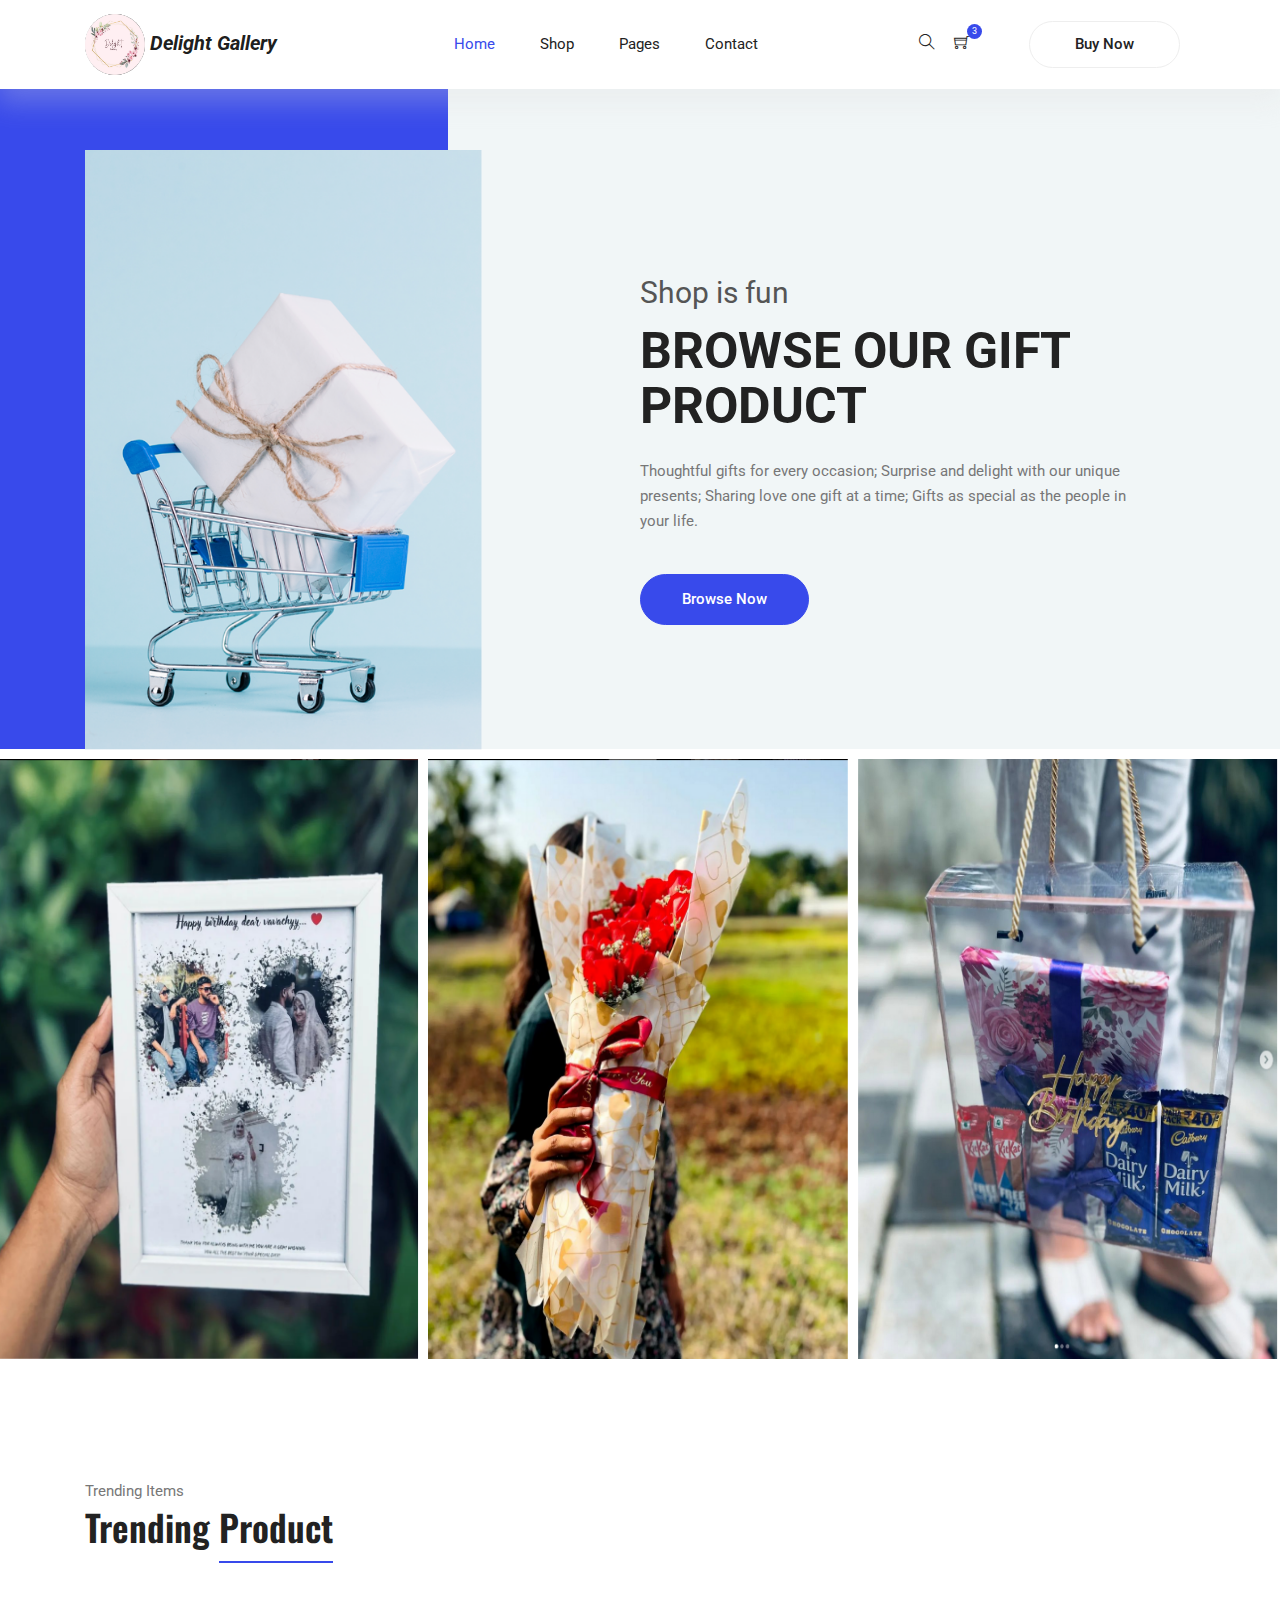
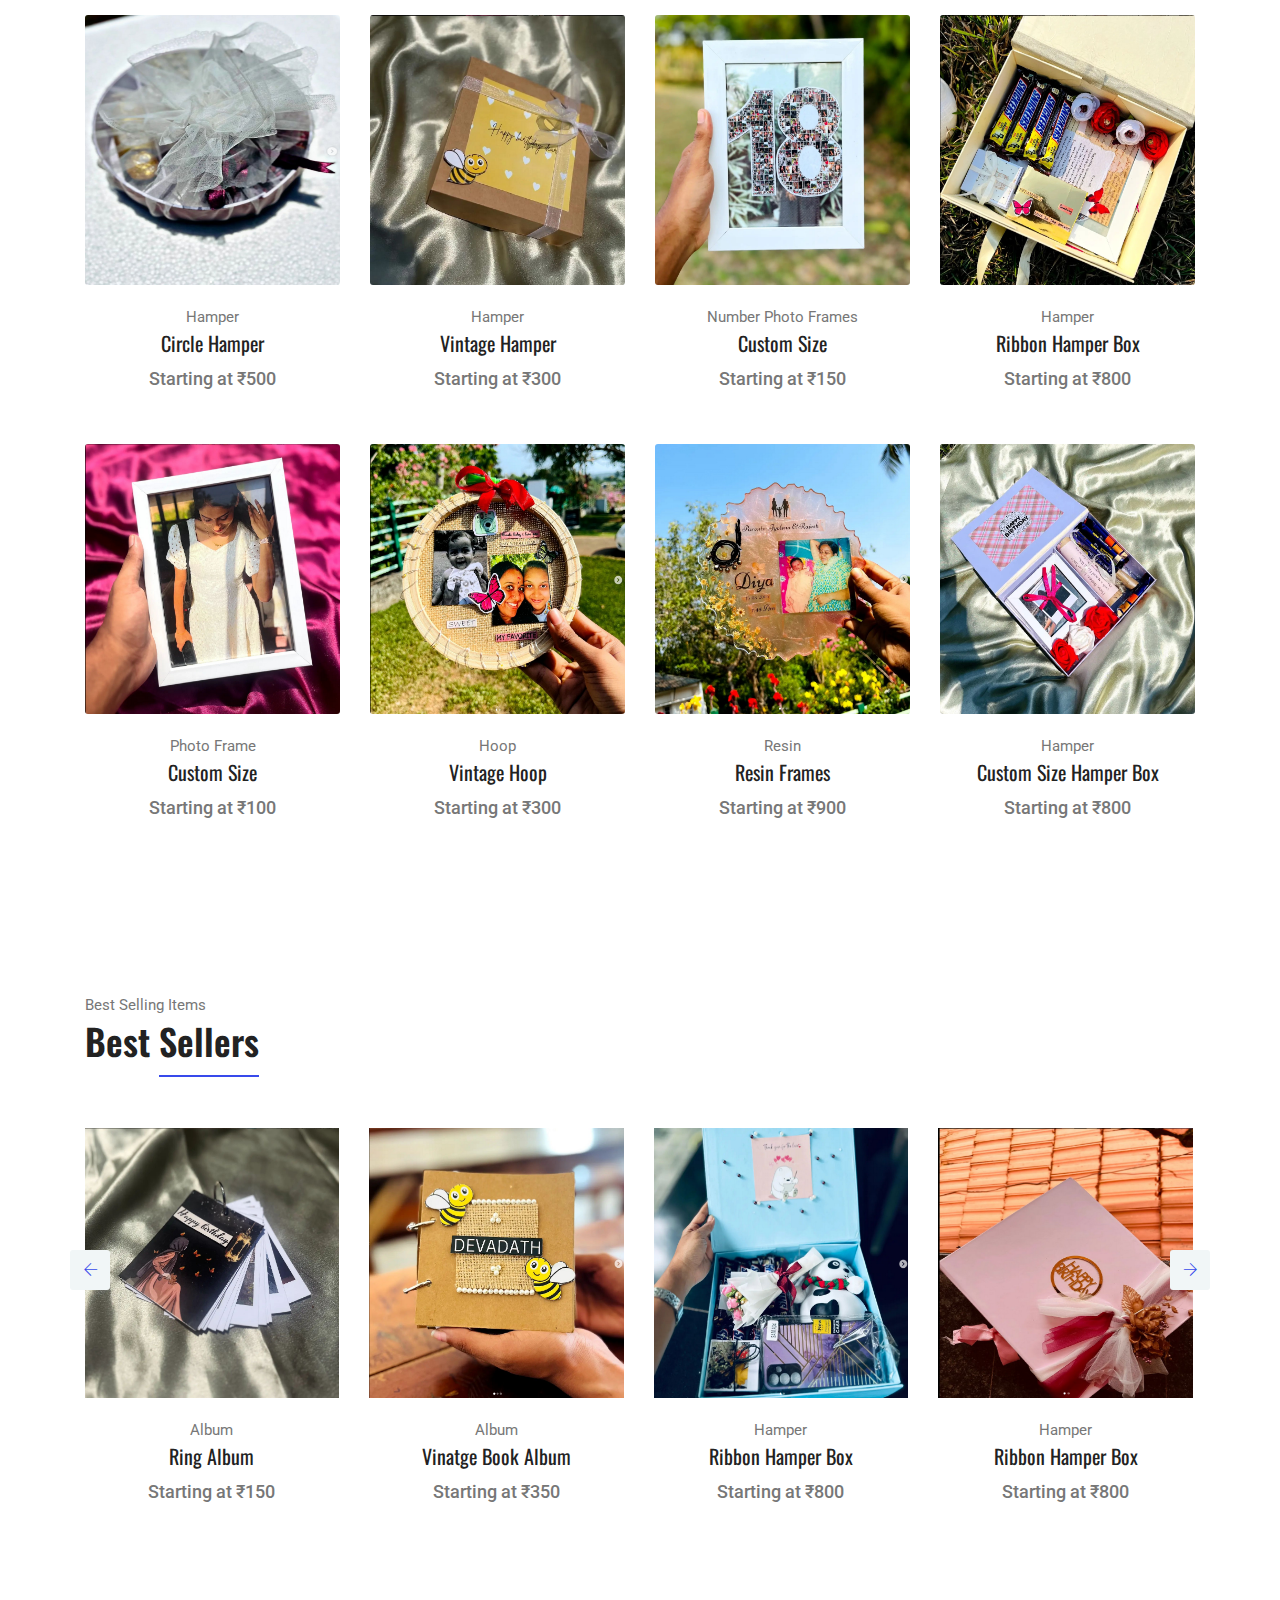
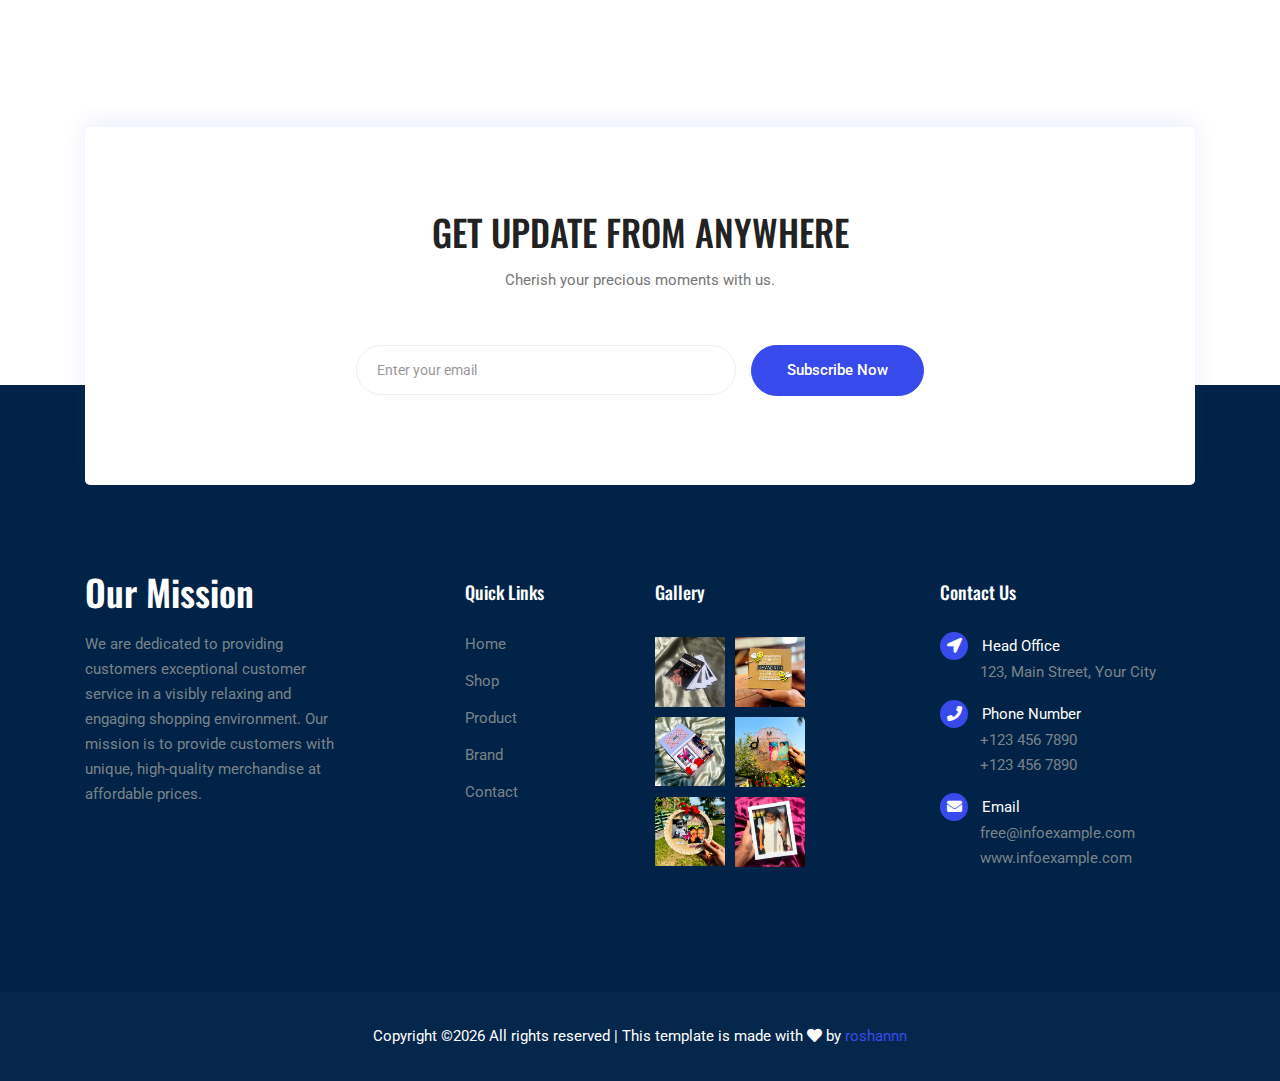
<file: index.html>
<!DOCTYPE html>
<html lang="en">
<head>
  <meta charset="UTF-8">
  <meta name="viewport" content="width=device-width, initial-scale=1.0">
  <meta http-equiv="X-UA-Compatible" content="ie=edge">
  <title>Delight Shop - Home</title>
	<link rel="icon" href="img/Screenshot 2024-07-29 143013.png" type="image/png">
  <link rel="stylesheet" href="vendors/bootstrap/bootstrap.min.css">
  <link rel="stylesheet" href="vendors/fontawesome/css/all.min.css">
	<link rel="stylesheet" href="vendors/themify-icons/themify-icons.css">
  <link rel="stylesheet" href="vendors/nice-select/nice-select.css">
  <link rel="stylesheet" href="vendors/owl-carousel/owl.theme.default.min.css">
  <link rel="stylesheet" href="vendors/owl-carousel/owl.carousel.min.css">

  <link rel="stylesheet" href="css/style.css">
</head>
<body>
  <!--================ Start Header Menu Area =================-->
	<header class="header_area">
    <div class="main_menu">
      <nav class="navbar navbar-expand-lg navbar-light">
        <div class="container">
          <a class="navbar-brand logo_h" href="index.html"><b><i><img src="img/Screenshot 2024-07-29 143013.png" class="rounded-circle" width="60px" alt=""> Delight Gallery</i></b></a>
          <button class="navbar-toggler" type="button" data-toggle="collapse" data-target="#navbarSupportedContent"
            aria-controls="navbarSupportedContent" aria-expanded="false" aria-label="Toggle navigation">
            <span class="icon-bar"></span>
            <span class="icon-bar"></span>
            <span class="icon-bar"></span>
          </button>
          <div class="collapse navbar-collapse offset" id="navbarSupportedContent">
            <ul class="nav navbar-nav menu_nav ml-auto mr-auto">
              <li class="nav-item active"><a class="nav-link" href="index.html">Home</a></li>
              <li class="nav-item submenu dropdown">
                <a href="#" class="nav-link dropdown-toggle" data-toggle="dropdown" role="button" aria-haspopup="true"
                  aria-expanded="false">Shop</a>
                <ul class="dropdown-menu">
                  <li class="nav-item"><a class="nav-link" href="checkout.html">Product Checkout</a></li>
                  <li class="nav-item"><a class="nav-link" href="confirmation.html">Confirmation</a></li>
                  <li class="nav-item"><a class="nav-link" href="cart.html">Shopping Cart</a></li>
                </ul>
							</li>
              <!-- <li class="nav-item submenu dropdown">
                <a href="#" class="nav-link dropdown-toggle" data-toggle="dropdown" role="button" aria-haspopup="true"
                  aria-expanded="false">Blog</a>
                <ul class="dropdown-menu">
                  <li class="nav-item"><a class="nav-link" href="blog.html">Blog</a></li>
                  <li class="nav-item"><a class="nav-link" href="single-blog.html">Blog Details</a></li>
                </ul>
							</li> -->
							<li class="nav-item submenu dropdown">
                <a href="#" class="nav-link dropdown-toggle" data-toggle="dropdown" role="button" aria-haspopup="true"
                  aria-expanded="false">Pages</a>
                <ul class="dropdown-menu">
                  <li class="nav-item"><a class="nav-link" href="login.html">Login</a></li>
                  <li class="nav-item"><a class="nav-link" href="register.html">Register</a></li>
                  <li class="nav-item"><a class="nav-link" href="tracking-order.html">Tracking</a></li>
                </ul>
              </li>
              <li class="nav-item"><a class="nav-link" href="contact.html">Contact</a></li>
            </ul>

            <ul class="nav-shop">
              <li class="nav-item"><button><i class="ti-search"></i></button></li>
              <li class="nav-item"><button><i class="ti-shopping-cart"></i><span class="nav-shop__circle">3</span></button> </li>
              <li class="nav-item"><a class="button button-header" href="#">Buy Now</a></li>
            </ul>
          </div>
        </div>
      </nav>
    </div>
  </header>
	<!--================ End Header Menu Area =================-->

  <main class="site-main">
    
    <!--================ Hero banner start =================-->
    <section class="hero-banner">
      <div class="container">
        <div class="row no-gutters align-items-center pt-60px">
          <div class="col-5 d-none d-sm-block">
            <div class="hero-banner__img">
              <img class="img-fluid" src="img/home/hero-banner.png" alt="">
            </div>
          </div>
          <div class="col-sm-7 col-lg-6 offset-lg-1 pl-4 pl-md-5 pl-lg-0">
            <div class="hero-banner__content">
              <h4>Shop is fun</h4>
              <h1>Browse Our Gift Product</h1>
              <p>Thoughtful gifts for every occasion; Surprise and delight with our unique presents; Sharing love one gift at a time; Gifts as special as the people in your life.</p>
              <a class="button button-hero" href="#">Browse Now</a>
            </div>
          </div>
        </div>
      </div>
    </section>
    <!--================ Hero banner start =================-->

    <!--================ Hero Carousel start =================-->
    <section class="section-margin mt-0">
      <div class="owl-carousel owl-theme hero-carousel">
        <div class="hero-carousel__slide">
          <img src="img/home/Screenshot 2024-07-29 121536.png" alt="" class="img-fluid">
          <a href="#" class="hero-carousel__slideOverlay">
            <h3>Photo Frames</h3>
            <p>A3,A4,A5,etc</p>
          </a>
        </div>
        <div class="hero-carousel__slide">
          <img src="img/home/Screenshot 2024-07-27 155147.png" alt="" class="img-fluid">
          <a href="#" class="hero-carousel__slideOverlay">
            <h3>Bouquet</h3>
            <p>Custom size</p>
          </a>
        </div>
        <div class="hero-carousel__slide">
          <img src="img/home/Screenshot 2024-07-29 121642.png" alt="" class="img-fluid">
          <a href="#" class="hero-carousel__slideOverlay">
            <h3>Gift Hambers</h3>
            <p>As you wish</p>
          </a>
        </div>
      </div>
    </section>
    <!--================ Hero Carousel end =================-->

    <!-- ================ trending product section start ================= -->  
    <section class="section-margin calc-60px">
      <div class="container">
        <div class="section-intro pb-60px">
          <p>Trending Items</p>
          <h2>Trending <span class="section-intro__style">Product</span></h2>
        </div>
        <div class="row">
          <div class="col-md-6 col-lg-4 col-xl-3">
            <div class="card text-center card-product">
              <div class="card-product__img">
                <img class="card-img" src="img/product/Screenshot 2024-07-29 123658.png" alt="">
                <ul class="card-product__imgOverlay">
                  <li><button><i class="ti-search"></i></button></li>
                  <li><button><i class="ti-shopping-cart"></i></button></li>
                  <li><button><i class="ti-heart"></i></button></li>
                </ul>
              </div>
              <div class="card-body">
                <p>Hamper</p>
                <h4 class="card-product__title"><a href="single-product.html">Circle Hamper</a></h4>
                <p class="card-product__price">Starting at ₹500</p>
              </div>
            </div>
          </div>
          <div class="col-md-6 col-lg-4 col-xl-3">
            <div class="card text-center card-product">
              <div class="card-product__img">
                <img class="card-img" src="img/product/Screenshot 2024-07-29 123637.png" alt="">
                <ul class="card-product__imgOverlay">
                  <li><button><i class="ti-search"></i></button></li>
                  <li><button><i class="ti-shopping-cart"></i></button></li>
                  <li><button><i class="ti-heart"></i></button></li>
                </ul>
              </div>
              <div class="card-body">
                <p>Hamper</p>
                <h4 class="card-product__title"><a href="single-product.html">Vintage Hamper</a></h4>
                <p class="card-product__price">Starting at ₹300</p>
              </div>
            </div>
          </div>
          <div class="col-md-6 col-lg-4 col-xl-3">
            <div class="card text-center card-product">
              <div class="card-product__img">
                <img class="card-img" src="img/product/Screenshot 2024-07-29 123624.png" alt="">
                <ul class="card-product__imgOverlay">
                  <li><button><i class="ti-search"></i></button></li>
                  <li><button><i class="ti-shopping-cart"></i></button></li>
                  <li><button><i class="ti-heart"></i></button></li>
                </ul>
              </div>
              <div class="card-body">
                <p>Number Photo Frames</p>
                <h4 class="card-product__title"><a href="single-product.html">Custom Size</a></h4>
                <p class="card-product__price">Starting at ₹150</p>
              </div>
            </div>
          </div>
          <div class="col-md-6 col-lg-4 col-xl-3">
            <div class="card text-center card-product">
              <div class="card-product__img">
                <img class="card-img" src="img/product/Screenshot 2024-07-29 123610.png" alt="">
                <ul class="card-product__imgOverlay">
                  <li><button><i class="ti-search"></i></button></li>
                  <li><button><i class="ti-shopping-cart"></i></button></li>
                  <li><button><i class="ti-heart"></i></button></li>
                </ul>
              </div>
              <div class="card-body">
                <p>Hamper</p>
                <h4 class="card-product__title"><a href="single-product.html">Ribbon Hamper Box</a></h4>
                <p class="card-product__price">Starting at ₹800</p>
              </div>
            </div>
          </div>
          <div class="col-md-6 col-lg-4 col-xl-3">
            <div class="card text-center card-product">
              <div class="card-product__img">
                <img class="card-img" src="img/product/Screenshot 2024-07-29 123554.png" alt="">
                <ul class="card-product__imgOverlay">
                  <li><button><i class="ti-search"></i></button></li>
                  <li><button><i class="ti-shopping-cart"></i></button></li>
                  <li><button><i class="ti-heart"></i></button></li>
                </ul>
              </div>
              <div class="card-body">
                <p>Photo Frame</p>
                <h4 class="card-product__title"><a href="single-product.html">Custom Size</a></h4>
                <p class="card-product__price">Starting at ₹100</p>
              </div>
            </div>
          </div>
          <div class="col-md-6 col-lg-4 col-xl-3">
            <div class="card text-center card-product">
              <div class="card-product__img">
                <img class="card-img" src="img/product/Screenshot 2024-07-29 123530.png" alt="">
                <ul class="card-product__imgOverlay">
                  <li><button><i class="ti-search"></i></button></li>
                  <li><button><i class="ti-shopping-cart"></i></button></li>
                  <li><button><i class="ti-heart"></i></button></li>
                </ul>
              </div>
              <div class="card-body">
                <p>Hoop</p>
                <h4 class="card-product__title"><a href="single-product.html">Vintage Hoop</a></h4>
                <p class="card-product__price">Starting at ₹300</p>
              </div>
            </div>
          </div>
          <div class="col-md-6 col-lg-4 col-xl-3">
            <div class="card text-center card-product">
              <div class="card-product__img">
                <img class="card-img" src="img/product/Screenshot 2024-07-29 123514.png" alt="">
                <ul class="card-product__imgOverlay">
                  <li><button><i class="ti-search"></i></button></li>
                  <li><button><i class="ti-shopping-cart"></i></button></li>
                  <li><button><i class="ti-heart"></i></button></li>
                </ul>
              </div>
              <div class="card-body">
                <p>Resin</p>
                <h4 class="card-product__title"><a href="single-product.html">Resin Frames</a></h4>
                <p class="card-product__price">Starting at ₹900</p>
              </div> 
            </div>
          </div>
          <div class="col-md-6 col-lg-4 col-xl-3">
            <div class="card text-center card-product">
              <div class="card-product__img">
                <img class="card-img" src="img/product/Screenshot 2024-07-29 123451.png" alt="">
                <ul class="card-product__imgOverlay">
                  <li><button><i class="ti-search"></i></button></li>
                  <li><button><i class="ti-shopping-cart"></i></button></li>
                  <li><button><i class="ti-heart"></i></button></li>
                </ul>
              </div>
              <div class="card-body">
                <p>Hamper</p>
                <h4 class="card-product__title"><a href="#">Custom Size Hamper Box</a></h4>
                <p class="card-product__price">Starting at ₹800</p>
              </div>
            </div>
          </div>
        </div>
      </div>
    </section>
    <!-- ================ trending product section end ================= -->  


    <!-- ================ offer section start ================= --> 
    <!-- <section class="offer" id="parallax-1" data-anchor-target="#parallax-1" data-300-top="background-position: 20px 30px" data-top-bottom="background-position: 0 20px">
      <div class="container">
        <div class="row">
          <div class="col-xl-5">
            <div class="offer__content text-center">
              <h3>Up To 50% Off</h3>
              <h4>Winter Sale</h4>
              <p>Him she'd let them sixth saw light</p>
              <a class="button button--active mt-3 mt-xl-4" href="#">Shop Now</a>
            </div>
          </div>
        </div>
      </div>
    </section> -->
    <!-- ================ offer section end ================= --> 

    <!-- ================ Best Selling item  carousel ================= --> 
    <section class="section-margin calc-60px">
      <div class="container">
        <div class="section-intro pb-60px">
          <p>Best Selling Items</p>
          <h2>Best <span class="section-intro__style">Sellers</span></h2>
        </div>
        <div class="owl-carousel owl-theme" id="bestSellerCarousel">
          <div class="card text-center card-product">
            <div class="card-product__img">
              <img class="img-fluid2" src="img/product/Screenshot 2024-07-29 123329.png" alt="">
              <ul class="card-product__imgOverlay">
                <li><button><i class="ti-search"></i></button></li>
                <li><button><i class="ti-shopping-cart"></i></button></li>
                <li><button><i class="ti-heart"></i></button></li>
              </ul>
            </div>
            <div class="card-body">
              <p>Album</p>
              <h4 class="card-product__title"><a href="single-product.html">Ring Album</a></h4>
              <p class="card-product__price">Starting at ₹150</p>
            </div>
          </div>

          <div class="card text-center card-product">
            <div class="card-product__img">
              <img class="img-fluid2" src="img/product/Screenshot 2024-07-29 123416.png" alt="">
              <ul class="card-product__imgOverlay">
                <li><button><i class="ti-search"></i></button></li>
                <li><button><i class="ti-shopping-cart"></i></button></li>
                <li><button><i class="ti-heart"></i></button></li>
              </ul>
            </div>
            <div class="card-body">
              <p>Album</p>
              <h4 class="card-product__title"><a href="single-product.html">Vinatge Book Album</a></h4>
              <p class="card-product__price">Starting at ₹350</p>
            </div>
          </div>

          <div class="card text-center card-product">
            <div class="card-product__img">
              <img class="img-fluid2" src="img/product/Screenshot 2024-07-29 123824.png" alt="">
              <ul class="card-product__imgOverlay">
                <li><button><i class="ti-search"></i></button></li>
                <li><button><i class="ti-shopping-cart"></i></button></li>
                <li><button><i class="ti-heart"></i></button></li>
              </ul>
            </div>
            <div class="card-body">
              <p>Hamper</p>
              <h4 class="card-product__title"><a href="single-product.html">Ribbon Hamper Box</a></h4>
              <p class="card-product__price">Starting at ₹800</p>
            </div>
          </div>

          <div class="card text-center card-product">
            <div class="card-product__img">
              <img class="img-fluid2" src="img/product/Screenshot 2024-07-29 123758.png" alt="">
              <ul class="card-product__imgOverlay">
                <li><button><i class="ti-search"></i></button></li>
                <li><button><i class="ti-shopping-cart"></i></button></li>
                <li><button><i class="ti-heart"></i></button></li>
              </ul>
            </div>
            <div class="card-body">
              <p>Hamper</p>
              <h4 class="card-product__title"><a href="single-product.html">Ribbon Hamper Box</a></h4>
              <p class="card-product__price">Starting at ₹800</p>
            </div>
          </div>

          <div class="card text-center card-product">
            <div class="card-product__img">
              <img class="img-fluid2" src="img/product/Screenshot 2024-07-29 123740.png" alt="">
              <ul class="card-product__imgOverlay">
                <li><button><i class="ti-search"></i></button></li>
                <li><button><i class="ti-shopping-cart"></i></button></li>
                <li><button><i class="ti-heart"></i></button></li>
              </ul>
            </div>
            <div class="card-body">
              <p>Hamper</p>
              <h4 class="card-product__title"><a href="single-product.html">Acrylic Hamper Bag</a></h4>
              <p class="card-product__price">Starting at ₹800</p>
            </div>
          </div>

          <div class="card text-center card-product">
            <div class="card-product__img">
              <img class="img-fluid2" src="img/product/Screenshot 2024-07-29 123717.png" alt="">
              <ul class="card-product__imgOverlay">
                <li><button><i class="ti-search"></i></button></li>
                <li><button><i class="ti-shopping-cart"></i></button></li>
                <li><button><i class="ti-heart"></i></button></li>
              </ul>
            </div>
            <div class="card-body">
              <p>Album</p>
              <h4 class="card-product__title"><a href="single-product.html">Book Album</a></h4>
              <p class="card-product__price">Starting at ₹250</p>
            </div>
          </div>

          <div class="card text-center card-product">
            <div class="card-product__img">
              <img class="img-fluid2" src="img/product/Screenshot 2024-07-29 123658.png" alt="">
              <ul class="card-product__imgOverlay">
                <li><button><i class="ti-search"></i></button></li>
                <li><button><i class="ti-shopping-cart"></i></button></li>
                <li><button><i class="ti-heart"></i></button></li>
              </ul>
            </div>
            <div class="card-body">
              <p>Hamper</p>
              <h4 class="card-product__title"><a href="single-product.html">Circle Hamper</a></h4>
              <p class="card-product__price">Starting at ₹500</p>
            </div>
          </div>

          <div class="card text-center card-product">
            <div class="card-product__img">
              <img class="img-fluid2" src="img/product/Screenshot 2024-07-29 123530.png" alt="">
              <ul class="card-product__imgOverlay">
                <li><button><i class="ti-search"></i></button></li>
                <li><button><i class="ti-shopping-cart"></i></button></li>
                <li><button><i class="ti-heart"></i></button></li>
              </ul>
            </div>
            <div class="card-body">
              <p>Hoop</p>
              <h4 class="card-product__title"><a href="single-product.html">Vintage Hoop</a></h4>
              <p class="card-product__price">Starting at ₹300</p>
            </div>
          </div>
        </div>
      </div>
    </section>
    <!-- ================ Best Selling item  carousel end ================= --> 

    <!-- ================ Blog section start ================= -->  
    <!-- <section class="blog">
      <div class="container">
        <div class="section-intro pb-60px">
          <p>Popular Item in the market</p>
          <h2>Latest <span class="section-intro__style">News</span></h2>
        </div>

        <div class="row">
          <div class="col-md-6 col-lg-4 mb-4 mb-lg-0">
            <div class="card card-blog">
              <div class="card-blog__img">
                <img class="card-img rounded-0" src="img/blog/blog1.png" alt="">
              </div>
              <div class="card-body">
                <ul class="card-blog__info">
                  <li><a href="#">By Admin</a></li>
                  <li><a href="#"><i class="ti-comments-smiley"></i> 2 Comments</a></li>
                </ul>
                <h4 class="card-blog__title"><a href="single-blog.html">The Richland Center Shooping News and weekly shooper</a></h4>
                <p>Let one fifth i bring fly to divided face for bearing divide unto seed. Winged divided light Forth.</p>
                <a class="card-blog__link" href="#">Read More <i class="ti-arrow-right"></i></a>
              </div>
            </div>
          </div>

          <div class="col-md-6 col-lg-4 mb-4 mb-lg-0">
            <div class="card card-blog">
              <div class="card-blog__img">
                <img class="card-img rounded-0" src="img/blog/blog2.png" alt="">
              </div>
              <div class="card-body">
                <ul class="card-blog__info">
                  <li><a href="#">By Admin</a></li>
                  <li><a href="#"><i class="ti-comments-smiley"></i> 2 Comments</a></li>
                </ul>
                <h4 class="card-blog__title"><a href="single-blog.html">The Shopping News also offers top-quality printing services</a></h4>
                <p>Let one fifth i bring fly to divided face for bearing divide unto seed. Winged divided light Forth.</p>
                <a class="card-blog__link" href="#">Read More <i class="ti-arrow-right"></i></a>
              </div>
            </div>
          </div>

          <div class="col-md-6 col-lg-4 mb-4 mb-lg-0">
            <div class="card card-blog">
              <div class="card-blog__img">
                <img class="card-img rounded-0" src="img/blog/blog3.png" alt="">
              </div>
              <div class="card-body">
                <ul class="card-blog__info">
                  <li><a href="#">By Admin</a></li>
                  <li><a href="#"><i class="ti-comments-smiley"></i> 2 Comments</a></li>
                </ul>
                <h4 class="card-blog__title"><a href="single-blog.html">Professional design staff and efficient equipment you’ll find we offer</a></h4>
                <p>Let one fifth i bring fly to divided face for bearing divide unto seed. Winged divided light Forth.</p>
                <a class="card-blog__link" href="#">Read More <i class="ti-arrow-right"></i></a>
              </div>
            </div>
          </div>
        </div>
      </div>
    </section> -->
    <!-- ================ Blog section end ================= -->  

    <!-- ================ Subscribe section start ================= --> 
    <section class="subscribe-position">
      <div class="container">
        <div class="subscribe text-center">
          <h3 class="subscribe__title">Get Update From Anywhere</h3>
          <p>Cherish your precious moments with us.</p>
          <div id="mc_embed_signup">
            <form target="_blank" action="https://spondonit.us12.list-manage.com/subscribe/post?u=1462626880ade1ac87bd9c93a&amp;id=92a4423d01" method="get" class="subscribe-form form-inline mt-5 pt-1">
              <div class="form-group ml-sm-auto">
                <input class="form-control mb-1" type="email" name="EMAIL" placeholder="Enter your email" onfocus="this.placeholder = ''" onblur="this.placeholder = 'Your Email Address '" >
                <div class="info"></div>
              </div>
              <button class="button button-subscribe mr-auto mb-1" type="submit">Subscribe Now</button>
              <div style="position: absolute; left: -5000px;">
                <input name="b_36c4fd991d266f23781ded980_aefe40901a" tabindex="-1" value="" type="text">
              </div>

            </form>
          </div>
          
        </div>
      </div>
    </section>
    <!-- ================ Subscribe section end ================= --> 

    

  </main>


  <!--================ Start footer Area  =================-->	
	<footer class="footer">
		<div class="footer-area">
			<div class="container">
				<div class="row section_gap">
					<div class="col-lg-3 col-md-6 col-sm-6">
						<div class="single-footer-widget tp_widgets">
							<h4 class="footer_title large_title">Our Mission</h4>
							<p>
								We are dedicated to providing customers exceptional customer service in a visibly relaxing and engaging shopping environment. Our mission is to provide customers with unique, high-quality merchandise at affordable prices.
							</p>
						</div>
					</div>
					<div class="offset-lg-1 col-lg-2 col-md-6 col-sm-6">
						<div class="single-footer-widget tp_widgets">
							<h4 class="footer_title">Quick Links</h4>
							<ul class="list">
								<li><a href="#">Home</a></li>
								<li><a href="#">Shop</a></li>
								<li><a href="#">Product</a></li>
								<li><a href="#">Brand</a></li>
								<li><a href="#">Contact</a></li>
							</ul>
						</div>
					</div>
					<div class="col-lg-2 col-md-6 col-sm-6">
						<div class="single-footer-widget instafeed">
							<h4 class="footer_title">Gallery</h4>
							<ul class="list instafeed d-flex flex-wrap">
								<li><img src="img/gallery/Screenshot 2024-07-29 123329.png" width="70px" alt=""></li>
								<li><img src="img/gallery/Screenshot 2024-07-29 123416.png" width="70px" alt=""></li>
								<li><img src="img/gallery/Screenshot 2024-07-29 123451.png" width="70px" alt=""></li>
								<li><img src="img/gallery/Screenshot 2024-07-29 123514.png" width="70px" alt=""></li>
								<li><img src="img/gallery/Screenshot 2024-07-29 123530.png" width="70px" alt=""></li>
								<li><img src="img/gallery/Screenshot 2024-07-29 123554.png" width="70px" alt=""></li>
							</ul>
						</div>
					</div>
					<div class="offset-lg-1 col-lg-3 col-md-6 col-sm-6">
						<div class="single-footer-widget tp_widgets">
							<h4 class="footer_title">Contact Us</h4>
							<div class="ml-40">
								<p class="sm-head">
									<span class="fa fa-location-arrow"></span>
									Head Office
								</p>
								<p>123, Main Street, Your City</p>
	
								<p class="sm-head">
									<span class="fa fa-phone"></span>
									Phone Number
								</p>
								<p>
									+123 456 7890 <br>
									+123 456 7890
								</p>
	
								<p class="sm-head">
									<span class="fa fa-envelope"></span>
									Email
								</p>
								<p>
									free@infoexample.com <br>
									www.infoexample.com
								</p>
							</div>
						</div>
					</div>
				</div>
			</div>
		</div>

		<div class="footer-bottom">
			<div class="container">
				<div class="row d-flex">
					<p class="col-lg-12 footer-text text-center">
						<!-- Link back to Colorlib can't be removed. Template is licensed under CC BY 3.0. -->
Copyright &copy;<script>document.write(new Date().getFullYear());</script> All rights reserved | This template is made with <i class="fa fa-heart" aria-hidden="true"></i> by <a href="https://colorlib.com" target="_blank">roshannn</a>
<!-- Link back to Colorlib can't be removed. Template is licensed under CC BY 3.0. --></p>
				</div>
			</div>
		</div>
	</footer>
	<!--================ End footer Area  =================-->



  <script src="vendors/jquery/jquery-3.2.1.min.js"></script>
  <script src="vendors/bootstrap/bootstrap.bundle.min.js"></script>
  <script src="vendors/skrollr.min.js"></script>
  <script src="vendors/owl-carousel/owl.carousel.min.js"></script>
  <script src="vendors/nice-select/jquery.nice-select.min.js"></script>
  <script src="vendors/jquery.ajaxchimp.min.js"></script>
  <script src="vendors/mail-script.js"></script>
  <script src="js/main.js"></script>
</body>
</html>
</file>
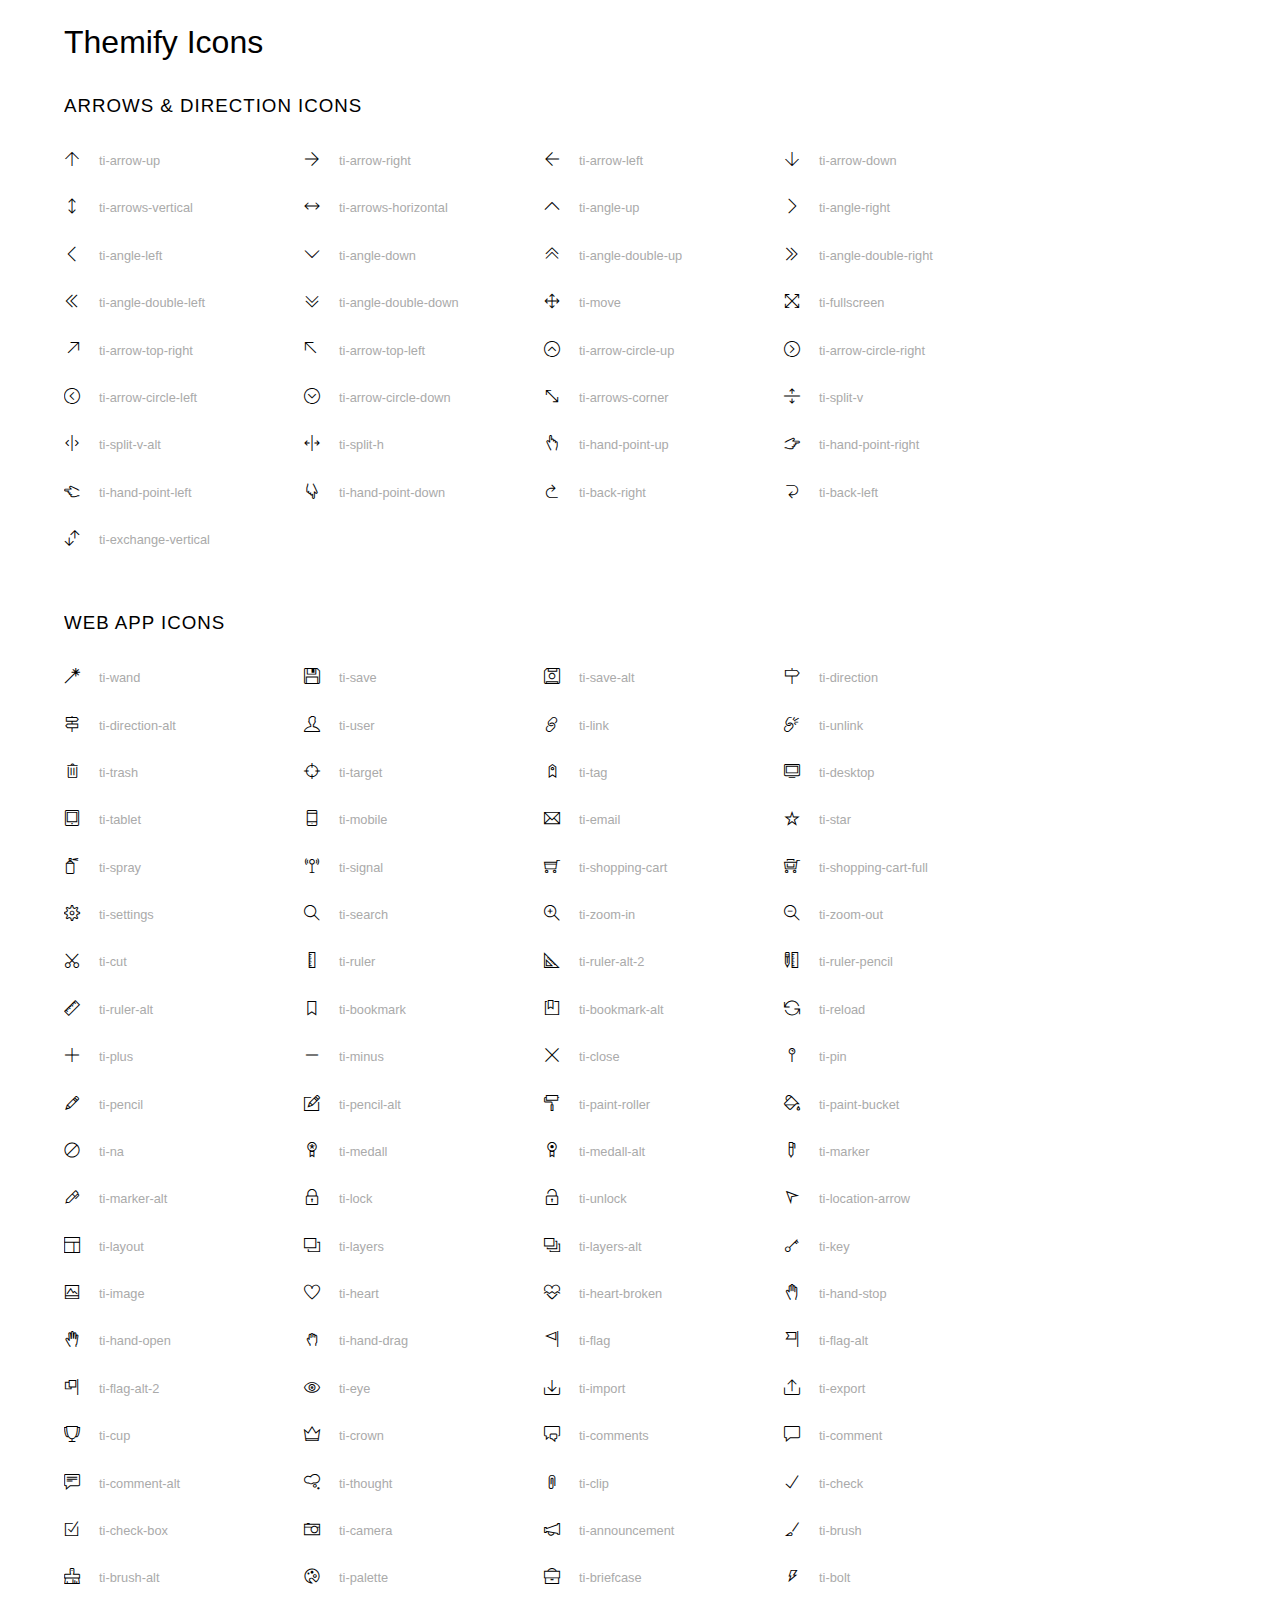
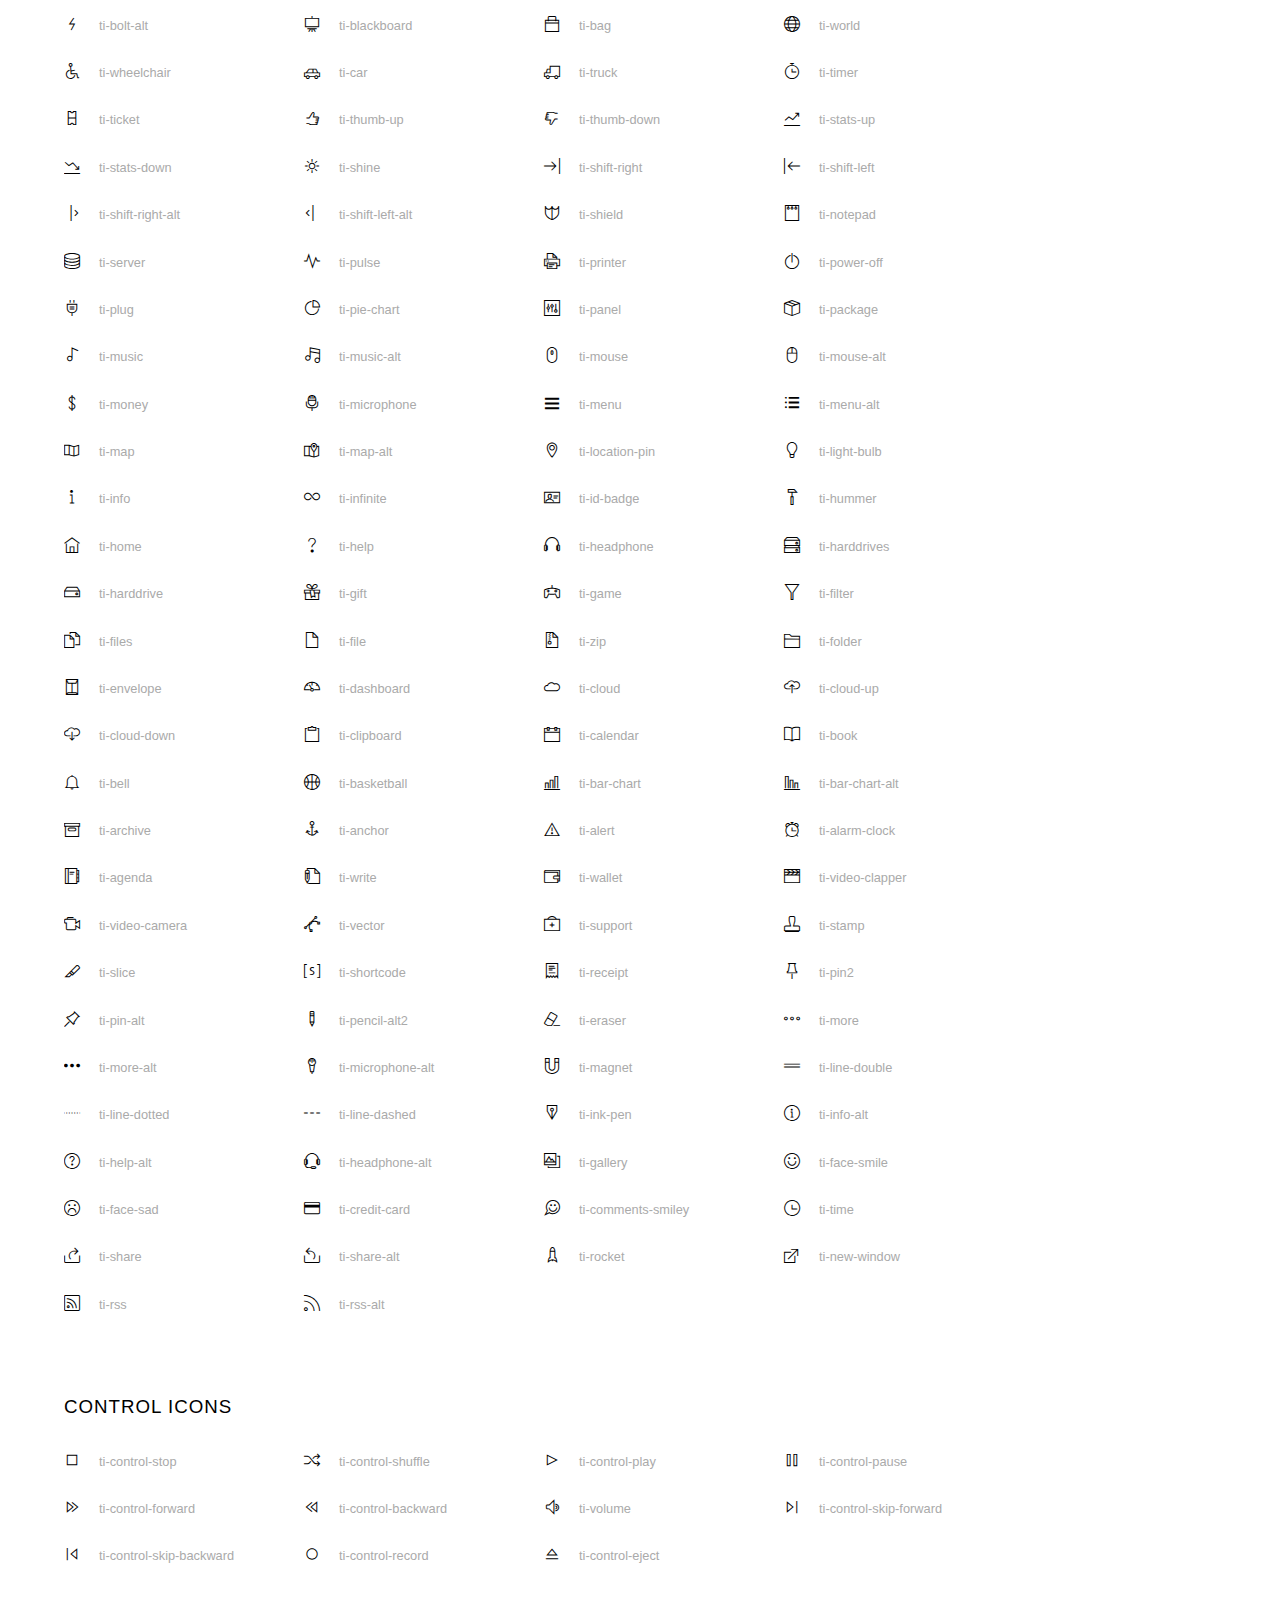
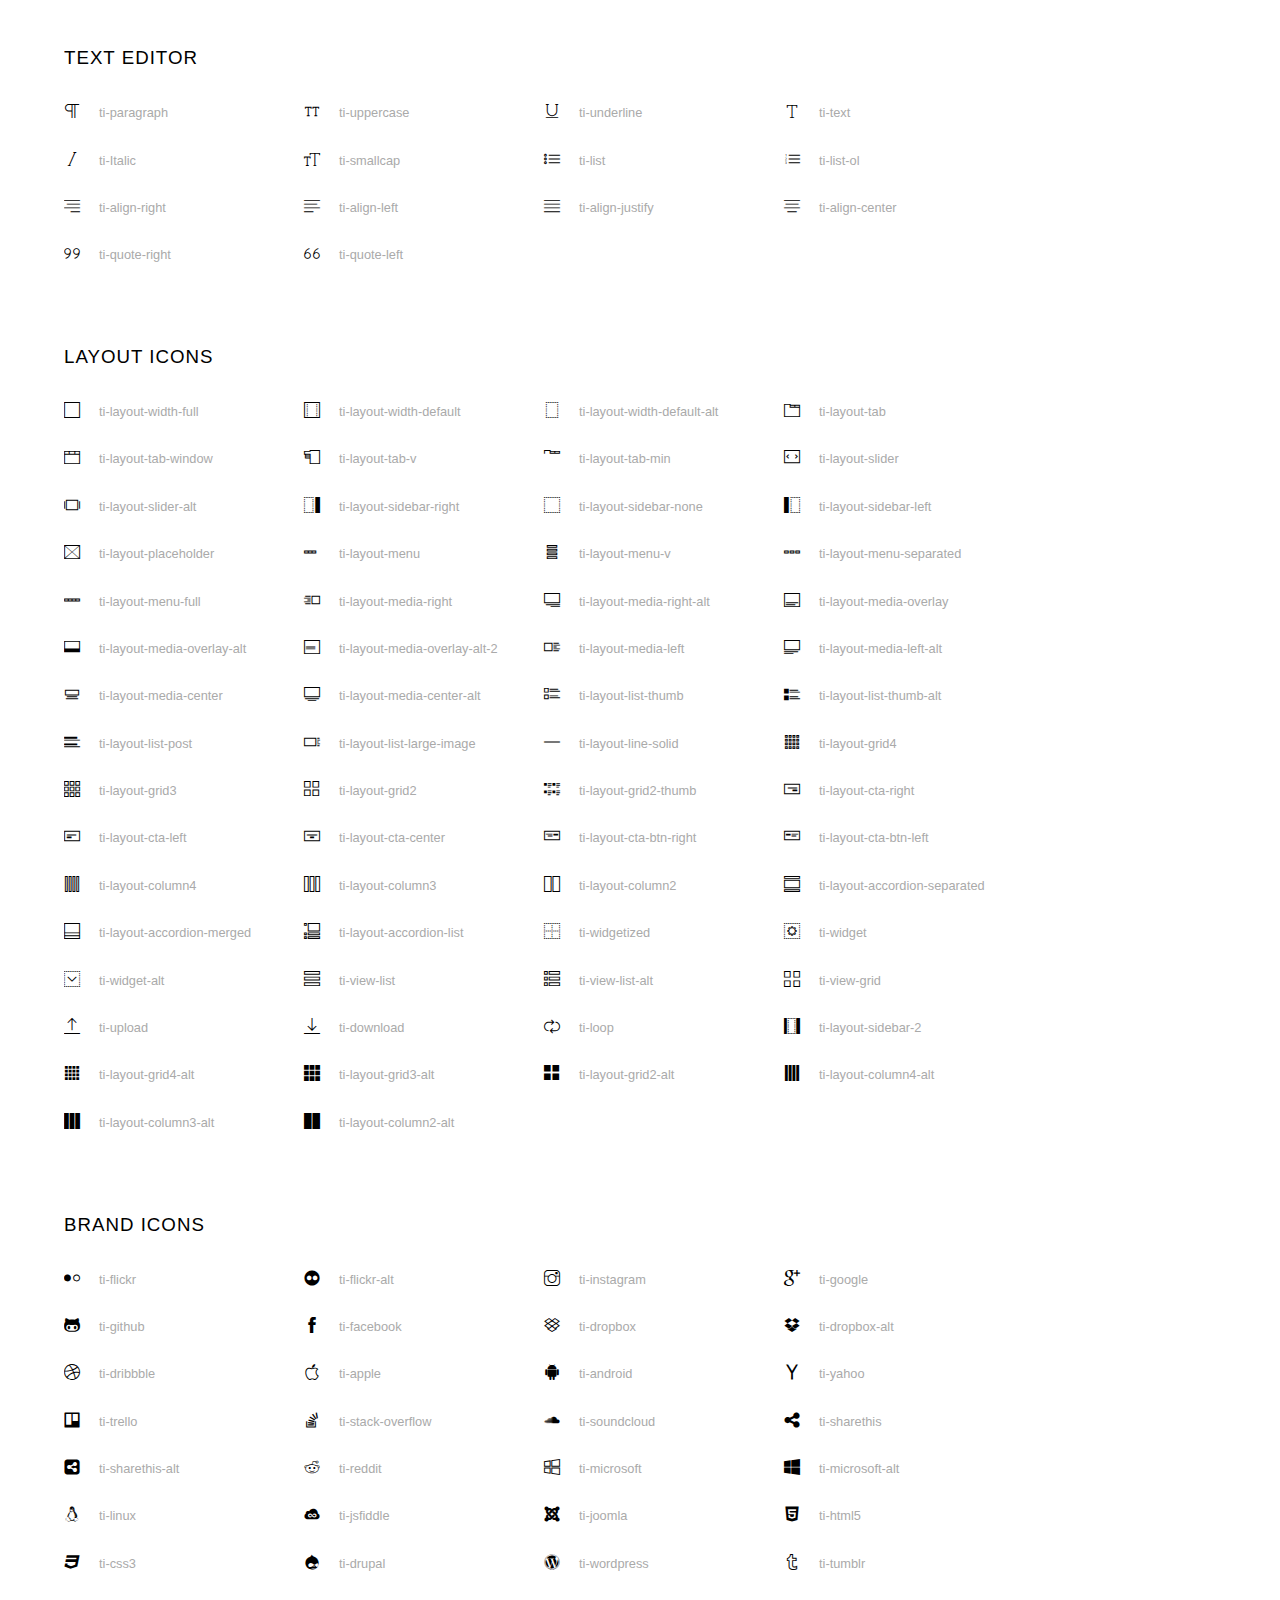
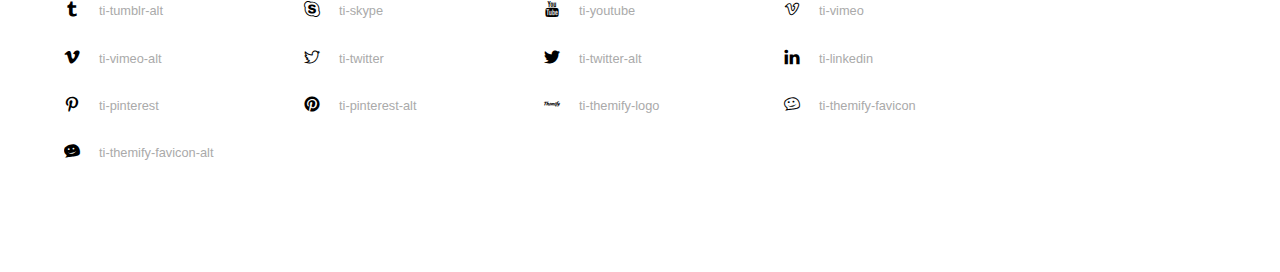
<file: vendors/themify-icons/index.html>
<!doctype html>
<html>
<head>
	<meta charset="utf-8">
	<title>Themify Icon Font</title>
	<meta name="viewport" content="width=device-width">
	<link rel="stylesheet" href="demo-files/demo.css">
	<link rel="stylesheet" href="themify-icons.css">
	<!--[if lt IE 8]><!-->
	<link rel="stylesheet" href="ie7/ie7.css">
	<!--<![endif]-->
</head>
<body>
	<h1>Themify Icons</h1>

	<div class="icon-section">

		<div class="icon-section">
			<h3>Arrows &amp; Direction Icons </h3>

			<div class="icon-container">
				<span class="ti-arrow-up"></span><span class="icon-name"> ti-arrow-up</span>
			</div>
			<div class="icon-container">
				<span class="ti-arrow-right"></span><span class="icon-name"> ti-arrow-right</span>
			</div>
			<div class="icon-container">
				<span class="ti-arrow-left"></span><span class="icon-name"> ti-arrow-left</span>
			</div>
			<div class="icon-container">
				<span class="ti-arrow-down"></span><span class="icon-name"> ti-arrow-down</span>
			</div>
			<div class="icon-container">
				<span class="ti-arrows-vertical"></span><span class="icon-name"> ti-arrows-vertical</span>
			</div>
			<div class="icon-container">
				<span class="ti-arrows-horizontal"></span><span class="icon-name"> ti-arrows-horizontal</span>
			</div>
			<div class="icon-container">
				<span class="ti-angle-up"></span><span class="icon-name"> ti-angle-up</span>
			</div>
			<div class="icon-container">
				<span class="ti-angle-right"></span><span class="icon-name"> ti-angle-right</span>
			</div>
			<div class="icon-container">
				<span class="ti-angle-left"></span><span class="icon-name"> ti-angle-left</span>
			</div>
			<div class="icon-container">
				<span class="ti-angle-down"></span><span class="icon-name"> ti-angle-down</span>
			</div>	
			<div class="icon-container">
				<span class="ti-angle-double-up"></span><span class="icon-name"> ti-angle-double-up</span>
			</div>
			<div class="icon-container">
				<span class="ti-angle-double-right"></span><span class="icon-name"> ti-angle-double-right</span>
			</div>
			<div class="icon-container">
				<span class="ti-angle-double-left"></span><span class="icon-name"> ti-angle-double-left</span>
			</div>
			<div class="icon-container">
				<span class="ti-angle-double-down"></span><span class="icon-name"> ti-angle-double-down</span>
			</div>					
			<div class="icon-container">
				<span class="ti-move"></span><span class="icon-name"> ti-move</span>
			</div>
			<div class="icon-container">
				<span class="ti-fullscreen"></span><span class="icon-name"> ti-fullscreen</span>
			</div>
			<div class="icon-container">
				<span class="ti-arrow-top-right"></span><span class="icon-name"> ti-arrow-top-right</span>
			</div>
			<div class="icon-container">
				<span class="ti-arrow-top-left"></span><span class="icon-name"> ti-arrow-top-left</span>
			</div>
			<div class="icon-container">
				<span class="ti-arrow-circle-up"></span><span class="icon-name"> ti-arrow-circle-up</span>
			</div>
			<div class="icon-container">
				<span class="ti-arrow-circle-right"></span><span class="icon-name"> ti-arrow-circle-right</span>
			</div>
			<div class="icon-container">
				<span class="ti-arrow-circle-left"></span><span class="icon-name"> ti-arrow-circle-left</span>
			</div>
			<div class="icon-container">
				<span class="ti-arrow-circle-down"></span><span class="icon-name"> ti-arrow-circle-down</span>
			</div>
			<div class="icon-container">
				<span class="ti-arrows-corner"></span><span class="icon-name"> ti-arrows-corner</span>
			</div>
			<div class="icon-container">
				<span class="ti-split-v"></span><span class="icon-name"> ti-split-v</span>
			</div>

			<div class="icon-container">
				<span class="ti-split-v-alt"></span><span class="icon-name"> ti-split-v-alt</span>
			</div>
			<div class="icon-container">
				<span class="ti-split-h"></span><span class="icon-name"> ti-split-h</span>
			</div>
			<div class="icon-container">
				<span class="ti-hand-point-up"></span><span class="icon-name"> ti-hand-point-up</span>
			</div>
			<div class="icon-container">
				<span class="ti-hand-point-right"></span><span class="icon-name"> ti-hand-point-right</span>
			</div>
			<div class="icon-container">
				<span class="ti-hand-point-left"></span><span class="icon-name"> ti-hand-point-left</span>
			</div>
			<div class="icon-container">
				<span class="ti-hand-point-down"></span><span class="icon-name"> ti-hand-point-down</span>
			</div>
			<div class="icon-container">
				<span class="ti-back-right"></span><span class="icon-name"> ti-back-right</span>
			</div>
			<div class="icon-container">
				<span class="ti-back-left"></span><span class="icon-name"> ti-back-left</span>
			</div>
			<div class="icon-container">
				<span class="ti-exchange-vertical"></span><span class="icon-name"> ti-exchange-vertical</span>
			</div>

		</div> <!-- Arrows Icons -->



		<h3>Web App Icons</h3>
		
		<div class="icon-section">

			<div class="icon-container">
				<span class="ti-wand"></span><span class="icon-name"> ti-wand</span>
			</div>
			<div class="icon-container">
				<span class="ti-save"></span><span class="icon-name"> ti-save</span>
			</div>
			<div class="icon-container">
				<span class="ti-save-alt"></span><span class="icon-name"> ti-save-alt</span>
			</div>

			<div class="icon-container">
				<span class="ti-direction"></span><span class="icon-name"> ti-direction</span>
			</div>
			<div class="icon-container">
				<span class="ti-direction-alt"></span><span class="icon-name"> ti-direction-alt</span>
			</div>
			<div class="icon-container">
				<span class="ti-user"></span><span class="icon-name"> ti-user</span>
			</div>
			<div class="icon-container">
				<span class="ti-link"></span><span class="icon-name"> ti-link</span>
			</div>
			<div class="icon-container">
				<span class="ti-unlink"></span><span class="icon-name"> ti-unlink</span>
			</div>
			<div class="icon-container">
				<span class="ti-trash"></span><span class="icon-name"> ti-trash</span>
			</div>
			<div class="icon-container">
				<span class="ti-target"></span><span class="icon-name"> ti-target</span>
			</div>
			<div class="icon-container">
				<span class="ti-tag"></span><span class="icon-name"> ti-tag</span>
			</div>
			<div class="icon-container">
				<span class="ti-desktop"></span><span class="icon-name"> ti-desktop</span>
			</div>
			<div class="icon-container">
				<span class="ti-tablet"></span><span class="icon-name"> ti-tablet</span>
			</div>
			<div class="icon-container">
				<span class="ti-mobile"></span><span class="icon-name"> ti-mobile</span>
			</div>
			<div class="icon-container">
				<span class="ti-email"></span><span class="icon-name"> ti-email</span>
			</div>	
			<div class="icon-container">
				<span class="ti-star"></span><span class="icon-name"> ti-star</span>
			</div>
			<div class="icon-container">
				<span class="ti-spray"></span><span class="icon-name"> ti-spray</span>
			</div>
			<div class="icon-container">
				<span class="ti-signal"></span><span class="icon-name"> ti-signal</span>
			</div>
			<div class="icon-container">
				<span class="ti-shopping-cart"></span><span class="icon-name"> ti-shopping-cart</span>
			</div>
			<div class="icon-container">
				<span class="ti-shopping-cart-full"></span><span class="icon-name"> ti-shopping-cart-full</span>
			</div>
			<div class="icon-container">
				<span class="ti-settings"></span><span class="icon-name"> ti-settings</span>
			</div>
			<div class="icon-container">
				<span class="ti-search"></span><span class="icon-name"> ti-search</span>
			</div>
			<div class="icon-container">
				<span class="ti-zoom-in"></span><span class="icon-name"> ti-zoom-in</span>
			</div>
			<div class="icon-container">
				<span class="ti-zoom-out"></span><span class="icon-name"> ti-zoom-out</span>
			</div>
			<div class="icon-container">
				<span class="ti-cut"></span><span class="icon-name"> ti-cut</span>
			</div>
			<div class="icon-container">
				<span class="ti-ruler"></span><span class="icon-name"> ti-ruler</span>
			</div>
			<div class="icon-container">
				<span class="ti-ruler-alt-2"></span><span class="icon-name"> ti-ruler-alt-2</span>
			</div>			
			<div class="icon-container">
				<span class="ti-ruler-pencil"></span><span class="icon-name"> ti-ruler-pencil</span>
			</div>
			<div class="icon-container">
				<span class="ti-ruler-alt"></span><span class="icon-name"> ti-ruler-alt</span>
			</div>
			<div class="icon-container">
				<span class="ti-bookmark"></span><span class="icon-name"> ti-bookmark</span>
			</div>
			<div class="icon-container">
				<span class="ti-bookmark-alt"></span><span class="icon-name"> ti-bookmark-alt</span>
			</div>
			<div class="icon-container">
				<span class="ti-reload"></span><span class="icon-name"> ti-reload</span>
			</div>
			<div class="icon-container">
				<span class="ti-plus"></span><span class="icon-name"> ti-plus</span>
			</div>
			<div class="icon-container">
				<span class="ti-minus"></span><span class="icon-name"> ti-minus</span>
			</div>
			<div class="icon-container">
				<span class="ti-close"></span><span class="icon-name"> ti-close</span>
			</div>			
			<div class="icon-container">
				<span class="ti-pin"></span><span class="icon-name"> ti-pin</span>
			</div>
			<div class="icon-container">
				<span class="ti-pencil"></span><span class="icon-name"> ti-pencil</span>
			</div>
					
		  	<div class="icon-container">
				<span class="ti-pencil-alt"></span><span class="icon-name"> ti-pencil-alt</span>
			</div>
			<div class="icon-container">
				<span class="ti-paint-roller"></span><span class="icon-name"> ti-paint-roller</span>
			</div>
			<div class="icon-container">
				<span class="ti-paint-bucket"></span><span class="icon-name"> ti-paint-bucket</span>
			</div>
			<div class="icon-container">
				<span class="ti-na"></span><span class="icon-name"> ti-na</span>
			</div>
			<div class="icon-container">
				<span class="ti-medall"></span><span class="icon-name"> ti-medall</span>
			</div>
			<div class="icon-container">
				<span class="ti-medall-alt"></span><span class="icon-name"> ti-medall-alt</span>
			</div>
			<div class="icon-container">
				<span class="ti-marker"></span><span class="icon-name"> ti-marker</span>
			</div>
			<div class="icon-container">
				<span class="ti-marker-alt"></span><span class="icon-name"> ti-marker-alt</span>
			</div>

			<div class="icon-container">
				<span class="ti-lock"></span><span class="icon-name"> ti-lock</span>
			</div>
			<div class="icon-container">
				<span class="ti-unlock"></span><span class="icon-name"> ti-unlock</span>
			</div>
			<div class="icon-container">
				<span class="ti-location-arrow"></span><span class="icon-name"> ti-location-arrow</span>
			</div>
			<div class="icon-container">
				<span class="ti-layout"></span><span class="icon-name"> ti-layout</span>
			</div>
			<div class="icon-container">
				<span class="ti-layers"></span><span class="icon-name"> ti-layers</span>
			</div>
			<div class="icon-container">
				<span class="ti-layers-alt"></span><span class="icon-name"> ti-layers-alt</span>
			</div>
			<div class="icon-container">
				<span class="ti-key"></span><span class="icon-name"> ti-key</span>
			</div>
			<div class="icon-container">
				<span class="ti-image"></span><span class="icon-name"> ti-image</span>
			</div>
			<div class="icon-container">
				<span class="ti-heart"></span><span class="icon-name"> ti-heart</span>
			</div>
			<div class="icon-container">
				<span class="ti-heart-broken"></span><span class="icon-name"> ti-heart-broken</span>
			</div>
			<div class="icon-container">
				<span class="ti-hand-stop"></span><span class="icon-name"> ti-hand-stop</span>
			</div>
			<div class="icon-container">
				<span class="ti-hand-open"></span><span class="icon-name"> ti-hand-open</span>
			</div>
			<div class="icon-container">
				<span class="ti-hand-drag"></span><span class="icon-name"> ti-hand-drag</span>
			</div>
			<div class="icon-container">
				<span class="ti-flag"></span><span class="icon-name"> ti-flag</span>
			</div>
			<div class="icon-container">
				<span class="ti-flag-alt"></span><span class="icon-name"> ti-flag-alt</span>
			</div>
			<div class="icon-container">
				<span class="ti-flag-alt-2"></span><span class="icon-name"> ti-flag-alt-2</span>
			</div>
			<div class="icon-container">
				<span class="ti-eye"></span><span class="icon-name"> ti-eye</span>
			</div>
			<div class="icon-container">
				<span class="ti-import"></span><span class="icon-name"> ti-import</span>
			</div>			
			<div class="icon-container">
				<span class="ti-export"></span><span class="icon-name"> ti-export</span>
			</div>
			<div class="icon-container">
				<span class="ti-cup"></span><span class="icon-name"> ti-cup</span>
			</div>
			<div class="icon-container">
				<span class="ti-crown"></span><span class="icon-name"> ti-crown</span>
			</div>
			<div class="icon-container">
				<span class="ti-comments"></span><span class="icon-name"> ti-comments</span>
			</div>
			<div class="icon-container">
				<span class="ti-comment"></span><span class="icon-name"> ti-comment</span>
			</div>
			<div class="icon-container">
				<span class="ti-comment-alt"></span><span class="icon-name"> ti-comment-alt</span>
			</div>
			<div class="icon-container">
				<span class="ti-thought"></span><span class="icon-name"> ti-thought</span>
			</div>			
			<div class="icon-container">
				<span class="ti-clip"></span><span class="icon-name"> ti-clip</span>
			</div>

			<div class="icon-container">
				<span class="ti-check"></span><span class="icon-name"> ti-check</span>
			</div>
			<div class="icon-container">
				<span class="ti-check-box"></span><span class="icon-name"> ti-check-box</span>
			</div>
			<div class="icon-container">
				<span class="ti-camera"></span><span class="icon-name"> ti-camera</span>
			</div>
			<div class="icon-container">
				<span class="ti-announcement"></span><span class="icon-name"> ti-announcement</span>
			</div>
			<div class="icon-container">
				<span class="ti-brush"></span><span class="icon-name"> ti-brush</span>
			</div>
			<div class="icon-container">
				<span class="ti-brush-alt"></span><span class="icon-name"> ti-brush-alt</span>
			</div>
			<div class="icon-container">
				<span class="ti-palette"></span><span class="icon-name"> ti-palette</span>
			</div>			
			<div class="icon-container">
				<span class="ti-briefcase"></span><span class="icon-name"> ti-briefcase</span>
			</div>
			<div class="icon-container">
				<span class="ti-bolt"></span><span class="icon-name"> ti-bolt</span>
			</div>
			<div class="icon-container">
				<span class="ti-bolt-alt"></span><span class="icon-name"> ti-bolt-alt</span>
			</div>
			<div class="icon-container">
				<span class="ti-blackboard"></span><span class="icon-name"> ti-blackboard</span>
			</div>
			<div class="icon-container">
				<span class="ti-bag"></span><span class="icon-name"> ti-bag</span>
			</div>
			<div class="icon-container">
				<span class="ti-world"></span><span class="icon-name"> ti-world</span>
			</div>
			<div class="icon-container">
				<span class="ti-wheelchair"></span><span class="icon-name"> ti-wheelchair</span>
			</div>
			<div class="icon-container">
				<span class="ti-car"></span><span class="icon-name"> ti-car</span>
			</div>
			<div class="icon-container">
				<span class="ti-truck"></span><span class="icon-name"> ti-truck</span>
			</div>
			<div class="icon-container">
				<span class="ti-timer"></span><span class="icon-name"> ti-timer</span>
			</div>
			<div class="icon-container">
				<span class="ti-ticket"></span><span class="icon-name"> ti-ticket</span>
			</div>
			<div class="icon-container">
				<span class="ti-thumb-up"></span><span class="icon-name"> ti-thumb-up</span>
			</div>
			<div class="icon-container">
				<span class="ti-thumb-down"></span><span class="icon-name"> ti-thumb-down</span>
			</div>

			<div class="icon-container">
				<span class="ti-stats-up"></span><span class="icon-name"> ti-stats-up</span>
			</div>
			<div class="icon-container">
				<span class="ti-stats-down"></span><span class="icon-name"> ti-stats-down</span>
			</div>
			<div class="icon-container">
				<span class="ti-shine"></span><span class="icon-name"> ti-shine</span>
			</div>
			<div class="icon-container">
				<span class="ti-shift-right"></span><span class="icon-name"> ti-shift-right</span>
			</div>
			<div class="icon-container">
				<span class="ti-shift-left"></span><span class="icon-name"> ti-shift-left</span>
			</div>

			<div class="icon-container">
				<span class="ti-shift-right-alt"></span><span class="icon-name"> ti-shift-right-alt</span>
			</div>
			<div class="icon-container">
				<span class="ti-shift-left-alt"></span><span class="icon-name"> ti-shift-left-alt</span>
			</div>
			<div class="icon-container">
				<span class="ti-shield"></span><span class="icon-name"> ti-shield</span>
			</div>
			<div class="icon-container">
				<span class="ti-notepad"></span><span class="icon-name"> ti-notepad</span>
			</div>
			<div class="icon-container">
				<span class="ti-server"></span><span class="icon-name"> ti-server</span>
			</div>

			<div class="icon-container">
				<span class="ti-pulse"></span><span class="icon-name"> ti-pulse</span>
			</div>
			<div class="icon-container">
				<span class="ti-printer"></span><span class="icon-name"> ti-printer</span>
			</div>
			<div class="icon-container">
				<span class="ti-power-off"></span><span class="icon-name"> ti-power-off</span>
			</div>
			<div class="icon-container">
				<span class="ti-plug"></span><span class="icon-name"> ti-plug</span>
			</div>
			<div class="icon-container">
				<span class="ti-pie-chart"></span><span class="icon-name"> ti-pie-chart</span>
			</div>

			<div class="icon-container">
				<span class="ti-panel"></span><span class="icon-name"> ti-panel</span>
			</div>
			<div class="icon-container">
				<span class="ti-package"></span><span class="icon-name"> ti-package</span>
			</div>
			<div class="icon-container">
				<span class="ti-music"></span><span class="icon-name"> ti-music</span>
			</div>
			<div class="icon-container">
				<span class="ti-music-alt"></span><span class="icon-name"> ti-music-alt</span>
			</div>
			<div class="icon-container">
				<span class="ti-mouse"></span><span class="icon-name"> ti-mouse</span>
			</div>
			<div class="icon-container">
				<span class="ti-mouse-alt"></span><span class="icon-name"> ti-mouse-alt</span>
			</div>
			<div class="icon-container">
				<span class="ti-money"></span><span class="icon-name"> ti-money</span>
			</div>
			<div class="icon-container">
				<span class="ti-microphone"></span><span class="icon-name"> ti-microphone</span>
			</div>
			<div class="icon-container">
				<span class="ti-menu"></span><span class="icon-name"> ti-menu</span>
			</div>
			<div class="icon-container">
				<span class="ti-menu-alt"></span><span class="icon-name"> ti-menu-alt</span>
			</div>
			<div class="icon-container">
				<span class="ti-map"></span><span class="icon-name"> ti-map</span>
			</div>
			<div class="icon-container">
				<span class="ti-map-alt"></span><span class="icon-name"> ti-map-alt</span>
			</div>

			<div class="icon-container">
				<span class="ti-location-pin"></span><span class="icon-name"> ti-location-pin</span>
			</div>

			<div class="icon-container">
				<span class="ti-light-bulb"></span><span class="icon-name"> ti-light-bulb</span>
			</div>
			<div class="icon-container">
				<span class="ti-info"></span><span class="icon-name"> ti-info</span>
			</div>
			<div class="icon-container">
				<span class="ti-infinite"></span><span class="icon-name"> ti-infinite</span>
			</div>
			<div class="icon-container">
				<span class="ti-id-badge"></span><span class="icon-name"> ti-id-badge</span>
			</div>
			<div class="icon-container">
				<span class="ti-hummer"></span><span class="icon-name"> ti-hummer</span>
			</div>
			<div class="icon-container">
				<span class="ti-home"></span><span class="icon-name"> ti-home</span>
			</div>
			<div class="icon-container">
				<span class="ti-help"></span><span class="icon-name"> ti-help</span>
			</div>
			<div class="icon-container">
				<span class="ti-headphone"></span><span class="icon-name"> ti-headphone</span>
			</div>
			<div class="icon-container">
				<span class="ti-harddrives"></span><span class="icon-name"> ti-harddrives</span>
			</div>
			<div class="icon-container">
				<span class="ti-harddrive"></span><span class="icon-name"> ti-harddrive</span>
			</div>
			<div class="icon-container">
				<span class="ti-gift"></span><span class="icon-name"> ti-gift</span>
			</div>
			<div class="icon-container">
				<span class="ti-game"></span><span class="icon-name"> ti-game</span>
			</div>
			<div class="icon-container">
				<span class="ti-filter"></span><span class="icon-name"> ti-filter</span>
			</div>
			<div class="icon-container">
				<span class="ti-files"></span><span class="icon-name"> ti-files</span>
			</div>
			<div class="icon-container">
				<span class="ti-file"></span><span class="icon-name"> ti-file</span>
			</div>
			<div class="icon-container">
				<span class="ti-zip"></span><span class="icon-name"> ti-zip</span>
			</div>
			<div class="icon-container">
				<span class="ti-folder"></span><span class="icon-name"> ti-folder</span>
			</div>			
			<div class="icon-container">
				<span class="ti-envelope"></span><span class="icon-name"> ti-envelope</span>
			</div>


			<div class="icon-container">
				<span class="ti-dashboard"></span><span class="icon-name"> ti-dashboard</span>
			</div>
			<div class="icon-container">
				<span class="ti-cloud"></span><span class="icon-name"> ti-cloud</span>
			</div>
			<div class="icon-container">
				<span class="ti-cloud-up"></span><span class="icon-name"> ti-cloud-up</span>
			</div>
			<div class="icon-container">
				<span class="ti-cloud-down"></span><span class="icon-name"> ti-cloud-down</span>
			</div>
			<div class="icon-container">
				<span class="ti-clipboard"></span><span class="icon-name"> ti-clipboard</span>
			</div>
			<div class="icon-container">
				<span class="ti-calendar"></span><span class="icon-name"> ti-calendar</span>
			</div>
			<div class="icon-container">
				<span class="ti-book"></span><span class="icon-name"> ti-book</span>
			</div>
			<div class="icon-container">
				<span class="ti-bell"></span><span class="icon-name"> ti-bell</span>
			</div>
			<div class="icon-container">
				<span class="ti-basketball"></span><span class="icon-name"> ti-basketball</span>
			</div>
			<div class="icon-container">
				<span class="ti-bar-chart"></span><span class="icon-name"> ti-bar-chart</span>
			</div>
			<div class="icon-container">
				<span class="ti-bar-chart-alt"></span><span class="icon-name"> ti-bar-chart-alt</span>
			</div>


			<div class="icon-container">
				<span class="ti-archive"></span><span class="icon-name"> ti-archive</span>
			</div>
			<div class="icon-container">
				<span class="ti-anchor"></span><span class="icon-name"> ti-anchor</span>
			</div>

			<div class="icon-container">
				<span class="ti-alert"></span><span class="icon-name"> ti-alert</span>
			</div>
			<div class="icon-container">
				<span class="ti-alarm-clock"></span><span class="icon-name"> ti-alarm-clock</span>
			</div>
			<div class="icon-container">
				<span class="ti-agenda"></span><span class="icon-name"> ti-agenda</span>
			</div>
			<div class="icon-container">
				<span class="ti-write"></span><span class="icon-name"> ti-write</span>
			</div>

			<div class="icon-container">
				<span class="ti-wallet"></span><span class="icon-name"> ti-wallet</span>
			</div>
			<div class="icon-container">
				<span class="ti-video-clapper"></span><span class="icon-name"> ti-video-clapper</span>
			</div>
			<div class="icon-container">
				<span class="ti-video-camera"></span><span class="icon-name"> ti-video-camera</span>
			</div>
			<div class="icon-container">
				<span class="ti-vector"></span><span class="icon-name"> ti-vector</span>
			</div>

			<div class="icon-container">
				<span class="ti-support"></span><span class="icon-name"> ti-support</span>
			</div>
			<div class="icon-container">
				<span class="ti-stamp"></span><span class="icon-name"> ti-stamp</span>
			</div>
			<div class="icon-container">
				<span class="ti-slice"></span><span class="icon-name"> ti-slice</span>
			</div>
			<div class="icon-container">
				<span class="ti-shortcode"></span><span class="icon-name"> ti-shortcode</span>
			</div>
			<div class="icon-container">
				<span class="ti-receipt"></span><span class="icon-name"> ti-receipt</span>
			</div>
			<div class="icon-container">
				<span class="ti-pin2"></span><span class="icon-name"> ti-pin2</span>
			</div>
			<div class="icon-container">
				<span class="ti-pin-alt"></span><span class="icon-name"> ti-pin-alt</span>
			</div>
			<div class="icon-container">
				<span class="ti-pencil-alt2"></span><span class="icon-name"> ti-pencil-alt2</span>
			</div>
			<div class="icon-container">
				<span class="ti-eraser"></span><span class="icon-name"> ti-eraser</span>
			</div>			
			<div class="icon-container">
				<span class="ti-more"></span><span class="icon-name"> ti-more</span>
			</div>
			<div class="icon-container">
				<span class="ti-more-alt"></span><span class="icon-name"> ti-more-alt</span>
			</div>
			<div class="icon-container">
				<span class="ti-microphone-alt"></span><span class="icon-name"> ti-microphone-alt</span>
			</div>
			<div class="icon-container">
				<span class="ti-magnet"></span><span class="icon-name"> ti-magnet</span>
			</div>
			<div class="icon-container">
				<span class="ti-line-double"></span><span class="icon-name"> ti-line-double</span>
			</div>
			<div class="icon-container">
				<span class="ti-line-dotted"></span><span class="icon-name"> ti-line-dotted</span>
			</div>
			<div class="icon-container">
				<span class="ti-line-dashed"></span><span class="icon-name"> ti-line-dashed</span>
			</div>

			<div class="icon-container">
				<span class="ti-ink-pen"></span><span class="icon-name"> ti-ink-pen</span>
			</div>
			<div class="icon-container">
				<span class="ti-info-alt"></span><span class="icon-name"> ti-info-alt</span>
			</div>
			<div class="icon-container">
				<span class="ti-help-alt"></span><span class="icon-name"> ti-help-alt</span>
			</div>
			<div class="icon-container">
				<span class="ti-headphone-alt"></span><span class="icon-name"> ti-headphone-alt</span>
			</div>

			<div class="icon-container">
				<span class="ti-gallery"></span><span class="icon-name"> ti-gallery</span>
			</div>
			<div class="icon-container">
				<span class="ti-face-smile"></span><span class="icon-name"> ti-face-smile</span>
			</div>
			<div class="icon-container">
				<span class="ti-face-sad"></span><span class="icon-name"> ti-face-sad</span>
			</div>
			<div class="icon-container">
				<span class="ti-credit-card"></span><span class="icon-name"> ti-credit-card</span>
			</div>
			<div class="icon-container">
				<span class="ti-comments-smiley"></span><span class="icon-name"> ti-comments-smiley</span>
			</div>
			<div class="icon-container">
				<span class="ti-time"></span><span class="icon-name"> ti-time</span>
			</div>
			<div class="icon-container">
				<span class="ti-share"></span><span class="icon-name"> ti-share</span>
			</div>
			<div class="icon-container">
				<span class="ti-share-alt"></span><span class="icon-name"> ti-share-alt</span>
			</div>
			<div class="icon-container">
				<span class="ti-rocket"></span><span class="icon-name"> ti-rocket</span>
			</div>

			<div class="icon-container">
				<span class="ti-new-window"></span><span class="icon-name"> ti-new-window</span>
			</div>

			<div class="icon-container">
				<span class="ti-rss"></span><span class="icon-name"> ti-rss</span>
			</div>

			<div class="icon-container">
				<span class="ti-rss-alt"></span><span class="icon-name"> ti-rss-alt</span>
			</div>
			
		</div><!-- Web App Icons -->


		<div class="icon-section">
			<h3>Control Icons</h3>
			<div class="icon-container">
				<span class="ti-control-stop"></span><span class="icon-name"> ti-control-stop</span>
			</div>
			<div class="icon-container">
				<span class="ti-control-shuffle"></span><span class="icon-name"> ti-control-shuffle</span>
			</div>
			<div class="icon-container">
				<span class="ti-control-play"></span><span class="icon-name"> ti-control-play</span>
			</div>
			<div class="icon-container">
				<span class="ti-control-pause"></span><span class="icon-name"> ti-control-pause</span>
			</div>
			<div class="icon-container">
				<span class="ti-control-forward"></span><span class="icon-name"> ti-control-forward</span>
			</div>
			<div class="icon-container">
				<span class="ti-control-backward"></span><span class="icon-name"> ti-control-backward</span>
			</div>	
			<div class="icon-container">
				<span class="ti-volume"></span><span class="icon-name"> ti-volume</span>
			</div>
			<div class="icon-container">
				<span class="ti-control-skip-forward"></span><span class="icon-name"> ti-control-skip-forward</span>
			</div>
			<div class="icon-container">
				<span class="ti-control-skip-backward"></span><span class="icon-name"> ti-control-skip-backward</span>
			</div>
			<div class="icon-container">
				<span class="ti-control-record"></span><span class="icon-name"> ti-control-record</span>
			</div>
			<div class="icon-container">
				<span class="ti-control-eject"></span><span class="icon-name"> ti-control-eject</span>
			</div>			
		</div> <!-- Control Icons -->


		<div class="icon-section">
			<h3>Text Editor</h3>

			<div class="icon-container">
				<span class="ti-paragraph"></span><span class="icon-name"> ti-paragraph</span>
			</div>
			<div class="icon-container">
				<span class="ti-uppercase"></span><span class="icon-name"> ti-uppercase</span>
			</div>

			<div class="icon-container">
				<span class="ti-underline"></span><span class="icon-name"> ti-underline</span>
			</div>
			<div class="icon-container">
				<span class="ti-text"></span><span class="icon-name"> ti-text</span>
			</div>
			<div class="icon-container">
				<span class="ti-Italic"></span><span class="icon-name"> ti-Italic</span>
			</div>
			<div class="icon-container">
				<span class="ti-smallcap"></span><span class="icon-name"> ti-smallcap</span>
			</div>
			<div class="icon-container">
				<span class="ti-list"></span><span class="icon-name"> ti-list</span>
			</div>
			<div class="icon-container">
				<span class="ti-list-ol"></span><span class="icon-name"> ti-list-ol</span>
			</div>
			<div class="icon-container">
				<span class="ti-align-right"></span><span class="icon-name"> ti-align-right</span>
			</div>
			<div class="icon-container">
				<span class="ti-align-left"></span><span class="icon-name"> ti-align-left</span>
			</div>
			<div class="icon-container">
				<span class="ti-align-justify"></span><span class="icon-name"> ti-align-justify</span>
			</div>
			<div class="icon-container">
				<span class="ti-align-center"></span><span class="icon-name"> ti-align-center</span>
			</div>
			<div class="icon-container">
				<span class="ti-quote-right"></span><span class="icon-name"> ti-quote-right</span>
			</div>
			<div class="icon-container">
				<span class="ti-quote-left"></span><span class="icon-name"> ti-quote-left</span>
			</div>

		</div> <!-- Text Editor -->



		<div class="icon-section">
			<h3>Layout Icons</h3>
			<div class="icon-container">
				<span class="ti-layout-width-full"></span><span class="icon-name"> ti-layout-width-full</span>
			</div>
			<div class="icon-container">
				<span class="ti-layout-width-default"></span><span class="icon-name"> ti-layout-width-default</span>
			</div>
			<div class="icon-container">
				<span class="ti-layout-width-default-alt"></span><span class="icon-name"> ti-layout-width-default-alt</span>
			</div>
			<div class="icon-container">
				<span class="ti-layout-tab"></span><span class="icon-name"> ti-layout-tab</span>
			</div>
			<div class="icon-container">
				<span class="ti-layout-tab-window"></span><span class="icon-name"> ti-layout-tab-window</span>
			</div>
			<div class="icon-container">
				<span class="ti-layout-tab-v"></span><span class="icon-name"> ti-layout-tab-v</span>
			</div>
			<div class="icon-container">
				<span class="ti-layout-tab-min"></span><span class="icon-name"> ti-layout-tab-min</span>
			</div>
			<div class="icon-container">
				<span class="ti-layout-slider"></span><span class="icon-name"> ti-layout-slider</span>
			</div>
			<div class="icon-container">
				<span class="ti-layout-slider-alt"></span><span class="icon-name"> ti-layout-slider-alt</span>
			</div>
			<div class="icon-container">
				<span class="ti-layout-sidebar-right"></span><span class="icon-name"> ti-layout-sidebar-right</span>
			</div>
			<div class="icon-container">
				<span class="ti-layout-sidebar-none"></span><span class="icon-name"> ti-layout-sidebar-none</span>
			</div>
			<div class="icon-container">
				<span class="ti-layout-sidebar-left"></span><span class="icon-name"> ti-layout-sidebar-left</span>
			</div>
			<div class="icon-container">
				<span class="ti-layout-placeholder"></span><span class="icon-name"> ti-layout-placeholder</span>
			</div>
			<div class="icon-container">
				<span class="ti-layout-menu"></span><span class="icon-name"> ti-layout-menu</span>
			</div>
			<div class="icon-container">
				<span class="ti-layout-menu-v"></span><span class="icon-name"> ti-layout-menu-v</span>
			</div>
			<div class="icon-container">
				<span class="ti-layout-menu-separated"></span><span class="icon-name"> ti-layout-menu-separated</span>
			</div>
			<div class="icon-container">
				<span class="ti-layout-menu-full"></span><span class="icon-name"> ti-layout-menu-full</span>
			</div>
			<div class="icon-container">
				<span class="ti-layout-media-right"></span><span class="icon-name"> ti-layout-media-right</span>
			</div>
			<div class="icon-container">
				<span class="ti-layout-media-right-alt"></span><span class="icon-name"> ti-layout-media-right-alt</span>
			</div>
			<div class="icon-container">
				<span class="ti-layout-media-overlay"></span><span class="icon-name"> ti-layout-media-overlay</span>
			</div>
			<div class="icon-container">
				<span class="ti-layout-media-overlay-alt"></span><span class="icon-name"> ti-layout-media-overlay-alt</span>
			</div>
			<div class="icon-container">
				<span class="ti-layout-media-overlay-alt-2"></span><span class="icon-name"> ti-layout-media-overlay-alt-2</span>
			</div>
			<div class="icon-container">
				<span class="ti-layout-media-left"></span><span class="icon-name"> ti-layout-media-left</span>
			</div>
			<div class="icon-container">
				<span class="ti-layout-media-left-alt"></span><span class="icon-name"> ti-layout-media-left-alt</span>
			</div>
			<div class="icon-container">
				<span class="ti-layout-media-center"></span><span class="icon-name"> ti-layout-media-center</span>
			</div>
			<div class="icon-container">
				<span class="ti-layout-media-center-alt"></span><span class="icon-name"> ti-layout-media-center-alt</span>
			</div>
			<div class="icon-container">
				<span class="ti-layout-list-thumb"></span><span class="icon-name"> ti-layout-list-thumb</span>
			</div>
			<div class="icon-container">
				<span class="ti-layout-list-thumb-alt"></span><span class="icon-name"> ti-layout-list-thumb-alt</span>
			</div>
			<div class="icon-container">
				<span class="ti-layout-list-post"></span><span class="icon-name"> ti-layout-list-post</span>
			</div>
			<div class="icon-container">
				<span class="ti-layout-list-large-image"></span><span class="icon-name"> ti-layout-list-large-image</span>
			</div>
			<div class="icon-container">
				<span class="ti-layout-line-solid"></span><span class="icon-name"> ti-layout-line-solid</span>
			</div>
			<div class="icon-container">
				<span class="ti-layout-grid4"></span><span class="icon-name"> ti-layout-grid4</span>
			</div>
			<div class="icon-container">
				<span class="ti-layout-grid3"></span><span class="icon-name"> ti-layout-grid3</span>
			</div>
			<div class="icon-container">
				<span class="ti-layout-grid2"></span><span class="icon-name"> ti-layout-grid2</span>
			</div>
			<div class="icon-container">
				<span class="ti-layout-grid2-thumb"></span><span class="icon-name"> ti-layout-grid2-thumb</span>
			</div>
			<div class="icon-container">
				<span class="ti-layout-cta-right"></span><span class="icon-name"> ti-layout-cta-right</span>
			</div>
			<div class="icon-container">
				<span class="ti-layout-cta-left"></span><span class="icon-name"> ti-layout-cta-left</span>
			</div>
			<div class="icon-container">
				<span class="ti-layout-cta-center"></span><span class="icon-name"> ti-layout-cta-center</span>
			</div>
			<div class="icon-container">
				<span class="ti-layout-cta-btn-right"></span><span class="icon-name"> ti-layout-cta-btn-right</span>
			</div>
			<div class="icon-container">
				<span class="ti-layout-cta-btn-left"></span><span class="icon-name"> ti-layout-cta-btn-left</span>
			</div>
			<div class="icon-container">
				<span class="ti-layout-column4"></span><span class="icon-name"> ti-layout-column4</span>
			</div>
			<div class="icon-container">
				<span class="ti-layout-column3"></span><span class="icon-name"> ti-layout-column3</span>
			</div>
			<div class="icon-container">
				<span class="ti-layout-column2"></span><span class="icon-name"> ti-layout-column2</span>
			</div>
			<div class="icon-container">
				<span class="ti-layout-accordion-separated"></span><span class="icon-name"> ti-layout-accordion-separated</span>
			</div>
			<div class="icon-container">
				<span class="ti-layout-accordion-merged"></span><span class="icon-name"> ti-layout-accordion-merged</span>
			</div>
			<div class="icon-container">
				<span class="ti-layout-accordion-list"></span><span class="icon-name"> ti-layout-accordion-list</span>
			</div>
			<div class="icon-container">
				<span class="ti-widgetized"></span><span class="icon-name"> ti-widgetized</span>
			</div>
			<div class="icon-container">
				<span class="ti-widget"></span><span class="icon-name"> ti-widget</span>
			</div>
			<div class="icon-container">
				<span class="ti-widget-alt"></span><span class="icon-name"> ti-widget-alt</span>
			</div>
			<div class="icon-container">
				<span class="ti-view-list"></span><span class="icon-name"> ti-view-list</span>
			</div>
			<div class="icon-container">
				<span class="ti-view-list-alt"></span><span class="icon-name"> ti-view-list-alt</span>
			</div>
			<div class="icon-container">
				<span class="ti-view-grid"></span><span class="icon-name"> ti-view-grid</span>
			</div>
			<div class="icon-container">
				<span class="ti-upload"></span><span class="icon-name"> ti-upload</span>
			</div>
			<div class="icon-container">
				<span class="ti-download"></span><span class="icon-name"> ti-download</span>
			</div>	
			<div class="icon-container">
				<span class="ti-loop"></span><span class="icon-name"> ti-loop</span>
			</div>
			<div class="icon-container">
				<span class="ti-layout-sidebar-2"></span><span class="icon-name"> ti-layout-sidebar-2</span>
			</div>
			<div class="icon-container">
				<span class="ti-layout-grid4-alt"></span><span class="icon-name"> ti-layout-grid4-alt</span>
			</div>
			<div class="icon-container">
				<span class="ti-layout-grid3-alt"></span><span class="icon-name"> ti-layout-grid3-alt</span>
			</div>
			<div class="icon-container">
				<span class="ti-layout-grid2-alt"></span><span class="icon-name"> ti-layout-grid2-alt</span>
			</div>
			<div class="icon-container">
				<span class="ti-layout-column4-alt"></span><span class="icon-name"> ti-layout-column4-alt</span>
			</div>
			<div class="icon-container">
				<span class="ti-layout-column3-alt"></span><span class="icon-name"> ti-layout-column3-alt</span>
			</div>
			<div class="icon-container">
				<span class="ti-layout-column2-alt"></span><span class="icon-name"> ti-layout-column2-alt</span>
			</div>		


		</div> <!-- Layout Icons -->


		<div class="icon-section">
			<h3>Brand Icons</h3>

			<div class="icon-container">
				<span class="ti-flickr"></span><span class="icon-name"> ti-flickr</span>
			</div>
			<div class="icon-container">
				<span class="ti-flickr-alt"></span><span class="icon-name"> ti-flickr-alt</span>
			</div>			
			<div class="icon-container">
				<span class="ti-instagram"></span><span class="icon-name"> ti-instagram</span>
			</div>
			<div class="icon-container">
				<span class="ti-google"></span><span class="icon-name"> ti-google</span>
			</div>
			<div class="icon-container">
				<span class="ti-github"></span><span class="icon-name"> ti-github</span>
			</div>

			<div class="icon-container">
				<span class="ti-facebook"></span><span class="icon-name"> ti-facebook</span>
			</div>
			<div class="icon-container">
				<span class="ti-dropbox"></span><span class="icon-name"> ti-dropbox</span>
			</div>
			<div class="icon-container">
				<span class="ti-dropbox-alt"></span><span class="icon-name"> ti-dropbox-alt</span>
			</div>
			<div class="icon-container">
				<span class="ti-dribbble"></span><span class="icon-name"> ti-dribbble</span>
			</div>
			<div class="icon-container">
				<span class="ti-apple"></span><span class="icon-name"> ti-apple</span>
			</div>
			<div class="icon-container">
				<span class="ti-android"></span><span class="icon-name"> ti-android</span>
			</div>
			<div class="icon-container">
				<span class="ti-yahoo"></span><span class="icon-name"> ti-yahoo</span>
			</div>
			<div class="icon-container">
				<span class="ti-trello"></span><span class="icon-name"> ti-trello</span>
			</div>
			<div class="icon-container">
				<span class="ti-stack-overflow"></span><span class="icon-name"> ti-stack-overflow</span>
			</div>
			<div class="icon-container">
				<span class="ti-soundcloud"></span><span class="icon-name"> ti-soundcloud</span>
			</div>
			<div class="icon-container">
				<span class="ti-sharethis"></span><span class="icon-name"> ti-sharethis</span>
			</div>
			<div class="icon-container">
				<span class="ti-sharethis-alt"></span><span class="icon-name"> ti-sharethis-alt</span>
			</div>
			<div class="icon-container">
				<span class="ti-reddit"></span><span class="icon-name"> ti-reddit</span>
			</div>

			<div class="icon-container">
				<span class="ti-microsoft"></span><span class="icon-name"> ti-microsoft</span>
			</div>
			<div class="icon-container">
				<span class="ti-microsoft-alt"></span><span class="icon-name"> ti-microsoft-alt</span>
			</div>
			<div class="icon-container">
				<span class="ti-linux"></span><span class="icon-name"> ti-linux</span>
			</div>
			<div class="icon-container">
				<span class="ti-jsfiddle"></span><span class="icon-name"> ti-jsfiddle</span>
			</div>
			<div class="icon-container">
				<span class="ti-joomla"></span><span class="icon-name"> ti-joomla</span>
			</div>
			<div class="icon-container">
				<span class="ti-html5"></span><span class="icon-name"> ti-html5</span>
			</div>
			<div class="icon-container">
				<span class="ti-css3"></span><span class="icon-name"> ti-css3</span>
			</div>	
			<div class="icon-container">
				<span class="ti-drupal"></span><span class="icon-name"> ti-drupal</span>
			</div>
			<div class="icon-container">
				<span class="ti-wordpress"></span><span class="icon-name"> ti-wordpress</span>
			</div>		
			<div class="icon-container">
				<span class="ti-tumblr"></span><span class="icon-name"> ti-tumblr</span>
			</div>
			<div class="icon-container">
				<span class="ti-tumblr-alt"></span><span class="icon-name"> ti-tumblr-alt</span>
			</div>
			<div class="icon-container">
				<span class="ti-skype"></span><span class="icon-name"> ti-skype</span>
			</div>
			<div class="icon-container">
				<span class="ti-youtube"></span><span class="icon-name"> ti-youtube</span>
			</div>
			<div class="icon-container">
				<span class="ti-vimeo"></span><span class="icon-name"> ti-vimeo</span>
			</div>
			<div class="icon-container">
				<span class="ti-vimeo-alt"></span><span class="icon-name"> ti-vimeo-alt</span>
			</div>			
			<div class="icon-container">
				<span class="ti-twitter"></span><span class="icon-name"> ti-twitter</span>
			</div>
			<div class="icon-container">
				<span class="ti-twitter-alt"></span><span class="icon-name"> ti-twitter-alt</span>
			</div>
			<div class="icon-container">
				<span class="ti-linkedin"></span><span class="icon-name"> ti-linkedin</span>
			</div>
			<div class="icon-container">
				<span class="ti-pinterest"></span><span class="icon-name"> ti-pinterest</span>
			</div>

			<div class="icon-container">
				<span class="ti-pinterest-alt"></span><span class="icon-name"> ti-pinterest-alt</span>
			</div>
			<div class="icon-container">
				<span class="ti-themify-logo"></span><span class="icon-name"> ti-themify-logo</span>
			</div>
			<div class="icon-container">
				<span class="ti-themify-favicon"></span><span class="icon-name"> ti-themify-favicon</span>
			</div>
			<div class="icon-container">
				<span class="ti-themify-favicon-alt"></span><span class="icon-name"> ti-themify-favicon-alt</span>
			</div>

		</div> <!-- brand Icons -->

	</div>

</body>
</html>
</file>
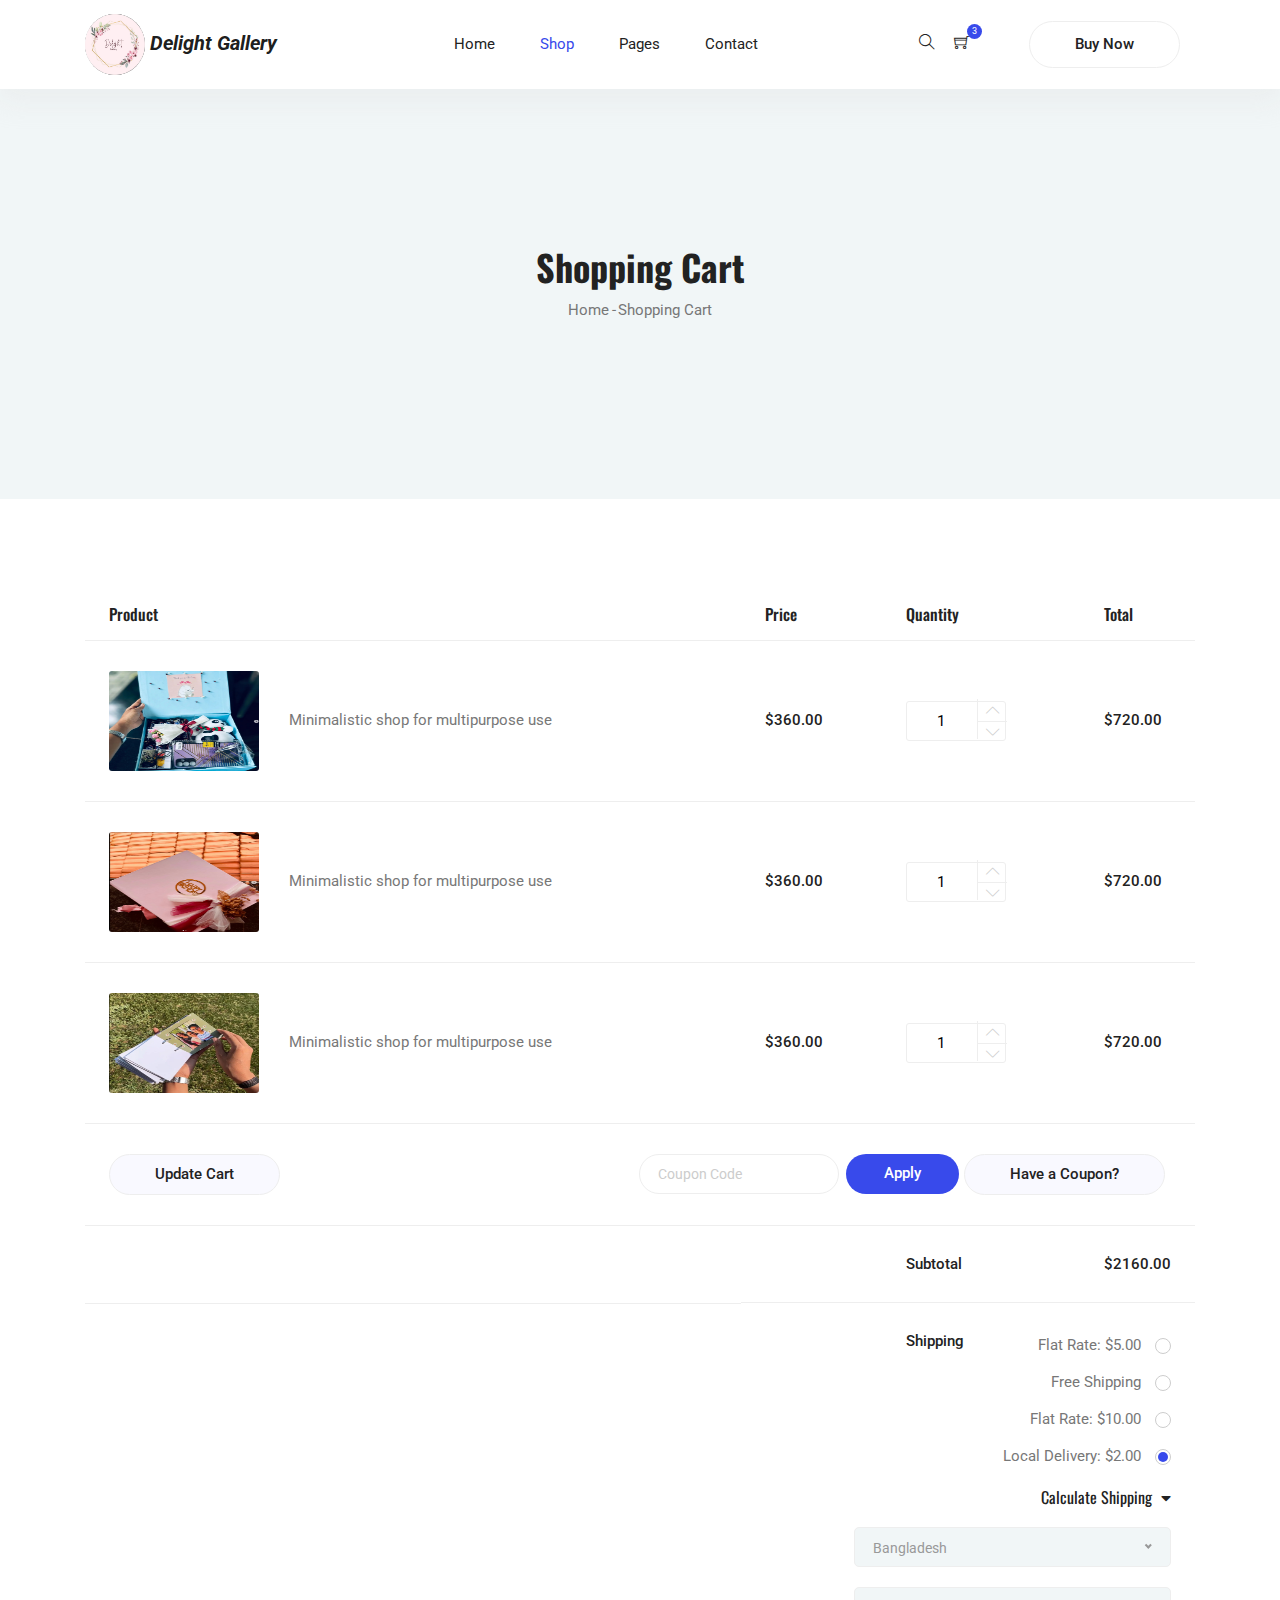
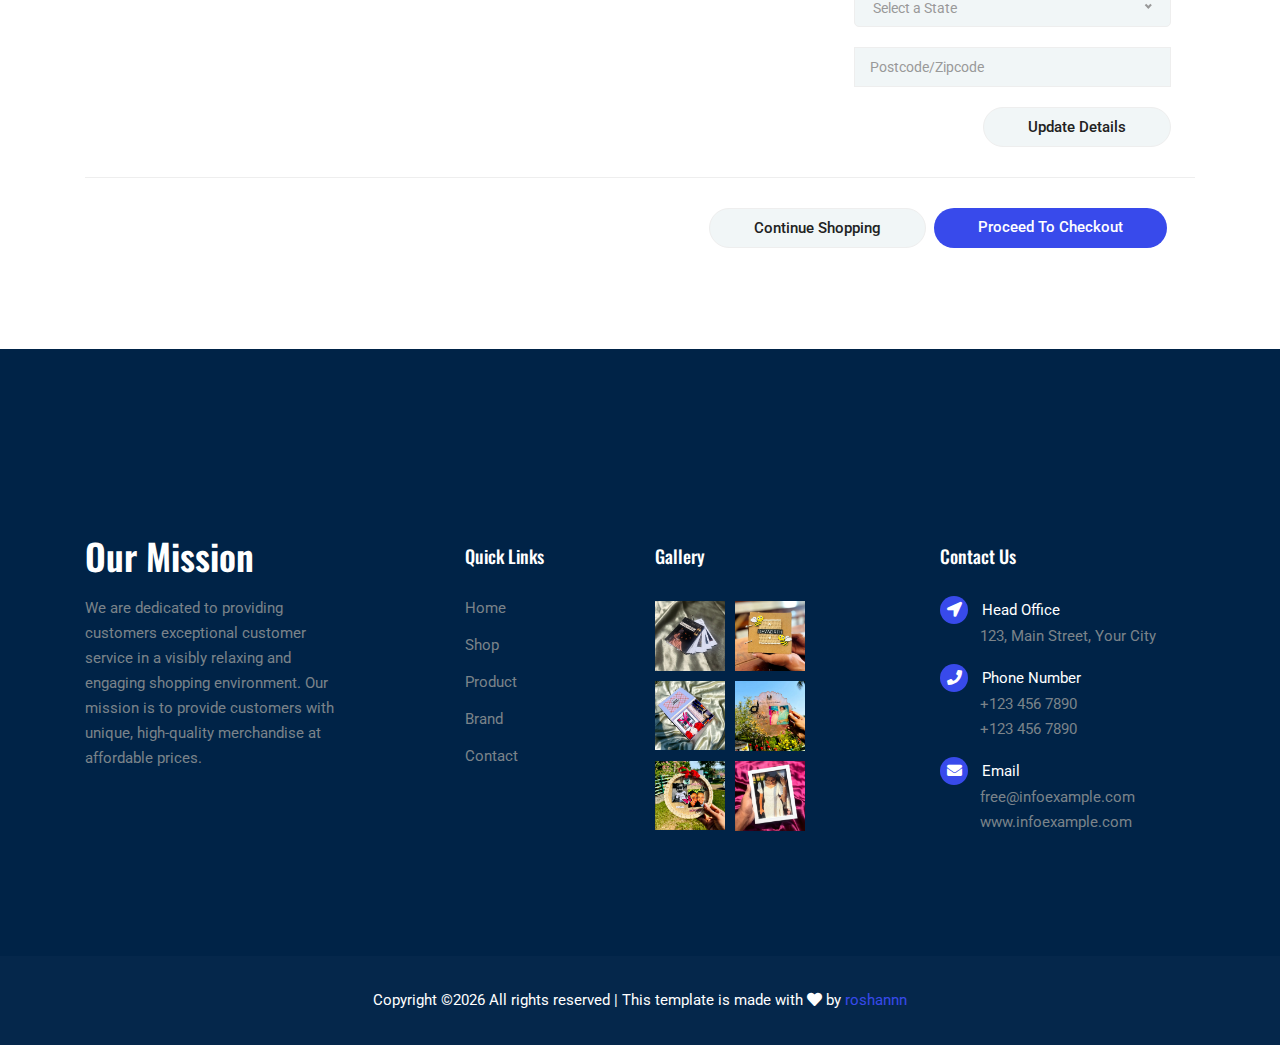
<file: cart.html>
<!DOCTYPE html>
<html lang="en">
<head>
  <meta charset="UTF-8">
  <meta name="viewport" content="width=device-width, initial-scale=1.0">
  <meta http-equiv="X-UA-Compatible" content="ie=edge">
  <title>Delight Shop - Cart</title>
	<link rel="icon" href="img/Screenshot 2024-07-29 143013.png" type="image/png">
  <link rel="stylesheet" href="vendors/bootstrap/bootstrap.min.css">
  <link rel="stylesheet" href="vendors/fontawesome/css/all.min.css">
	<link rel="stylesheet" href="vendors/themify-icons/themify-icons.css">
	<link rel="stylesheet" href="vendors/linericon/style.css">
  <link rel="stylesheet" href="vendors/owl-carousel/owl.theme.default.min.css">
  <link rel="stylesheet" href="vendors/owl-carousel/owl.carousel.min.css">
  <link rel="stylesheet" href="vendors/nice-select/nice-select.css">
  <link rel="stylesheet" href="vendors/nouislider/nouislider.min.css">

  <link rel="stylesheet" href="css/style.css">
</head>
<body>
  <!--================ Start Header Menu Area =================-->
	<header class="header_area">
    <div class="main_menu">
      <nav class="navbar navbar-expand-lg navbar-light">
        <div class="container">
            <a class="navbar-brand logo_h" href="index.html"><b><i><img src="img/Screenshot 2024-07-29 143013.png" class="rounded-circle" width="60px" alt=""> Delight Gallery</i></b></a>
            <button class="navbar-toggler" type="button" data-toggle="collapse" data-target="#navbarSupportedContent"
            aria-controls="navbarSupportedContent" aria-expanded="false" aria-label="Toggle navigation">
            <span class="icon-bar"></span>
            <span class="icon-bar"></span>
            <span class="icon-bar"></span>
          </button>
          <div class="collapse navbar-collapse offset" id="navbarSupportedContent">
            <ul class="nav navbar-nav menu_nav ml-auto mr-auto">
              <li class="nav-item"><a class="nav-link" href="index.html">Home</a></li>
              <li class="nav-item active submenu dropdown">
                <a href="#" class="nav-link dropdown-toggle" data-toggle="dropdown" role="button" aria-haspopup="true"
                  aria-expanded="false">Shop</a>
                <ul class="dropdown-menu">
                  <li class="nav-item"><a class="nav-link" href="checkout.html">Product Checkout</a></li>
                  <li class="nav-item"><a class="nav-link" href="confirmation.html">Confirmation</a></li>
                  <li class="nav-item"><a class="nav-link" href="cart.html">Shopping Cart</a></li>
                </ul>
							</li>
             
				<li class="nav-item submenu dropdown">
                <a href="#" class="nav-link dropdown-toggle" data-toggle="dropdown" role="button" aria-haspopup="true"
                  aria-expanded="false">Pages</a>
                <ul class="dropdown-menu">
                  <li class="nav-item"><a class="nav-link" href="login.html">Login</a></li>
                  <li class="nav-item"><a class="nav-link" href="tracking-order.html">Tracking</a></li>
                </ul>
              </li>
              <li class="nav-item"><a class="nav-link" href="contact.html">Contact</a></li>
            </ul>

            <ul class="nav-shop">
              <li class="nav-item"><button><i class="ti-search"></i></button></li>
              <li class="nav-item"><button><i class="ti-shopping-cart"></i><span class="nav-shop__circle">3</span></button> </li>
              <li class="nav-item"><a class="button button-header" href="#">Buy Now</a></li>
            </ul>
          </div>
        </div>
      </nav>
    </div>
  </header>
	<!--================ End Header Menu Area =================-->

	<!-- ================ start banner area ================= -->	
	<section class="blog-banner-area" id="category">
		<div class="container h-100">
			<div class="blog-banner">
				<div class="text-center">
					<h1>Shopping Cart</h1>
					<nav aria-label="breadcrumb" class="banner-breadcrumb">
            <ol class="breadcrumb">
              <li class="breadcrumb-item"><a href="#">Home</a></li>
              <li class="breadcrumb-item active" aria-current="page">Shopping Cart</li>
            </ol>
          </nav>
				</div>
			</div>
    </div>
	</section>
	<!-- ================ end banner area ================= -->
  
  

  <!--================Cart Area =================-->
  <section class="cart_area">
      <div class="container">
          <div class="cart_inner">
              <div class="table-responsive">
                  <table class="table">
                      <thead>
                          <tr>
                              <th scope="col">Product</th>
                              <th scope="col">Price</th>
                              <th scope="col">Quantity</th>
                              <th scope="col">Total</th>
                          </tr>
                      </thead>
                      <tbody>
                          <tr>
                              <td>
                                  <div class="media">
                                      <div class="d-flex">
                                          <img src="img/product/Screenshot 2024-07-29 123824.png" width="150px" height="100px" alt="">
                                      </div>
                                      <div class="media-body">
                                          <p>Minimalistic shop for multipurpose use</p>
                                      </div>
                                  </div>
                              </td>
                              <td>
                                  <h5>$360.00</h5>
                              </td>
                              <td>
                                  <div class="product_count">
                                      <input type="text" name="qty" id="sst" maxlength="12" value="1" title="Quantity:"
                                          class="input-text qty">
                                      <button onclick="var result = document.getElementById('sst'); var sst = result.value; if( !isNaN( sst )) result.value++;return false;"
                                          class="increase items-count" type="button"><i class="lnr lnr-chevron-up"></i></button>
                                      <button onclick="var result = document.getElementById('sst'); var sst = result.value; if( !isNaN( sst ) &amp;&amp; sst > 0 ) result.value--;return false;"
                                          class="reduced items-count" type="button"><i class="lnr lnr-chevron-down"></i></button>
                                  </div>
                              </td>
                              <td>
                                  <h5>$720.00</h5>
                              </td>
                          </tr>
                          <tr>
                              <td>
                                  <div class="media">
                                      <div class="d-flex">
                                          <img src="img/product/Screenshot 2024-07-29 123758.png" width="150px" height="100px" alt="">
                                      </div>
                                      <div class="media-body">
                                          <p>Minimalistic shop for multipurpose use</p>
                                      </div>
                                  </div>
                              </td>
                              <td>
                                  <h5>$360.00</h5>
                              </td>
                              <td>
                                  <div class="product_count">
                                      <input type="text" name="qty" id="sst" maxlength="12" value="1" title="Quantity:"
                                          class="input-text qty">
                                      <button onclick="var result = document.getElementById('sst'); var sst = result.value; if( !isNaN( sst )) result.value++;return false;"
                                          class="increase items-count" type="button"><i class="lnr lnr-chevron-up"></i></button>
                                      <button onclick="var result = document.getElementById('sst'); var sst = result.value; if( !isNaN( sst ) &amp;&amp; sst > 0 ) result.value--;return false;"
                                          class="reduced items-count" type="button"><i class="lnr lnr-chevron-down"></i></button>
                                  </div>
                              </td>
                              <td>
                                  <h5>$720.00</h5>
                              </td>
                          </tr>
                          <tr>
                              <td>
                                  <div class="media">
                                      <div class="d-flex">
                                          <img src="img/product/Screenshot 2024-07-29 123717.png" width="150px" height="100px" alt="">
                                      </div>
                                      <div class="media-body">
                                          <p>Minimalistic shop for multipurpose use</p>
                                      </div>
                                  </div>
                              </td>
                              <td>
                                  <h5>$360.00</h5>
                              </td>
                              <td>
                                  <div class="product_count">
                                      <input type="text" name="qty" id="sst" maxlength="12" value="1" title="Quantity:"
                                          class="input-text qty">
                                      <button onclick="var result = document.getElementById('sst'); var sst = result.value; if( !isNaN( sst )) result.value++;return false;"
                                          class="increase items-count" type="button"><i class="lnr lnr-chevron-up"></i></button>
                                      <button onclick="var result = document.getElementById('sst'); var sst = result.value; if( !isNaN( sst ) &amp;&amp; sst > 0 ) result.value--;return false;"
                                          class="reduced items-count" type="button"><i class="lnr lnr-chevron-down"></i></button>
                                  </div>
                              </td>
                              <td>
                                  <h5>$720.00</h5>
                              </td>
                          </tr>
                          <tr class="bottom_button">
                              <td>
                                  <a class="button" href="#">Update Cart</a>
                              </td>
                              <td>

                              </td>
                              <td>

                              </td>
                              <td>
                                  <div class="cupon_text d-flex align-items-center">
                                      <input type="text" placeholder="Coupon Code">
                                      <a class="primary-btn" href="#">Apply</a>
                                      <a class="button" href="#">Have a Coupon?</a>
                                  </div>
                              </td>
                          </tr>
                          <tr>
                              <td>

                              </td>
                              <td>

                              </td>
                              <td>
                                  <h5>Subtotal</h5>
                              </td>
                              <td>
                                  <h5>$2160.00</h5>
                              </td>
                          </tr>
                          <tr class="shipping_area">
                              <td class="d-none d-md-block">

                              </td>
                              <td>

                              </td>
                              <td>
                                  <h5>Shipping</h5>
                              </td>
                              <td>
                                  <div class="shipping_box">
                                      <ul class="list">
                                          <li><a href="#">Flat Rate: $5.00</a></li>
                                          <li><a href="#">Free Shipping</a></li>
                                          <li><a href="#">Flat Rate: $10.00</a></li>
                                          <li class="active"><a href="#">Local Delivery: $2.00</a></li>
                                      </ul>
                                      <h6>Calculate Shipping <i class="fa fa-caret-down" aria-hidden="true"></i></h6>
                                      <select class="shipping_select">
                                          <option value="1">Bangladesh</option>
                                          <option value="2">India</option>
                                          <option value="4">Pakistan</option>
                                      </select>
                                      <select class="shipping_select">
                                          <option value="1">Select a State</option>
                                          <option value="2">Select a State</option>
                                          <option value="4">Select a State</option>
                                      </select>
                                      <input type="text" placeholder="Postcode/Zipcode">
                                      <a class="gray_btn" href="#">Update Details</a>
                                  </div>
                              </td>
                          </tr>
                          <tr class="out_button_area">
                              <td class="d-none-l">

                              </td>
                              <td class="">

                              </td>
                              <td>

                              </td>
                              <td>
                                  <div class="checkout_btn_inner d-flex align-items-center">
                                      <a class="gray_btn" href="#">Continue Shopping</a>
                                      <a class="primary-btn ml-2" href="#">Proceed to checkout</a>
                                  </div>
                              </td>
                          </tr>
                      </tbody>
                  </table>
              </div>
          </div>
      </div>
  </section>
  <!--================End Cart Area =================-->



  <!--================ Start footer Area  =================-->	
  <footer class="footer">
    <div class="footer-area">
        <div class="container">
            <div class="row section_gap">
                <div class="col-lg-3 col-md-6 col-sm-6">
                    <div class="single-footer-widget tp_widgets">
                        <h4 class="footer_title large_title">Our Mission</h4>
                        <p>
                            We are dedicated to providing customers exceptional customer service in a visibly relaxing and engaging shopping environment. Our mission is to provide customers with unique, high-quality merchandise at affordable prices.
                        </p>
                    </div>
                </div>
                <div class="offset-lg-1 col-lg-2 col-md-6 col-sm-6">
                    <div class="single-footer-widget tp_widgets">
                        <h4 class="footer_title">Quick Links</h4>
                        <ul class="list">
                            <li><a href="#">Home</a></li>
                            <li><a href="#">Shop</a></li>
                            <li><a href="#">Product</a></li>
                            <li><a href="#">Brand</a></li>
                            <li><a href="#">Contact</a></li>
                        </ul>
                    </div>
                </div>
                <div class="col-lg-2 col-md-6 col-sm-6">
                    <div class="single-footer-widget instafeed">
                        <h4 class="footer_title">Gallery</h4>
                        <ul class="list instafeed d-flex flex-wrap">
                            <li><img src="img/gallery/Screenshot 2024-07-29 123329.png" width="70px" alt=""></li>
                            <li><img src="img/gallery/Screenshot 2024-07-29 123416.png" width="70px" alt=""></li>
                            <li><img src="img/gallery/Screenshot 2024-07-29 123451.png" width="70px" alt=""></li>
                            <li><img src="img/gallery/Screenshot 2024-07-29 123514.png" width="70px" alt=""></li>
                            <li><img src="img/gallery/Screenshot 2024-07-29 123530.png" width="70px" alt=""></li>
                            <li><img src="img/gallery/Screenshot 2024-07-29 123554.png" width="70px" alt=""></li>
                        </ul>
                    </div>
                </div>
                <div class="offset-lg-1 col-lg-3 col-md-6 col-sm-6">
                    <div class="single-footer-widget tp_widgets">
                        <h4 class="footer_title">Contact Us</h4>
                        <div class="ml-40">
                            <p class="sm-head">
                                <span class="fa fa-location-arrow"></span>
                                Head Office
                            </p>
                            <p>123, Main Street, Your City</p>

                            <p class="sm-head">
                                <span class="fa fa-phone"></span>
                                Phone Number
                            </p>
                            <p>
                                +123 456 7890 <br>
                                +123 456 7890
                            </p>

                            <p class="sm-head">
                                <span class="fa fa-envelope"></span>
                                Email
                            </p>
                            <p>
                                free@infoexample.com <br>
                                www.infoexample.com
                            </p>
                        </div>
                    </div>
                </div>
            </div>
        </div>
    </div>

    <div class="footer-bottom">
        <div class="container">
            <div class="row d-flex">
                <p class="col-lg-12 footer-text text-center">
                    <!-- Link back to Colorlib can't be removed. Template is licensed under CC BY 3.0. -->
Copyright &copy;<script>document.write(new Date().getFullYear());</script> All rights reserved | This template is made with <i class="fa fa-heart" aria-hidden="true"></i> by <a href="https://colorlib.com" target="_blank">roshannn</a>
<!-- Link back to Colorlib can't be removed. Template is licensed under CC BY 3.0. --></p>
            </div>
        </div>
    </div>
</footer>
	<!--================ End footer Area  =================-->



  <script src="vendors/jquery/jquery-3.2.1.min.js"></script>
  <script src="vendors/bootstrap/bootstrap.bundle.min.js"></script>
  <script src="vendors/skrollr.min.js"></script>
  <script src="vendors/owl-carousel/owl.carousel.min.js"></script>
  <script src="vendors/nice-select/jquery.nice-select.min.js"></script>
  <script src="vendors/jquery.ajaxchimp.min.js"></script>
  <script src="vendors/mail-script.js"></script>
  <script src="js/main.js"></script>
</body>
</html>
</file>
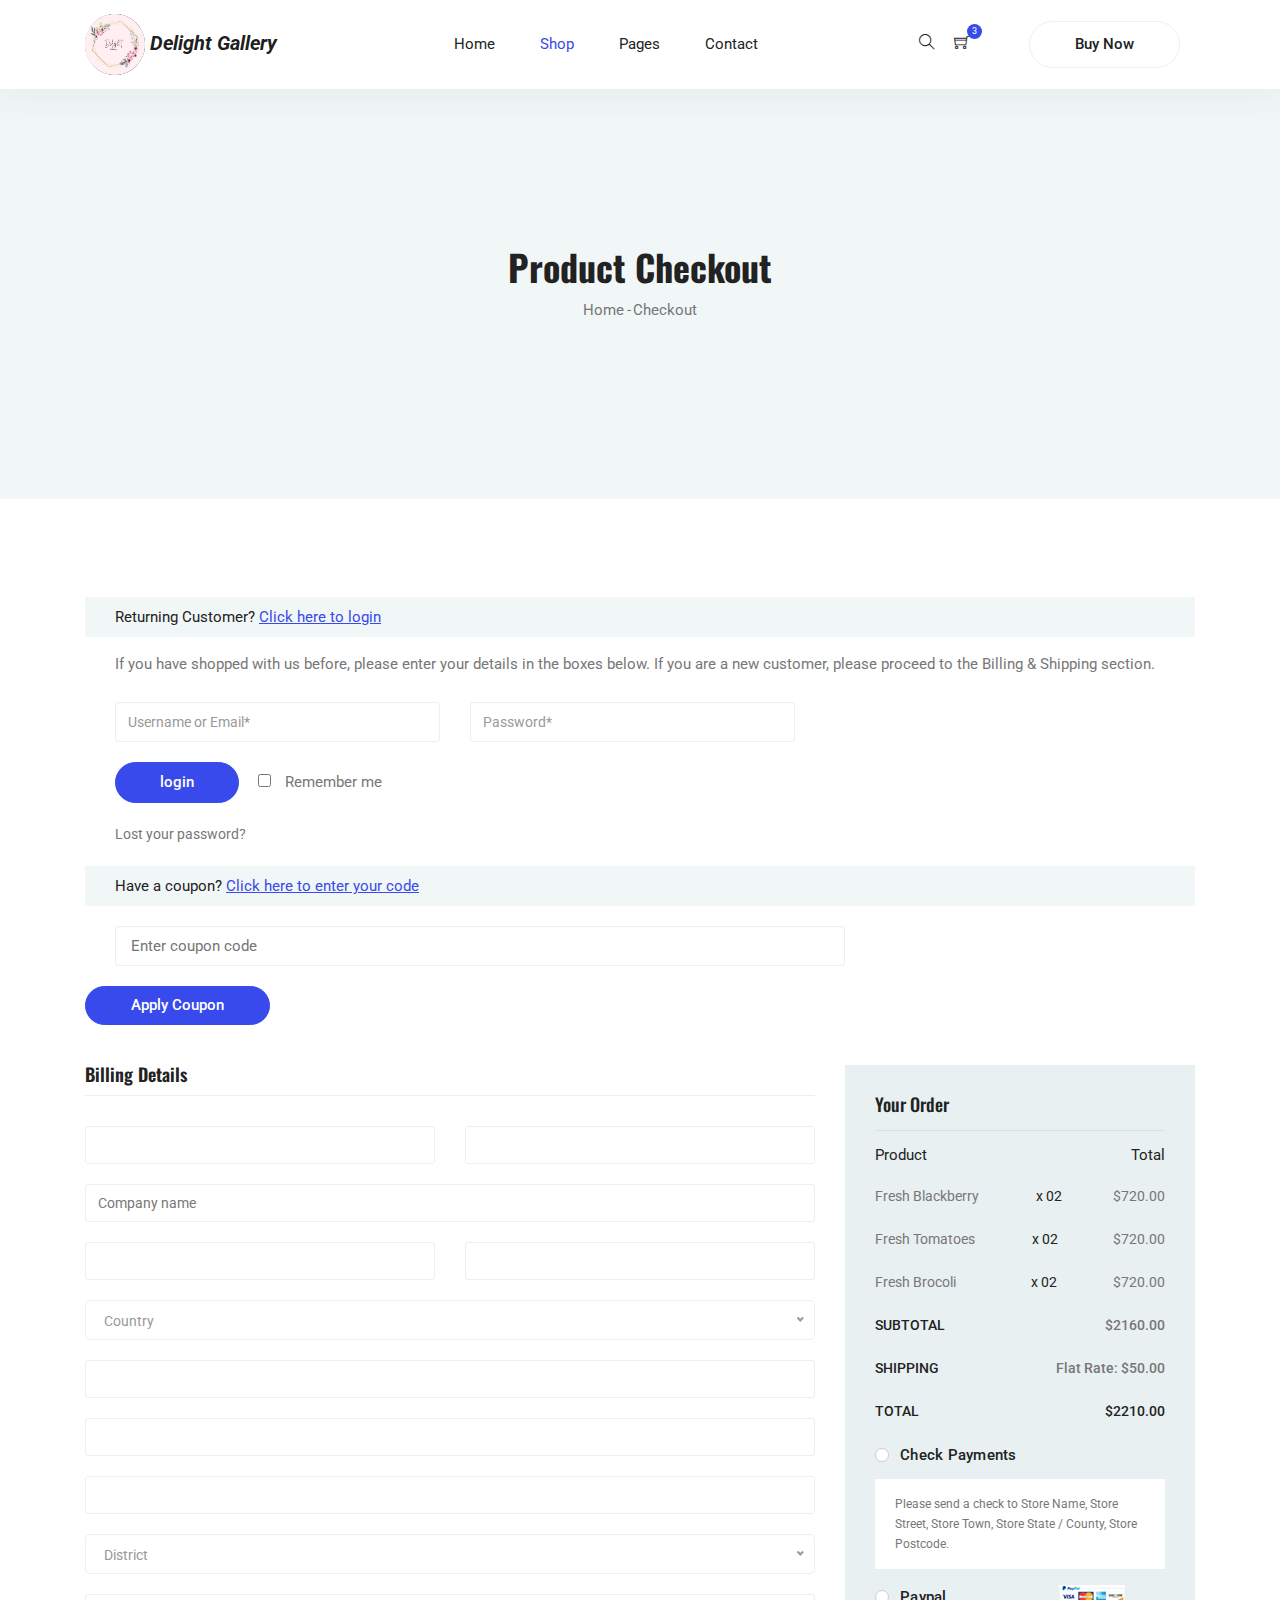
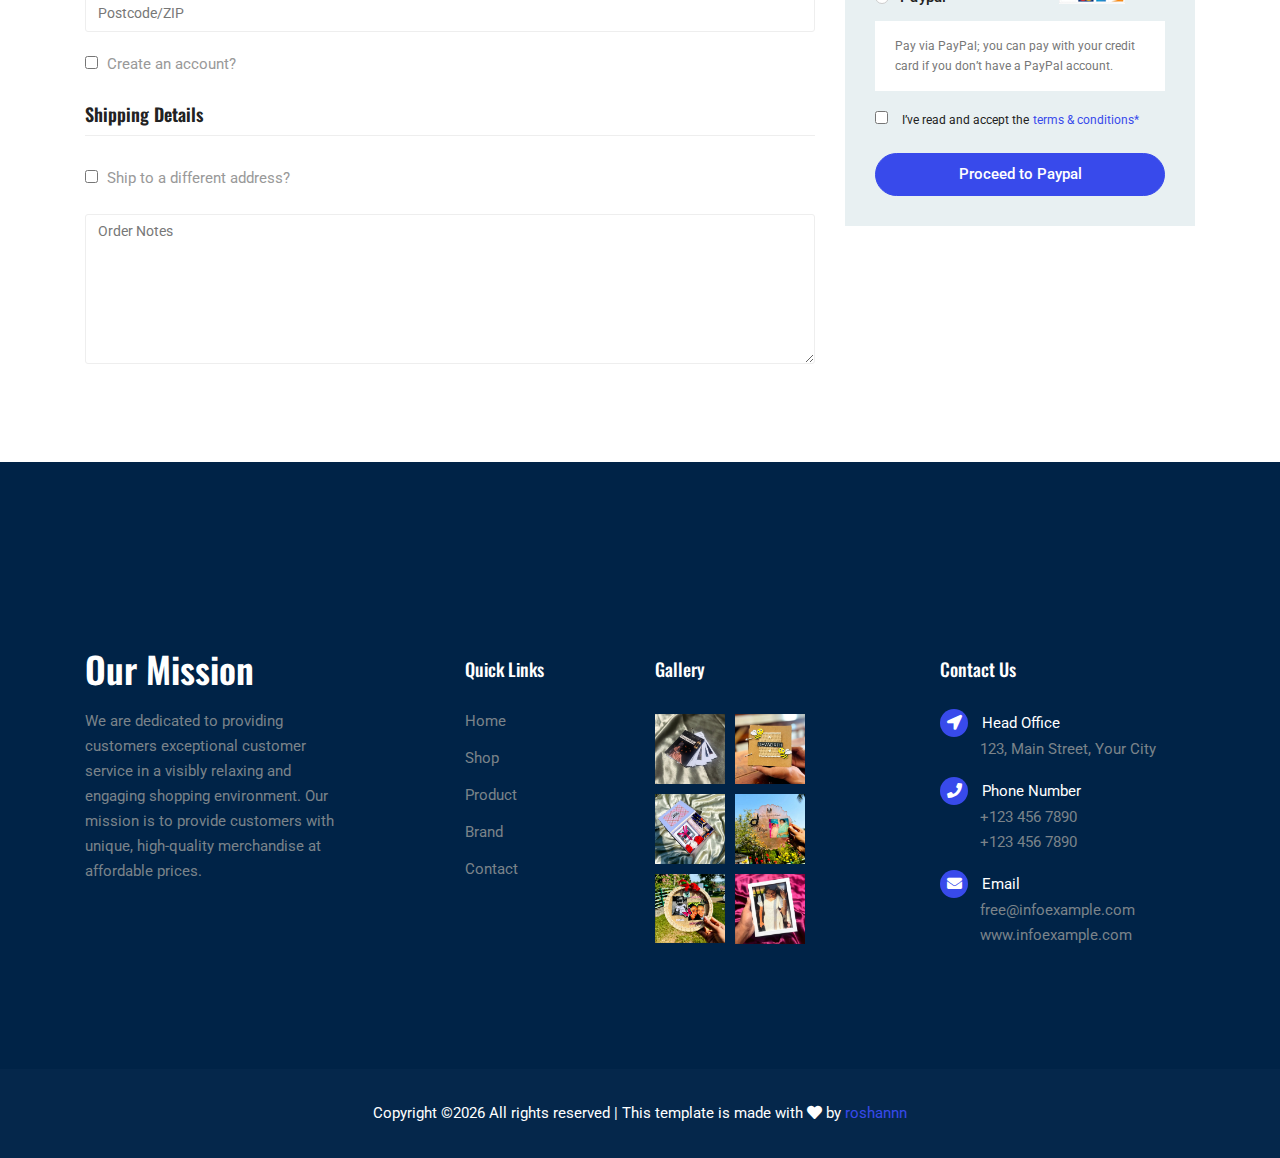
<file: checkout.html>
<!DOCTYPE html>
<html lang="en">
<head>
  <meta charset="UTF-8">
  <meta name="viewport" content="width=device-width, initial-scale=1.0">
  <meta http-equiv="X-UA-Compatible" content="ie=edge">
  <title>Delight Shop - Checkout</title>
	<link rel="icon" href="img/Screenshot 2024-07-29 143013.png" type="image/png">

  <link rel="stylesheet" href="vendors/bootstrap/bootstrap.min.css">
  <link rel="stylesheet" href="vendors/fontawesome/css/all.min.css">
    <link rel="stylesheet" href="vendors/themify-icons/themify-icons.css">
    <link rel="stylesheet" href="vendors/linericon/style.css">
  <link rel="stylesheet" href="vendors/owl-carousel/owl.theme.default.min.css">
  <link rel="stylesheet" href="vendors/owl-carousel/owl.carousel.min.css">
  <link rel="stylesheet" href="vendors/nice-select/nice-select.css">
  <link rel="stylesheet" href="vendors/nouislider/nouislider.min.css">

  <link rel="stylesheet" href="css/style.css">
</head>
<body>
  <!--================ Start Header Menu Area =================-->
	<header class="header_area">
    <div class="main_menu">
      <nav class="navbar navbar-expand-lg navbar-light">
        <div class="container">
          <a class="navbar-brand logo_h" href="index.html"><b><i><img src="img/Screenshot 2024-07-29 143013.png" class="rounded-circle" width="60px" alt=""> Delight Gallery</i></b></a>
          <button class="navbar-toggler" type="button" data-toggle="collapse" data-target="#navbarSupportedContent"
            aria-controls="navbarSupportedContent" aria-expanded="false" aria-label="Toggle navigation">
            <span class="icon-bar"></span>
            <span class="icon-bar"></span>
            <span class="icon-bar"></span>
          </button>
          <div class="collapse navbar-collapse offset" id="navbarSupportedContent">
            <ul class="nav navbar-nav menu_nav ml-auto mr-auto">
              <li class="nav-item"><a class="nav-link" href="index.html">Home</a></li>
              <li class="nav-item active submenu dropdown">
                <a href="#" class="nav-link dropdown-toggle" data-toggle="dropdown" role="button" aria-haspopup="true"
                  aria-expanded="false">Shop</a>
                <ul class="dropdown-menu">
                  <li class="nav-item"><a class="nav-link" href="checkout.html">Product Checkout</a></li>
                  <li class="nav-item"><a class="nav-link" href="confirmation.html">Confirmation</a></li>
                  <li class="nav-item"><a class="nav-link" href="cart.html">Shopping Cart</a></li>
                </ul>
							</li>
							<li class="nav-item submenu dropdown">
                <a href="#" class="nav-link dropdown-toggle" data-toggle="dropdown" role="button" aria-haspopup="true"
                  aria-expanded="false">Pages</a>
                <ul class="dropdown-menu">
                  <li class="nav-item"><a class="nav-link" href="login.html">Login</a></li>
                  <li class="nav-item"><a class="nav-link" href="register.html">Register</a></li>
                  <li class="nav-item"><a class="nav-link" href="tracking-order.html">Tracking</a></li>
                </ul>
              </li>
              <li class="nav-item"><a class="nav-link" href="contact.html">Contact</a></li>
            </ul>

            <ul class="nav-shop">
              <li class="nav-item"><button><i class="ti-search"></i></button></li>
              <li class="nav-item"><button><i class="ti-shopping-cart"></i><span class="nav-shop__circle">3</span></button> </li>
              <li class="nav-item"><a class="button button-header" href="#">Buy Now</a></li>
            </ul>
          </div>
        </div>
      </nav>
    </div>
  </header>
	<!--================ End Header Menu Area =================-->

	<!-- ================ start banner area ================= -->	
	<section class="blog-banner-area" id="category">
		<div class="container h-100">
			<div class="blog-banner">
				<div class="text-center">
					<h1>Product Checkout</h1>
					<nav aria-label="breadcrumb" class="banner-breadcrumb">
            <ol class="breadcrumb">
              <li class="breadcrumb-item"><a href="#">Home</a></li>
              <li class="breadcrumb-item active" aria-current="page">Checkout</li>
            </ol>
          </nav>
				</div>
			</div>
    </div>
	</section>
	<!-- ================ end banner area ================= -->
  
  
  <!--================Checkout Area =================-->
  <section class="checkout_area section-margin--small">
    <div class="container">
        <div class="returning_customer">
            <div class="check_title">
                <h2>Returning Customer? <a href="#">Click here to login</a></h2>
            </div>
            <p>If you have shopped with us before, please enter your details in the boxes below. If you are a new
                customer, please proceed to the Billing & Shipping section.</p>
            <form class="row contact_form" action="#" method="post" novalidate="novalidate">
                <div class="col-md-6 form-group p_star">
                    <input type="text" class="form-control" placeholder="Username or Email*" onfocus="this.placeholder=''" onblur="this.placeholder = 'Username or Email*'" id="name" name="name">
                    <!-- <span class="placeholder" data-placeholder="Username or Email"></span> -->
                </div>
                <div class="col-md-6 form-group p_star">
                    <input type="password" class="form-control" placeholder="Password*" onfocus="this.placeholder=''" onblur="this.placeholder = 'Password*'" id="password" name="password">
                    <!-- <span class="placeholder" data-placeholder="Password"></span> -->
                </div>
                <div class="col-md-12 form-group">
                    <button type="submit" value="submit" class="button button-login">login</button>
                    <div class="creat_account">
                        <input type="checkbox" id="f-option" name="selector">
                        <label for="f-option">Remember me</label>
                    </div>
                    <a class="lost_pass" href="#">Lost your password?</a>
                </div>
            </form>
        </div>
        <div class="cupon_area">
            <div class="check_title">
                <h2>Have a coupon? <a href="#">Click here to enter your code</a></h2>
            </div>
            <input type="text" placeholder="Enter coupon code">
            <a class="button button-coupon" href="#">Apply Coupon</a>
        </div>
        <div class="billing_details">
            <div class="row">
                <div class="col-lg-8">
                    <h3>Billing Details</h3>
                    <form class="row contact_form" action="#" method="post" novalidate="novalidate">
                        <div class="col-md-6 form-group p_star">
                            <input type="text" class="form-control" id="first" name="name">
                            <span class="placeholder" data-placeholder="First name"></span>
                        </div>
                        <div class="col-md-6 form-group p_star">
                            <input type="text" class="form-control" id="last" name="name">
                            <span class="placeholder" data-placeholder="Last name"></span>
                        </div>
                        <div class="col-md-12 form-group">
                            <input type="text" class="form-control" id="company" name="company" placeholder="Company name">
                        </div>
                        <div class="col-md-6 form-group p_star">
                            <input type="text" class="form-control" id="number" name="number">
                            <span class="placeholder" data-placeholder="Phone number"></span>
                        </div>
                        <div class="col-md-6 form-group p_star">
                            <input type="text" class="form-control" id="email" name="compemailany">
                            <span class="placeholder" data-placeholder="Email Address"></span>
                        </div>
                        <div class="col-md-12 form-group p_star">
                            <select class="country_select">
                                <option value="1">Country</option>
                                <option value="2">Country</option>
                                <option value="4">Country</option>
                            </select>
                        </div>
                        <div class="col-md-12 form-group p_star">
                            <input type="text" class="form-control" id="add1" name="add1">
                            <span class="placeholder" data-placeholder="Address line 01"></span>
                        </div>
                        <div class="col-md-12 form-group p_star">
                            <input type="text" class="form-control" id="add2" name="add2">
                            <span class="placeholder" data-placeholder="Address line 02"></span>
                        </div>
                        <div class="col-md-12 form-group p_star">
                            <input type="text" class="form-control" id="city" name="city">
                            <span class="placeholder" data-placeholder="Town/City"></span>
                        </div>
                        <div class="col-md-12 form-group p_star">
                            <select class="country_select">
                                <option value="1">District</option>
                                <option value="2">District</option>
                                <option value="4">District</option>
                            </select>
                        </div>
                        <div class="col-md-12 form-group">
                            <input type="text" class="form-control" id="zip" name="zip" placeholder="Postcode/ZIP">
                        </div>
                        <div class="col-md-12 form-group">
                            <div class="creat_account">
                                <input type="checkbox" id="f-option2" name="selector">
                                <label for="f-option2">Create an account?</label>
                            </div>
                        </div>
                        <div class="col-md-12 form-group mb-0">
                            <div class="creat_account">
                                <h3>Shipping Details</h3>
                                <input type="checkbox" id="f-option3" name="selector">
                                <label for="f-option3">Ship to a different address?</label>
                            </div>
                            <textarea class="form-control" name="message" id="message" rows="1" placeholder="Order Notes"></textarea>
                        </div>
                    </form>
                </div>
                <div class="col-lg-4">
                    <div class="order_box">
                        <h2>Your Order</h2>
                        <ul class="list">
                            <li><a href="#"><h4>Product <span>Total</span></h4></a></li>
                            <li><a href="#">Fresh Blackberry <span class="middle">x 02</span> <span class="last">$720.00</span></a></li>
                            <li><a href="#">Fresh Tomatoes <span class="middle">x 02</span> <span class="last">$720.00</span></a></li>
                            <li><a href="#">Fresh Brocoli <span class="middle">x 02</span> <span class="last">$720.00</span></a></li>
                        </ul>
                        <ul class="list list_2">
                            <li><a href="#">Subtotal <span>$2160.00</span></a></li>
                            <li><a href="#">Shipping <span>Flat rate: $50.00</span></a></li>
                            <li><a href="#">Total <span>$2210.00</span></a></li>
                        </ul>
                        <div class="payment_item">
                            <div class="radion_btn">
                                <input type="radio" id="f-option5" name="selector">
                                <label for="f-option5">Check payments</label>
                                <div class="check"></div>
                            </div>
                            <p>Please send a check to Store Name, Store Street, Store Town, Store State / County,
                                Store Postcode.</p>
                        </div>
                        <div class="payment_item active">
                            <div class="radion_btn">
                                <input type="radio" id="f-option6" name="selector">
                                <label for="f-option6">Paypal </label>
                                <img src="img/product/card.jpg" alt="">
                                <div class="check"></div>
                            </div>
                            <p>Pay via PayPal; you can pay with your credit card if you don’t have a PayPal
                                account.</p>
                        </div>
                        <div class="creat_account">
                            <input type="checkbox" id="f-option4" name="selector">
                            <label for="f-option4">I’ve read and accept the </label>
                            <a href="#">terms & conditions*</a>
                        </div>
                        <div class="text-center">
                          <a class="button button-paypal" href="#">Proceed to Paypal</a>
                        </div>
                    </div>
                </div>
            </div>
        </div>
    </div>
  </section>
  <!--================End Checkout Area =================-->



  <!--================ Start footer Area  =================-->	
  <footer class="footer">
		<div class="footer-area">
			<div class="container">
				<div class="row section_gap">
					<div class="col-lg-3 col-md-6 col-sm-6">
						<div class="single-footer-widget tp_widgets">
							<h4 class="footer_title large_title">Our Mission</h4>
							<p>
								We are dedicated to providing customers exceptional customer service in a visibly relaxing and engaging shopping environment. Our mission is to provide customers with unique, high-quality merchandise at affordable prices.
							</p>
						</div>
					</div>
					<div class="offset-lg-1 col-lg-2 col-md-6 col-sm-6">
						<div class="single-footer-widget tp_widgets">
							<h4 class="footer_title">Quick Links</h4>
							<ul class="list">
								<li><a href="#">Home</a></li>
								<li><a href="#">Shop</a></li>
								<li><a href="#">Product</a></li>
								<li><a href="#">Brand</a></li>
								<li><a href="#">Contact</a></li>
							</ul>
						</div>
					</div>
					<div class="col-lg-2 col-md-6 col-sm-6">
						<div class="single-footer-widget instafeed">
							<h4 class="footer_title">Gallery</h4>
							<ul class="list instafeed d-flex flex-wrap">
								<li><img src="img/gallery/Screenshot 2024-07-29 123329.png" width="70px" alt=""></li>
								<li><img src="img/gallery/Screenshot 2024-07-29 123416.png" width="70px" alt=""></li>
								<li><img src="img/gallery/Screenshot 2024-07-29 123451.png" width="70px" alt=""></li>
								<li><img src="img/gallery/Screenshot 2024-07-29 123514.png" width="70px" alt=""></li>
								<li><img src="img/gallery/Screenshot 2024-07-29 123530.png" width="70px" alt=""></li>
								<li><img src="img/gallery/Screenshot 2024-07-29 123554.png" width="70px" alt=""></li>
							</ul>
						</div>
					</div>
					<div class="offset-lg-1 col-lg-3 col-md-6 col-sm-6">
						<div class="single-footer-widget tp_widgets">
							<h4 class="footer_title">Contact Us</h4>
							<div class="ml-40">
								<p class="sm-head">
									<span class="fa fa-location-arrow"></span>
									Head Office
								</p>
								<p>123, Main Street, Your City</p>
	
								<p class="sm-head">
									<span class="fa fa-phone"></span>
									Phone Number
								</p>
								<p>
									+123 456 7890 <br>
									+123 456 7890
								</p>
	
								<p class="sm-head">
									<span class="fa fa-envelope"></span>
									Email
								</p>
								<p>
									free@infoexample.com <br>
									www.infoexample.com
								</p>
							</div>
						</div>
					</div>
				</div>
			</div>
		</div>

		<div class="footer-bottom">
			<div class="container">
				<div class="row d-flex">
					<p class="col-lg-12 footer-text text-center">
						<!-- Link back to Colorlib can't be removed. Template is licensed under CC BY 3.0. -->
Copyright &copy;<script>document.write(new Date().getFullYear());</script> All rights reserved | This template is made with <i class="fa fa-heart" aria-hidden="true"></i> by <a href="https://colorlib.com" target="_blank">roshannn</a>
<!-- Link back to Colorlib can't be removed. Template is licensed under CC BY 3.0. --></p>
				</div>
			</div>
		</div>
	</footer>
	<!--================ End footer Area  =================-->



  <script src="vendors/jquery/jquery-3.2.1.min.js"></script>
  <script src="vendors/bootstrap/bootstrap.bundle.min.js"></script>
  <script src="vendors/skrollr.min.js"></script>
  <script src="vendors/owl-carousel/owl.carousel.min.js"></script>
  <script src="vendors/nice-select/jquery.nice-select.min.js"></script>
  <script src="vendors/jquery.ajaxchimp.min.js"></script>
  <script src="vendors/mail-script.js"></script>
  <script src="js/main.js"></script>
</body>
</html>
</file>
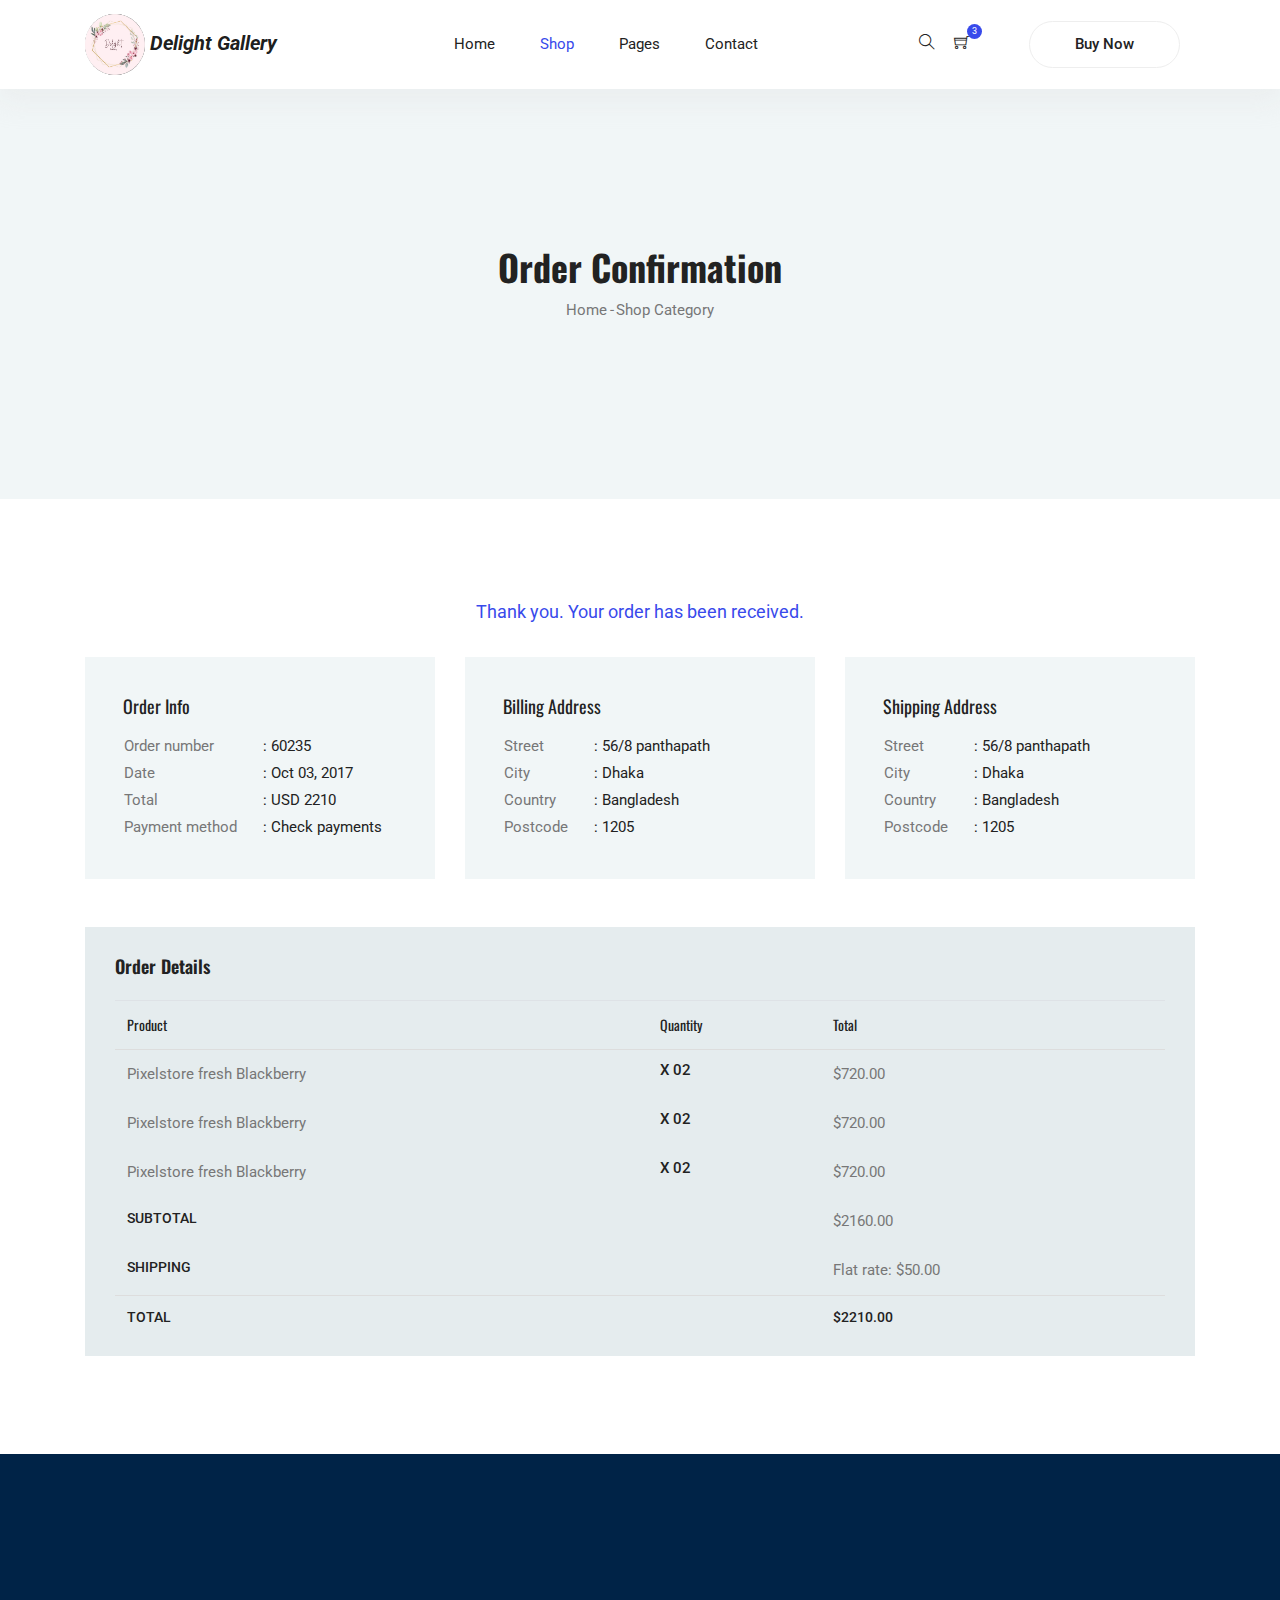
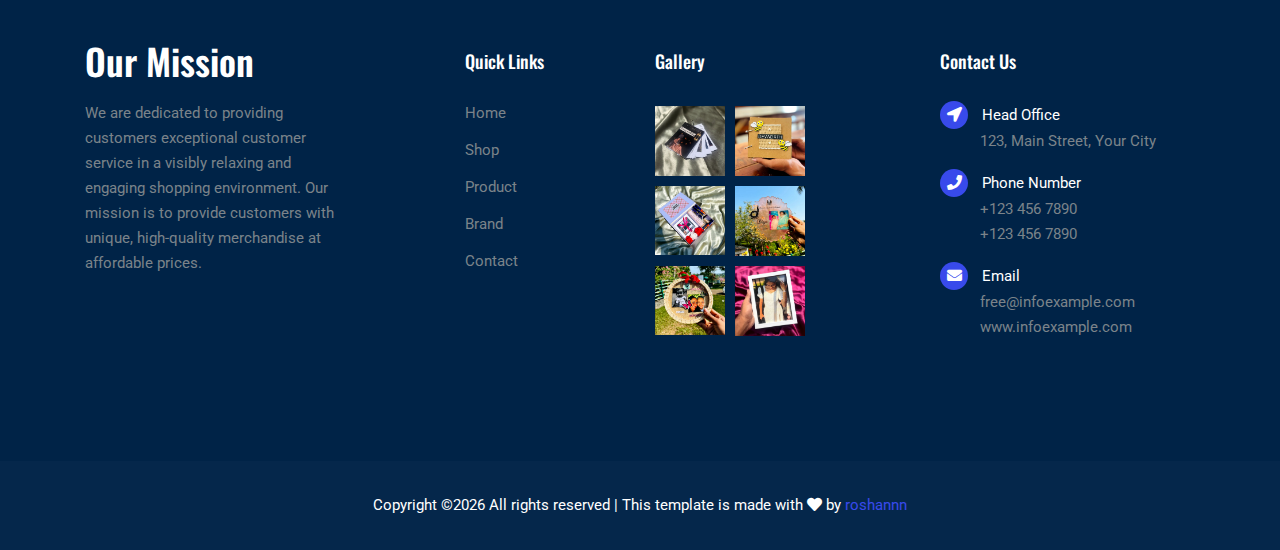
<file: confirmation.html>
<!DOCTYPE html>
<html lang="en">
<head>
  <meta charset="UTF-8">
  <meta name="viewport" content="width=device-width, initial-scale=1.0">
  <meta http-equiv="X-UA-Compatible" content="ie=edge">
  <title>Delight Shop</title>
	<link rel="icon" href="img/Screenshot 2024-07-29 143013.png" type="image/png">
  <link rel="stylesheet" href="vendors/bootstrap/bootstrap.min.css">
  <link rel="stylesheet" href="vendors/fontawesome/css/all.min.css">
	<link rel="stylesheet" href="vendors/themify-icons/themify-icons.css">
	<link rel="stylesheet" href="vendors/linericon/style.css">
  <link rel="stylesheet" href="vendors/owl-carousel/owl.theme.default.min.css">
  <link rel="stylesheet" href="vendors/owl-carousel/owl.carousel.min.css">
  <link rel="stylesheet" href="vendors/nice-select/nice-select.css">
  <link rel="stylesheet" href="vendors/nouislider/nouislider.min.css">

  <link rel="stylesheet" href="css/style.css">
</head>
<body>
  <!--================ Start Header Menu Area =================-->
	<header class="header_area">
    <div class="main_menu">
      <nav class="navbar navbar-expand-lg navbar-light">
        <div class="container">
          <a class="navbar-brand logo_h" href="index.html"><b><i><img src="img/Screenshot 2024-07-29 143013.png" class="rounded-circle" width="60px" alt=""> Delight Gallery</i></b></a>
          <button class="navbar-toggler" type="button" data-toggle="collapse" data-target="#navbarSupportedContent"
            aria-controls="navbarSupportedContent" aria-expanded="false" aria-label="Toggle navigation">
            <span class="icon-bar"></span>
            <span class="icon-bar"></span>
            <span class="icon-bar"></span>
          </button>
          <div class="collapse navbar-collapse offset" id="navbarSupportedContent">
            <ul class="nav navbar-nav menu_nav ml-auto mr-auto">
              <li class="nav-item"><a class="nav-link" href="index.html">Home</a></li>
              <li class="nav-item active submenu dropdown">
                <a href="#" class="nav-link dropdown-toggle" data-toggle="dropdown" role="button" aria-haspopup="true"
                  aria-expanded="false">Shop</a>
                <ul class="dropdown-menu">
                  <li class="nav-item"><a class="nav-link" href="checkout.html">Product Checkout</a></li>
                  <li class="nav-item"><a class="nav-link" href="confirmation.html">Confirmation</a></li>
                  <li class="nav-item"><a class="nav-link" href="cart.html">Shopping Cart</a></li>
                </ul>
							
							<li class="nav-item submenu dropdown">
                <a href="#" class="nav-link dropdown-toggle" data-toggle="dropdown" role="button" aria-haspopup="true"
                  aria-expanded="false">Pages</a>
                <ul class="dropdown-menu">
                  <li class="nav-item"><a class="nav-link" href="login.html">Login</a></li>
                  <li class="nav-item"><a class="nav-link" href="register.html">Register</a></li>
                  <li class="nav-item"><a class="nav-link" href="tracking-order.html">Tracking</a></li>
                </ul>
              </li>
              <li class="nav-item"><a class="nav-link" href="contact.html">Contact</a></li>
            </ul>

            <ul class="nav-shop">
              <li class="nav-item"><button><i class="ti-search"></i></button></li>
              <li class="nav-item"><button><i class="ti-shopping-cart"></i><span class="nav-shop__circle">3</span></button> </li>
              <li class="nav-item"><a class="button button-header" href="#">Buy Now</a></li>
            </ul>
          </div>
        </div>
      </nav>
    </div>
  </header>
	<!--================ End Header Menu Area =================-->
  
	<!-- ================ start banner area ================= -->	
	<section class="blog-banner-area" id="category">
		<div class="container h-100">
			<div class="blog-banner">
				<div class="text-center">
					<h1>Order Confirmation</h1>
					<nav aria-label="breadcrumb" class="banner-breadcrumb">
            <ol class="breadcrumb">
              <li class="breadcrumb-item"><a href="#">Home</a></li>
              <li class="breadcrumb-item active" aria-current="page">Shop Category</li>
            </ol>
          </nav>
				</div>
			</div>
    </div>
	</section>
	<!-- ================ end banner area ================= -->
  
  <!--================Order Details Area =================-->
  <section class="order_details section-margin--small">
    <div class="container">
      <p class="text-center billing-alert">Thank you. Your order has been received.</p>
      <div class="row mb-5">
        <div class="col-md-6 col-xl-4 mb-4 mb-xl-0">
          <div class="confirmation-card">
            <h3 class="billing-title">Order Info</h3>
            <table class="order-rable">
              <tr>
                <td>Order number</td>
                <td>: 60235</td>
              </tr>
              <tr>
                <td>Date</td>
                <td>: Oct 03, 2017</td>
              </tr>
              <tr>
                <td>Total</td>
                <td>: USD 2210</td>
              </tr>
              <tr>
                <td>Payment method</td>
                <td>: Check payments</td>
              </tr>
            </table>
          </div>
        </div>
        <div class="col-md-6 col-xl-4 mb-4 mb-xl-0">
          <div class="confirmation-card">
            <h3 class="billing-title">Billing Address</h3>
            <table class="order-rable">
              <tr>
                <td>Street</td>
                <td>: 56/8 panthapath</td>
              </tr>
              <tr>
                <td>City</td>
                <td>: Dhaka</td>
              </tr>
              <tr>
                <td>Country</td>
                <td>: Bangladesh</td>
              </tr>
              <tr>
                <td>Postcode</td>
                <td>: 1205</td>
              </tr>
            </table>
          </div>
        </div>
        <div class="col-md-6 col-xl-4 mb-4 mb-xl-0">
          <div class="confirmation-card">
            <h3 class="billing-title">Shipping Address</h3>
            <table class="order-rable">
              <tr>
                <td>Street</td>
                <td>: 56/8 panthapath</td>
              </tr>
              <tr>
                <td>City</td>
                <td>: Dhaka</td>
              </tr>
              <tr>
                <td>Country</td>
                <td>: Bangladesh</td>
              </tr>
              <tr>
                <td>Postcode</td>
                <td>: 1205</td>
              </tr>
            </table>
          </div>
        </div>
      </div>
      <div class="order_details_table">
        <h2>Order Details</h2>
        <div class="table-responsive">
          <table class="table">
            <thead>
              <tr>
                <th scope="col">Product</th>
                <th scope="col">Quantity</th>
                <th scope="col">Total</th>
              </tr>
            </thead>
            <tbody>
              <tr>
                <td>
                  <p>Pixelstore fresh Blackberry</p>
                </td>
                <td>
                  <h5>x 02</h5>
                </td>
                <td>
                  <p>$720.00</p>
                </td>
              </tr>
              <tr>
                <td>
                  <p>Pixelstore fresh Blackberry</p>
                </td>
                <td>
                  <h5>x 02</h5>
                </td>
                <td>
                  <p>$720.00</p>
                </td>
              </tr>
              <tr>
                <td>
                  <p>Pixelstore fresh Blackberry</p>
                </td>
                <td>
                  <h5>x 02</h5>
                </td>
                <td>
                  <p>$720.00</p>
                </td>
              </tr>
              <tr>
                <td>
                  <h4>Subtotal</h4>
                </td>
                <td>
                  <h5></h5>
                </td>
                <td>
                  <p>$2160.00</p>
                </td>
              </tr>
              <tr>
                <td>
                  <h4>Shipping</h4>
                </td>
                <td>
                  <h5></h5>
                </td>
                <td>
                  <p>Flat rate: $50.00</p>
                </td>
              </tr>
              <tr>
                <td>
                  <h4>Total</h4>
                </td>
                <td>
                  <h5></h5>
                </td>
                <td>
                  <h4>$2210.00</h4>
                </td>
              </tr>
            </tbody>
          </table>
        </div>
      </div>
    </div>
  </section>
  <!--================End Order Details Area =================-->



  <!--================ Start footer Area  =================-->	
	<footer class="footer">
		<div class="footer-area">
			<div class="container">
				<div class="row section_gap">
					<div class="col-lg-3 col-md-6 col-sm-6">
						<div class="single-footer-widget tp_widgets">
							<h4 class="footer_title large_title">Our Mission</h4>
							<p>
								We are dedicated to providing customers exceptional customer service in a visibly relaxing and engaging shopping environment. Our mission is to provide customers with unique, high-quality merchandise at affordable prices.
							</p>
						</div>
					</div>
					<div class="offset-lg-1 col-lg-2 col-md-6 col-sm-6">
						<div class="single-footer-widget tp_widgets">
							<h4 class="footer_title">Quick Links</h4>
							<ul class="list">
								<li><a href="#">Home</a></li>
								<li><a href="#">Shop</a></li>
								<li><a href="#">Product</a></li>
								<li><a href="#">Brand</a></li>
								<li><a href="#">Contact</a></li>
							</ul>
						</div>
					</div>
					<div class="col-lg-2 col-md-6 col-sm-6">
						<div class="single-footer-widget instafeed">
							<h4 class="footer_title">Gallery</h4>
							<ul class="list instafeed d-flex flex-wrap">
								<li><img src="img/gallery/Screenshot 2024-07-29 123329.png" width="70px" alt=""></li>
								<li><img src="img/gallery/Screenshot 2024-07-29 123416.png" width="70px" alt=""></li>
								<li><img src="img/gallery/Screenshot 2024-07-29 123451.png" width="70px" alt=""></li>
								<li><img src="img/gallery/Screenshot 2024-07-29 123514.png" width="70px" alt=""></li>
								<li><img src="img/gallery/Screenshot 2024-07-29 123530.png" width="70px" alt=""></li>
								<li><img src="img/gallery/Screenshot 2024-07-29 123554.png" width="70px" alt=""></li>
							</ul>
						</div>
					</div>
					<div class="offset-lg-1 col-lg-3 col-md-6 col-sm-6">
						<div class="single-footer-widget tp_widgets">
							<h4 class="footer_title">Contact Us</h4>
							<div class="ml-40">
								<p class="sm-head">
									<span class="fa fa-location-arrow"></span>
									Head Office
								</p>
								<p>123, Main Street, Your City</p>
	
								<p class="sm-head">
									<span class="fa fa-phone"></span>
									Phone Number
								</p>
								<p>
									+123 456 7890 <br>
									+123 456 7890
								</p>
	
								<p class="sm-head">
									<span class="fa fa-envelope"></span>
									Email
								</p>
								<p>
									free@infoexample.com <br>
									www.infoexample.com
								</p>
							</div>
						</div>
					</div>
				</div>
			</div>
		</div>

		<div class="footer-bottom">
			<div class="container">
				<div class="row d-flex">
					<p class="col-lg-12 footer-text text-center">
						<!-- Link back to Colorlib can't be removed. Template is licensed under CC BY 3.0. -->
Copyright &copy;<script>document.write(new Date().getFullYear());</script> All rights reserved | This template is made with <i class="fa fa-heart" aria-hidden="true"></i> by <a href="https://colorlib.com" target="_blank">roshannn</a>
<!-- Link back to Colorlib can't be removed. Template is licensed under CC BY 3.0. --></p>
				</div>
			</div>
		</div>
	</footer>
	<!--================ End footer Area  =================-->



  <script src="vendors/jquery/jquery-3.2.1.min.js"></script>
  <script src="vendors/bootstrap/bootstrap.bundle.min.js"></script>
  <script src="vendors/skrollr.min.js"></script>
  <script src="vendors/owl-carousel/owl.carousel.min.js"></script>
  <script src="vendors/nice-select/jquery.nice-select.min.js"></script>
  <script src="vendors/jquery.ajaxchimp.min.js"></script>
  <script src="vendors/mail-script.js"></script>
  <script src="js/main.js"></script>
</body>
</html>
</file>
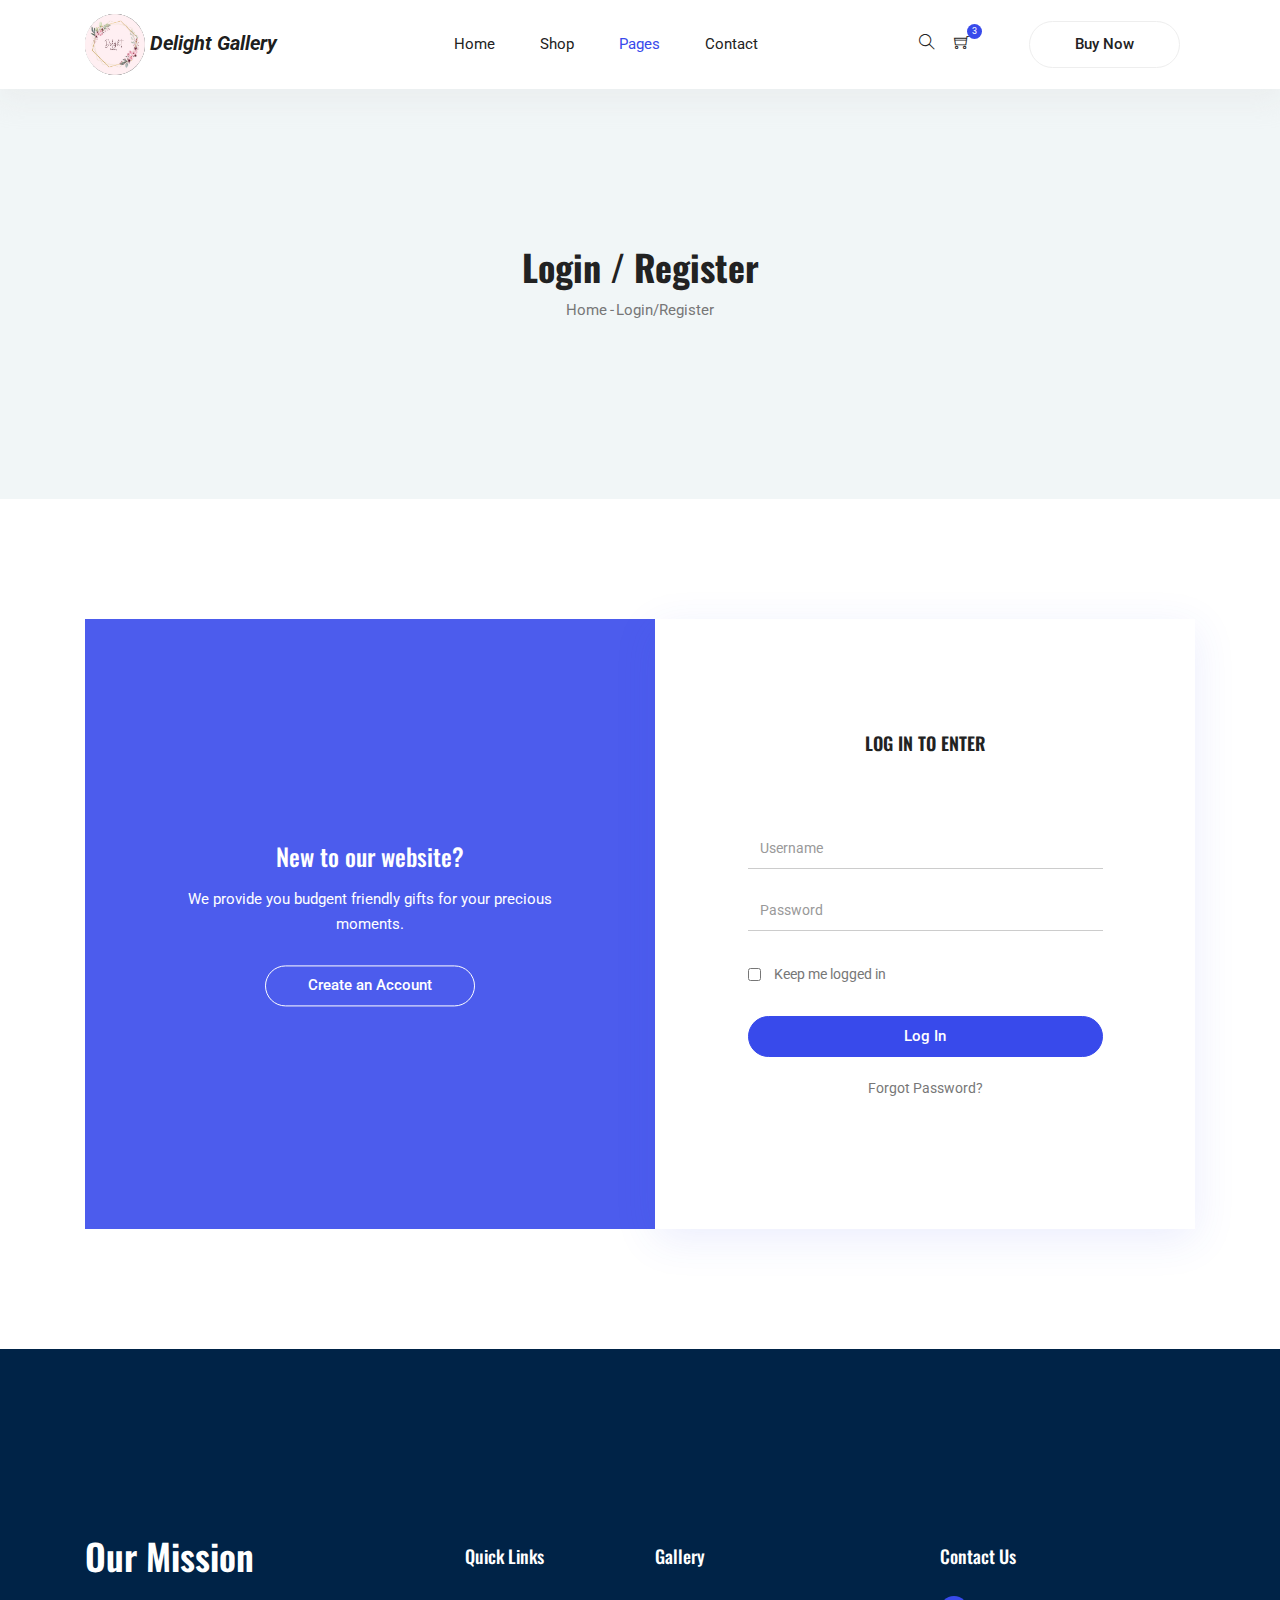
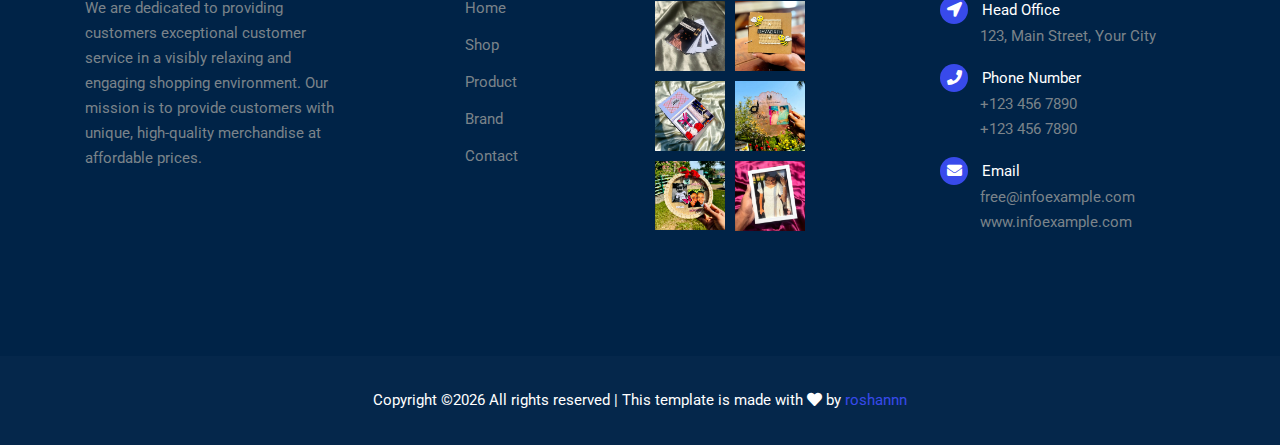
<file: login.html>
<!DOCTYPE html>
<html lang="en">
<head>
  <meta charset="UTF-8">
  <meta name="viewport" content="width=device-width, initial-scale=1.0">
  <meta http-equiv="X-UA-Compatible" content="ie=edge">
  <title>Delight Shop - Login</title>
	<link rel="icon" href="img/Screenshot 2024-07-29 143013.png" type="image/png">
  <link rel="stylesheet" href="vendors/bootstrap/bootstrap.min.css">
  <link rel="stylesheet" href="vendors/fontawesome/css/all.min.css">
	<link rel="stylesheet" href="vendors/themify-icons/themify-icons.css">
	<link rel="stylesheet" href="vendors/linericon/style.css">
  <link rel="stylesheet" href="vendors/owl-carousel/owl.theme.default.min.css">
  <link rel="stylesheet" href="vendors/owl-carousel/owl.carousel.min.css">
  <link rel="stylesheet" href="vendors/nice-select/nice-select.css">
  <link rel="stylesheet" href="vendors/nouislider/nouislider.min.css">

  <link rel="stylesheet" href="css/style.css">
</head>
<body>
	<!--================ Start Header Menu Area =================-->
	<header class="header_area">
    <div class="main_menu">
      <nav class="navbar navbar-expand-lg navbar-light">
        <div class="container">
			<a class="navbar-brand logo_h" href="index.html"><b><i><img src="img/Screenshot 2024-07-29 143013.png" class="rounded-circle" width="60px" alt=""> Delight Gallery</i></b></a>
			<button class="navbar-toggler" type="button" data-toggle="collapse" data-target="#navbarSupportedContent"
            aria-controls="navbarSupportedContent" aria-expanded="false" aria-label="Toggle navigation">
            <span class="icon-bar"></span>
            <span class="icon-bar"></span>
            <span class="icon-bar"></span>
          </button>
          <div class="collapse navbar-collapse offset" id="navbarSupportedContent">
            <ul class="nav navbar-nav menu_nav ml-auto mr-auto">
              <li class="nav-item"><a class="nav-link" href="index.html">Home</a></li>
              <li class="nav-item submenu dropdown">
                <a href="#" class="nav-link dropdown-toggle" data-toggle="dropdown" role="button" aria-haspopup="true"
                  aria-expanded="false">Shop</a>
                <ul class="dropdown-menu">
                  <li class="nav-item"><a class="nav-link" href="checkout.html">Product Checkout</a></li>
                  <li class="nav-item"><a class="nav-link" href="confirmation.html">Confirmation</a></li>
                  <li class="nav-item"><a class="nav-link" href="cart.html">Shopping Cart</a></li>
                </ul>
							</li>
              
							<li class="nav-item active submenu dropdown">
                <a href="#" class="nav-link dropdown-toggle" data-toggle="dropdown" role="button" aria-haspopup="true"
                  aria-expanded="false">Pages</a>
                <ul class="dropdown-menu">
                  <li class="nav-item"><a class="nav-link" href="login.html">Login</a></li>
                  <li class="nav-item"><a class="nav-link" href="register.html">Register</a></li>
                  <li class="nav-item"><a class="nav-link" href="tracking-order.html">Tracking</a></li>
                </ul>
              </li>
              <li class="nav-item"><a class="nav-link" href="contact.html">Contact</a></li>
            </ul>

            <ul class="nav-shop">
              <li class="nav-item"><button><i class="ti-search"></i></button></li>
              <li class="nav-item"><button><i class="ti-shopping-cart"></i><span class="nav-shop__circle">3</span></button> </li>
              <li class="nav-item"><a class="button button-header" href="#">Buy Now</a></li>
            </ul>
          </div>
        </div>
      </nav>
    </div>
  </header>
	<!--================ End Header Menu Area =================-->
  
  <!-- ================ start banner area ================= -->	
	<section class="blog-banner-area" id="category">
		<div class="container h-100">
			<div class="blog-banner">
				<div class="text-center">
					<h1>Login / Register</h1>
					<nav aria-label="breadcrumb" class="banner-breadcrumb">
            <ol class="breadcrumb">
              <li class="breadcrumb-item"><a href="#">Home</a></li>
              <li class="breadcrumb-item active" aria-current="page">Login/Register</li>
            </ol>
          </nav>
				</div>
			</div>
    </div>
	</section>
	<!-- ================ end banner area ================= -->
  
  <!--================Login Box Area =================-->
	<section class="login_box_area section-margin">
		<div class="container">
			<div class="row">
				<div class="col-lg-6">
					<div class="login_box_img">
						<div class="hover">
							<h4>New to our website?</h4>
							<p>We provide you budgent friendly gifts for your precious moments.</p>
							<a class="button button-account" href="register.html">Create an Account</a>
						</div>
					</div>
				</div>
				<div class="col-lg-6">
					<div class="login_form_inner">
						<h3>Log in to enter</h3>
						<form class="row login_form" action="#/" id="contactForm" >
							<div class="col-md-12 form-group">
								<input type="text" class="form-control" id="name" name="name" placeholder="Username" onfocus="this.placeholder = ''" onblur="this.placeholder = 'Username'">
							</div>
							<div class="col-md-12 form-group">
								<input type="text" class="form-control" id="name" name="name" placeholder="Password" onfocus="this.placeholder = ''" onblur="this.placeholder = 'Password'">
							</div>
							<div class="col-md-12 form-group">
								<div class="creat_account">
									<input type="checkbox" id="f-option2" name="selector">
									<label for="f-option2">Keep me logged in</label>
								</div>
							</div>
							<div class="col-md-12 form-group">
								<button type="submit" value="submit" class="button button-login w-100">Log In</button>
								<a href="#">Forgot Password?</a>
							</div>
						</form>
					</div>
				</div>
			</div>
		</div>
	</section>
	<!--================End Login Box Area =================-->



  <!--================ Start footer Area  =================-->	
  <footer class="footer">
	<div class="footer-area">
		<div class="container">
			<div class="row section_gap">
				<div class="col-lg-3 col-md-6 col-sm-6">
					<div class="single-footer-widget tp_widgets">
						<h4 class="footer_title large_title">Our Mission</h4>
						<p>
							We are dedicated to providing customers exceptional customer service in a visibly relaxing and engaging shopping environment. Our mission is to provide customers with unique, high-quality merchandise at affordable prices.
						</p>
					</div>
				</div>
				<div class="offset-lg-1 col-lg-2 col-md-6 col-sm-6">
					<div class="single-footer-widget tp_widgets">
						<h4 class="footer_title">Quick Links</h4>
						<ul class="list">
							<li><a href="#">Home</a></li>
							<li><a href="#">Shop</a></li>
							<li><a href="#">Product</a></li>
							<li><a href="#">Brand</a></li>
							<li><a href="#">Contact</a></li>
						</ul>
					</div>
				</div>
				<div class="col-lg-2 col-md-6 col-sm-6">
					<div class="single-footer-widget instafeed">
						<h4 class="footer_title">Gallery</h4>
						<ul class="list instafeed d-flex flex-wrap">
							<li><img src="img/gallery/Screenshot 2024-07-29 123329.png" width="70px" alt=""></li>
							<li><img src="img/gallery/Screenshot 2024-07-29 123416.png" width="70px" alt=""></li>
							<li><img src="img/gallery/Screenshot 2024-07-29 123451.png" width="70px" alt=""></li>
							<li><img src="img/gallery/Screenshot 2024-07-29 123514.png" width="70px" alt=""></li>
							<li><img src="img/gallery/Screenshot 2024-07-29 123530.png" width="70px" alt=""></li>
							<li><img src="img/gallery/Screenshot 2024-07-29 123554.png" width="70px" alt=""></li>
						</ul>
					</div>
				</div>
				<div class="offset-lg-1 col-lg-3 col-md-6 col-sm-6">
					<div class="single-footer-widget tp_widgets">
						<h4 class="footer_title">Contact Us</h4>
						<div class="ml-40">
							<p class="sm-head">
								<span class="fa fa-location-arrow"></span>
								Head Office
							</p>
							<p>123, Main Street, Your City</p>

							<p class="sm-head">
								<span class="fa fa-phone"></span>
								Phone Number
							</p>
							<p>
								+123 456 7890 <br>
								+123 456 7890
							</p>

							<p class="sm-head">
								<span class="fa fa-envelope"></span>
								Email
							</p>
							<p>
								free@infoexample.com <br>
								www.infoexample.com
							</p>
						</div>
					</div>
				</div>
			</div>
		</div>
	</div>

	<div class="footer-bottom">
		<div class="container">
			<div class="row d-flex">
				<p class="col-lg-12 footer-text text-center">
					<!-- Link back to Colorlib can't be removed. Template is licensed under CC BY 3.0. -->
Copyright &copy;<script>document.write(new Date().getFullYear());</script> All rights reserved | This template is made with <i class="fa fa-heart" aria-hidden="true"></i> by <a href="https://colorlib.com" target="_blank">roshannn</a>
<!-- Link back to Colorlib can't be removed. Template is licensed under CC BY 3.0. --></p>
			</div>
		</div>
	</div>
</footer>
	<!--================ End footer Area  =================-->



  <script src="vendors/jquery/jquery-3.2.1.min.js"></script>
  <script src="vendors/bootstrap/bootstrap.bundle.min.js"></script>
  <script src="vendors/skrollr.min.js"></script>
  <script src="vendors/owl-carousel/owl.carousel.min.js"></script>
  <script src="vendors/nice-select/jquery.nice-select.min.js"></script>
  <script src="vendors/jquery.ajaxchimp.min.js"></script>
  <script src="vendors/mail-script.js"></script>
  <script src="js/main.js"></script>
</body>
</html>
</file>
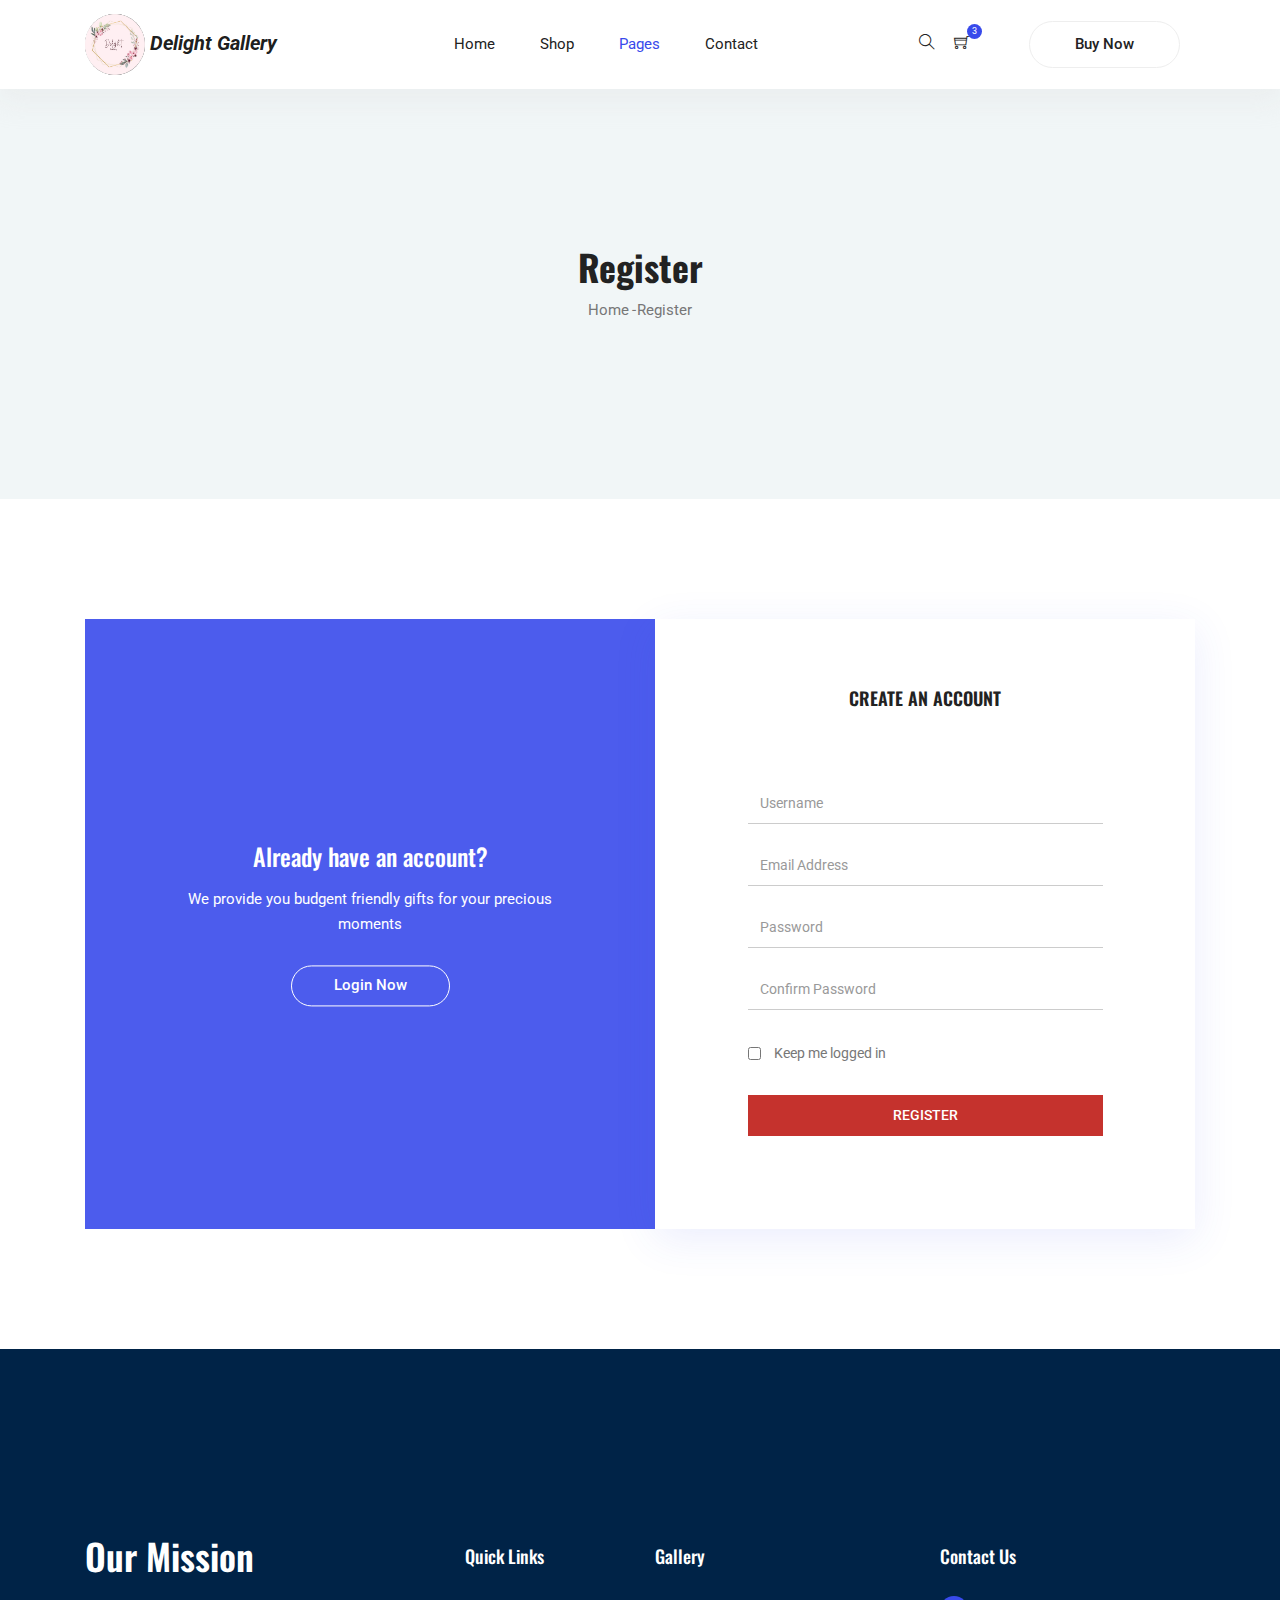
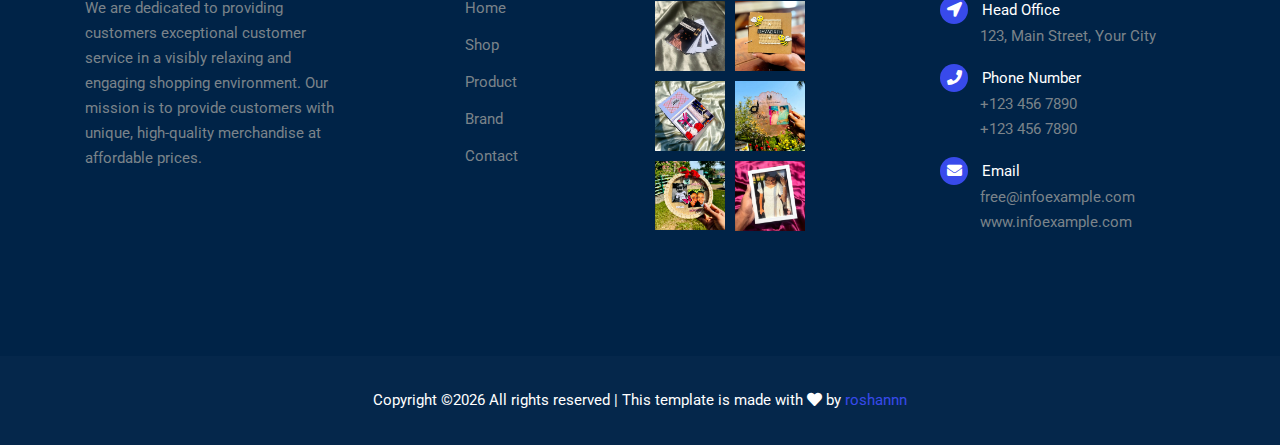
<file: register.html>
<!DOCTYPE html>
<html lang="en">
<head>
  <meta charset="UTF-8">
  <meta name="viewport" content="width=device-width, initial-scale=1.0">
  <meta http-equiv="X-UA-Compatible" content="ie=edge">
  <title>Delight Shop - Login</title>
	<link rel="icon" href="img/Screenshot 2024-07-29 143013.png" type="image/png">
  <link rel="stylesheet" href="vendors/bootstrap/bootstrap.min.css">
  <link rel="stylesheet" href="vendors/fontawesome/css/all.min.css">
	<link rel="stylesheet" href="vendors/themify-icons/themify-icons.css">
	<link rel="stylesheet" href="vendors/linericon/style.css">
  <link rel="stylesheet" href="vendors/owl-carousel/owl.theme.default.min.css">
  <link rel="stylesheet" href="vendors/owl-carousel/owl.carousel.min.css">
  <link rel="stylesheet" href="vendors/nice-select/nice-select.css">
  <link rel="stylesheet" href="vendors/nouislider/nouislider.min.css">

  <link rel="stylesheet" href="css/style.css">
</head>
<body>
	<!--================ Start Header Menu Area =================-->
	<header class="header_area">
    <div class="main_menu">
      <nav class="navbar navbar-expand-lg navbar-light">
        <div class="container">
			<a class="navbar-brand logo_h" href="index.html"><b><i><img src="img/Screenshot 2024-07-29 143013.png" class="rounded-circle" width="60px" alt=""> Delight Gallery</i></b></a>
			<button class="navbar-toggler" type="button" data-toggle="collapse" data-target="#navbarSupportedContent"
            aria-controls="navbarSupportedContent" aria-expanded="false" aria-label="Toggle navigation">
            <span class="icon-bar"></span>
            <span class="icon-bar"></span>
            <span class="icon-bar"></span>
          </button>
          <div class="collapse navbar-collapse offset" id="navbarSupportedContent">
            <ul class="nav navbar-nav menu_nav ml-auto mr-auto">
              <li class="nav-item"><a class="nav-link" href="index.html">Home</a></li>
              <li class="nav-item submenu dropdown">
                <a href="#" class="nav-link dropdown-toggle" data-toggle="dropdown" role="button" aria-haspopup="true"
                  aria-expanded="false">Shop</a>
                <ul class="dropdown-menu">

                  <li class="nav-item"><a class="nav-link" href="checkout.html">Product Checkout</a></li>
                  <li class="nav-item"><a class="nav-link" href="confirmation.html">Confirmation</a></li>
                  <li class="nav-item"><a class="nav-link" href="cart.html">Shopping Cart</a></li>
                </ul>
							</li>
              
							<li class="nav-item active submenu dropdown">
                <a href="#" class="nav-link dropdown-toggle" data-toggle="dropdown" role="button" aria-haspopup="true"
                  aria-expanded="false">Pages</a>
                <ul class="dropdown-menu">
									<li class="nav-item"><a class="nav-link" href="login.html">Login</a></li>
                  <li class="nav-item"><a class="nav-link" href="register.html">Register</a></li>									
                  <li class="nav-item"><a class="nav-link" href="tracking-order.html">Tracking</a></li>
                </ul>
              </li>
              <li class="nav-item"><a class="nav-link" href="contact.html">Contact</a></li>
            </ul>

            <ul class="nav-shop">
              <li class="nav-item"><button><i class="ti-search"></i></button></li>
              <li class="nav-item"><button><i class="ti-shopping-cart"></i><span class="nav-shop__circle">3</span></button> </li>
              <li class="nav-item"><a class="button button-header" href="#">Buy Now</a></li>
            </ul>
          </div>
        </div>
      </nav>
    </div>
  </header>
	<!--================ End Header Menu Area =================-->
  
  <!-- ================ start banner area ================= -->	
	<section class="blog-banner-area" id="category">
		<div class="container h-100">
			<div class="blog-banner">
				<div class="text-center">
					<h1>Register</h1>
					<nav aria-label="breadcrumb" class="banner-breadcrumb">
            <ol class="breadcrumb">
              <li class="breadcrumb-item"><a href="#">Home</a></li>
              <li class="breadcrumb-item active" aria-current="page">Register</li>
            </ol>
          </nav>
				</div>
			</div>
    </div>
	</section>
	<!-- ================ end banner area ================= -->
  
  <!--================Login Box Area =================-->
	<section class="login_box_area section-margin">
		<div class="container">
			<div class="row">
				<div class="col-lg-6">
					<div class="login_box_img">
						<div class="hover">
							<h4>Already have an account?</h4>
							<p>We provide you budgent friendly gifts for your precious moments</p>
							<a class="button button-account" href="login.html">Login Now</a>
						</div>
					</div>
				</div>
				<div class="col-lg-6">
					<div class="login_form_inner register_form_inner">
						<h3>Create an account</h3>
						<form class="row login_form" action="#/" id="register_form" >
							<div class="col-md-12 form-group">
								<input type="text" class="form-control" id="name" name="name" placeholder="Username" onfocus="this.placeholder = ''" onblur="this.placeholder = 'Username'">
							</div>
							<div class="col-md-12 form-group">
								<input type="text" class="form-control" id="email" name="email" placeholder="Email Address" onfocus="this.placeholder = ''" onblur="this.placeholder = 'Email Address'">
              </div>
              <div class="col-md-12 form-group">
								<input type="text" class="form-control" id="password" name="password" placeholder="Password" onfocus="this.placeholder = ''" onblur="this.placeholder = 'Password'">
              </div>
              <div class="col-md-12 form-group">
								<input type="text" class="form-control" id="confirmPassword" name="confirmPassword" placeholder="Confirm Password" onfocus="this.placeholder = ''" onblur="this.placeholder = 'Confirm Password'">
							</div>
							<div class="col-md-12 form-group">
								<div class="creat_account">
									<input type="checkbox" id="f-option2" name="selector">
									<label for="f-option2">Keep me logged in</label>
								</div>
							</div>
							<div class="col-md-12 form-group">
								<button type="submit" value="submit" class="button button-register w-100">Register</button>
							</div>
						</form>
					</div>
				</div>
			</div>
		</div>
	</section>
	<!--================End Login Box Area =================-->



  <!--================ Start footer Area  =================-->	
  <footer class="footer">
	<div class="footer-area">
		<div class="container">
			<div class="row section_gap">
				<div class="col-lg-3 col-md-6 col-sm-6">
					<div class="single-footer-widget tp_widgets">
						<h4 class="footer_title large_title">Our Mission</h4>
						<p>
							We are dedicated to providing customers exceptional customer service in a visibly relaxing and engaging shopping environment. Our mission is to provide customers with unique, high-quality merchandise at affordable prices.
						</p>
					</div>
				</div>
				<div class="offset-lg-1 col-lg-2 col-md-6 col-sm-6">
					<div class="single-footer-widget tp_widgets">
						<h4 class="footer_title">Quick Links</h4>
						<ul class="list">
							<li><a href="#">Home</a></li>
							<li><a href="#">Shop</a></li>
							<li><a href="#">Product</a></li>
							<li><a href="#">Brand</a></li>
							<li><a href="#">Contact</a></li>
						</ul>
					</div>
				</div>
				<div class="col-lg-2 col-md-6 col-sm-6">
					<div class="single-footer-widget instafeed">
						<h4 class="footer_title">Gallery</h4>
						<ul class="list instafeed d-flex flex-wrap">
							<li><img src="img/gallery/Screenshot 2024-07-29 123329.png" width="70px" alt=""></li>
							<li><img src="img/gallery/Screenshot 2024-07-29 123416.png" width="70px" alt=""></li>
							<li><img src="img/gallery/Screenshot 2024-07-29 123451.png" width="70px" alt=""></li>
							<li><img src="img/gallery/Screenshot 2024-07-29 123514.png" width="70px" alt=""></li>
							<li><img src="img/gallery/Screenshot 2024-07-29 123530.png" width="70px" alt=""></li>
							<li><img src="img/gallery/Screenshot 2024-07-29 123554.png" width="70px" alt=""></li>
						</ul>
					</div>
				</div>
				<div class="offset-lg-1 col-lg-3 col-md-6 col-sm-6">
					<div class="single-footer-widget tp_widgets">
						<h4 class="footer_title">Contact Us</h4>
						<div class="ml-40">
							<p class="sm-head">
								<span class="fa fa-location-arrow"></span>
								Head Office
							</p>
							<p>123, Main Street, Your City</p>

							<p class="sm-head">
								<span class="fa fa-phone"></span>
								Phone Number
							</p>
							<p>
								+123 456 7890 <br>
								+123 456 7890
							</p>

							<p class="sm-head">
								<span class="fa fa-envelope"></span>
								Email
							</p>
							<p>
								free@infoexample.com <br>
								www.infoexample.com
							</p>
						</div>
					</div>
				</div>
			</div>
		</div>
	</div>

	<div class="footer-bottom">
		<div class="container">
			<div class="row d-flex">
				<p class="col-lg-12 footer-text text-center">
					<!-- Link back to Colorlib can't be removed. Template is licensed under CC BY 3.0. -->
Copyright &copy;<script>document.write(new Date().getFullYear());</script> All rights reserved | This template is made with <i class="fa fa-heart" aria-hidden="true"></i> by <a href="https://colorlib.com" target="_blank">roshannn</a>
<!-- Link back to Colorlib can't be removed. Template is licensed under CC BY 3.0. --></p>
			</div>
		</div>
	</div>
</footer>
	<!--================ End footer Area  =================-->



  <script src="vendors/jquery/jquery-3.2.1.min.js"></script>
  <script src="vendors/bootstrap/bootstrap.bundle.min.js"></script>
  <script src="vendors/skrollr.min.js"></script>
  <script src="vendors/owl-carousel/owl.carousel.min.js"></script>
  <script src="vendors/nice-select/jquery.nice-select.min.js"></script>
  <script src="vendors/jquery.ajaxchimp.min.js"></script>
  <script src="vendors/mail-script.js"></script>
  <script src="js/main.js"></script>
</body>
</html>
</file>
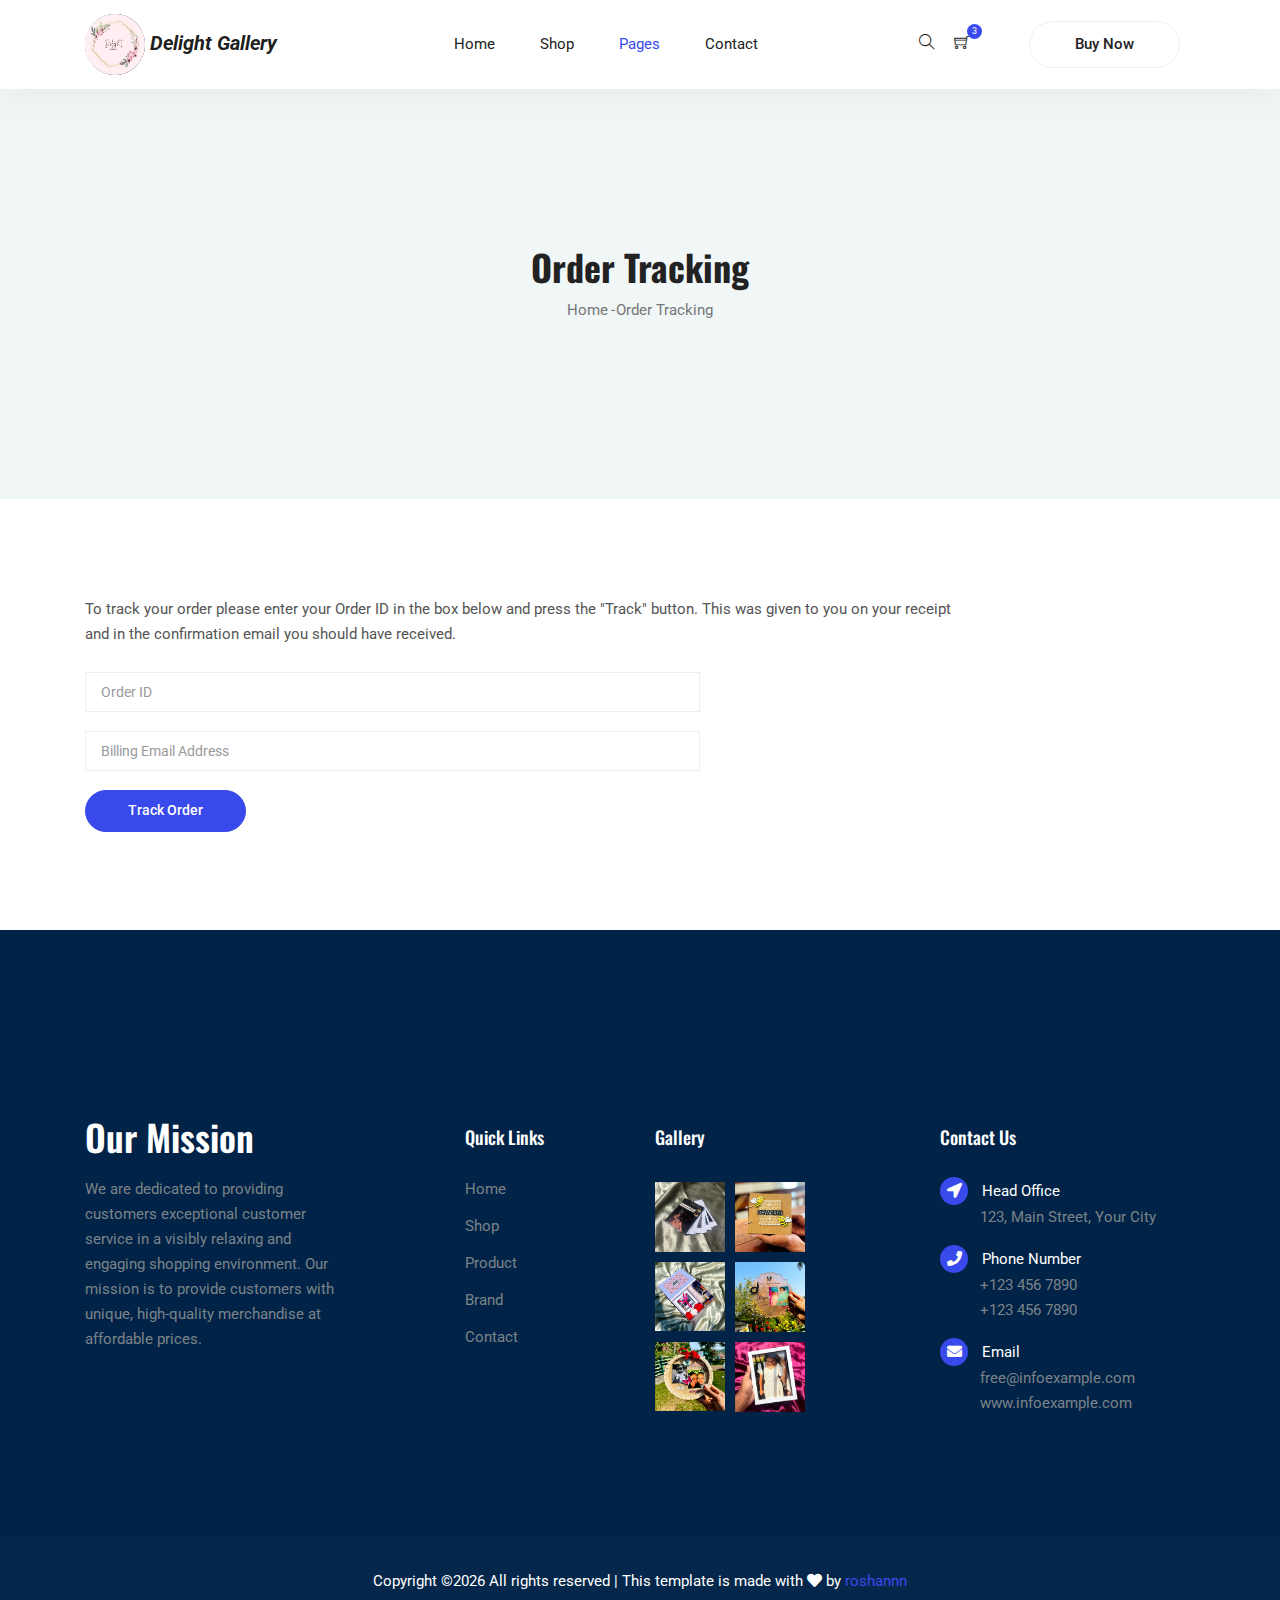
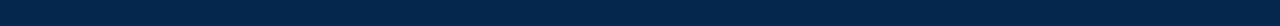
<file: tracking-order.html>
<!DOCTYPE html>
<html lang="en">
<head>
  <meta charset="UTF-8">
  <meta name="viewport" content="width=device-width, initial-scale=1.0">
  <meta http-equiv="X-UA-Compatible" content="ie=edge">
  <title>Delight Shop - Order Tracking</title>
	<link rel="icon" href="img/Screenshot 2024-07-29 143013.png" type="image/png">
  <link rel="stylesheet" href="vendors/bootstrap/bootstrap.min.css">
  <link rel="stylesheet" href="vendors/fontawesome/css/all.min.css">
	<link rel="stylesheet" href="vendors/themify-icons/themify-icons.css">
	<link rel="stylesheet" href="vendors/linericon/style.css">
  <link rel="stylesheet" href="vendors/owl-carousel/owl.theme.default.min.css">
  <link rel="stylesheet" href="vendors/owl-carousel/owl.carousel.min.css">
  <link rel="stylesheet" href="vendors/nice-select/nice-select.css">
  <link rel="stylesheet" href="vendors/nouislider/nouislider.min.css">

  <link rel="stylesheet" href="css/style.css">
</head>
<body>
	<!--================ Start Header Menu Area =================-->
	<header class="header_area">
    <div class="main_menu">
      <nav class="navbar navbar-expand-lg navbar-light">
        <div class="container">
			<a class="navbar-brand logo_h" href="index.html"><b><i><img src="img/Screenshot 2024-07-29 143013.png" class="rounded-circle" width="60px" alt=""> Delight Gallery</i></b></a>
			<button class="navbar-toggler" type="button" data-toggle="collapse" data-target="#navbarSupportedContent"
            aria-controls="navbarSupportedContent" aria-expanded="false" aria-label="Toggle navigation">
            <span class="icon-bar"></span>
            <span class="icon-bar"></span>
            <span class="icon-bar"></span>
          </button>
          <div class="collapse navbar-collapse offset" id="navbarSupportedContent">
            <ul class="nav navbar-nav menu_nav ml-auto mr-auto">
              <li class="nav-item"><a class="nav-link" href="index.html">Home</a></li>
              <li class="nav-item submenu dropdown">
                <a href="#" class="nav-link dropdown-toggle" data-toggle="dropdown" role="button" aria-haspopup="true"
                  aria-expanded="false">Shop</a>
                <ul class="dropdown-menu">
                  <li class="nav-item"><a class="nav-link" href="checkout.html">Product Checkout</a></li>
                  <li class="nav-item"><a class="nav-link" href="confirmation.html">Confirmation</a></li>
                  <li class="nav-item"><a class="nav-link" href="cart.html">Shopping Cart</a></li>
                </ul>
							</li>
             
							<li class="nav-item active submenu dropdown">
                <a href="#" class="nav-link dropdown-toggle" data-toggle="dropdown" role="button" aria-haspopup="true"
                  aria-expanded="false">Pages</a>
                <ul class="dropdown-menu">
									<li class="nav-item"><a class="nav-link" href="login.html">Login</a></li>
                  <li class="nav-item"><a class="nav-link" href="register.html">Register</a></li>									
                  <li class="nav-item"><a class="nav-link" href="tracking-order.html">Tracking</a></li>
                </ul>
              </li>
              <li class="nav-item"><a class="nav-link" href="contact.html">Contact</a></li>
            </ul>

            <ul class="nav-shop">
              <li class="nav-item"><button><i class="ti-search"></i></button></li>
              <li class="nav-item"><button><i class="ti-shopping-cart"></i><span class="nav-shop__circle">3</span></button> </li>
              <li class="nav-item"><a class="button button-header" href="#">Buy Now</a></li>
            </ul>
          </div>
        </div>
      </nav>
    </div>
  </header>
	<!--================ End Header Menu Area =================-->
  
	<!-- ================ start banner area ================= -->	
	<section class="blog-banner-area" id="category">
		<div class="container h-100">
			<div class="blog-banner">
				<div class="text-center">
					<h1>Order Tracking</h1>
					<nav aria-label="breadcrumb" class="banner-breadcrumb">
            <ol class="breadcrumb">
              <li class="breadcrumb-item"><a href="#">Home</a></li>
              <li class="breadcrumb-item active" aria-current="page">Order Tracking</li>
            </ol>
          </nav>
				</div>
			</div>
    </div>
	</section>
	<!-- ================ end banner area ================= -->
  
  
  <!--================Tracking Box Area =================-->
  <section class="tracking_box_area section-margin--small">
      <div class="container">
          <div class="tracking_box_inner">
              <p>To track your order please enter your Order ID in the box below and press the "Track" button. This
                  was given to you on your receipt and in the confirmation email you should have received.</p>
              <form class="row tracking_form" action="#" method="post" novalidate="novalidate">
                  <div class="col-md-12 form-group">
                      <input type="text" class="form-control" id="order" name="order" placeholder="Order ID" onfocus="this.placeholder = ''" onblur="this.placeholder = 'Order ID'">
                  </div>
                  <div class="col-md-12 form-group">
                      <input type="email" class="form-control" id="email" name="email" placeholder="Billing Email Address" onfocus="this.placeholder = ''" onblur="this.placeholder = 'Billing Email Address'">
                  </div>
                  <div class="col-md-12 form-group">
                      <button type="submit" value="submit" class="button button-tracking">Track Order</button>
                  </div>
              </form>
          </div>
      </div>
  </section>
  <!--================End Tracking Box Area =================-->



  <!--================ Start footer Area  =================-->	
  <footer class="footer">
	<div class="footer-area">
		<div class="container">
			<div class="row section_gap">
				<div class="col-lg-3 col-md-6 col-sm-6">
					<div class="single-footer-widget tp_widgets">
						<h4 class="footer_title large_title">Our Mission</h4>
						<p>
							We are dedicated to providing customers exceptional customer service in a visibly relaxing and engaging shopping environment. Our mission is to provide customers with unique, high-quality merchandise at affordable prices.
						</p>
					</div>
				</div>
				<div class="offset-lg-1 col-lg-2 col-md-6 col-sm-6">
					<div class="single-footer-widget tp_widgets">
						<h4 class="footer_title">Quick Links</h4>
						<ul class="list">
							<li><a href="#">Home</a></li>
							<li><a href="#">Shop</a></li>
							<li><a href="#">Product</a></li>
							<li><a href="#">Brand</a></li>
							<li><a href="#">Contact</a></li>
						</ul>
					</div>
				</div>
				<div class="col-lg-2 col-md-6 col-sm-6">
					<div class="single-footer-widget instafeed">
						<h4 class="footer_title">Gallery</h4>
						<ul class="list instafeed d-flex flex-wrap">
							<li><img src="img/gallery/Screenshot 2024-07-29 123329.png" width="70px" alt=""></li>
							<li><img src="img/gallery/Screenshot 2024-07-29 123416.png" width="70px" alt=""></li>
							<li><img src="img/gallery/Screenshot 2024-07-29 123451.png" width="70px" alt=""></li>
							<li><img src="img/gallery/Screenshot 2024-07-29 123514.png" width="70px" alt=""></li>
							<li><img src="img/gallery/Screenshot 2024-07-29 123530.png" width="70px" alt=""></li>
							<li><img src="img/gallery/Screenshot 2024-07-29 123554.png" width="70px" alt=""></li>
						</ul>
					</div>
				</div>
				<div class="offset-lg-1 col-lg-3 col-md-6 col-sm-6">
					<div class="single-footer-widget tp_widgets">
						<h4 class="footer_title">Contact Us</h4>
						<div class="ml-40">
							<p class="sm-head">
								<span class="fa fa-location-arrow"></span>
								Head Office
							</p>
							<p>123, Main Street, Your City</p>

							<p class="sm-head">
								<span class="fa fa-phone"></span>
								Phone Number
							</p>
							<p>
								+123 456 7890 <br>
								+123 456 7890
							</p>

							<p class="sm-head">
								<span class="fa fa-envelope"></span>
								Email
							</p>
							<p>
								free@infoexample.com <br>
								www.infoexample.com
							</p>
						</div>
					</div>
				</div>
			</div>
		</div>
	</div>

	<div class="footer-bottom">
		<div class="container">
			<div class="row d-flex">
				<p class="col-lg-12 footer-text text-center">
					<!-- Link back to Colorlib can't be removed. Template is licensed under CC BY 3.0. -->
Copyright &copy;<script>document.write(new Date().getFullYear());</script> All rights reserved | This template is made with <i class="fa fa-heart" aria-hidden="true"></i> by <a href="https://colorlib.com" target="_blank">roshannn</a>
<!-- Link back to Colorlib can't be removed. Template is licensed under CC BY 3.0. --></p>
			</div>
		</div>
	</div>
</footer>
	<!--================ End footer Area  =================-->



  <script src="vendors/jquery/jquery-3.2.1.min.js"></script>
  <script src="vendors/bootstrap/bootstrap.bundle.min.js"></script>
  <script src="vendors/skrollr.min.js"></script>
  <script src="vendors/owl-carousel/owl.carousel.min.js"></script>
  <script src="vendors/nice-select/jquery.nice-select.min.js"></script>
  <script src="vendors/jquery.ajaxchimp.min.js"></script>
  <script src="vendors/mail-script.js"></script>
  <script src="js/main.js"></script>
</body>
</html>
</file>
<file: vendors/themify-icons/themify-icons.css>
@font-face {
	font-family: 'themify';
	src:url('fonts/themify.eot?-fvbane');
	src:url('fonts/themify.eot?#iefix-fvbane') format('embedded-opentype'),
		url('fonts/themify.woff?-fvbane') format('woff'),
		url('fonts/themify.ttf?-fvbane') format('truetype'),
		url('fonts/themify.svg?-fvbane#themify') format('svg');
	font-weight: normal;
	font-style: normal;
}

[class^="ti-"], [class*=" ti-"] {
	font-family: 'themify';
	speak: none;
	font-style: normal;
	font-weight: normal;
	font-variant: normal;
	text-transform: none;
	line-height: 1;

	/* Better Font Rendering =========== */
	-webkit-font-smoothing: antialiased;
	-moz-osx-font-smoothing: grayscale;
}

.ti-wand:before {
	content: "\e600";
}
.ti-volume:before {
	content: "\e601";
}
.ti-user:before {
	content: "\e602";
}
.ti-unlock:before {
	content: "\e603";
}
.ti-unlink:before {
	content: "\e604";
}
.ti-trash:before {
	content: "\e605";
}
.ti-thought:before {
	content: "\e606";
}
.ti-target:before {
	content: "\e607";
}
.ti-tag:before {
	content: "\e608";
}
.ti-tablet:before {
	content: "\e609";
}
.ti-star:before {
	content: "\e60a";
}
.ti-spray:before {
	content: "\e60b";
}
.ti-signal:before {
	content: "\e60c";
}
.ti-shopping-cart:before {
	content: "\e60d";
}
.ti-shopping-cart-full:before {
	content: "\e60e";
}
.ti-settings:before {
	content: "\e60f";
}
.ti-search:before {
	content: "\e610";
}
.ti-zoom-in:before {
	content: "\e611";
}
.ti-zoom-out:before {
	content: "\e612";
}
.ti-cut:before {
	content: "\e613";
}
.ti-ruler:before {
	content: "\e614";
}
.ti-ruler-pencil:before {
	content: "\e615";
}
.ti-ruler-alt:before {
	content: "\e616";
}
.ti-bookmark:before {
	content: "\e617";
}
.ti-bookmark-alt:before {
	content: "\e618";
}
.ti-reload:before {
	content: "\e619";
}
.ti-plus:before {
	content: "\e61a";
}
.ti-pin:before {
	content: "\e61b";
}
.ti-pencil:before {
	content: "\e61c";
}
.ti-pencil-alt:before {
	content: "\e61d";
}
.ti-paint-roller:before {
	content: "\e61e";
}
.ti-paint-bucket:before {
	content: "\e61f";
}
.ti-na:before {
	content: "\e620";
}
.ti-mobile:before {
	content: "\e621";
}
.ti-minus:before {
	content: "\e622";
}
.ti-medall:before {
	content: "\e623";
}
.ti-medall-alt:before {
	content: "\e624";
}
.ti-marker:before {
	content: "\e625";
}
.ti-marker-alt:before {
	content: "\e626";
}
.ti-arrow-up:before {
	content: "\e627";
}
.ti-arrow-right:before {
	content: "\e628";
}
.ti-arrow-left:before {
	content: "\e629";
}
.ti-arrow-down:before {
	content: "\e62a";
}
.ti-lock:before {
	content: "\e62b";
}
.ti-location-arrow:before {
	content: "\e62c";
}
.ti-link:before {
	content: "\e62d";
}
.ti-layout:before {
	content: "\e62e";
}
.ti-layers:before {
	content: "\e62f";
}
.ti-layers-alt:before {
	content: "\e630";
}
.ti-key:before {
	content: "\e631";
}
.ti-import:before {
	content: "\e632";
}
.ti-image:before {
	content: "\e633";
}
.ti-heart:before {
	content: "\e634";
}
.ti-heart-broken:before {
	content: "\e635";
}
.ti-hand-stop:before {
	content: "\e636";
}
.ti-hand-open:before {
	content: "\e637";
}
.ti-hand-drag:before {
	content: "\e638";
}
.ti-folder:before {
	content: "\e639";
}
.ti-flag:before {
	content: "\e63a";
}
.ti-flag-alt:before {
	content: "\e63b";
}
.ti-flag-alt-2:before {
	content: "\e63c";
}
.ti-eye:before {
	content: "\e63d";
}
.ti-export:before {
	content: "\e63e";
}
.ti-exchange-vertical:before {
	content: "\e63f";
}
.ti-desktop:before {
	content: "\e640";
}
.ti-cup:before {
	content: "\e641";
}
.ti-crown:before {
	content: "\e642";
}
.ti-comments:before {
	content: "\e643";
}
.ti-comment:before {
	content: "\e644";
}
.ti-comment-alt:before {
	content: "\e645";
}
.ti-close:before {
	content: "\e646";
}
.ti-clip:before {
	content: "\e647";
}
.ti-angle-up:before {
	content: "\e648";
}
.ti-angle-right:before {
	content: "\e649";
}
.ti-angle-left:before {
	content: "\e64a";
}
.ti-angle-down:before {
	content: "\e64b";
}
.ti-check:before {
	content: "\e64c";
}
.ti-check-box:before {
	content: "\e64d";
}
.ti-camera:before {
	content: "\e64e";
}
.ti-announcement:before {
	content: "\e64f";
}
.ti-brush:before {
	content: "\e650";
}
.ti-briefcase:before {
	content: "\e651";
}
.ti-bolt:before {
	content: "\e652";
}
.ti-bolt-alt:before {
	content: "\e653";
}
.ti-blackboard:before {
	content: "\e654";
}
.ti-bag:before {
	content: "\e655";
}
.ti-move:before {
	content: "\e656";
}
.ti-arrows-vertical:before {
	content: "\e657";
}
.ti-arrows-horizontal:before {
	content: "\e658";
}
.ti-fullscreen:before {
	content: "\e659";
}
.ti-arrow-top-right:before {
	content: "\e65a";
}
.ti-arrow-top-left:before {
	content: "\e65b";
}
.ti-arrow-circle-up:before {
	content: "\e65c";
}
.ti-arrow-circle-right:before {
	content: "\e65d";
}
.ti-arrow-circle-left:before {
	content: "\e65e";
}
.ti-arrow-circle-down:before {
	content: "\e65f";
}
.ti-angle-double-up:before {
	content: "\e660";
}
.ti-angle-double-right:before {
	content: "\e661";
}
.ti-angle-double-left:before {
	content: "\e662";
}
.ti-angle-double-down:before {
	content: "\e663";
}
.ti-zip:before {
	content: "\e664";
}
.ti-world:before {
	content: "\e665";
}
.ti-wheelchair:before {
	content: "\e666";
}
.ti-view-list:before {
	content: "\e667";
}
.ti-view-list-alt:before {
	content: "\e668";
}
.ti-view-grid:before {
	content: "\e669";
}
.ti-uppercase:before {
	content: "\e66a";
}
.ti-upload:before {
	content: "\e66b";
}
.ti-underline:before {
	content: "\e66c";
}
.ti-truck:before {
	content: "\e66d";
}
.ti-timer:before {
	content: "\e66e";
}
.ti-ticket:before {
	content: "\e66f";
}
.ti-thumb-up:before {
	content: "\e670";
}
.ti-thumb-down:before {
	content: "\e671";
}
.ti-text:before {
	content: "\e672";
}
.ti-stats-up:before {
	content: "\e673";
}
.ti-stats-down:before {
	content: "\e674";
}
.ti-split-v:before {
	content: "\e675";
}
.ti-split-h:before {
	content: "\e676";
}
.ti-smallcap:before {
	content: "\e677";
}
.ti-shine:before {
	content: "\e678";
}
.ti-shift-right:before {
	content: "\e679";
}
.ti-shift-left:before {
	content: "\e67a";
}
.ti-shield:before {
	content: "\e67b";
}
.ti-notepad:before {
	content: "\e67c";
}
.ti-server:before {
	content: "\e67d";
}
.ti-quote-right:before {
	content: "\e67e";
}
.ti-quote-left:before {
	content: "\e67f";
}
.ti-pulse:before {
	content: "\e680";
}
.ti-printer:before {
	content: "\e681";
}
.ti-power-off:before {
	content: "\e682";
}
.ti-plug:before {
	content: "\e683";
}
.ti-pie-chart:before {
	content: "\e684";
}
.ti-paragraph:before {
	content: "\e685";
}
.ti-panel:before {
	content: "\e686";
}
.ti-package:before {
	content: "\e687";
}
.ti-music:before {
	content: "\e688";
}
.ti-music-alt:before {
	content: "\e689";
}
.ti-mouse:before {
	content: "\e68a";
}
.ti-mouse-alt:before {
	content: "\e68b";
}
.ti-money:before {
	content: "\e68c";
}
.ti-microphone:before {
	content: "\e68d";
}
.ti-menu:before {
	content: "\e68e";
}
.ti-menu-alt:before {
	content: "\e68f";
}
.ti-map:before {
	content: "\e690";
}
.ti-map-alt:before {
	content: "\e691";
}
.ti-loop:before {
	content: "\e692";
}
.ti-location-pin:before {
	content: "\e693";
}
.ti-list:before {
	content: "\e694";
}
.ti-light-bulb:before {
	content: "\e695";
}
.ti-Italic:before {
	content: "\e696";
}
.ti-info:before {
	content: "\e697";
}
.ti-infinite:before {
	content: "\e698";
}
.ti-id-badge:before {
	content: "\e699";
}
.ti-hummer:before {
	content: "\e69a";
}
.ti-home:before {
	content: "\e69b";
}
.ti-help:before {
	content: "\e69c";
}
.ti-headphone:before {
	content: "\e69d";
}
.ti-harddrives:before {
	content: "\e69e";
}
.ti-harddrive:before {
	content: "\e69f";
}
.ti-gift:before {
	content: "\e6a0";
}
.ti-game:before {
	content: "\e6a1";
}
.ti-filter:before {
	content: "\e6a2";
}
.ti-files:before {
	content: "\e6a3";
}
.ti-file:before {
	content: "\e6a4";
}
.ti-eraser:before {
	content: "\e6a5";
}
.ti-envelope:before {
	content: "\e6a6";
}
.ti-download:before {
	content: "\e6a7";
}
.ti-direction:before {
	content: "\e6a8";
}
.ti-direction-alt:before {
	content: "\e6a9";
}
.ti-dashboard:before {
	content: "\e6aa";
}
.ti-control-stop:before {
	content: "\e6ab";
}
.ti-control-shuffle:before {
	content: "\e6ac";
}
.ti-control-play:before {
	content: "\e6ad";
}
.ti-control-pause:before {
	content: "\e6ae";
}
.ti-control-forward:before {
	content: "\e6af";
}
.ti-control-backward:before {
	content: "\e6b0";
}
.ti-cloud:before {
	content: "\e6b1";
}
.ti-cloud-up:before {
	content: "\e6b2";
}
.ti-cloud-down:before {
	content: "\e6b3";
}
.ti-clipboard:before {
	content: "\e6b4";
}
.ti-car:before {
	content: "\e6b5";
}
.ti-calendar:before {
	content: "\e6b6";
}
.ti-book:before {
	content: "\e6b7";
}
.ti-bell:before {
	content: "\e6b8";
}
.ti-basketball:before {
	content: "\e6b9";
}
.ti-bar-chart:before {
	content: "\e6ba";
}
.ti-bar-chart-alt:before {
	content: "\e6bb";
}
.ti-back-right:before {
	content: "\e6bc";
}
.ti-back-left:before {
	content: "\e6bd";
}
.ti-arrows-corner:before {
	content: "\e6be";
}
.ti-archive:before {
	content: "\e6bf";
}
.ti-anchor:before {
	content: "\e6c0";
}
.ti-align-right:before {
	content: "\e6c1";
}
.ti-align-left:before {
	content: "\e6c2";
}
.ti-align-justify:before {
	content: "\e6c3";
}
.ti-align-center:before {
	content: "\e6c4";
}
.ti-alert:before {
	content: "\e6c5";
}
.ti-alarm-clock:before {
	content: "\e6c6";
}
.ti-agenda:before {
	content: "\e6c7";
}
.ti-write:before {
	content: "\e6c8";
}
.ti-window:before {
	content: "\e6c9";
}
.ti-widgetized:before {
	content: "\e6ca";
}
.ti-widget:before {
	content: "\e6cb";
}
.ti-widget-alt:before {
	content: "\e6cc";
}
.ti-wallet:before {
	content: "\e6cd";
}
.ti-video-clapper:before {
	content: "\e6ce";
}
.ti-video-camera:before {
	content: "\e6cf";
}
.ti-vector:before {
	content: "\e6d0";
}
.ti-themify-logo:before {
	content: "\e6d1";
}
.ti-themify-favicon:before {
	content: "\e6d2";
}
.ti-themify-favicon-alt:before {
	content: "\e6d3";
}
.ti-support:before {
	content: "\e6d4";
}
.ti-stamp:before {
	content: "\e6d5";
}
.ti-split-v-alt:before {
	content: "\e6d6";
}
.ti-slice:before {
	content: "\e6d7";
}
.ti-shortcode:before {
	content: "\e6d8";
}
.ti-shift-right-alt:before {
	content: "\e6d9";
}
.ti-shift-left-alt:before {
	content: "\e6da";
}
.ti-ruler-alt-2:before {
	content: "\e6db";
}
.ti-receipt:before {
	content: "\e6dc";
}
.ti-pin2:before {
	content: "\e6dd";
}
.ti-pin-alt:before {
	content: "\e6de";
}
.ti-pencil-alt2:before {
	content: "\e6df";
}
.ti-palette:before {
	content: "\e6e0";
}
.ti-more:before {
	content: "\e6e1";
}
.ti-more-alt:before {
	content: "\e6e2";
}
.ti-microphone-alt:before {
	content: "\e6e3";
}
.ti-magnet:before {
	content: "\e6e4";
}
.ti-line-double:before {
	content: "\e6e5";
}
.ti-line-dotted:before {
	content: "\e6e6";
}
.ti-line-dashed:before {
	content: "\e6e7";
}
.ti-layout-width-full:before {
	content: "\e6e8";
}
.ti-layout-width-default:before {
	content: "\e6e9";
}
.ti-layout-width-default-alt:before {
	content: "\e6ea";
}
.ti-layout-tab:before {
	content: "\e6eb";
}
.ti-layout-tab-window:before {
	content: "\e6ec";
}
.ti-layout-tab-v:before {
	content: "\e6ed";
}
.ti-layout-tab-min:before {
	content: "\e6ee";
}
.ti-layout-slider:before {
	content: "\e6ef";
}
.ti-layout-slider-alt:before {
	content: "\e6f0";
}
.ti-layout-sidebar-right:before {
	content: "\e6f1";
}
.ti-layout-sidebar-none:before {
	content: "\e6f2";
}
.ti-layout-sidebar-left:before {
	content: "\e6f3";
}
.ti-layout-placeholder:before {
	content: "\e6f4";
}
.ti-layout-menu:before {
	content: "\e6f5";
}
.ti-layout-menu-v:before {
	content: "\e6f6";
}
.ti-layout-menu-separated:before {
	content: "\e6f7";
}
.ti-layout-menu-full:before {
	content: "\e6f8";
}
.ti-layout-media-right-alt:before {
	content: "\e6f9";
}
.ti-layout-media-right:before {
	content: "\e6fa";
}
.ti-layout-media-overlay:before {
	content: "\e6fb";
}
.ti-layout-media-overlay-alt:before {
	content: "\e6fc";
}
.ti-layout-media-overlay-alt-2:before {
	content: "\e6fd";
}
.ti-layout-media-left-alt:before {
	content: "\e6fe";
}
.ti-layout-media-left:before {
	content: "\e6ff";
}
.ti-layout-media-center-alt:before {
	content: "\e700";
}
.ti-layout-media-center:before {
	content: "\e701";
}
.ti-layout-list-thumb:before {
	content: "\e702";
}
.ti-layout-list-thumb-alt:before {
	content: "\e703";
}
.ti-layout-list-post:before {
	content: "\e704";
}
.ti-layout-list-large-image:before {
	content: "\e705";
}
.ti-layout-line-solid:before {
	content: "\e706";
}
.ti-layout-grid4:before {
	content: "\e707";
}
.ti-layout-grid3:before {
	content: "\e708";
}
.ti-layout-grid2:before {
	content: "\e709";
}
.ti-layout-grid2-thumb:before {
	content: "\e70a";
}
.ti-layout-cta-right:before {
	content: "\e70b";
}
.ti-layout-cta-left:before {
	content: "\e70c";
}
.ti-layout-cta-center:before {
	content: "\e70d";
}
.ti-layout-cta-btn-right:before {
	content: "\e70e";
}
.ti-layout-cta-btn-left:before {
	content: "\e70f";
}
.ti-layout-column4:before {
	content: "\e710";
}
.ti-layout-column3:before {
	content: "\e711";
}
.ti-layout-column2:before {
	content: "\e712";
}
.ti-layout-accordion-separated:before {
	content: "\e713";
}
.ti-layout-accordion-merged:before {
	content: "\e714";
}
.ti-layout-accordion-list:before {
	content: "\e715";
}
.ti-ink-pen:before {
	content: "\e716";
}
.ti-info-alt:before {
	content: "\e717";
}
.ti-help-alt:before {
	content: "\e718";
}
.ti-headphone-alt:before {
	content: "\e719";
}
.ti-hand-point-up:before {
	content: "\e71a";
}
.ti-hand-point-right:before {
	content: "\e71b";
}
.ti-hand-point-left:before {
	content: "\e71c";
}
.ti-hand-point-down:before {
	content: "\e71d";
}
.ti-gallery:before {
	content: "\e71e";
}
.ti-face-smile:before {
	content: "\e71f";
}
.ti-face-sad:before {
	content: "\e720";
}
.ti-credit-card:before {
	content: "\e721";
}
.ti-control-skip-forward:before {
	content: "\e722";
}
.ti-control-skip-backward:before {
	content: "\e723";
}
.ti-control-record:before {
	content: "\e724";
}
.ti-control-eject:before {
	content: "\e725";
}
.ti-comments-smiley:before {
	content: "\e726";
}
.ti-brush-alt:before {
	content: "\e727";
}
.ti-youtube:before {
	content: "\e728";
}
.ti-vimeo:before {
	content: "\e729";
}
.ti-twitter:before {
	content: "\e72a";
}
.ti-time:before {
	content: "\e72b";
}
.ti-tumblr:before {
	content: "\e72c";
}
.ti-skype:before {
	content: "\e72d";
}
.ti-share:before {
	content: "\e72e";
}
.ti-share-alt:before {
	content: "\e72f";
}
.ti-rocket:before {
	content: "\e730";
}
.ti-pinterest:before {
	content: "\e731";
}
.ti-new-window:before {
	content: "\e732";
}
.ti-microsoft:before {
	content: "\e733";
}
.ti-list-ol:before {
	content: "\e734";
}
.ti-linkedin:before {
	content: "\e735";
}
.ti-layout-sidebar-2:before {
	content: "\e736";
}
.ti-layout-grid4-alt:before {
	content: "\e737";
}
.ti-layout-grid3-alt:before {
	content: "\e738";
}
.ti-layout-grid2-alt:before {
	content: "\e739";
}
.ti-layout-column4-alt:before {
	content: "\e73a";
}
.ti-layout-column3-alt:before {
	content: "\e73b";
}
.ti-layout-column2-alt:before {
	content: "\e73c";
}
.ti-instagram:before {
	content: "\e73d";
}
.ti-google:before {
	content: "\e73e";
}
.ti-github:before {
	content: "\e73f";
}
.ti-flickr:before {
	content: "\e740";
}
.ti-facebook:before {
	content: "\e741";
}
.ti-dropbox:before {
	content: "\e742";
}
.ti-dribbble:before {
	content: "\e743";
}
.ti-apple:before {
	content: "\e744";
}
.ti-android:before {
	content: "\e745";
}
.ti-save:before {
	content: "\e746";
}
.ti-save-alt:before {
	content: "\e747";
}
.ti-yahoo:before {
	content: "\e748";
}
.ti-wordpress:before {
	content: "\e749";
}
.ti-vimeo-alt:before {
	content: "\e74a";
}
.ti-twitter-alt:before {
	content: "\e74b";
}
.ti-tumblr-alt:before {
	content: "\e74c";
}
.ti-trello:before {
	content: "\e74d";
}
.ti-stack-overflow:before {
	content: "\e74e";
}
.ti-soundcloud:before {
	content: "\e74f";
}
.ti-sharethis:before {
	content: "\e750";
}
.ti-sharethis-alt:before {
	content: "\e751";
}
.ti-reddit:before {
	content: "\e752";
}
.ti-pinterest-alt:before {
	content: "\e753";
}
.ti-microsoft-alt:before {
	content: "\e754";
}
.ti-linux:before {
	content: "\e755";
}
.ti-jsfiddle:before {
	content: "\e756";
}
.ti-joomla:before {
	content: "\e757";
}
.ti-html5:before {
	content: "\e758";
}
.ti-flickr-alt:before {
	content: "\e759";
}
.ti-email:before {
	content: "\e75a";
}
.ti-drupal:before {
	content: "\e75b";
}
.ti-dropbox-alt:before {
	content: "\e75c";
}
.ti-css3:before {
	content: "\e75d";
}
.ti-rss:before {
	content: "\e75e";
}
.ti-rss-alt:before {
	content: "\e75f";
}
</file>
<file: vendors/nice-select/nice-select.css>
.nice-select {
  -webkit-tap-highlight-color: transparent;
  background-color: #fff;
  border-radius: 5px;
  border: solid 1px #e8e8e8;
  box-sizing: border-box;
  clear: both;
  cursor: pointer;
  display: block;
  float: left;
  font-family: inherit;
  font-size: 14px;
  font-weight: normal;
  height: 42px;
  line-height: 40px;
  outline: none;
  padding-left: 18px;
  padding-right: 30px;
  position: relative;
  text-align: left !important;
  -webkit-transition: all 0.2s ease-in-out;
  transition: all 0.2s ease-in-out;
  -webkit-user-select: none;
     -moz-user-select: none;
      -ms-user-select: none;
          user-select: none;
  white-space: nowrap;
  width: auto; }
  .nice-select:hover {
    border-color: #dbdbdb; }
  .nice-select:active, .nice-select.open, .nice-select:focus {
    border-color: #999; }
  .nice-select:after {
    border-bottom: 2px solid #999;
    border-right: 2px solid #999;
    content: '';
    display: block;
    height: 5px;
    margin-top: -4px;
    pointer-events: none;
    position: absolute;
    right: 12px;
    top: 50%;
    -webkit-transform-origin: 66% 66%;
        -ms-transform-origin: 66% 66%;
            transform-origin: 66% 66%;
    -webkit-transform: rotate(45deg);
        -ms-transform: rotate(45deg);
            transform: rotate(45deg);
    -webkit-transition: all 0.15s ease-in-out;
    transition: all 0.15s ease-in-out;
    width: 5px; }
  .nice-select.open:after {
    -webkit-transform: rotate(-135deg);
        -ms-transform: rotate(-135deg);
            transform: rotate(-135deg); }
  .nice-select.open .list {
    opacity: 1;
    pointer-events: auto;
    -webkit-transform: scale(1) translateY(0);
        -ms-transform: scale(1) translateY(0);
            transform: scale(1) translateY(0); }
  .nice-select.disabled {
    border-color: #ededed;
    color: #999;
    pointer-events: none; }
    .nice-select.disabled:after {
      border-color: #cccccc; }
  .nice-select.wide {
    width: 100%; }
    .nice-select.wide .list {
      left: 0 !important;
      right: 0 !important; }
  .nice-select.right {
    float: right; }
    .nice-select.right .list {
      left: auto;
      right: 0; }
  .nice-select.small {
    font-size: 12px;
    height: 36px;
    line-height: 34px; }
    .nice-select.small:after {
      height: 4px;
      width: 4px; }
    .nice-select.small .option {
      line-height: 34px;
      min-height: 34px; }
  .nice-select .list {
    background-color: #fff;
    border-radius: 5px;
    box-shadow: 0 0 0 1px rgba(68, 68, 68, 0.11);
    box-sizing: border-box;
    margin-top: 4px;
    opacity: 0;
    overflow: hidden;
    padding: 0;
    pointer-events: none;
    position: absolute;
    top: 100%;
    left: 0;
    -webkit-transform-origin: 50% 0;
        -ms-transform-origin: 50% 0;
            transform-origin: 50% 0;
    -webkit-transform: scale(0.75) translateY(-21px);
        -ms-transform: scale(0.75) translateY(-21px);
            transform: scale(0.75) translateY(-21px);
    -webkit-transition: all 0.2s cubic-bezier(0.5, 0, 0, 1.25), opacity 0.15s ease-out;
    transition: all 0.2s cubic-bezier(0.5, 0, 0, 1.25), opacity 0.15s ease-out;
    z-index: 9; }
    .nice-select .list:hover .option:not(:hover) {
      background-color: transparent !important; }
  .nice-select .option {
    cursor: pointer;
    font-weight: 400;
    line-height: 40px;
    list-style: none;
    min-height: 40px;
    outline: none;
    padding-left: 18px;
    padding-right: 29px;
    text-align: left;
    -webkit-transition: all 0.2s;
    transition: all 0.2s; }
    .nice-select .option:hover, .nice-select .option.focus, .nice-select .option.selected.focus {
      background-color: #f6f6f6; }
    .nice-select .option.selected {
      font-weight: bold; }
    .nice-select .option.disabled {
      background-color: transparent;
      color: #999;
      cursor: default; }

.no-csspointerevents .nice-select .list {
  display: none; }

.no-csspointerevents .nice-select.open .list {
  display: block; }
</file>
<file: css/style.css>
@import url("https://fonts.googleapis.com/css?family=Oswald:400,500,600");
@import url("https://fonts.googleapis.com/css?family=Roboto:400,500");

body {
    color: #777;
    font-family: "Roboto", sans-serif;
    font-size: 15px;
    font-weight: 400;
    line-height: 1.667
}

ul {
    list-style-type: none;
    margin: 0;
    padding: 0
}

a:hover {
    text-decoration: none
}

button {
    cursor: pointer
}

button:focus {
    outline: 0;
    box-shadow: none
}
.img-fluid{
    height: 600px;
}
.img-fluid2{
    height: 270px;
}
.card-img{
    height: 270px;
}
.card-card__product{
    height: 270px;
}
h1,
h2,
h3,
h4,
h5,
h6 {
    font-family: "Oswald", sans-serif;
    color: #222;
    line-height: 1.1
}

h1,
.h1 {
    font-size: 50px;
    font-weight: 700
}

h2,
.h2 {
    font-size: 36px;
    font-weight: 600
}

h3,
.h3 {
    font-size: 26px;
    font-weight: 600
}

@media (min-width: 600px) {

    h3,
    .h3 {
        font-size: 36px
    }
}

h4,
.h4 {
    font-size: 20px;
    font-weight: 400;
    line-height: 1.3
}

a {
    display: inline-block
}

.fixed {
    background: #fff;
    position: fixed !important;
    top: 0;
    left: 0;
    width: 100% !important
}

.owl-carousel .owl-stage {
    display: flex
}

.section-margin {
    margin: 45px 0
}

@media (min-width: 980px) {
    .section-margin {
        margin: 70px 0
    }
}

@media (min-width: 1100px) {
    .section-margin {
        margin: 120px 0
    }

    .section-margin.calc-60px {
        margin: 120px 0 70px 0
    }
}

.section-margin--small {
    margin: 35px 0
}

@media (min-width: 1000px) {
    .section-margin--small {
        margin: 98px 0
    }
}

.section-padding {
    padding: 60px 0
}

@media (min-width: 1000px) {
    .section-padding {
        padding: 130px 0
    }
}

.pb-60px {
    padding-bottom: 60px
}

.pt-60px {
    padding-top: 60px
}

.ml-40 {
    margin-left: 40px
}

.header_area {
    position: relative;
    width: 100%;
    z-index: 9999;
    transition: background 0.4s, all 0.3s linear;
    box-shadow: 0px 10px 27px 3px rgba(221, 221, 221, 0.3)
}

.header_area .navbar {
    background: transparent;
    padding: 0px;
    border: 0px;
    border-radius: 0px
}

.header_area .navbar .nav .nav-item {
    margin-right: 45px
}

.header_area .navbar .nav .nav-item .nav-link {
    text-transform: capitalize;
    color: #222;
    display: inline-block
}

@media (min-width: 991px) {
    .header_area .navbar .nav .nav-item .nav-link {
        padding: 32px 0px
    }
}

.header_area .navbar .nav .nav-item .nav-link:after {
    display: none
}

.header_area .navbar .nav .nav-item:hover .nav-link,
.header_area .navbar .nav .nav-item.active .nav-link {
    color: #384aeb
}

.header_area .navbar .nav .nav-item.submenu {
    position: relative
}

.header_area .navbar .nav .nav-item.submenu ul {
    border: none;
    padding: 0px;
    border-radius: 0px;
    box-shadow: none;
    margin: 0px;
    background: #fff
}

@media (min-width: 992px) {
    .header_area .navbar .nav .nav-item.submenu ul {
        position: absolute;
        top: 120%;
        left: 0px;
        min-width: 200px;
        text-align: left;
        opacity: 0;
        transition: all 300ms ease-in;
        visibility: hidden;
        display: block;
        border: none;
        padding: 0px;
        border-radius: 0px
    }
}

.header_area .navbar .nav .nav-item.submenu ul:before {
    content: "";
    width: 0;
    height: 0;
    border-style: solid;
    border-width: 10px 10px 0 10px;
    border-color: #eeeeee transparent transparent transparent;
    position: absolute;
    right: 24px;
    top: 45px;
    z-index: 3;
    opacity: 0;
    transition: all 400ms linear
}

.header_area .navbar .nav .nav-item.submenu ul .nav-item {
    display: block;
    float: none;
    margin-right: 0px;
    border-bottom: 1px solid #ededed;
    margin-left: 0px;
    transition: all 0.4s linear
}

.header_area .navbar .nav .nav-item.submenu ul .nav-item .nav-link {
    line-height: 45px;
    color: #222;
    padding: 0px 30px;
    transition: all 150ms linear;
    display: block;
    margin-right: 0px
}

.header_area .navbar .nav .nav-item.submenu ul .nav-item:last-child {
    border-bottom: none
}

.header_area .navbar .nav .nav-item.submenu ul .nav-item:hover .nav-link {
    background: #384aeb;
    color: #fff
}

@media (min-width: 992px) {
    .header_area .navbar .nav .nav-item.submenu:hover ul {
        visibility: visible;
        opacity: 1;
        top: 100%
    }
}

.header_area .navbar .nav .nav-item.submenu:hover ul .nav-item {
    margin-top: 0px
}

.header_area .navbar .nav .nav-item:last-child {
    margin-right: 0px
}

.header_area .navbar .search {
    font-size: 12px;
    line-height: 60px;
    display: inline-block;
    color: #222
}

.header_area .navbar .search i {
    font-weight: 600
}

.header_area.navbar_fixed .main_menu {
    position: fixed;
    width: 100%;
    top: -70px;
    left: 0;
    right: 0;
    background: #ffffff;
    -webkit-transform: translateY(70px);
    -moz-transform: translateY(70px);
    -ms-transform: translateY(70px);
    -o-transform: translateY(70px);
    transform: translateY(70px);
    -webkit-transition: all 0.3s ease 0s;
    -moz-transition: all 0.3s ease 0s;
    -o-transition: all 0.3s ease 0s;
    transition: all 0.3s ease 0s;
    box-shadow: 0px 3px 16px 0px rgba(0, 0, 0, 0.1)
}

.header_area.navbar_fixed .main_menu .navbar .nav .nav-item .nav-link {
    line-height: 70px
}

#search_input_box {
    text-align: center;
    padding: 5px 20px
}

#search_input_box .form-control {
    padding-left: 0;
    background: transparent;
    border: 0;
    color: #ffffff;
    font-weight: 600;
    font-size: 18px
}

#search_input_box .form-control:focus {
    box-shadow: none;
    outline: none
}

#search_input_box input.placeholder {
    color: #ffffff;
    font-size: 16px
}

#search_input_box input:-moz-placeholder {
    color: #ffffff;
    font-size: 16px
}

#search_input_box input::-moz-placeholder {
    color: #ffffff;
    font-size: 16px
}

#search_input_box input::-webkit-input-placeholder {
    color: #ffffff;
    font-size: 16px
}

#search_input_box .btn {
    width: 0;
    height: 0;
    padding: 0;
    border: 0
}

#search_input_box .lnr-cross {
    color: #fff;
    font-weight: 600;
    cursor: pointer;
    padding: 10px 0
}

.header-top {
    background: #000000
}

@media (max-width: 991px) {
    .header-top {
        display: none
    }
}

.header-top a {
    color: #fff
}

.header-top ul li {
    display: inline-block;
    margin-left: 15px
}

.header-top .header-top-left a {
    margin-right: 60px;
    font-weight: 600
}

.header-top .header-top-left a .text {
    margin-top: -2px
}

.header-top .header-top-left a .text span {
    font-size: 14px;
    color: #ffffff
}

.header-top .header-top-left a .lnr {
    color: #ffffff;
    margin-right: 8px
}

@media (max-width: 767px) {
    .header-top .header-top-left .text {
        display: none
    }
}

.header-top .header-top-right {
    text-align: right
}

.header-top .header-top-right a {
    padding: 0 20px;
    height: 40px;
    display: inline-block;
    line-height: 40px;
    font-size: 14px;
    font-weight: 600;
    font-family: "Oswald", sans-serif;
    background: transparent;
    -webkit-transition: all 0.3s ease 0s;
    -moz-transition: all 0.3s ease 0s;
    -o-transition: all 0.3s ease 0s;
    transition: all 0.3s ease 0s
}

.nav-shop li {
    display: inline-block;
    margin-right: 15px
}

.nav-shop li i,
.nav-shop li span {
    font-size: 16px;
    color: #222
}

.nav-shop li button {
    padding: 0;
    border: 0;
    background: transparent;
    position: relative
}

.nav-shop li button .nav-shop__circle {
    font-size: 9px;
    display: inline-block;
    background: #384aeb;
    color: #fff;
    padding: 0px 5px;
    border-radius: 50%;
    position: absolute;
    top: -8px;
    right: -12px
}

.nav-shop li:last-child {
    margin-left: 40px
}

@media (max-width: 1619px) {
    .header_area .navbar .search {
        margin-left: 40px
    }
}

@media (max-width: 1199px) {
    .header_area .navbar .nav .nav-item {
        margin-right: 28px
    }

    .home_banner_area .banner_inner {
        padding: 100px 0px
    }

    .header_area .navbar .tickets_btn {
        margin-left: 40px
    }
}

@media (max-width: 991px) {
    .navbar-toggler {
        border: none;
        border-radius: 0px;
        padding: 0px;
        cursor: pointer;
        margin-top: 27px;
        margin-bottom: 23px
    }

    .header_area .navbar {
        background: #ffffff
    }

    .navbar-toggler[aria-expanded="false"] span:nth-child(2) {
        opacity: 1
    }

    .navbar-toggler[aria-expanded="true"] span:nth-child(2) {
        opacity: 0
    }

    .navbar-toggler[aria-expanded="true"] span:first-child {
        transform: rotate(-45deg);
        position: relative;
        top: 7.5px
    }

    .navbar-toggler[aria-expanded="true"] span:last-child {
        transform: rotate(45deg);
        bottom: 6px;
        position: relative
    }

    .navbar-toggler span {
        display: block;
        width: 25px;
        height: 3px;
        background: #384aeb;
        margin: auto;
        margin-bottom: 4px;
        transition: all 400ms linear;
        cursor: pointer
    }

    .navbar .container {
        padding-left: 15px;
        padding-right: 15px
    }

    .nav {
        padding: 0px 0px
    }

    .header_area+section,
    .header_area+row,
    .header_area+div {
        margin-top: 117px
    }

    .header_top .nav {
        padding: 0px
    }

    .header_area .navbar .nav .nav-item .nav-link {
        line-height: 30px;
        margin-right: 0px;
        display: block;
        border-bottom: 1px solid #ededed33;
        border-radius: 0px
    }

    .header_area .navbar .nav-shop {
        padding-bottom: 40px
    }

    .header_area .navbar .search {
        margin-left: 0px
    }

    .header_area .navbar-collapse {
        max-height: 340px;
        overflow-y: scroll
    }

    .header_area .navbar .nav .nav-item.submenu ul .nav-item .nav-link {
        padding: 0px 15px
    }

    .header_area .navbar .nav .nav-item {
        margin-right: 0px
    }

    .header_area+section,
    .header_area+row,
    .header_area+div {
        margin-top: 0px;
        padding-top: 71px
    }

    .header_area.navbar_fixed .main_menu .navbar .nav .nav-item .nav-link {
        line-height: 40px
    }

    .categories_post img {
        width: 100%
    }

    .categories_post {
        max-width: 360px;
        margin: 0 auto
    }

    .blog_categorie_area .col-lg-4 {
        margin-top: 30px
    }

    .blog_area {
        padding-bottom: 80px
    }

    .single-post-area .blog_right_sidebar {
        margin-top: 30px
    }

    .contact_info {
        margin-bottom: 50px
    }

    .home_banner_area .donation_inner {
        margin-bottom: -30px
    }

    .home_banner_area .dontation_item {
        max-width: 350px;
        margin: auto
    }

    .footer-area .col-sm-6 {
        margin-bottom: 30px
    }

    .header_area .navbar .tickets_btn {
        margin-left: 0px
    }

    .home_banner_area {
        min-height: 700px
    }
}

@media (max-width: 767px) {
    .home_banner_area {
        min-height: 500px
    }

    .home_banner_area .banner_inner {
        min-height: 500px
    }

    .home_banner_area .banner_inner .banner_content {
        margin-top: 0px
    }

    .blog_banner .banner_inner .blog_b_text h2 {
        font-size: 40px;
        line-height: 50px
    }

    .blog_info.text-right {
        text-align: left !important;
        margin-bottom: 10px
    }

    .home_banner_area .banner_inner .banner_content h3 {
        font-size: 30px
    }

    .home_banner_area .banner_inner .banner_content p br {
        display: none
    }

    .home_banner_area .banner_inner .banner_content h3 span {
        line-height: 45px;
        padding-bottom: 0px;
        padding-top: 0px
    }

    .footer-bottom {
        text-align: center
    }

    .footer-bottom .footer-social {
        text-align: center;
        margin-top: 15px
    }
}

@media (max-width: 575px) {
    .top_menu {
        display: none
    }

    .header_area+section,
    .header_area+row,
    .header_area+div {
        margin-top: 0px;
        padding-top: 71px
    }

    .home_banner_area .banner_inner .banner_content h2 {
        font-size: 40px;
        line-height: 44px
    }

    .home_banner_area {
        min-height: 500px
    }

    .home_banner_area .banner_inner {
        min-height: 500px
    }

    .blog_banner .banner_inner .blog_b_text {
        margin-top: 0px
    }

    .home_banner_area .banner_inner .banner_content img {
        display: none
    }

    .home_banner_area .banner_inner .banner_content h5 {
        margin-top: 0px
    }

    .sample-text-area {
        padding: 70px 0 70px 0
    }

    .generic-blockquote {
        padding: 30px 15px 30px 30px
    }

    .blog_details h2 {
        font-size: 20px;
        line-height: 30px
    }

    .blog_banner .banner_inner .blog_b_text h2 {
        font-size: 28px;
        line-height: 38px
    }

    .footer-area {
        padding: 70px 0px
    }

    .single-footer-widget .sub-btn {
        right: 0px
    }
}

@media (max-width: 480px) {
    .header_area .navbar-collapse {
        max-height: 250px
    }

    .home_banner_area .banner_inner .banner_content {
        margin-top: 0px
    }

    .home_banner_area .banner_inner .banner_content h3 {
        font-size: 24px
    }

    .banner_area .banner_inner .banner_content h2 {
        font-size: 32px
    }

    .comments-area .thumb {
        margin-right: 10px
    }
}

.section-intro p {
    margin-bottom: 3px
}

.section-intro__style {
    border-bottom: 2px solid #384aeb;
    padding-bottom: 8px
}

.hero-banner {
    background: #F1F6F7;
    position: relative;
    margin-bottom: 10px
}

@media (min-width: 991px) {
    .hero-banner {
        z-index: 111
    }
}

.hero-banner::before {
    content: "";
    display: block;
    width: 5%;
    height: 100%;
    background: #384aeb;
    position: absolute;
    top: 0;
    left: 0
}

@media (min-width: 575px) {
    .hero-banner::before {
        width: 20%
    }
}

@media (min-width: 991px) {
    .hero-banner::before {
        width: 35%
    }
}

.hero-banner__img {
    position: relative;
    top: 1px
}

@media (max-width: 575px) {
    .hero-banner__content {
        padding-bottom: 50px
    }
}

@media (min-width: 1000px) {
    .hero-banner__content {
        max-width: 495px
    }
}

.hero-banner__content h4 {
    font-size: 30px;
    font-family: "Roboto", sans-serif;
    color: #555555;
    margin-bottom: 12px
}

.hero-banner__content h1 {
    font-family: "Roboto", sans-serif;
    font-size: 25px;
    text-transform: uppercase;
    font-weight: 700;
    margin-bottom: 10px
}

@media (min-width: 767px) {
    .hero-banner__content h1 {
        font-size: 30px;
        margin-bottom: 25px
    }
}

@media (min-width: 991px) {
    .hero-banner__content h1 {
        font-size: 50px
    }
}

.hero-banner__content p {
    margin-bottom: 10px
}

@media (min-width: 767px) {
    .hero-banner__content p {
        margin-bottom: 40px
    }
}

.hero-carousel__slide {
    position: relative
}

.hero-carousel__slide::after {
    content: "";
    display: block;
    position: absolute;
    bottom: 0;
    left: 0;
    width: 100%;
    height: 100%;
    background: rgba(255, 255, 255, 0.8);
    transform: translateY(50px);
    opacity: 0;
    transition: all .4s ease
}

.hero-carousel__slideOverlay {
    position: absolute;
    bottom: 50px;
    background: #384aeb;
    padding: 23px 90px 23px 25px;
    transform: translateY(50px);
    opacity: 0;
    z-index: -1;
    transition: all .4s ease-in-out
}

.hero-carousel__slideOverlay h3 {
    font-size: 20px;
    font-weight: 400;
    color: #fff
}

.hero-carousel__slideOverlay p {
    color: #fff;
    margin: 0
}

.hero-carousel__slide:hover::after {
    transform: translateY(0);
    opacity: 1
}

.hero-carousel__slide:hover .hero-carousel__slideOverlay {
    transform: translateY(0);
    opacity: 1;
    z-index: 2
}

.card-product {
    border: 0;
    margin-bottom: 30px
}

.card-product p {
    margin-bottom: 0
}

.card-product__img {
    position: relative
}

.card-product__imgOverlay {
    background: rgba(255, 255, 255, 0.5);
    position: absolute;
    bottom: 0;
    left: 0;
    width: 100%;
    padding: 30px 5px;
    transform: translateY(30px);
    opacity: 0;
    z-index: -1;
    transition: all .48s ease
}

.card-product__imgOverlay li {
    display: inline-block
}

.card-product__imgOverlay li button {
    border: 0;
    border-radius: 0;
    padding: 7px 12px;
    background: #8894ff
}

.card-product__imgOverlay li button i,
.card-product__imgOverlay li button span {
    font-size: 15px;
    color: #fff;
    vertical-align: middle
}

.card-product__imgOverlay li button:hover {
    background: #384aeb
}

.card-product__imgOverlay li:not(:last-child) {
    margin-right: 5px
}

.card-product__title a {
    color: #222
}

.card-product__price {
    font-size: 18px;
    font-weight: 500
}

.card-product:hover .card-product__imgOverlay {
    opacity: 1;
    z-index: 1;
    transform: translateY(0)
}

.card-product:hover .card-product__title a {
    color: #384aeb
}

.offer {
    background: url("../img/home/parallax-bg.png") right center no-repeat;
    background-size: cover
}

@media (min-width: 1200px) {
    .offer {
        background-size: 100% 100%
    }
}

.offer__content {
    padding: 100px 0 110px 0
}

@media (min-width: 1000px) {
    .offer__content {
        padding: 122px 0 135px 0
    }
}

.offer__content h3 {
    font-size: 35px;
    font-weight: 400;
    margin-bottom: 20px
}

@media (min-width: 650px) {
    .offer__content h3 {
        font-size: 50px;
        margin-bottom: 25px
    }
}

.offer__content h4 {
    font-size: 30px
}

.offer__content p {
    color: #555555
}

#bestSellerCarousel .owl-prev,
#bestSellerCarousel .owl-next {
    width: 40px;
    height: 40px;
    background: #f1f6f7
}

#bestSellerCarousel .owl-prev i,
#bestSellerCarousel .owl-prev span,
#bestSellerCarousel .owl-next i,
#bestSellerCarousel .owl-next span {
    font-size: 15px;
    color: #384aeb;
    line-height: 40px
}

#bestSellerCarousel .owl-prev:hover,
#bestSellerCarousel .owl-next:hover {
    background: #384aeb
}

#bestSellerCarousel .owl-prev:hover i,
#bestSellerCarousel .owl-prev:hover span,
#bestSellerCarousel .owl-next:hover i,
#bestSellerCarousel .owl-next:hover span {
    color: #fff
}

#bestSellerCarousel .owl-prev {
    position: absolute;
    top: 30%;
    transform: translateY(-30%);
    left: -20px
}

@media (min-width: 1340px) {
    #bestSellerCarousel .owl-prev {
        left: -105px
    }
}

#bestSellerCarousel .owl-next {
    position: absolute;
    top: 30%;
    transform: translateY(-30%);
    right: -20px
}

@media (min-width: 1340px) {
    #bestSellerCarousel .owl-next {
        right: -105px
    }
}

.card-blog {
    border: 0
}

.card-blog .card-body {
    padding: 25px 25px 25px 0
}

.card-blog__info {
    margin-bottom: 12px
}

.card-blog__info li {
    display: inline-block;
    font-size: 14px;
    color: #999999
}

.card-blog__info li a {
    color: #999999
}

.card-blog__info li i,
.card-blog__info li span {
    margin-right: 5px;
    vertical-align: middle
}

.card-blog__info li:not(:last-child) {
    margin-right: 20px
}

.card-blog__title {
    font-size: 20px;
    margin-bottom: 20px
}

.card-blog__title a {
    color: #222
}

.card-blog__link {
    font-weight: 500;
    color: #222
}

.card-blog__link i,
.card-blog__link span {
    font-size: 13px;
    padding-left: 3px;
    display: inline-block;
    transition: all .5s ease
}

.card-blog:hover .card-blog__title a {
    color: #384aeb
}

.card-blog:hover .card-blog__link {
    color: #384aeb
}

.card-blog:hover .card-blog__link i,
.card-blog:hover .card-blog__link span {
    padding-left: 10px
}

.subscribe {
    padding: 45px 10px;
    background: #fff;
    border-radius: 5px;
    box-shadow: 0px -5px 20px 0px rgba(56, 74, 235, 0.1)
}

@media (min-width: 1000px) {
    .subscribe {
        padding: 85px 10px
    }
}

.subscribe__title {
    font-size: 28px;
    font-weight: 500;
    text-transform: uppercase;
    margin-bottom: 16px
}

@media (min-width: 1000px) {
    .subscribe__title {
        font-size: 36px
    }
}

.subscribe-form .form-group {
    margin-bottom: 0;
    position: relative
}

.subscribe-form .form-group .info {
    position: absolute;
    top: 50px;
    left: 10px;
    color: #384aeb
}

.subscribe-form .form-control {
    border-radius: 30px;
    height: 50px;
    border-color: #EEEEEE;
    padding-left: 20px;
    font-size: 14px
}

@media (min-width: 800px) {
    .subscribe-form .form-control {
        min-width: 380px
    }
}

.subscribe-form .form-control::placeholder {
    color: #999999
}

.subscribe-form .form-control:focus {
    outline: 0;
    box-shadow: none
}

.subscribe-form button {
    margin-left: 15px
}

.subscribe-position {
    margin-bottom: 20px
}

@media (min-width: 1000px) {
    .subscribe-position {
        position: relative;
        top: 100px;
        margin-bottom: 0
    }
}

.button {
    display: inline-block;
    border: 1px solid #384aeb;
    border-radius: 30px;
    color: #222;
    font-weight: 500;
    padding: 12px 50px;
    background: #384aeb;
    color: #fff;
    transition: all .4s ease
}

@media (max-width: 767px) {
    .button {
        padding: 8px 25px !important
    }
}

.button-subscribe {
    font-size: 14px;
    padding: 10px 20px
}

@media (min-width: 800px) {
    .button-subscribe {
        padding: 12px 35px;
        font-size: 15px
    }
}

.button-blog {
    padding: 5px 31px;
    font-size: 14px;
    background: #f9f9ff;
    border-color: #EEEEEE;
    border-radius: 0;
    color: #222
}

.button-blog:hover {
    background: #384aeb !important;
    color: #fff !important
}

.button-postComment {
    border-radius: 4px;
    font-size: 14px;
    margin-top: 5px
}

.button-contact {
    border-radius: 0;
    padding: 12px 26px
}

.button-tracking {
    font-size: 14px;
    padding: 8px 42px
}

.button-login {
    font-size: 15px;
    padding: 7px 44px
}

.button-coupon {
    font-size: 15px;
    padding: 6px 45px
}

.button-paypal {
    width: 100%;
    padding: 8px 30px
}

.button-account {
    padding: 7px 42px;
    background: transparent;
    border-color: #fff
}

.button-account:hover {
    border-color: #fff !important
}

.button-header {
    padding: 10px 45px;
    background: transparent;
    color: #222;
    border-color: #EEEEEE
}

.button-hero {
    padding: 12px 41px
}

.button--active {
    background: #384aeb;
    color: #fff
}

.button-contactForm {
    border: 1px solid #384aeb !important;
    border-radius: 0;
    padding: 11px 26px
}

.button-review {
    padding: 12px 40px;
    border-radius: 30px
}

.button:hover {
    border-color: #384aeb;
    background: transparent;
    color: #222
}

.button-register {
    font-size: 14px;
    border: 0;
    border-radius: 0;
    padding: 9px 15px;
    text-transform: uppercase;
    background: #c5322d
}

.button-register:hover {
    background: #c5322d;
    opacity: .7;
    color: #fff
}

.blog-banner {
    position: relative
}

.blog-banner h4,
.blog-banner h1,
.blog-banner a {
    text-transform: capitalize;
    color: #fff
}

.blog-banner h4 {
    font-size: 18px;
    margin-bottom: 15px
}

.blog-banner h1 {
    font-size: 30px;
    margin-bottom: 10px;
    color: #222
}

@media (min-width: 992px) {
    .blog-banner h1 {
        font-size: 36px
    }
}

.blog-banner-area {
    height: 280px;
    position: relative;
    z-index: 1
}

@media (min-width: 1000px) {
    .blog-banner-area {
        height: 410px
    }
}

.blog-banner-area .blog-banner {
    position: absolute;
    top: 50%;
    left: 50%;
    width: 100%;
    transform: translate(-50%, -50%)
}

.blog-banner-area::after {
    content: "";
    display: block;
    position: absolute;
    top: 0;
    left: 0;
    width: 100%;
    height: 100%;
    background: #f1f6f7;
    z-index: -1
}

.blog-banner-btn {
    border: 2px solid #384aeb;
    padding: 10px 45px
}

.blog-banner-btn:hover {
    background: #384aeb;
    color: #fff
}

.banner-breadcrumb {
    display: inline-block
}

.banner-breadcrumb .breadcrumb {
    background: transparent;
    padding: 0
}

.banner-breadcrumb .breadcrumb-item {
    padding: .1rem
}

.banner-breadcrumb .breadcrumb-item a {
    text-transform: capitalize;
    color: #777777
}

.banner-breadcrumb .breadcrumb-item+.breadcrumb-item::before {
    color: #777777;
    padding-right: .1rem;
    content: "-"
}

.banner-breadcrumb .breadcrumb-item.active {
    color: #777777
}

.l_blog_item .l_blog_text .date {
    margin-top: 24px;
    margin-bottom: 15px
}

.l_blog_item .l_blog_text .date a {
    font-size: 12px
}

.l_blog_item .l_blog_text h4 {
    font-size: 18px;
    color: #222;
    border-bottom: 1px solid #eeeeee;
    margin-bottom: 0px;
    padding-bottom: 20px;
    -webkit-transition: all 0.3s ease 0s;
    -moz-transition: all 0.3s ease 0s;
    -o-transition: all 0.3s ease 0s;
    transition: all 0.3s ease 0s
}

.l_blog_item .l_blog_text h4:hover {
    color: #384aeb
}

.l_blog_item .l_blog_text p {
    margin-bottom: 0px;
    padding-top: 20px
}

.causes_slider .owl-dots {
    text-align: center;
    margin-top: 80px
}

.causes_slider .owl-dots .owl-dot {
    height: 14px;
    width: 14px;
    background: #eeeeee;
    display: inline-block;
    margin-right: 7px
}

.causes_slider .owl-dots .owl-dot:last-child {
    margin-right: 0px
}

.causes_slider .owl-dots .owl-dot.active {
    background: #384aeb
}

.causes_item {
    background: #fff
}

.causes_item .causes_img {
    position: relative
}

.causes_item .causes_img .c_parcent {
    position: absolute;
    bottom: 0px;
    width: 100%;
    left: 0px;
    height: 3px;
    background: rgba(255, 255, 255, 0.5)
}

.causes_item .causes_img .c_parcent span {
    width: 70%;
    height: 3px;
    background: #384aeb;
    position: absolute;
    left: 0px;
    bottom: 0px
}

.causes_item .causes_img .c_parcent span:before {
    content: "75%";
    position: absolute;
    right: -10px;
    bottom: 0px;
    background: #384aeb;
    color: #fff;
    padding: 0px 5px
}

.causes_item .causes_text {
    padding: 30px 35px 40px 30px
}

.causes_item .causes_text h4 {
    color: #222;
    font-size: 18px;
    font-weight: 600;
    margin-bottom: 15px;
    cursor: pointer
}

.causes_item .causes_text h4:hover {
    color: #384aeb
}

.causes_item .causes_text p {
    font-size: 14px;
    line-height: 24px;
    font-weight: 300;
    margin-bottom: 0px
}

.causes_item .causes_bottom a {
    width: 50%;
    border: 1px solid #384aeb;
    text-align: center;
    float: left;
    line-height: 50px;
    background: #384aeb;
    color: #fff;
    font-size: 14px;
    font-weight: 500
}

.causes_item .causes_bottom a+a {
    border-color: #eeeeee;
    background: #fff;
    font-size: 14px;
    color: #222
}

.latest_blog_area {
    background: #f9f9ff
}

.single-recent-blog-post {
    margin-bottom: 30px
}

.single-recent-blog-post .thumb {
    overflow: hidden
}

.single-recent-blog-post .thumb img {
    transition: all 0.7s linear
}

.single-recent-blog-post .details {
    padding-top: 30px
}

.single-recent-blog-post .details .sec_h4 {
    line-height: 24px;
    padding: 10px 0px 13px;
    transition: all 0.3s linear
}

.single-recent-blog-post .date {
    font-size: 14px;
    line-height: 24px;
    font-weight: 400
}

.single-recent-blog-post:hover img {
    transform: scale(1.23) rotate(10deg)
}

.tags .tag_btn {
    font-size: 12px;
    font-weight: 500;
    line-height: 20px;
    border: 1px solid #eeeeee;
    display: inline-block;
    padding: 1px 18px;
    text-align: center;
    color: #222
}

.tags .tag_btn:before {
    background: #384aeb
}

.tags .tag_btn+.tag_btn {
    margin-left: 2px
}

.blog_categorie_area {
    padding-top: 30px;
    padding-bottom: 30px
}

@media (min-width: 900px) {
    .blog_categorie_area {
        padding-top: 80px;
        padding-bottom: 80px
    }
}

@media (min-width: 1100px) {
    .blog_categorie_area {
        padding-top: 120px;
        padding-bottom: 120px
    }
}

.categories_post {
    position: relative;
    text-align: center;
    cursor: pointer
}

.categories_post img {
    max-width: 100%
}

.categories_post .categories_details {
    position: absolute;
    top: 20px;
    left: 20px;
    right: 20px;
    bottom: 20px;
    background: rgba(34, 34, 34, 0.75);
    color: #fff;
    transition: all 0.3s linear;
    display: flex;
    align-items: center;
    justify-content: center
}

.categories_post .categories_details h5 {
    margin-bottom: 0px;
    font-size: 18px;
    line-height: 26px;
    text-transform: uppercase;
    color: #fff;
    position: relative
}

.categories_post .categories_details p {
    font-weight: 300;
    font-size: 14px;
    line-height: 26px;
    margin-bottom: 0px
}

.categories_post .categories_details .border_line {
    margin: 10px 0px;
    background: #fff;
    width: 100%;
    height: 1px
}

.categories_post:hover .categories_details {
    background: rgba(56, 74, 235, 0.85)
}

.blog_item {
    margin-bottom: 40px
}

.blog_info {
    padding-top: 30px
}

.blog_info .post_tag {
    padding-bottom: 20px
}

.blog_info .post_tag a {
    color: #222;
    font-size: 14px
}

.blog_info .post_tag a.active {
    color: #384aeb
}

.blog_info .blog_meta li a {
    color: #777777;
    vertical-align: middle;
    padding-bottom: 10px;
    display: inline-block;
    font-size: 14px
}

.blog_info .blog_meta li a i {
    color: #222;
    font-size: 16px;
    font-weight: 600;
    padding-left: 15px;
    line-height: 20px;
    vertical-align: middle
}

.blog_info .blog_meta li a:hover {
    color: #384aeb
}

.blog_post img {
    max-width: 100%
}

.blog_details {
    padding-top: 20px
}

.blog_details h2 {
    font-size: 24px;
    line-height: 36px;
    color: #222;
    font-weight: 600;
    transition: all 0.3s linear
}

.blog_details h2:hover {
    color: #384aeb
}

.blog_details p {
    margin-bottom: 26px
}

.view_btn {
    font-size: 14px;
    line-height: 36px;
    display: inline-block;
    color: #222;
    font-weight: 500;
    padding: 0px 30px;
    background: #fff
}

.blog_right_sidebar {
    border: 1px solid #eeeeee;
    background: #fafaff;
    padding: 30px
}

.blog_right_sidebar .widget_title {
    font-size: 18px;
    line-height: 25px;
    background: #384aeb;
    text-align: center;
    color: #fff;
    padding: 8px 0px;
    margin-bottom: 30px
}

.blog_right_sidebar .search_widget .input-group .form-control {
    font-size: 14px;
    line-height: 29px;
    border: 0px;
    width: 100%;
    font-weight: 300;
    color: #fff;
    padding-left: 20px;
    border-radius: 45px;
    z-index: 0;
    background: #384aeb
}

.blog_right_sidebar .search_widget .input-group .form-control.placeholder {
    color: #fff
}

.blog_right_sidebar .search_widget .input-group .form-control:-moz-placeholder {
    color: #fff
}

.blog_right_sidebar .search_widget .input-group .form-control::-moz-placeholder {
    color: #fff
}

.blog_right_sidebar .search_widget .input-group .form-control::-webkit-input-placeholder {
    color: #fff
}

.blog_right_sidebar .search_widget .input-group .form-control:focus {
    box-shadow: none
}

.blog_right_sidebar .search_widget .input-group .btn-default {
    position: absolute;
    right: 20px;
    background: transparent;
    border: 0px;
    box-shadow: none;
    font-size: 14px;
    color: #fff;
    padding: 0px;
    top: 50%;
    transform: translateY(-50%);
    z-index: 1
}

.blog_right_sidebar .author_widget {
    text-align: center
}

.blog_right_sidebar .author_widget h4 {
    font-size: 18px;
    line-height: 20px;
    color: #222;
    margin-bottom: 5px;
    margin-top: 30px
}

.blog_right_sidebar .author_widget p {
    margin-bottom: 0px
}

.blog_right_sidebar .author_widget .social_icon {
    padding: 7px 0px 15px
}

.blog_right_sidebar .author_widget .social_icon a {
    font-size: 14px;
    color: #222;
    transition: all 0.2s linear
}

.blog_right_sidebar .author_widget .social_icon a+a {
    margin-left: 20px
}

.blog_right_sidebar .author_widget .social_icon a:hover {
    color: #384aeb
}

.blog_right_sidebar .popular_post_widget .post_item .media-body {
    justify-content: center;
    align-self: center;
    padding-left: 20px
}

.blog_right_sidebar .popular_post_widget .post_item .media-body h3 {
    font-size: 14px;
    line-height: 20px;
    color: #222;
    margin-bottom: 4px;
    transition: all 0.3s linear
}

.blog_right_sidebar .popular_post_widget .post_item .media-body h3:hover {
    color: #384aeb
}

.blog_right_sidebar .popular_post_widget .post_item .media-body p {
    font-size: 12px;
    line-height: 21px;
    margin-bottom: 0px
}

.blog_right_sidebar .popular_post_widget .post_item+.post_item {
    margin-top: 20px
}

.blog_right_sidebar .post_category_widget .cat-list li {
    border-bottom: 2px dotted #eee;
    transition: all 0.3s ease 0s;
    padding-bottom: 12px
}

.blog_right_sidebar .post_category_widget .cat-list li a {
    font-size: 14px;
    line-height: 20px;
    color: #777
}

.blog_right_sidebar .post_category_widget .cat-list li a p {
    margin-bottom: 0px
}

.blog_right_sidebar .post_category_widget .cat-list li+li {
    padding-top: 15px
}

.blog_right_sidebar .post_category_widget .cat-list li:hover {
    border-color: #384aeb
}

.blog_right_sidebar .post_category_widget .cat-list li:hover a {
    color: #384aeb
}

.blog_right_sidebar .newsletter_widget {
    text-align: center
}

.blog_right_sidebar .newsletter_widget .form-group {
    margin-bottom: 8px
}

.blog_right_sidebar .newsletter_widget .input-group-prepend {
    margin-right: -1px
}

.blog_right_sidebar .newsletter_widget .input-group-text {
    background: #fff;
    border-radius: 0px;
    vertical-align: top;
    font-size: 12px;
    line-height: 36px;
    padding: 0px 0px 0px 15px;
    border: 1px solid #eeeeee;
    border-right: 0px
}

.blog_right_sidebar .newsletter_widget .input-group-text i {
    color: #cccccc
}

.blog_right_sidebar .newsletter_widget .form-control {
    font-size: 12px;
    line-height: 24px;
    color: #cccccc;
    border: 1px solid #eeeeee;
    border-left: 0px;
    border-radius: 0px
}

.blog_right_sidebar .newsletter_widget .form-control.placeholder {
    color: #cccccc
}

.blog_right_sidebar .newsletter_widget .form-control:-moz-placeholder {
    color: #cccccc
}

.blog_right_sidebar .newsletter_widget .form-control::-moz-placeholder {
    color: #cccccc
}

.blog_right_sidebar .newsletter_widget .form-control::-webkit-input-placeholder {
    color: #cccccc
}

.blog_right_sidebar .newsletter_widget .form-control:focus {
    outline: none;
    box-shadow: none
}

.blog_right_sidebar .newsletter_widget .bbtns {
    background: #384aeb;
    color: #fff;
    font-size: 12px;
    line-height: 38px;
    display: inline-block;
    font-weight: 500;
    padding: 0px 24px 0px 24px;
    border-radius: 0
}

.blog_right_sidebar .newsletter_widget .text-bottom {
    font-size: 12px
}

.blog_right_sidebar .tag_cloud_widget ul li {
    display: inline-block
}

.blog_right_sidebar .tag_cloud_widget ul li a {
    display: inline-block;
    border: 1px solid #eee;
    background: #fff;
    padding: 0px 13px;
    margin-bottom: 8px;
    transition: all 0.3s ease 0s;
    color: #222;
    font-size: 12px
}

.blog_right_sidebar .tag_cloud_widget ul li a:hover {
    background: #384aeb;
    color: #fff
}

.blog_right_sidebar .br {
    width: 100%;
    height: 1px;
    background: #eee;
    margin: 30px 0px
}

.blog-pagination {
    padding-top: 25px;
    padding-bottom: 95px
}

.blog-pagination .page-link {
    border-radius: 0
}

.blog-pagination .page-item {
    border: none
}

.page-link {
    background: transparent;
    font-weight: 400
}

.blog-pagination .page-item.active .page-link {
    background-color: #384aeb;
    border-color: transparent;
    color: #fff
}

.blog-pagination .page-link {
    position: relative;
    display: block;
    padding: 0.5rem 0.75rem;
    margin-left: -1px;
    line-height: 1.25;
    color: #8a8a8a;
    border: none
}

.blog-pagination .page-link .lnr {
    font-weight: 600
}

.blog-pagination .page-item:last-child .page-link,
.blog-pagination .page-item:first-child .page-link {
    border-radius: 0
}

.blog-pagination .page-link:hover {
    color: #fff;
    text-decoration: none;
    background-color: #384aeb;
    border-color: #eee
}

.single-post-area .social-links {
    padding-top: 10px
}

.single-post-area .social-links li {
    display: inline-block;
    margin-bottom: 10px
}

.single-post-area .social-links li a {
    color: #cccccc;
    padding: 7px;
    font-size: 14px;
    transition: all 0.2s linear
}

.single-post-area .social-links li a:hover {
    color: #222
}

.single-post-area .blog_details {
    padding-top: 26px
}

.single-post-area .blog_details p {
    margin-bottom: 10px
}

.single-post-area .quotes {
    margin-top: 20px;
    margin-bottom: 30px;
    padding: 24px 35px 24px 30px;
    background-color: #fff;
    box-shadow: -20.84px 21.58px 30px 0px rgba(176, 176, 176, 0.1);
    font-size: 14px;
    line-height: 24px;
    color: #777;
    font-style: italic
}

.single-post-area .arrow {
    position: absolute
}

.single-post-area .arrow .lnr {
    font-size: 20px;
    font-weight: 600
}

.single-post-area .thumb .overlay-bg {
    background: rgba(0, 0, 0, 0.8)
}

.single-post-area .navigation-area {
    border-top: 1px solid #eee;
    padding-top: 30px;
    margin-top: 60px
}

.single-post-area .navigation-area p {
    margin-bottom: 0px
}

.single-post-area .navigation-area h4 {
    font-size: 18px;
    line-height: 25px;
    color: #222
}

.single-post-area .navigation-area .nav-left {
    text-align: left
}

.single-post-area .navigation-area .nav-left .thumb {
    margin-right: 20px;
    background: #000
}

.single-post-area .navigation-area .nav-left .thumb img {
    -webkit-transition: all 0.3s ease 0s;
    -moz-transition: all 0.3s ease 0s;
    -o-transition: all 0.3s ease 0s;
    transition: all 0.3s ease 0s
}

.single-post-area .navigation-area .nav-left .lnr {
    margin-left: 20px;
    opacity: 0;
    -webkit-transition: all 0.3s ease 0s;
    -moz-transition: all 0.3s ease 0s;
    -o-transition: all 0.3s ease 0s;
    transition: all 0.3s ease 0s
}

.single-post-area .navigation-area .nav-left:hover .lnr {
    opacity: 1
}

.single-post-area .navigation-area .nav-left:hover .thumb img {
    opacity: .5
}

@media (max-width: 767px) {
    .single-post-area .navigation-area .nav-left {
        margin-bottom: 30px
    }
}

.single-post-area .navigation-area .nav-right {
    text-align: right
}

.single-post-area .navigation-area .nav-right .thumb {
    margin-left: 20px;
    background: #000
}

.single-post-area .navigation-area .nav-right .thumb img {
    -webkit-transition: all 0.3s ease 0s;
    -moz-transition: all 0.3s ease 0s;
    -o-transition: all 0.3s ease 0s;
    transition: all 0.3s ease 0s
}

.single-post-area .navigation-area .nav-right .lnr {
    margin-right: 20px;
    opacity: 0;
    -webkit-transition: all 0.3s ease 0s;
    -moz-transition: all 0.3s ease 0s;
    -o-transition: all 0.3s ease 0s;
    transition: all 0.3s ease 0s
}

.single-post-area .navigation-area .nav-right:hover .lnr {
    opacity: 1
}

.single-post-area .navigation-area .nav-right:hover .thumb img {
    opacity: .5
}

@media (max-width: 991px) {
    .single-post-area .sidebar-widgets {
        padding-bottom: 0px
    }
}

.comments-area {
    background: #fafaff;
    border: 1px solid #eee;
    padding: 50px 30px;
    margin-top: 50px
}

@media (max-width: 414px) {
    .comments-area {
        padding: 50px 8px
    }
}

.comments-area h4 {
    text-align: center;
    margin-bottom: 50px;
    color: #222;
    font-size: 18px
}

.comments-area h5 {
    font-size: 16px;
    margin-bottom: 0px
}

.comments-area a {
    color: #222
}

.comments-area .comment-list {
    padding-bottom: 48px
}

.comments-area .comment-list:last-child {
    padding-bottom: 0px
}

.comments-area .comment-list.left-padding {
    padding-left: 25px
}

@media (max-width: 413px) {
    .comments-area .comment-list .single-comment h5 {
        font-size: 12px
    }

    .comments-area .comment-list .single-comment .date {
        font-size: 11px
    }

    .comments-area .comment-list .single-comment .comment {
        font-size: 10px
    }
}

.comments-area .thumb {
    margin-right: 20px
}

.comments-area .date {
    font-size: 13px;
    color: #cccccc;
    margin-bottom: 13px
}

.comments-area .comment {
    color: #777777;
    margin-bottom: 0px
}

.comments-area .btn-reply {
    background-color: #fff;
    color: #222;
    padding: 5px 18px;
    font-size: 12px;
    display: block;
    font-weight: 400;
    -webkit-transition: all 0.3s ease 0s;
    -moz-transition: all 0.3s ease 0s;
    -o-transition: all 0.3s ease 0s;
    transition: all 0.3s ease 0s
}

.comments-area .btn-reply:hover {
    background-color: #384aeb;
    color: #fff;
    font-weight: 700
}

.comment-form {
    background: #fafaff;
    text-align: center;
    border: 1px solid #eee;
    padding: 47px 30px 43px;
    margin-top: 50px;
    margin-bottom: 20px
}

.comment-form h4 {
    text-align: center;
    margin-bottom: 50px;
    font-size: 18px;
    line-height: 22px;
    color: #222
}

.comment-form .name {
    padding-left: 0px
}

@media (max-width: 767px) {
    .comment-form .name {
        padding-right: 0px;
        margin-bottom: 1rem
    }
}

.comment-form .email {
    padding-right: 0px
}

@media (max-width: 991px) {
    .comment-form .email {
        padding-left: 0px
    }
}

.comment-form .form-control {
    padding: 8px 20px;
    background: #fff;
    border: none;
    border-radius: 0px;
    width: 100%;
    font-size: 14px;
    color: #777777;
    border: 1px solid transparent
}

.comment-form .form-control:focus {
    box-shadow: none;
    border: 1px solid #eee
}

.comment-form .form-control::placeholder {
    color: #777777
}

.comment-form textarea.form-control {
    height: 140px;
    resize: none
}

.comment-form ::-webkit-input-placeholder {
    font-size: 13px;
    color: #777
}

.comment-form ::-moz-placeholder {
    font-size: 13px;
    color: #777
}

.comment-form :-ms-input-placeholder {
    font-size: 13px;
    color: #777
}

.comment-form :-moz-placeholder {
    font-size: 13px;
    color: #777
}

.contact-banner {
    position: relative
}

.contact-banner h4,
.contact-banner h1,
.contact-banner a {
    text-transform: uppercase;
    color: #fff
}

.contact-banner h4 {
    font-size: 18px;
    margin-bottom: 15px
}

.contact-banner h1 {
    font-size: 37px;
    margin-bottom: 5px
}

@media (min-width: 992px) {
    .contact-banner h1 {
        font-size: 48px
    }
}

.contact-banner-area {
    height: 280px;
    background: url("../../assets/images/contact-bg.png") center center no-repeat;
    background-size: cover;
    position: relative;
    z-index: 1
}

@media (min-width: 991px) {
    .contact-banner-area {
        height: 450px
    }
}

.contact-banner-area .contact-banner {
    position: absolute;
    top: 50%;
    left: 50%;
    width: 100%;
    transform: translate(-50%, -50%)
}

.contact-banner-area::after {
    content: "";
    display: block;
    position: absolute;
    top: 0;
    left: 0;
    width: 100%;
    height: 100%;
    background: rgba(1, 2, 11, 0.7);
    z-index: -1
}

.contact-banner-btn {
    border: 2px solid #384aeb;
    padding: 10px 45px
}

.contact-banner-btn:hover {
    background: #384aeb;
    color: #fff
}

.contact-info__icon {
    margin-right: 20px
}

.contact-info__icon i,
.contact-info__icon span {
    color: #384aeb;
    font-size: 20px
}

.contact-info .media-body h3 {
    font-size: 16px;
    margin-bottom: 0
}

.contact-info .media-body h3 a {
    color: #222
}

.contact-info .media-body p {
    color: #999999
}

.form-contact .form-group {
    margin-bottom: 10px
}

.form-contact .form-control {
    border-radius: 0;
    height: 40px;
    padding-left: 18px;
    border-color: transparent;
    background: rgba(130, 139, 178, 0.1)
}

.form-contact .form-control:focus {
    outline: 0;
    box-shadow: none
}

.form-contact .form-control::placeholder {
    font-size: 14px;
    color: #999999
}

.form-contact .different-control {
    height: 100% !important
}

.form-contact button {
    border: 0
}

.filter-bar {
    padding: 0px 20px 10px 20px;
    background: #f1f6f7;
    margin-bottom: 30px
}

.filter-bar a,
.filter-bar i {
    color: #000
}

.filter-bar-search {
    margin-top: 10px
}

.filter-bar-search input {
    border: 1px solid #eee;
    font-size: 14px;
    color: #999999;
    height: 38px;
    padding-left: 15px
}

.filter-bar-search input:focus {
    outline: 0;
    box-shadow: none
}

.filter-bar-search input::placeholder {
    color: #999999
}

.filter-bar-search button {
    background: transparent;
    border: 1px solid #eee;
    background: #fff;
    border-left: 0;
    padding-right: 15px
}

.filter-bar-search button i,
.filter-bar-search button span {
    font-size: 14px;
    color: #999999
}

.sorting {
    margin-top: 10px;
    margin-right: 10px
}

.sorting .nice-select {
    border-radius: 0px;
    border: 1px solid #eee;
    padding-right: 50px;
    height: 38px;
    color: #999999
}

.sorting .nice-select:after {
    right: 18px
}

.sorting .nice-select .list {
    border-radius: 0px
}

.sidebar-categories .head {
    font-family: 'Oswald', sans-serif;
    line-height: 50px;
    background: #384aeb;
    padding: 0 30px;
    font-size: 18px;
    font-weight: 400;
    color: #fff
}

.sidebar-categories .main-categories {
    padding: 20px 28px;
    background: #f1f6f7
}

.sidebar-categories .main-categories .pixel-radio {
    background: transparent !important
}

.sidebar-categories .main-nav-list a {
    font-size: 14px;
    display: block;
    line-height: 50px;
    padding-left: 10px;
    border-bottom: 1px solid #eee
}

.sidebar-categories .main-nav-list a:hover {
    color: #384aeb
}

.sidebar-categories .main-nav-list a .number {
    color: #cccccc;
    margin-left: 10px
}

.sidebar-categories .main-nav-list a .lnr {
    margin-right: 10px;
    display: none
}

.sidebar-categories .main-nav-list.child a {
    padding-left: 32px
}

.sidebar-filter {
    margin-top: 30px
}

.sidebar-filter .top-filter-head {
    font-family: 'Oswald', sans-serif;
    line-height: 50px;
    background: #384aeb;
    padding: 0 30px;
    font-size: 18px;
    font-weight: 400;
    color: #fff
}

.sidebar-filter .head {
    line-height: 60px;
    padding: 0 30px;
    font-size: 15px;
    font-weight: 400;
    color: #222;
    text-transform: capitalize
}

.sidebar-filter .common-filter {
    background: #f1f6f7;
    border-bottom: 1px solid #eee;
    padding-bottom: 25px
}

.sidebar-filter .common-filter .filter-list {
    position: relative;
    padding-left: 28px
}

.sidebar-filter .common-filter:last-child {
    border-bottom: 0
}

.filter-list {
    line-height: 32px
}

.filter-list i {
    margin-right: 10px;
    cursor: pointer
}

.filter-list .number {
    color: #ccc
}

.filter-list label {
    margin-bottom: 3px;
    cursor: pointer
}

@-webkit-keyframes click-wave {
    0% {
        transform: translate(-50%, -50%) scale(1);
        opacity: 0.35;
        position: absolute;
        top: 50%;
        left: 50%
    }

    100% {
        transform: translate(-50%, -50%) scale(3);
        opacity: 0;
        top: 50%;
        left: 50%;
        position: absolute
    }
}

@-moz-keyframes click-wave {
    0% {
        transform: translate(-50%, -50%) scale(1);
        opacity: 0.35;
        position: absolute;
        top: 50%;
        left: 50%
    }

    100% {
        transform: translate(-50%, -50%) scale(3);
        opacity: 0;
        top: 50%;
        left: 50%;
        position: absolute
    }
}

@keyframes click-wave {
    0% {
        transform: translate(-50%, -50%) scale(1);
        opacity: 0.35;
        position: absolute;
        top: 50%;
        left: 50%
    }

    100% {
        transform: translate(-50%, -50%) scale(3);
        opacity: 0;
        top: 50%;
        left: 50%;
        position: absolute
    }
}

.pixel-radio {
    -webkit-appearance: none;
    -moz-appearance: none;
    -ms-appearance: none;
    -o-appearance: none;
    appearance: none;
    position: relative;
    right: 0;
    bottom: 0;
    left: 0;
    height: 15px;
    width: 15px;
    -webkit-transition: all 0.15s ease-out 0s;
    -moz-transition: all 0.15s ease-out 0s;
    transition: all 0.15s ease-out 0s;
    background: #fff;
    border: 1px solid #999999;
    color: #fff;
    cursor: pointer;
    display: inline-block;
    margin-right: 10px;
    outline: none;
    position: relative;
    z-index: 1
}

.pixel-radio:checked {
    border: 8px solid #384aeb
}

.pixel-radio:checked::after {
    -webkit-animation: click-wave 0.65s;
    -moz-animation: click-wave 0.65s;
    animation: click-wave 0.65s;
    background: #384aeb;
    content: '';
    display: block;
    width: 15px;
    height: 15px;
    border-radius: 50%;
    position: relative;
    z-index: 2;
    opacity: 0
}

.pixel-radio {
    border-radius: 50%;
    top: 2px
}

.pixel-radio::after {
    border-radius: 50%
}

.price-range-area {
    padding: 15px 30px 0 30px
}

.price-range-area .noUi-target {
    background: #eee;
    border-radius: 0px;
    border: 0px;
    box-shadow: none
}

.price-range-area .noUi-base {
    background: #e8f0f2
}

.price-range-area .noUi-horizontal {
    height: 6px
}

.price-range-area .noUi-connect {
    background: #e8f0f2;
    border-radius: 0px;
    box-shadow: none
}

.price-range-area .noUi-horizontal .noUi-handle {
    width: 16px;
    height: 16px;
    left: -8px;
    top: -5px;
    border-radius: 50%;
    border: 0px;
    background: #384aeb;
    box-shadow: none;
    cursor: pointer;
    -webkit-transition: ease 0.1s;
    -moz-transition: ease 0.1s;
    -o-transition: ease 0.1s;
    transition: ease 0.1s
}

.price-range-area .noUi-horizontal .noUi-handle:focus {
    outline: none
}

.price-range-area .noUi-horizontal .noUi-handle:hover {
    border: 3px solid #384aeb;
    background: #fff
}

.price-range-area .noUi-handle::after,
.price-range-area .noUi-handle::before {
    display: none
}

.price-range-area .value-wrapper {
    margin-top: 15px;
    color: #777777
}

.price-range-area .value-wrapper .to {
    margin: 0 5px
}

.price-range-area .price {
    margin-right: 5px;
    color: #777
}

.single-search-product {
    padding: 10px 0
}

@media (min-width: 1000px) {
    .single-search-product {
        padding: 20px 0
    }
}

.single-search-product-wrapper {
    padding: 12px 20px 10px 30px;
    border: 1px solid #EEEEEE
}

.single-search-product img {
    max-width: 70px;
    height: auto
}

.single-search-product .desc {
    margin-left: 15px;
    margin-top: 5px
}

.single-search-product .desc .title {
    font-family: 'Oswald', sans-serif;
    color: #222;
    margin-bottom: 0;
    display: inline-block
}

.single-search-product .desc .price {
    font-size: 16px;
    font-weight: 500;
    color: #777777
}

.single-search-product .desc .price span {
    font-weight: 700
}

.single-search-product .desc .price del {
    font-size: 12px;
    color: #cccccc;
    font-weight: 400
}

.single-search-product:hover .title {
    color: #384aeb
}

.order-wrapper {
    background: #f1f6f7;
    padding: 25px
}

.order-wrapper .list-row {
    border-bottom: 1px solid #eee;
    padding: 10px 0
}

.order-wrapper .list-row h6 {
    text-transform: uppercase
}

.order-wrapper .list-row .total {
    font-weight: 500;
    color: #222
}

.order-wrapper .bold-lable {
    font-weight: 700;
    text-transform: uppercase;
    color: #222
}

.order-wrapper .payment-info {
    margin-top: 20px;
    background: #f5f5f5;
    border-top: 1px solid #eee;
    padding: 15px
}

.order-wrapper .terms-link {
    color: #43b253
}

.order-wrapper .pixel-checkbox {
    margin-top: 5px
}

.billing-title {
    font-size: 18px;
    font-weight: 400;
    line-height: 1.3em;
    margin-bottom: 15px;
    border-color: #DDDDDD
}

.billing-alert {
    font-size: 18px;
    color: #384aeb;
    margin-bottom: 30px
}

.confirmation-card {
    padding: 38px;
    background: #f1f6f7
}

.confirmation-card tr td:last-child {
    color: #222;
    padding-left: 25px
}

.order_details_table {
    background: #f1f6f7;
    padding: 30px;
    margin-top: 75px
}

@media (min-width: 767px) {
    .order_details_table {
        margin-top: 45px
    }
}

.order_details_table h2 {
    color: #222;
    font-size: 18px;
    padding-bottom: 15px
}

.order_details_table .table {
    margin-bottom: 0px
}

.order_details_table .table thead tr th {
    border-bottom: 1px solid #ddd;
    font-size: 16px;
    font-family: "Oswald", sans-serif;
    font-weight: normal;
    color: #222
}

@media (max-width: 1000px) {
    .order_details_table .table tbody tr:last-child {
        height: 50px
    }
}

.order_details_table .table tbody tr td {
    border: 0;
    color: #777777
}

.order_details_table .table tbody tr td p {
    margin-bottom: 0px
}

.order_details_table .table tbody tr td h5 {
    font-family: "Roboto", sans-serif;
    color: #222;
    margin-bottom: 0px;
    font-size: 15px;
    text-transform: capitalize;
    font-weight: 500
}

.order_details_table .table tbody tr td h4 {
    font-family: "Roboto", sans-serif;
    text-transform: uppercase;
    margin-bottom: 0px;
    color: #222;
    font-size: 15px;
    text-transform: capitalize;
    font-weight: 500
}

.order_details_table .table tbody tr:last-child td {
    border-top: 1px solid #ddd;
    padding-bottom: 0
}

.order_details_table .table tbody tr:last-child td p {
    color: #222
}

.tracking_box_area .tracking_box_inner p {
    max-width: 870px;
    color: #555555;
    margin-bottom: 25px
}

.tracking_box_area .tracking_box_inner .tracking_form {
    max-width: 645px
}

.tracking_box_area .tracking_box_inner .tracking_form .form-group {
    margin-bottom: 1.2rem
}

.tracking_box_area .tracking_box_inner .tracking_form .form-group input {
    height: 40px;
    border: 1px solid #eee;
    padding: 0px 15px;
    outline: none;
    box-shadow: none;
    border-radius: 0px;
    font-size: 14px;
    color: #999999;
    font-weight: normal
}

.tracking_box_area .tracking_box_inner .tracking_form .form-group input.placeholder {
    font-size: 14px;
    color: #999999;
    font-weight: normal
}

.tracking_box_area .tracking_box_inner .tracking_form .form-group input:-moz-placeholder {
    font-size: 14px;
    color: #999999;
    font-weight: normal
}

.tracking_box_area .tracking_box_inner .tracking_form .form-group input::-moz-placeholder {
    font-size: 14px;
    color: #999999;
    font-weight: normal
}

.tracking_box_area .tracking_box_inner .tracking_form .form-group input::-webkit-input-placeholder {
    font-size: 14px;
    color: #999999;
    font-weight: normal
}

.tracking_box_area .tracking_box_inner .tracking_form .form-group:last-child {
    margin-bottom: 0px
}

.tracking_box_area .tracking_box_inner .tracking_form .form-group .submit_btn {
    text-transform: uppercase
}

.check_title h2 {
    font-size: 15px;
    font-weight: normal;
    font-family: "Roboto", sans-serif;
    background: #f1f6f7;
    line-height: 40px !important;
    padding-left: 30px;
    margin-bottom: 0px
}

.check_title h2 a {
    color: #384aeb;
    text-decoration: underline
}

.returning_customer p {
    margin-top: 15px;
    padding-left: 30px;
    margin-bottom: 25px
}

.returning_customer .contact_form {
    max-width: 710px;
    margin-left: 15px
}

.returning_customer .contact_form .form-group {
    margin-bottom: 20px
}

.returning_customer .contact_form .form-group input {
    border: 1px solid #eeeeee;
    height: 40px;
    border-radius: 3px;
    font-size: 14px;
    color: #999999;
    font-weight: normal
}

.returning_customer .contact_form .form-group input.placeholder {
    font-size: 14px;
    color: #999999;
    font-weight: normal
}

.returning_customer .contact_form .form-group input:-moz-placeholder {
    font-size: 14px;
    color: #999999;
    font-weight: normal
}

.returning_customer .contact_form .form-group input::-moz-placeholder {
    font-size: 14px;
    color: #999999;
    font-weight: normal
}

.returning_customer .contact_form .form-group input::-webkit-input-placeholder {
    font-size: 14px;
    color: #999999;
    font-weight: normal
}

.returning_customer .contact_form .form-group .primary-btn {
    line-height: 38px;
    padding: 0px 38px;
    text-transform: uppercase;
    margin-right: 10px;
    border-radius: 2px;
    border: none
}

.returning_customer .contact_form .form-group .creat_account {
    display: inline-block;
    margin-left: 15px
}

.returning_customer .contact_form .form-group .creat_account input {
    height: auto;
    margin-right: 10px
}

.returning_customer .contact_form .form-group .lost_pass {
    display: block;
    margin-top: 20px;
    font-size: 14px;
    color: #777;
    font-weight: normal
}

.cupon_area {
    margin-bottom: 40px
}

.cupon_area input {
    margin-left: 30px;
    max-width: 730px;
    width: 100%;
    display: block;
    height: 40px;
    border-radius: 3px;
    padding: 0px 15px;
    border: 1px solid #eeeeee;
    outline: none;
    box-shadow: none;
    margin-top: 20px;
    margin-bottom: 20px
}

.cupon_area .tp_btn {
    margin-left: 30px
}

.tp_btn {
    border: 1px solid #eeeeee;
    display: inline-block;
    line-height: 38px;
    padding: 0px 40px;
    color: #222;
    text-transform: uppercase;
    font-weight: 500;
    border-radius: 3px
}

.tp_btn:hover {
    background: #384aeb;
    color: #fff;
    border-color: #384aeb
}

.billing_details h3 {
    font-size: 18px;
    color: #222;
    border-bottom: 1px solid #eee;
    padding-bottom: 10px;
    margin-bottom: 30px
}

.billing_details .contact_form .form-group {
    margin-bottom: 20px
}

.billing_details .contact_form .form-group .placeholder::before {
    font-size: 14px;
    color: #999999
}

.billing_details .contact_form .form-group input {
    font-size: 14px;
    border-radius: 3px;
    color: #999999;
    border-color: #EEEEEE
}

.billing_details .contact_form .form-group input.placeholder {
    color: #999999;
    font-size: 14px
}

.billing_details .contact_form .form-group input:-moz-placeholder {
    color: #999999;
    font-size: 14px
}

.billing_details .contact_form .form-group input::-moz-placeholder {
    color: #999999;
    font-size: 14px
}

.billing_details .contact_form .form-group input::-webkit-input-placeholder {
    color: #999999;
    font-size: 14px
}

.billing_details .contact_form .form-group .form-control {
    border-color: #EEEEEE;
    font-size: 14px;
    color: #777777
}

.billing_details .contact_form .form-group .form-control::placeholder {
    color: #777777
}

.billing_details .contact_form .form-group label {
    color: #999999
}

.billing_details .contact_form .form-group textarea {
    height: 150px;
    border-radius: 3px;
    margin-top: 15px
}

.billing_details .contact_form .form-group .country_select {
    width: 100%;
    height: 40px;
    border-color: #EEEEEE
}

.billing_details .contact_form .form-group .country_select .current {
    color: #999999
}

.billing_details .contact_form .form-group .country_select span {
    color: #777
}

.billing_details .contact_form .form-group .country_select .list {
    width: 100%;
    border-radius: 0px
}

.billing_details .contact_form .form-group .country_select .list li {
    font-size: 14px;
    font-weight: normal
}

.billing_details .contact_form .form-group .creat_account #f-option2 {
    margin-right: 5px
}

.billing_details .contact_form .form-group .creat_account #f-option3 {
    margin-right: 5px
}

.billing_details .contact_form .form-group .creat_account a {
    color: #384aeb
}

.order_box {
    background: #e8f0f2;
    padding: 30px
}

.order_box h2 {
    border-bottom: 1px solid #dddddd;
    font-size: 18px;
    font-weight: 500;
    color: #222;
    padding-bottom: 15px
}

.order_box .list li a {
    font-size: 14px;
    color: #777;
    font-weight: normal;
    border-bottom: 1px solid #eeeeee;
    display: block;
    line-height: 42px
}

.order_box .list li a h4 {
    font-family: "Roboto", sans-serif;
    font-size: 15px;
    margin-top: 15px
}

.order_box .list li a span {
    float: right
}

.order_box .list li a .middle {
    float: none;
    width: 50px;
    text-align: right;
    display: inline-block;
    margin-left: 30px;
    color: #222
}

.order_box .list li:nth-child(4) a .middle {
    margin-left: 48px
}

.order_box .list_2 li a {
    text-transform: uppercase;
    color: #222;
    font-weight: 500
}

.order_box .list_2 li a span {
    color: #777;
    text-transform: capitalize
}

.order_box .list_2 li:last-child a span {
    color: #222
}

.order_box .payment_item h4 {
    font-size: 14px;
    text-transform: uppercase;
    color: #222;
    font-weight: 500;
    padding-left: 22px;
    position: relative;
    margin-bottom: 15px;
    margin-top: 15px
}

.order_box .payment_item h4:before {
    content: "";
    width: 14px;
    height: 14px;
    border-radius: 50%;
    border: 1px solid #cdcdcd;
    background: #fff;
    display: block;
    position: absolute;
    left: 0px;
    top: 50%;
    transform: translateY(-50%)
}

.order_box .payment_item h4:after {
    content: "";
    height: 4px;
    width: 4px;
    background: #fff;
    border-radius: 50%;
    display: block;
    position: absolute;
    left: 5px;
    top: 8px
}

.order_box .payment_item h4 img {
    padding-left: 60px
}

.order_box .payment_item p {
    background: #fff;
    padding: 15px 20px;
    font-size: 12px
}

.order_box .payment_item.active h4:before {
    background: #384aeb;
    border-color: #384aeb
}

.order_box .creat_account {
    margin-bottom: 15px
}

.order_box .creat_account label {
    padding-left: 10px;
    font-size: 12px;
    color: #222
}

.order_box .creat_account a {
    color: #c5322d
}

.order_box .primary-btn {
    display: block;
    line-height: 38px;
    text-transform: uppercase;
    text-align: center;
    border-radius: 2px
}

.order_box .primary-btn:hover:before {
    left: 310px
}

.order_details .title_confirmation {
    text-align: center;
    color: #28d500;
    font-size: 18px;
    margin-bottom: 80px
}

.order_d_inner .details_item h4 {
    border-bottom: 1px solid #eee;
    padding-bottom: 12px;
    font-size: 18px;
    color: #222;
    padding-left: 18px
}

.order_d_inner .details_item .list {
    padding-left: 18px
}

@media (min-width: 767px) {
    .order_d_inner .details_item .list {
        margin-bottom: 30px
    }
}

.order_d_inner .details_item .list li {
    margin-bottom: 8px
}

.order_d_inner .details_item .list li:last-child {
    margin-bottom: 0px
}

.order_d_inner .details_item .list li a {
    font-size: 14px;
    color: #222
}

.order_d_inner .details_item .list li a span {
    width: 145px;
    display: inline-block;
    color: #777
}

.order_details_table {
    background: #e5ecee;
    padding: 30px;
    margin-top: 75px
}

@media (min-width: 767px) {
    .order_details_table {
        margin-top: 45px
    }
}

.order_details_table h2 {
    color: #222;
    font-size: 18px;
    padding-bottom: 15px
}

.order_details_table .table {
    margin-bottom: 0px
}

.order_details_table .table thead tr th {
    border-bottom: 1px solid #ddd;
    font-size: 14px;
    font-weight: normal
}

.order_details_table .table tbody tr td p {
    margin-bottom: 0px
}

.order_details_table .table tbody tr td h5 {
    color: #222;
    margin-bottom: 0px
}

.order_details_table .table tbody tr td h4 {
    font-size: 14px;
    text-transform: uppercase;
    margin-bottom: 0px;
    color: #222
}

.order_details_table .table tbody tr:last-child td {
    border-top: 1px solid #ddd
}

.order_details_table .table tbody tr:last-child td p {
    color: #222
}

.radion_btn input[type=radio] {
    position: absolute;
    visibility: hidden
}

.radion_btn {
    position: relative;
    margin-top: 10px;
    margin-bottom: 15px
}

.radion_btn img {
    position: absolute;
    right: 40px;
    top: 0px
}

.radion_btn label {
    display: block;
    position: relative;
    font-weight: 300;
    font-size: 1.35em;
    padding: 0px 25px 21px 25px;
    height: 14px;
    z-index: 9;
    cursor: pointer;
    -webkit-transition: all 0.25s linear;
    font-weight: 500;
    color: #222;
    font-size: 15px;
    letter-spacing: .25px;
    text-transform: capitalize
}

.radion_btn .check {
    display: block;
    position: absolute;
    border: 1px solid #cdcdcd;
    border-radius: 100%;
    height: 14px;
    width: 14px;
    top: 5px;
    left: 0px;
    background: #fff;
    z-index: 5;
    transition: border .25s linear;
    -webkit-transition: border .25s linear
}

.radion_btn .check::before {
    display: block;
    position: absolute;
    content: '';
    border-radius: 100%;
    height: 4px;
    width: 4px;
    top: 4px;
    left: 4px;
    margin: auto;
    transition: background 0.25s linear;
    -webkit-transition: background 0.25s linear
}

.radion_btn input[type=radio]:checked~.check {
    border: 1px solid #C5322D;
    background: #C5322D
}

.radion_btn input[type=radio]:checked~.check::before {
    background: #fff
}

.radion_btn input[type=radio]:checked~label {
    color: #000
}

.order_box .creat_account a {
    font-size: 12px;
    color: #384aeb
}

.login_box_area .login_box_img {
    height: 350px;
    position: relative
}

@media (min-width: 1000px) {
    .login_box_area .login_box_img {
        height: 610px
    }
}

@media (min-width: 991px) {
    .login_box_area .login_box_img {
        margin-right: -30px
    }
}

.login_box_area .login_box_img img {
    width: 100%
}

.login_box_area .login_box_img:before {
    position: absolute;
    left: 0;
    top: 0;
    height: 100%;
    width: 100%;
    content: "";
    background: #384aeb;
    opacity: .9
}

.login_box_area .login_box_img .hover {
    position: absolute;
    top: 50%;
    left: 0px;
    text-align: center;
    width: 100%;
    transform: translateY(-50%)
}

.login_box_area .login_box_img .hover h4 {
    font-size: 24px;
    color: #fff;
    font-weight: 500;
    margin-bottom: 15px
}

.login_box_area .login_box_img .hover p {
    max-width: 390px;
    margin: 0px auto 28px;
    color: #fff
}

.login_box_area .login_box_img .hover .primary-btn {
    border-radius: 0px;
    line-height: 38px;
    text-transform: uppercase
}

.login_box_area .login_box_img .hover .primary-btn:hover:before {
    left: 260px
}

.login_box_area .login_box_img .button:hover {
    background: #c5322d !important;
    color: #fff !important;
    border-color: #c5322d !important
}

.login_form_inner {
    box-shadow: 0px 10px 40px 0px rgba(56, 74, 235, 0.1);
    height: 100%;
    text-align: center;
    padding: 30px 0
}

@media (min-width: 1000px) {
    .login_form_inner {
        padding-top: 115px;
        padding-bottom: 0
    }
}

.login_form_inner h3 {
    color: #222;
    text-transform: uppercase;
    font-size: 18px;
    margin-bottom: 75px
}

.login_form_inner .login_form {
    max-width: 385px;
    margin: auto
}

.login_form_inner.reg_form {
    padding-top: 60px
}

.login_form_inner.reg_form h3 {
    margin-bottom: 70px
}

.login_form .form-group {
    margin-bottom: 22px
}

.login_form .form-group input {
    height: 40px;
    border: none;
    border-bottom: 1px solid #cccccc;
    border-radius: 0px;
    outline: none;
    box-shadow: none;
    font-size: 14px;
    color: #999999
}

.login_form .form-group input.placeholder {
    color: #999999
}

.login_form .form-group input:-moz-placeholder {
    color: #999999
}

.login_form .form-group input::-moz-placeholder {
    color: #999999
}

.login_form .form-group input::-webkit-input-placeholder {
    color: #999999
}

.login_form .form-group .creat_account {
    margin-top: 10px;
    font-size: 14px;
    text-align: left
}

.login_form .form-group .creat_account input {
    height: auto;
    margin-right: 10px;
    position: relative;
    top: 2px
}

.login_form .form-group .primary-btn {
    display: block;
    border-radius: 0px;
    line-height: 38px;
    width: 100%;
    text-transform: uppercase;
    border: none
}

.login_form .form-group .primary-btn:hover:before {
    left: 370px
}

.login_form .form-group a {
    font-size: 14px;
    color: #777;
    margin-top: 20px;
    display: block
}

.register_form_inner {
    padding-top: 70px
}

.instagram_area {
    position: relative
}

.instagram_area .container {
    max-width: 1625px
}

.instagram_area .insta_btn {
    position: absolute;
    left: 50%;
    top: 50%;
    transform: translateX(-50%) translateY(-50%);
    z-index: 2
}

.instagram_area .insta_btn .theme_btn {
    background: #fff;
    border-radius: 5px;
    padding: 0px 45px;
    line-height: 50px;
    color: #222;
    font-size: 13px;
    font-weight: 500;
    box-shadow: 0px 10px 20px 0px rgba(0, 0, 0, 0.1)
}

.instagram_area.top_pad {
    padding-top: 120px
}

.instagram_image {
    margin-bottom: -120px !important
}

.instagram_image a {
    flex: 0 0 16.667%;
    max-width: 16.667%;
    display: block;
    overflow: hidden
}

.instagram_image a img {
    width: 100%;
    transition: all 300ms ease
}

.instagram_image a:hover img {
    transform: scale(1.05)
}

@media (max-width: 991px) {
    .instagram_image {
        margin-bottom: 120px !important
    }
}

@media (max-width: 767px) {
    .instagram_image a {
        flex: 0 0 33.33%;
        max-width: 33.33%
    }
}

@media (max-width: 575px) {
    .instagram_image {
        margin-bottom: 70px !important
    }

    .instagram_image a {
        flex: 0 0 50%;
        max-width: 50%
    }
}

.cart_area {
    padding-top: 90px;
    padding-bottom: 55px
}

.cart_inner .table th,
.cart_inner .table td {
    padding: .75rem 1.5rem;
    border-color: #EEEEEE
}

.cart_inner .table thead tr th {
    border-top: 0px;
    font-size: 16px;
    font-weight: 500;
    font-family: "Oswald", sans-serif;
    color: #222;
    border-bottom: 0px !important
}

.cart_inner .table tbody tr td {
    padding-top: 30px;
    padding-bottom: 30px;
    vertical-align: middle;
    align-self: center
}

.cart_inner .table tbody tr td .media .d-flex {
    padding-right: 30px
}

.cart_inner .table tbody tr td .media .d-flex img {
    border-radius: 3px
}

@media (max-width: 600px) {
    .cart_inner .table tbody tr td .media .d-flex img {
        max-width: 100px;
        height: 80px
    }
}

.cart_inner .table tbody tr td .media .media-body {
    vertical-align: middle;
    align-self: center
}

.cart_inner .table tbody tr td .media .media-body p {
    margin-bottom: 0px
}

.cart_inner .table tbody tr td h5 {
    font-size: 15px;
    color: #222;
    font-family: "Roboto", sans-serif;
    margin-bottom: 0px
}

.cart_inner .table tbody tr td .product_count {
    margin-bottom: 0px
}

.cart_inner .table tbody tr td .product_count input {
    width: 100px;
    padding-left: 30px;
    height: 40px;
    outline: none;
    box-shadow: none
}

.cart_inner .table tbody tr td .product_count .increase {
    top: -2px
}

.cart_inner .table tbody tr td .product_count .increase:before {
    content: "";
    height: 40px;
    width: 1px;
    position: absolute;
    left: -3px;
    top: 0px;
    background: #eeeeee
}

.cart_inner .table tbody tr td .product_count .increase:after {
    content: "";
    height: 1px;
    width: 30px;
    position: absolute;
    left: -3px;
    top: 22px;
    background: #eeeeee
}

.cart_inner .table tbody tr td .product_count .reduced {
    bottom: -6px
}

.cart_inner .table tbody tr.bottom_button .button {
    font-size: 15px;
    padding: 7px 18px;
    background: #f9f9ff;
    border-color: #EEEEEE;
    color: #222
}

@media (min-width: 1000px) {
    .cart_inner .table tbody tr.bottom_button .button {
        padding: 7px 45px
    }
}

.cart_inner .table tbody tr.bottom_button td:last-child {
    width: 60px
}

.cart_inner .table tbody tr.bottom_button td .cupon_text {
    margin-left: -429px
}

@media (min-width: 991px) {
    .cart_inner .table tbody tr.bottom_button td .cupon_text {
        margin-left: -465px
    }
}

@media (max-width: 600px) {
    .cart_inner .table tbody tr.bottom_button td .cupon_text {
        margin-left: -380px
    }
}

.cart_inner .table tbody tr.bottom_button td .cupon_text input {
    width: 200px;
    padding: 0px 10px 0 18px;
    border-radius: 30px;
    border: 1px solid #eeeeee;
    height: 40px;
    font-size: 14px;
    color: #cccccc;
    font-weight: normal;
    margin-right: -3px;
    outline: none;
    box-shadow: none
}

.cart_inner .table tbody tr.bottom_button td .cupon_text input.placeholder {
    font-size: 14px;
    color: #cccccc;
    font-weight: normal
}

.cart_inner .table tbody tr.bottom_button td .cupon_text input:-moz-placeholder {
    font-size: 14px;
    color: #cccccc;
    font-weight: normal
}

.cart_inner .table tbody tr.bottom_button td .cupon_text input::-moz-placeholder {
    font-size: 14px;
    color: #cccccc;
    font-weight: normal
}

.cart_inner .table tbody tr.bottom_button td .cupon_text input::-webkit-input-placeholder {
    font-size: 14px;
    color: #cccccc;
    font-weight: normal
}

@media (max-width: 600px) {
    .cart_inner .table tbody tr.bottom_button td .cupon_text input {
        width: 120px
    }
}

.cart_inner .table tbody tr.bottom_button td .cupon_text .primary-btn {
    height: 40px;
    line-height: 38px;
    text-transform: uppercase;
    background: #384aeb;
    padding: 0px 38px;
    margin-right: 5px;
    margin-left: 10px;
    border-radius: 30px;
    text-transform: capitalize;
    font-weight: 500;
    color: #fff
}

.cart_inner .table tbody tr.bottom_button td .cupon_text .gray_btn {
    padding: 0px 40px
}

.cart_inner .table tbody tr.shipping_area td:nth-child(3) {
    vertical-align: top
}

.cart_inner .table tbody tr.shipping_area .shipping_box {
    margin-left: -250px;
    text-align: right
}

.cart_inner .table tbody tr.shipping_area .shipping_box .list li {
    margin-bottom: 12px
}

.cart_inner .table tbody tr.shipping_area .shipping_box .list li:last-child {
    margin-bottom: 0px
}

.cart_inner .table tbody tr.shipping_area .shipping_box .list li a {
    padding-right: 30px;
    font-size: 15px;
    color: #777;
    position: relative
}

.cart_inner .table tbody tr.shipping_area .shipping_box .list li a:before {
    content: "";
    height: 16px;
    width: 16px;
    border: 1px solid #cdcdcd;
    display: inline-block;
    border-radius: 50%;
    position: absolute;
    right: 0px;
    top: 50%;
    transform: translateY(-50%)
}

.cart_inner .table tbody tr.shipping_area .shipping_box .list li a:after {
    content: "";
    height: 10px;
    width: 10px;
    border-radius: 50%;
    background: #384aeb;
    display: inline-block;
    position: absolute;
    right: 3px;
    top: 50%;
    transform: translateY(-50%);
    opacity: 0
}

.cart_inner .table tbody tr.shipping_area .shipping_box .list li.active a:after {
    opacity: 1
}

.cart_inner .table tbody tr.shipping_area .shipping_box h6 {
    font-size: 14px;
    font-weight: normal;
    color: #222;
    font-size: 16px;
    margin-top: 20px;
    margin-bottom: 20px
}

.cart_inner .table tbody tr.shipping_area .shipping_box h6 i {
    color: #222;
    padding-left: 5px
}

.cart_inner .table tbody tr.shipping_area .shipping_box .shipping_select {
    display: block;
    width: 100%;
    background: #f1f6f7;
    border: 1px solid #eeeeee;
    height: 40px;
    color: #999999;
    margin-bottom: 20px
}

.cart_inner .table tbody tr.shipping_area .shipping_box .shipping_select:after {
    right: 20px
}

.cart_inner .table tbody tr.shipping_area .shipping_box .shipping_select .list {
    width: 100%;
    border-radius: 0px
}

.cart_inner .table tbody tr.shipping_area .shipping_box .shipping_select .list li {
    font-size: 14px;
    font-weight: normal;
    color: #777
}

.cart_inner .table tbody tr.shipping_area .shipping_box input {
    height: 40px;
    outline: none;
    background: #f1f6f7;
    border: 1px solid #eeeeee;
    width: 100%;
    font-size: 14px;
    color: #999999;
    padding: 0px 15px;
    margin-bottom: 20px
}

.cart_inner .table tbody tr.shipping_area .shipping_box input::placeholder {
    color: #999999
}

.cart_inner .table tbody tr.out_button_area .checkout_btn_inner {
    margin-left: -395px
}

.cart_inner .table tbody tr.out_button_area .checkout_btn_inner .primary-btn {
    height: 40px;
    padding: 0px 44px;
    line-height: 38px;
    text-transform: capitalize;
    background: #384aeb;
    border-radius: 30px;
    color: #fff;
    font-weight: 500
}

.cart_inner .table tbody tr.out_button_area .checkout_btn_inner .primary-btn:hover:before {
    left: 240px
}

.gray_btn {
    line-height: 38px;
    background: #f1f6f7;
    border: 1px solid #eeeeee;
    border-radius: 30px;
    padding: 0px 44px;
    display: inline-block;
    color: #222;
    text-transform: capitalize;
    font-weight: 500
}

.product_image_area {
    padding-top: 50px
}

@media (min-width: 1000px) {
    .product_image_area {
        padding-top: 100px
    }
}

.s_Product_carousel .owl-dots {
    position: absolute;
    right: 20px;
    top: 50%;
    transform: translateY(-50%)
}

.s_Product_carousel .owl-dots div {
    height: 5px;
    width: 20px;
    background: #dddddd;
    margin: 5px;
    display: block;
    content: "";
    border-radius: 50px
}

.s_Product_carousel .owl-dots div.active {
    width: 30px
}

.s_product_text {
    margin-left: -15px;
    margin-top: 65px
}

@media (max-width: 575px) {
    .s_product_text {
        margin-left: 0px
    }
}

.s_product_text h3 {
    font-size: 24px;
    font-weight: 500;
    color: #222;
    margin-bottom: 20px
}

.s_product_text h2 {
    font-family: "Roboto", sans-serif;
    font-size: 24px;
    font-weight: 700;
    color: #384aeb;
    margin-bottom: 10px
}

.s_product_text .list li {
    margin-bottom: 5px
}

.s_product_text .list li a {
    font-size: 15px;
    font-weight: normal;
    color: #777777
}

.s_product_text .list li a span {
    width: 90px;
    display: inline-block;
    color: #555555
}

.s_product_text .list li a span:hover {
    color: #555
}

.s_product_text .list li a.active span {
    color: #555;
    -webkit-text-fill-color: #555
}

.s_product_text .list li:last-child {
    margin-bottom: 0px
}

.s_product_text p {
    padding-top: 20px;
    border-top: 1px dotted #eeeeee;
    border-bottom: 1px dotted #eeeeee;
    margin-top: 20px;
    padding-bottom: 26px;
    margin-bottom: 0
}

.s_product_text .card_area {
    margin-top: 25px
}

.s_product_text .card_area .primary-btn {
    line-height: 38px;
    padding: 0px 38px;
    text-transform: uppercase;
    margin-right: 10px;
    border-radius: 5px
}

.s_product_text .card_area .icon_btn {
    position: relative;
    height: 40px;
    width: 40px;
    text-align: center;
    background: #e8f0f2;
    border-radius: 3px;
    display: inline-block;
    color: #222;
    -webkit-transition: all 0.3s ease 0s;
    -moz-transition: all 0.3s ease 0s;
    -o-transition: all 0.3s ease 0s;
    transition: all 0.3s ease 0s;
    margin-right: 10px;
    z-index: 1
}

.s_product_text .card_area .icon_btn i,
.s_product_text .card_area .icon_btn span {
    line-height: 40px
}

.s_product_text .card_area .icon_btn:after {
    position: absolute;
    left: 0;
    top: 0;
    height: 100%;
    width: 100%;
    content: "";
    border-radius: 50%;
    opacity: 0;
    visibility: hidden;
    z-index: -1
}

.s_product_text .card_area .icon_btn:hover {
    background: #fff;
    box-shadow: 0px 10px 20px 0px rgba(153, 153, 153, 0.3)
}

.s_product_text .card_area .icon_btn:hover:after {
    opacity: 1;
    visibility: visible
}

.product_count {
    display: inline-block;
    position: relative;
    margin-bottom: 24px
}

.product_count label {
    font-size: 14px;
    color: #777;
    font-weight: normal;
    padding-right: 10px
}

.product_count input {
    width: 76px;
    border: 1px solid #eeeeee;
    border-radius: 3px;
    padding-left: 10px
}

.product_count button {
    display: block;
    border: none;
    background: transparent;
    box-shadow: none;
    cursor: pointer;
    position: absolute;
    right: 0px;
    font-size: 14px;
    color: #cccccc;
    -webkit-transition: all 0.3s ease 0s;
    -moz-transition: all 0.3s ease 0s;
    -o-transition: all 0.3s ease 0s;
    transition: all 0.3s ease 0s
}

.product_count button:hover {
    color: #222
}

.product_count .increase {
    top: -4px
}

.product_count .reduced {
    bottom: -8px
}

.product_description_area {
    padding-bottom: 100px;
    margin-top: 60px
}

.product_description_area .nav.nav-tabs {
    background: #f1f6f7;
    text-align: center;
    display: block;
    border: none;
    padding: 10px 0px
}

.product_description_area .nav.nav-tabs li {
    display: inline-block;
    margin-right: 7px
}

.product_description_area .nav.nav-tabs li:last-child {
    margin-right: 0px
}

@media (max-width: 441px) {
    .product_description_area .nav.nav-tabs li:last-child {
        margin-top: 15px
    }
}

.product_description_area .nav.nav-tabs li a {
    padding: 0px;
    border: none;
    line-height: 38px;
    background: #fff;
    border: 1px solid #eeeeee;
    border-radius: 30px;
    padding: 0px 30px;
    color: #222;
    font-size: 14px;
    font-weight: normal
}

@media (max-width: 570px) {
    .product_description_area .nav.nav-tabs li a {
        padding: 0 15px
    }
}

.product_description_area .nav.nav-tabs li a.active {
    color: #fff;
    background: #384aeb;
    border-color: #384aeb
}

.product_description_area .tab-content {
    border-left: 1px solid #eee;
    border-right: 1px solid #eee;
    border-bottom: 1px solid #eee;
    padding: 30px 30px 15px 30px
}

.product_description_area .tab-content .total_rate .box_total {
    background: #f1f6f7;
    text-align: center;
    padding-top: 20px;
    padding-bottom: 20px
}

.product_description_area .tab-content .total_rate .box_total h4 {
    font-size: 48px;
    font-weight: bold;
    color: #384aeb
}

.product_description_area .tab-content .total_rate .box_total h5 {
    color: #333333;
    margin-bottom: 0px;
    font-size: 24px
}

.product_description_area .tab-content .total_rate .box_total h6 {
    font-family: "Roboto", sans-serif;
    margin-bottom: 0px;
    font-size: 14px;
    color: #555555;
    font-weight: normal
}

.product_description_area .tab-content .total_rate .rating_list {
    margin-bottom: 30px
}

.product_description_area .tab-content .total_rate .rating_list h3 {
    font-size: 18px;
    color: #222;
    font-weight: 500;
    margin-bottom: 10px
}

.product_description_area .tab-content .total_rate .rating_list .list li a {
    font-size: 15px;
    color: #555555
}

.product_description_area .tab-content .total_rate .rating_list .list li a i {
    color: #fbd600
}

.product_description_area .tab-content .total_rate .rating_list .list li a i:first-child {
    margin-left: 15px
}

.product_description_area .tab-content .total_rate .rating_list .list li a i:last-child {
    margin-right: 15px
}

.product_description_area .tab-content .total_rate .rating_list .list li:nth-child a i:last-child {
    color: #eeeeee
}

.product_description_area .tab-content .table {
    margin-bottom: 0px
}

.product_description_area .tab-content .table tbody tr td {
    padding-left: 65px;
    padding-right: 65px;
    padding-top: 14px;
    padding-bottom: 14px
}

.product_description_area .tab-content .table tbody tr td h5 {
    font-size: 14px;
    font-weight: normal;
    color: #777;
    margin-bottom: 0px;
    white-space: nowrap
}

.product_description_area .tab-content .table tbody tr:first-child td {
    border-top: 0px
}

.review_item {
    margin-bottom: 10px
}

.review_item:last-child {
    margin-bottom: 0px
}

.review_item .media {
    position: relative
}

.review_item .media .d-flex {
    padding-right: 15px
}

.review_item .media .media-body {
    vertical-align: middle;
    align-self: center
}

.review_item .media .media-body h4 {
    font-size: 16px;
    color: #222;
    margin-bottom: 4px
}

.review_item .media .media-body i {
    color: #fbd600
}

.review_item .media .media-body h5 {
    font-size: 13px;
    font-weight: normal;
    color: #777
}

.review_item .media .media-body .reply_btn {
    border: 1px solid #e0e0e0;
    padding: 0px 28px;
    display: inline-block;
    line-height: 32px;
    border-radius: 16px;
    font-size: 14px;
    color: #222;
    position: absolute;
    right: 0px;
    top: 14px;
    @icnlude transition
}

.review_item .media .media-body .reply_btn:hover {
    background: #384aeb;
    border-color: #384aeb;
    color: #fff
}

.review_item p {
    padding-top: 10px;
    margin-bottom: 0px
}

.review_item.reply {
    padding-left: 28px
}

.review_box h4 {
    font-size: 20px;
    color: #222;
    margin-bottom: 20px
}

.review_box p {
    margin-bottom: 0px;
    color: #555555;
    display: inline-block
}

.review_box .list {
    display: inline-block;
    padding-left: 10px;
    padding-right: 10px
}

.review_box .list li {
    display: inline-block
}

.review_box .list li a {
    display: inline-block;
    color: #fbd600
}

.review_box .contact_form {
    margin-top: 15px
}

.review_box .primary-btn {
    line-height: 38px !important;
    padding: 0px 38px;
    text-transform: uppercase;
    margin-right: 10px;
    border-radius: 5px;
    border: none
}

.form-review .form-control {
    height: 46px;
    background: transparent;
    border: 1px solid #EEEEEE;
    font-size: 14px;
    color: #999999
}

.footer-area {
    background: #002347;
    padding: 50px 0px 50px
}

@media (min-width: 1000px) {
    .footer-area {
        padding: 195px 0px 120px
    }
}

.single-footer-widget p {
    margin-bottom: 15px
}

.single-footer-widget p:last-child {
    margin-bottom: 0
}

.single-footer-widget .instafeed {
    margin-left: -5px;
    margin-right: -5px
}

.single-footer-widget .instafeed li {
    margin: 5px
}

@media (max-width: 1199px) and (min-width: 992px) {

    .single-footer-widget .instafeed li:nth-child(4),
    .single-footer-widget .instafeed li:nth-child(5),
    .single-footer-widget .instafeed li:nth-child(6) {
        display: none
    }
}

.single-footer-widget .sm-head {
    color: #fff;
    margin-bottom: 0px
}

.single-footer-widget .sm-head span {
    position: relative;
    margin-left: -40px;
    margin-right: 10px;
    display: inline-block;
    width: 28px;
    height: 28px;
    line-height: 28px;
    text-align: center;
    background: #384aeb;
    color: #ffffff;
    border-radius: 20px
}

.tp_widgets .list li {
    margin-bottom: 12px
}

.tp_widgets .list li a {
    color: #7b838a;
    font-family: "Roboto", sans-serif
}

.tp_widgets .list li a:hover {
    color: #384aeb
}

.tp_widgets .list li:last-child {
    margin-bottom: 0px
}

.tp_widgets p {
    color: #7b838a
}

.footer_title {
    font-size: 18px;
    line-height: 24px;
    font-weight: 500;
    font-family: "Oswald", sans-serif;
    text-transform: capitalize;
    color: #fff;
    margin-bottom: 28px
}

@media (max-width: 991px) {
    .footer_title {
        margin-bottom: 10px
    }
}

.footer_title.large_title {
    font-size: 36px;
    font-weight: 600
}

@media (max-width: 1199px) {
    .footer_title.large_title {
        font-size: 18px
    }
}

.footer-bottom {
    background: rgba(0, 35, 71, 0.980392);
    padding: 32px
}

.footer-bottom .footer-text {
    color: #fff;
    margin-bottom: 0
}

.footer-bottom .footer-text a {
    color: #384aeb;
    opacity: 1
}

.footer-only {
    padding-top: 60px !important;
    padding-bottom: 60px !important
}

@media (min-width: 1000px) {
    .footer-only {
        padding-top: 115px !important;
        padding-bottom: 115px !important
    }
}
</file>
<file: vendors/themify-icons/demo-files/demo.css>
body {
	font: normal 1em/1.5em Arial, Helvetica, sans-serif;
	max-width: 90%;
	margin: 30px auto 0;
}
h1, h3 {
	font-weight: normal;
}
h3 {
	font-size: 1.4;
	text-transform: uppercase;
	letter-spacing: 1px;
}

.icon-section {
	margin: 0 0 3em;
	clear: both;
	overflow: hidden;
}
.icon-container {
	width: 240px; 
	padding: .7em 0;
	float: left; 
	position: relative;
	text-align: left;
}
.icon-container [class^="ti-"], 
.icon-container [class*=" ti-"] {
	color: #000;
	position: absolute;
	margin-top: 3px;
	transition: .3s;
}
.icon-container:hover [class^="ti-"],
.icon-container:hover [class*=" ti-"] {
	font-size: 2.2em;
	margin-top: -5px;
}
.icon-container:hover .icon-name {
	color: #000;
}
.icon-name {
	color: #aaa;
	margin-left: 35px;
	font-size: .8em;
	transition: .3s;
}
.icon-container:hover .icon-name {
	margin-left: 45px;
}
</file>
<file: vendors/themify-icons/ie7/ie7.css>
.ti-wand {
	*zoom: expression(this.runtimeStyle['zoom'] = '1', this.innerHTML = '&#xe600;');
}
.ti-volume {
	*zoom: expression(this.runtimeStyle['zoom'] = '1', this.innerHTML = '&#xe601;');
}
.ti-user {
	*zoom: expression(this.runtimeStyle['zoom'] = '1', this.innerHTML = '&#xe602;');
}
.ti-unlock {
	*zoom: expression(this.runtimeStyle['zoom'] = '1', this.innerHTML = '&#xe603;');
}
.ti-unlink {
	*zoom: expression(this.runtimeStyle['zoom'] = '1', this.innerHTML = '&#xe604;');
}
.ti-trash {
	*zoom: expression(this.runtimeStyle['zoom'] = '1', this.innerHTML = '&#xe605;');
}
.ti-thought {
	*zoom: expression(this.runtimeStyle['zoom'] = '1', this.innerHTML = '&#xe606;');
}
.ti-target {
	*zoom: expression(this.runtimeStyle['zoom'] = '1', this.innerHTML = '&#xe607;');
}
.ti-tag {
	*zoom: expression(this.runtimeStyle['zoom'] = '1', this.innerHTML = '&#xe608;');
}
.ti-tablet {
	*zoom: expression(this.runtimeStyle['zoom'] = '1', this.innerHTML = '&#xe609;');
}
.ti-star {
	*zoom: expression(this.runtimeStyle['zoom'] = '1', this.innerHTML = '&#xe60a;');
}
.ti-spray {
	*zoom: expression(this.runtimeStyle['zoom'] = '1', this.innerHTML = '&#xe60b;');
}
.ti-signal {
	*zoom: expression(this.runtimeStyle['zoom'] = '1', this.innerHTML = '&#xe60c;');
}
.ti-shopping-cart {
	*zoom: expression(this.runtimeStyle['zoom'] = '1', this.innerHTML = '&#xe60d;');
}
.ti-shopping-cart-full {
	*zoom: expression(this.runtimeStyle['zoom'] = '1', this.innerHTML = '&#xe60e;');
}
.ti-settings {
	*zoom: expression(this.runtimeStyle['zoom'] = '1', this.innerHTML = '&#xe60f;');
}
.ti-search {
	*zoom: expression(this.runtimeStyle['zoom'] = '1', this.innerHTML = '&#xe610;');
}
.ti-zoom-in {
	*zoom: expression(this.runtimeStyle['zoom'] = '1', this.innerHTML = '&#xe611;');
}
.ti-zoom-out {
	*zoom: expression(this.runtimeStyle['zoom'] = '1', this.innerHTML = '&#xe612;');
}
.ti-cut {
	*zoom: expression(this.runtimeStyle['zoom'] = '1', this.innerHTML = '&#xe613;');
}
.ti-ruler {
	*zoom: expression(this.runtimeStyle['zoom'] = '1', this.innerHTML = '&#xe614;');
}
.ti-ruler-pencil {
	*zoom: expression(this.runtimeStyle['zoom'] = '1', this.innerHTML = '&#xe615;');
}
.ti-ruler-alt {
	*zoom: expression(this.runtimeStyle['zoom'] = '1', this.innerHTML = '&#xe616;');
}
.ti-bookmark {
	*zoom: expression(this.runtimeStyle['zoom'] = '1', this.innerHTML = '&#xe617;');
}
.ti-bookmark-alt {
	*zoom: expression(this.runtimeStyle['zoom'] = '1', this.innerHTML = '&#xe618;');
}
.ti-reload {
	*zoom: expression(this.runtimeStyle['zoom'] = '1', this.innerHTML = '&#xe619;');
}
.ti-plus {
	*zoom: expression(this.runtimeStyle['zoom'] = '1', this.innerHTML = '&#xe61a;');
}
.ti-pin {
	*zoom: expression(this.runtimeStyle['zoom'] = '1', this.innerHTML = '&#xe61b;');
}
.ti-pencil {
	*zoom: expression(this.runtimeStyle['zoom'] = '1', this.innerHTML = '&#xe61c;');
}
.ti-pencil-alt {
	*zoom: expression(this.runtimeStyle['zoom'] = '1', this.innerHTML = '&#xe61d;');
}
.ti-paint-roller {
	*zoom: expression(this.runtimeStyle['zoom'] = '1', this.innerHTML = '&#xe61e;');
}
.ti-paint-bucket {
	*zoom: expression(this.runtimeStyle['zoom'] = '1', this.innerHTML = '&#xe61f;');
}
.ti-na {
	*zoom: expression(this.runtimeStyle['zoom'] = '1', this.innerHTML = '&#xe620;');
}
.ti-mobile {
	*zoom: expression(this.runtimeStyle['zoom'] = '1', this.innerHTML = '&#xe621;');
}
.ti-minus {
	*zoom: expression(this.runtimeStyle['zoom'] = '1', this.innerHTML = '&#xe622;');
}
.ti-medall {
	*zoom: expression(this.runtimeStyle['zoom'] = '1', this.innerHTML = '&#xe623;');
}
.ti-medall-alt {
	*zoom: expression(this.runtimeStyle['zoom'] = '1', this.innerHTML = '&#xe624;');
}
.ti-marker {
	*zoom: expression(this.runtimeStyle['zoom'] = '1', this.innerHTML = '&#xe625;');
}
.ti-marker-alt {
	*zoom: expression(this.runtimeStyle['zoom'] = '1', this.innerHTML = '&#xe626;');
}
.ti-arrow-up {
	*zoom: expression(this.runtimeStyle['zoom'] = '1', this.innerHTML = '&#xe627;');
}
.ti-arrow-right {
	*zoom: expression(this.runtimeStyle['zoom'] = '1', this.innerHTML = '&#xe628;');
}
.ti-arrow-left {
	*zoom: expression(this.runtimeStyle['zoom'] = '1', this.innerHTML = '&#xe629;');
}
.ti-arrow-down {
	*zoom: expression(this.runtimeStyle['zoom'] = '1', this.innerHTML = '&#xe62a;');
}
.ti-lock {
	*zoom: expression(this.runtimeStyle['zoom'] = '1', this.innerHTML = '&#xe62b;');
}
.ti-location-arrow {
	*zoom: expression(this.runtimeStyle['zoom'] = '1', this.innerHTML = '&#xe62c;');
}
.ti-link {
	*zoom: expression(this.runtimeStyle['zoom'] = '1', this.innerHTML = '&#xe62d;');
}
.ti-layout {
	*zoom: expression(this.runtimeStyle['zoom'] = '1', this.innerHTML = '&#xe62e;');
}
.ti-layers {
	*zoom: expression(this.runtimeStyle['zoom'] = '1', this.innerHTML = '&#xe62f;');
}
.ti-layers-alt {
	*zoom: expression(this.runtimeStyle['zoom'] = '1', this.innerHTML = '&#xe630;');
}
.ti-key {
	*zoom: expression(this.runtimeStyle['zoom'] = '1', this.innerHTML = '&#xe631;');
}
.ti-import {
	*zoom: expression(this.runtimeStyle['zoom'] = '1', this.innerHTML = '&#xe632;');
}
.ti-image {
	*zoom: expression(this.runtimeStyle['zoom'] = '1', this.innerHTML = '&#xe633;');
}
.ti-heart {
	*zoom: expression(this.runtimeStyle['zoom'] = '1', this.innerHTML = '&#xe634;');
}
.ti-heart-broken {
	*zoom: expression(this.runtimeStyle['zoom'] = '1', this.innerHTML = '&#xe635;');
}
.ti-hand-stop {
	*zoom: expression(this.runtimeStyle['zoom'] = '1', this.innerHTML = '&#xe636;');
}
.ti-hand-open {
	*zoom: expression(this.runtimeStyle['zoom'] = '1', this.innerHTML = '&#xe637;');
}
.ti-hand-drag {
	*zoom: expression(this.runtimeStyle['zoom'] = '1', this.innerHTML = '&#xe638;');
}
.ti-folder {
	*zoom: expression(this.runtimeStyle['zoom'] = '1', this.innerHTML = '&#xe639;');
}
.ti-flag {
	*zoom: expression(this.runtimeStyle['zoom'] = '1', this.innerHTML = '&#xe63a;');
}
.ti-flag-alt {
	*zoom: expression(this.runtimeStyle['zoom'] = '1', this.innerHTML = '&#xe63b;');
}
.ti-flag-alt-2 {
	*zoom: expression(this.runtimeStyle['zoom'] = '1', this.innerHTML = '&#xe63c;');
}
.ti-eye {
	*zoom: expression(this.runtimeStyle['zoom'] = '1', this.innerHTML = '&#xe63d;');
}
.ti-export {
	*zoom: expression(this.runtimeStyle['zoom'] = '1', this.innerHTML = '&#xe63e;');
}
.ti-exchange-vertical {
	*zoom: expression(this.runtimeStyle['zoom'] = '1', this.innerHTML = '&#xe63f;');
}
.ti-desktop {
	*zoom: expression(this.runtimeStyle['zoom'] = '1', this.innerHTML = '&#xe640;');
}
.ti-cup {
	*zoom: expression(this.runtimeStyle['zoom'] = '1', this.innerHTML = '&#xe641;');
}
.ti-crown {
	*zoom: expression(this.runtimeStyle['zoom'] = '1', this.innerHTML = '&#xe642;');
}
.ti-comments {
	*zoom: expression(this.runtimeStyle['zoom'] = '1', this.innerHTML = '&#xe643;');
}
.ti-comment {
	*zoom: expression(this.runtimeStyle['zoom'] = '1', this.innerHTML = '&#xe644;');
}
.ti-comment-alt {
	*zoom: expression(this.runtimeStyle['zoom'] = '1', this.innerHTML = '&#xe645;');
}
.ti-close {
	*zoom: expression(this.runtimeStyle['zoom'] = '1', this.innerHTML = '&#xe646;');
}
.ti-clip {
	*zoom: expression(this.runtimeStyle['zoom'] = '1', this.innerHTML = '&#xe647;');
}
.ti-angle-up {
	*zoom: expression(this.runtimeStyle['zoom'] = '1', this.innerHTML = '&#xe648;');
}
.ti-angle-right {
	*zoom: expression(this.runtimeStyle['zoom'] = '1', this.innerHTML = '&#xe649;');
}
.ti-angle-left {
	*zoom: expression(this.runtimeStyle['zoom'] = '1', this.innerHTML = '&#xe64a;');
}
.ti-angle-down {
	*zoom: expression(this.runtimeStyle['zoom'] = '1', this.innerHTML = '&#xe64b;');
}
.ti-check {
	*zoom: expression(this.runtimeStyle['zoom'] = '1', this.innerHTML = '&#xe64c;');
}
.ti-check-box {
	*zoom: expression(this.runtimeStyle['zoom'] = '1', this.innerHTML = '&#xe64d;');
}
.ti-camera {
	*zoom: expression(this.runtimeStyle['zoom'] = '1', this.innerHTML = '&#xe64e;');
}
.ti-announcement {
	*zoom: expression(this.runtimeStyle['zoom'] = '1', this.innerHTML = '&#xe64f;');
}
.ti-brush {
	*zoom: expression(this.runtimeStyle['zoom'] = '1', this.innerHTML = '&#xe650;');
}
.ti-briefcase {
	*zoom: expression(this.runtimeStyle['zoom'] = '1', this.innerHTML = '&#xe651;');
}
.ti-bolt {
	*zoom: expression(this.runtimeStyle['zoom'] = '1', this.innerHTML = '&#xe652;');
}
.ti-bolt-alt {
	*zoom: expression(this.runtimeStyle['zoom'] = '1', this.innerHTML = '&#xe653;');
}
.ti-blackboard {
	*zoom: expression(this.runtimeStyle['zoom'] = '1', this.innerHTML = '&#xe654;');
}
.ti-bag {
	*zoom: expression(this.runtimeStyle['zoom'] = '1', this.innerHTML = '&#xe655;');
}
.ti-move {
	*zoom: expression(this.runtimeStyle['zoom'] = '1', this.innerHTML = '&#xe656;');
}
.ti-arrows-vertical {
	*zoom: expression(this.runtimeStyle['zoom'] = '1', this.innerHTML = '&#xe657;');
}
.ti-arrows-horizontal {
	*zoom: expression(this.runtimeStyle['zoom'] = '1', this.innerHTML = '&#xe658;');
}
.ti-fullscreen {
	*zoom: expression(this.runtimeStyle['zoom'] = '1', this.innerHTML = '&#xe659;');
}
.ti-arrow-top-right {
	*zoom: expression(this.runtimeStyle['zoom'] = '1', this.innerHTML = '&#xe65a;');
}
.ti-arrow-top-left {
	*zoom: expression(this.runtimeStyle['zoom'] = '1', this.innerHTML = '&#xe65b;');
}
.ti-arrow-circle-up {
	*zoom: expression(this.runtimeStyle['zoom'] = '1', this.innerHTML = '&#xe65c;');
}
.ti-arrow-circle-right {
	*zoom: expression(this.runtimeStyle['zoom'] = '1', this.innerHTML = '&#xe65d;');
}
.ti-arrow-circle-left {
	*zoom: expression(this.runtimeStyle['zoom'] = '1', this.innerHTML = '&#xe65e;');
}
.ti-arrow-circle-down {
	*zoom: expression(this.runtimeStyle['zoom'] = '1', this.innerHTML = '&#xe65f;');
}
.ti-angle-double-up {
	*zoom: expression(this.runtimeStyle['zoom'] = '1', this.innerHTML = '&#xe660;');
}
.ti-angle-double-right {
	*zoom: expression(this.runtimeStyle['zoom'] = '1', this.innerHTML = '&#xe661;');
}
.ti-angle-double-left {
	*zoom: expression(this.runtimeStyle['zoom'] = '1', this.innerHTML = '&#xe662;');
}
.ti-angle-double-down {
	*zoom: expression(this.runtimeStyle['zoom'] = '1', this.innerHTML = '&#xe663;');
}
.ti-zip {
	*zoom: expression(this.runtimeStyle['zoom'] = '1', this.innerHTML = '&#xe664;');
}
.ti-world {
	*zoom: expression(this.runtimeStyle['zoom'] = '1', this.innerHTML = '&#xe665;');
}
.ti-wheelchair {
	*zoom: expression(this.runtimeStyle['zoom'] = '1', this.innerHTML = '&#xe666;');
}
.ti-view-list {
	*zoom: expression(this.runtimeStyle['zoom'] = '1', this.innerHTML = '&#xe667;');
}
.ti-view-list-alt {
	*zoom: expression(this.runtimeStyle['zoom'] = '1', this.innerHTML = '&#xe668;');
}
.ti-view-grid {
	*zoom: expression(this.runtimeStyle['zoom'] = '1', this.innerHTML = '&#xe669;');
}
.ti-uppercase {
	*zoom: expression(this.runtimeStyle['zoom'] = '1', this.innerHTML = '&#xe66a;');
}
.ti-upload {
	*zoom: expression(this.runtimeStyle['zoom'] = '1', this.innerHTML = '&#xe66b;');
}
.ti-underline {
	*zoom: expression(this.runtimeStyle['zoom'] = '1', this.innerHTML = '&#xe66c;');
}
.ti-truck {
	*zoom: expression(this.runtimeStyle['zoom'] = '1', this.innerHTML = '&#xe66d;');
}
.ti-timer {
	*zoom: expression(this.runtimeStyle['zoom'] = '1', this.innerHTML = '&#xe66e;');
}
.ti-ticket {
	*zoom: expression(this.runtimeStyle['zoom'] = '1', this.innerHTML = '&#xe66f;');
}
.ti-thumb-up {
	*zoom: expression(this.runtimeStyle['zoom'] = '1', this.innerHTML = '&#xe670;');
}
.ti-thumb-down {
	*zoom: expression(this.runtimeStyle['zoom'] = '1', this.innerHTML = '&#xe671;');
}
.ti-text {
	*zoom: expression(this.runtimeStyle['zoom'] = '1', this.innerHTML = '&#xe672;');
}
.ti-stats-up {
	*zoom: expression(this.runtimeStyle['zoom'] = '1', this.innerHTML = '&#xe673;');
}
.ti-stats-down {
	*zoom: expression(this.runtimeStyle['zoom'] = '1', this.innerHTML = '&#xe674;');
}
.ti-split-v {
	*zoom: expression(this.runtimeStyle['zoom'] = '1', this.innerHTML = '&#xe675;');
}
.ti-split-h {
	*zoom: expression(this.runtimeStyle['zoom'] = '1', this.innerHTML = '&#xe676;');
}
.ti-smallcap {
	*zoom: expression(this.runtimeStyle['zoom'] = '1', this.innerHTML = '&#xe677;');
}
.ti-shine {
	*zoom: expression(this.runtimeStyle['zoom'] = '1', this.innerHTML = '&#xe678;');
}
.ti-shift-right {
	*zoom: expression(this.runtimeStyle['zoom'] = '1', this.innerHTML = '&#xe679;');
}
.ti-shift-left {
	*zoom: expression(this.runtimeStyle['zoom'] = '1', this.innerHTML = '&#xe67a;');
}
.ti-shield {
	*zoom: expression(this.runtimeStyle['zoom'] = '1', this.innerHTML = '&#xe67b;');
}
.ti-notepad {
	*zoom: expression(this.runtimeStyle['zoom'] = '1', this.innerHTML = '&#xe67c;');
}
.ti-server {
	*zoom: expression(this.runtimeStyle['zoom'] = '1', this.innerHTML = '&#xe67d;');
}
.ti-quote-right {
	*zoom: expression(this.runtimeStyle['zoom'] = '1', this.innerHTML = '&#xe67e;');
}
.ti-quote-left {
	*zoom: expression(this.runtimeStyle['zoom'] = '1', this.innerHTML = '&#xe67f;');
}
.ti-pulse {
	*zoom: expression(this.runtimeStyle['zoom'] = '1', this.innerHTML = '&#xe680;');
}
.ti-printer {
	*zoom: expression(this.runtimeStyle['zoom'] = '1', this.innerHTML = '&#xe681;');
}
.ti-power-off {
	*zoom: expression(this.runtimeStyle['zoom'] = '1', this.innerHTML = '&#xe682;');
}
.ti-plug {
	*zoom: expression(this.runtimeStyle['zoom'] = '1', this.innerHTML = '&#xe683;');
}
.ti-pie-chart {
	*zoom: expression(this.runtimeStyle['zoom'] = '1', this.innerHTML = '&#xe684;');
}
.ti-paragraph {
	*zoom: expression(this.runtimeStyle['zoom'] = '1', this.innerHTML = '&#xe685;');
}
.ti-panel {
	*zoom: expression(this.runtimeStyle['zoom'] = '1', this.innerHTML = '&#xe686;');
}
.ti-package {
	*zoom: expression(this.runtimeStyle['zoom'] = '1', this.innerHTML = '&#xe687;');
}
.ti-music {
	*zoom: expression(this.runtimeStyle['zoom'] = '1', this.innerHTML = '&#xe688;');
}
.ti-music-alt {
	*zoom: expression(this.runtimeStyle['zoom'] = '1', this.innerHTML = '&#xe689;');
}
.ti-mouse {
	*zoom: expression(this.runtimeStyle['zoom'] = '1', this.innerHTML = '&#xe68a;');
}
.ti-mouse-alt {
	*zoom: expression(this.runtimeStyle['zoom'] = '1', this.innerHTML = '&#xe68b;');
}
.ti-money {
	*zoom: expression(this.runtimeStyle['zoom'] = '1', this.innerHTML = '&#xe68c;');
}
.ti-microphone {
	*zoom: expression(this.runtimeStyle['zoom'] = '1', this.innerHTML = '&#xe68d;');
}
.ti-menu {
	*zoom: expression(this.runtimeStyle['zoom'] = '1', this.innerHTML = '&#xe68e;');
}
.ti-menu-alt {
	*zoom: expression(this.runtimeStyle['zoom'] = '1', this.innerHTML = '&#xe68f;');
}
.ti-map {
	*zoom: expression(this.runtimeStyle['zoom'] = '1', this.innerHTML = '&#xe690;');
}
.ti-map-alt {
	*zoom: expression(this.runtimeStyle['zoom'] = '1', this.innerHTML = '&#xe691;');
}
.ti-loop {
	*zoom: expression(this.runtimeStyle['zoom'] = '1', this.innerHTML = '&#xe692;');
}
.ti-location-pin {
	*zoom: expression(this.runtimeStyle['zoom'] = '1', this.innerHTML = '&#xe693;');
}
.ti-list {
	*zoom: expression(this.runtimeStyle['zoom'] = '1', this.innerHTML = '&#xe694;');
}
.ti-light-bulb {
	*zoom: expression(this.runtimeStyle['zoom'] = '1', this.innerHTML = '&#xe695;');
}
.ti-Italic {
	*zoom: expression(this.runtimeStyle['zoom'] = '1', this.innerHTML = '&#xe696;');
}
.ti-info {
	*zoom: expression(this.runtimeStyle['zoom'] = '1', this.innerHTML = '&#xe697;');
}
.ti-infinite {
	*zoom: expression(this.runtimeStyle['zoom'] = '1', this.innerHTML = '&#xe698;');
}
.ti-id-badge {
	*zoom: expression(this.runtimeStyle['zoom'] = '1', this.innerHTML = '&#xe699;');
}
.ti-hummer {
	*zoom: expression(this.runtimeStyle['zoom'] = '1', this.innerHTML = '&#xe69a;');
}
.ti-home {
	*zoom: expression(this.runtimeStyle['zoom'] = '1', this.innerHTML = '&#xe69b;');
}
.ti-help {
	*zoom: expression(this.runtimeStyle['zoom'] = '1', this.innerHTML = '&#xe69c;');
}
.ti-headphone {
	*zoom: expression(this.runtimeStyle['zoom'] = '1', this.innerHTML = '&#xe69d;');
}
.ti-harddrives {
	*zoom: expression(this.runtimeStyle['zoom'] = '1', this.innerHTML = '&#xe69e;');
}
.ti-harddrive {
	*zoom: expression(this.runtimeStyle['zoom'] = '1', this.innerHTML = '&#xe69f;');
}
.ti-gift {
	*zoom: expression(this.runtimeStyle['zoom'] = '1', this.innerHTML = '&#xe6a0;');
}
.ti-game {
	*zoom: expression(this.runtimeStyle['zoom'] = '1', this.innerHTML = '&#xe6a1;');
}
.ti-filter {
	*zoom: expression(this.runtimeStyle['zoom'] = '1', this.innerHTML = '&#xe6a2;');
}
.ti-files {
	*zoom: expression(this.runtimeStyle['zoom'] = '1', this.innerHTML = '&#xe6a3;');
}
.ti-file {
	*zoom: expression(this.runtimeStyle['zoom'] = '1', this.innerHTML = '&#xe6a4;');
}
.ti-eraser {
	*zoom: expression(this.runtimeStyle['zoom'] = '1', this.innerHTML = '&#xe6a5;');
}
.ti-envelope {
	*zoom: expression(this.runtimeStyle['zoom'] = '1', this.innerHTML = '&#xe6a6;');
}
.ti-download {
	*zoom: expression(this.runtimeStyle['zoom'] = '1', this.innerHTML = '&#xe6a7;');
}
.ti-direction {
	*zoom: expression(this.runtimeStyle['zoom'] = '1', this.innerHTML = '&#xe6a8;');
}
.ti-direction-alt {
	*zoom: expression(this.runtimeStyle['zoom'] = '1', this.innerHTML = '&#xe6a9;');
}
.ti-dashboard {
	*zoom: expression(this.runtimeStyle['zoom'] = '1', this.innerHTML = '&#xe6aa;');
}
.ti-control-stop {
	*zoom: expression(this.runtimeStyle['zoom'] = '1', this.innerHTML = '&#xe6ab;');
}
.ti-control-shuffle {
	*zoom: expression(this.runtimeStyle['zoom'] = '1', this.innerHTML = '&#xe6ac;');
}
.ti-control-play {
	*zoom: expression(this.runtimeStyle['zoom'] = '1', this.innerHTML = '&#xe6ad;');
}
.ti-control-pause {
	*zoom: expression(this.runtimeStyle['zoom'] = '1', this.innerHTML = '&#xe6ae;');
}
.ti-control-forward {
	*zoom: expression(this.runtimeStyle['zoom'] = '1', this.innerHTML = '&#xe6af;');
}
.ti-control-backward {
	*zoom: expression(this.runtimeStyle['zoom'] = '1', this.innerHTML = '&#xe6b0;');
}
.ti-cloud {
	*zoom: expression(this.runtimeStyle['zoom'] = '1', this.innerHTML = '&#xe6b1;');
}
.ti-cloud-up {
	*zoom: expression(this.runtimeStyle['zoom'] = '1', this.innerHTML = '&#xe6b2;');
}
.ti-cloud-down {
	*zoom: expression(this.runtimeStyle['zoom'] = '1', this.innerHTML = '&#xe6b3;');
}
.ti-clipboard {
	*zoom: expression(this.runtimeStyle['zoom'] = '1', this.innerHTML = '&#xe6b4;');
}
.ti-car {
	*zoom: expression(this.runtimeStyle['zoom'] = '1', this.innerHTML = '&#xe6b5;');
}
.ti-calendar {
	*zoom: expression(this.runtimeStyle['zoom'] = '1', this.innerHTML = '&#xe6b6;');
}
.ti-book {
	*zoom: expression(this.runtimeStyle['zoom'] = '1', this.innerHTML = '&#xe6b7;');
}
.ti-bell {
	*zoom: expression(this.runtimeStyle['zoom'] = '1', this.innerHTML = '&#xe6b8;');
}
.ti-basketball {
	*zoom: expression(this.runtimeStyle['zoom'] = '1', this.innerHTML = '&#xe6b9;');
}
.ti-bar-chart {
	*zoom: expression(this.runtimeStyle['zoom'] = '1', this.innerHTML = '&#xe6ba;');
}
.ti-bar-chart-alt {
	*zoom: expression(this.runtimeStyle['zoom'] = '1', this.innerHTML = '&#xe6bb;');
}
.ti-back-right {
	*zoom: expression(this.runtimeStyle['zoom'] = '1', this.innerHTML = '&#xe6bc;');
}
.ti-back-left {
	*zoom: expression(this.runtimeStyle['zoom'] = '1', this.innerHTML = '&#xe6bd;');
}
.ti-arrows-corner {
	*zoom: expression(this.runtimeStyle['zoom'] = '1', this.innerHTML = '&#xe6be;');
}
.ti-archive {
	*zoom: expression(this.runtimeStyle['zoom'] = '1', this.innerHTML = '&#xe6bf;');
}
.ti-anchor {
	*zoom: expression(this.runtimeStyle['zoom'] = '1', this.innerHTML = '&#xe6c0;');
}
.ti-align-right {
	*zoom: expression(this.runtimeStyle['zoom'] = '1', this.innerHTML = '&#xe6c1;');
}
.ti-align-left {
	*zoom: expression(this.runtimeStyle['zoom'] = '1', this.innerHTML = '&#xe6c2;');
}
.ti-align-justify {
	*zoom: expression(this.runtimeStyle['zoom'] = '1', this.innerHTML = '&#xe6c3;');
}
.ti-align-center {
	*zoom: expression(this.runtimeStyle['zoom'] = '1', this.innerHTML = '&#xe6c4;');
}
.ti-alert {
	*zoom: expression(this.runtimeStyle['zoom'] = '1', this.innerHTML = '&#xe6c5;');
}
.ti-alarm-clock {
	*zoom: expression(this.runtimeStyle['zoom'] = '1', this.innerHTML = '&#xe6c6;');
}
.ti-agenda {
	*zoom: expression(this.runtimeStyle['zoom'] = '1', this.innerHTML = '&#xe6c7;');
}
.ti-write {
	*zoom: expression(this.runtimeStyle['zoom'] = '1', this.innerHTML = '&#xe6c8;');
}
.ti-window {
	*zoom: expression(this.runtimeStyle['zoom'] = '1', this.innerHTML = '&#xe6c9;');
}
.ti-widgetized {
	*zoom: expression(this.runtimeStyle['zoom'] = '1', this.innerHTML = '&#xe6ca;');
}
.ti-widget {
	*zoom: expression(this.runtimeStyle['zoom'] = '1', this.innerHTML = '&#xe6cb;');
}
.ti-widget-alt {
	*zoom: expression(this.runtimeStyle['zoom'] = '1', this.innerHTML = '&#xe6cc;');
}
.ti-wallet {
	*zoom: expression(this.runtimeStyle['zoom'] = '1', this.innerHTML = '&#xe6cd;');
}
.ti-video-clapper {
	*zoom: expression(this.runtimeStyle['zoom'] = '1', this.innerHTML = '&#xe6ce;');
}
.ti-video-camera {
	*zoom: expression(this.runtimeStyle['zoom'] = '1', this.innerHTML = '&#xe6cf;');
}
.ti-vector {
	*zoom: expression(this.runtimeStyle['zoom'] = '1', this.innerHTML = '&#xe6d0;');
}
.ti-themify-logo {
	*zoom: expression(this.runtimeStyle['zoom'] = '1', this.innerHTML = '&#xe6d1;');
}
.ti-themify-favicon {
	*zoom: expression(this.runtimeStyle['zoom'] = '1', this.innerHTML = '&#xe6d2;');
}
.ti-themify-favicon-alt {
	*zoom: expression(this.runtimeStyle['zoom'] = '1', this.innerHTML = '&#xe6d3;');
}
.ti-support {
	*zoom: expression(this.runtimeStyle['zoom'] = '1', this.innerHTML = '&#xe6d4;');
}
.ti-stamp {
	*zoom: expression(this.runtimeStyle['zoom'] = '1', this.innerHTML = '&#xe6d5;');
}
.ti-split-v-alt {
	*zoom: expression(this.runtimeStyle['zoom'] = '1', this.innerHTML = '&#xe6d6;');
}
.ti-slice {
	*zoom: expression(this.runtimeStyle['zoom'] = '1', this.innerHTML = '&#xe6d7;');
}
.ti-shortcode {
	*zoom: expression(this.runtimeStyle['zoom'] = '1', this.innerHTML = '&#xe6d8;');
}
.ti-shift-right-alt {
	*zoom: expression(this.runtimeStyle['zoom'] = '1', this.innerHTML = '&#xe6d9;');
}
.ti-shift-left-alt {
	*zoom: expression(this.runtimeStyle['zoom'] = '1', this.innerHTML = '&#xe6da;');
}
.ti-ruler-alt-2 {
	*zoom: expression(this.runtimeStyle['zoom'] = '1', this.innerHTML = '&#xe6db;');
}
.ti-receipt {
	*zoom: expression(this.runtimeStyle['zoom'] = '1', this.innerHTML = '&#xe6dc;');
}
.ti-pin2 {
	*zoom: expression(this.runtimeStyle['zoom'] = '1', this.innerHTML = '&#xe6dd;');
}
.ti-pin-alt {
	*zoom: expression(this.runtimeStyle['zoom'] = '1', this.innerHTML = '&#xe6de;');
}
.ti-pencil-alt2 {
	*zoom: expression(this.runtimeStyle['zoom'] = '1', this.innerHTML = '&#xe6df;');
}
.ti-palette {
	*zoom: expression(this.runtimeStyle['zoom'] = '1', this.innerHTML = '&#xe6e0;');
}
.ti-more {
	*zoom: expression(this.runtimeStyle['zoom'] = '1', this.innerHTML = '&#xe6e1;');
}
.ti-more-alt {
	*zoom: expression(this.runtimeStyle['zoom'] = '1', this.innerHTML = '&#xe6e2;');
}
.ti-microphone-alt {
	*zoom: expression(this.runtimeStyle['zoom'] = '1', this.innerHTML = '&#xe6e3;');
}
.ti-magnet {
	*zoom: expression(this.runtimeStyle['zoom'] = '1', this.innerHTML = '&#xe6e4;');
}
.ti-line-double {
	*zoom: expression(this.runtimeStyle['zoom'] = '1', this.innerHTML = '&#xe6e5;');
}
.ti-line-dotted {
	*zoom: expression(this.runtimeStyle['zoom'] = '1', this.innerHTML = '&#xe6e6;');
}
.ti-line-dashed {
	*zoom: expression(this.runtimeStyle['zoom'] = '1', this.innerHTML = '&#xe6e7;');
}
.ti-layout-width-full {
	*zoom: expression(this.runtimeStyle['zoom'] = '1', this.innerHTML = '&#xe6e8;');
}
.ti-layout-width-default {
	*zoom: expression(this.runtimeStyle['zoom'] = '1', this.innerHTML = '&#xe6e9;');
}
.ti-layout-width-default-alt {
	*zoom: expression(this.runtimeStyle['zoom'] = '1', this.innerHTML = '&#xe6ea;');
}
.ti-layout-tab {
	*zoom: expression(this.runtimeStyle['zoom'] = '1', this.innerHTML = '&#xe6eb;');
}
.ti-layout-tab-window {
	*zoom: expression(this.runtimeStyle['zoom'] = '1', this.innerHTML = '&#xe6ec;');
}
.ti-layout-tab-v {
	*zoom: expression(this.runtimeStyle['zoom'] = '1', this.innerHTML = '&#xe6ed;');
}
.ti-layout-tab-min {
	*zoom: expression(this.runtimeStyle['zoom'] = '1', this.innerHTML = '&#xe6ee;');
}
.ti-layout-slider {
	*zoom: expression(this.runtimeStyle['zoom'] = '1', this.innerHTML = '&#xe6ef;');
}
.ti-layout-slider-alt {
	*zoom: expression(this.runtimeStyle['zoom'] = '1', this.innerHTML = '&#xe6f0;');
}
.ti-layout-sidebar-right {
	*zoom: expression(this.runtimeStyle['zoom'] = '1', this.innerHTML = '&#xe6f1;');
}
.ti-layout-sidebar-none {
	*zoom: expression(this.runtimeStyle['zoom'] = '1', this.innerHTML = '&#xe6f2;');
}
.ti-layout-sidebar-left {
	*zoom: expression(this.runtimeStyle['zoom'] = '1', this.innerHTML = '&#xe6f3;');
}
.ti-layout-placeholder {
	*zoom: expression(this.runtimeStyle['zoom'] = '1', this.innerHTML = '&#xe6f4;');
}
.ti-layout-menu {
	*zoom: expression(this.runtimeStyle['zoom'] = '1', this.innerHTML = '&#xe6f5;');
}
.ti-layout-menu-v {
	*zoom: expression(this.runtimeStyle['zoom'] = '1', this.innerHTML = '&#xe6f6;');
}
.ti-layout-menu-separated {
	*zoom: expression(this.runtimeStyle['zoom'] = '1', this.innerHTML = '&#xe6f7;');
}
.ti-layout-menu-full {
	*zoom: expression(this.runtimeStyle['zoom'] = '1', this.innerHTML = '&#xe6f8;');
}
.ti-layout-media-right-alt {
	*zoom: expression(this.runtimeStyle['zoom'] = '1', this.innerHTML = '&#xe6f9;');
}
.ti-layout-media-right {
	*zoom: expression(this.runtimeStyle['zoom'] = '1', this.innerHTML = '&#xe6fa;');
}
.ti-layout-media-overlay {
	*zoom: expression(this.runtimeStyle['zoom'] = '1', this.innerHTML = '&#xe6fb;');
}
.ti-layout-media-overlay-alt {
	*zoom: expression(this.runtimeStyle['zoom'] = '1', this.innerHTML = '&#xe6fc;');
}
.ti-layout-media-overlay-alt-2 {
	*zoom: expression(this.runtimeStyle['zoom'] = '1', this.innerHTML = '&#xe6fd;');
}
.ti-layout-media-left-alt {
	*zoom: expression(this.runtimeStyle['zoom'] = '1', this.innerHTML = '&#xe6fe;');
}
.ti-layout-media-left {
	*zoom: expression(this.runtimeStyle['zoom'] = '1', this.innerHTML = '&#xe6ff;');
}
.ti-layout-media-center-alt {
	*zoom: expression(this.runtimeStyle['zoom'] = '1', this.innerHTML = '&#xe700;');
}
.ti-layout-media-center {
	*zoom: expression(this.runtimeStyle['zoom'] = '1', this.innerHTML = '&#xe701;');
}
.ti-layout-list-thumb {
	*zoom: expression(this.runtimeStyle['zoom'] = '1', this.innerHTML = '&#xe702;');
}
.ti-layout-list-thumb-alt {
	*zoom: expression(this.runtimeStyle['zoom'] = '1', this.innerHTML = '&#xe703;');
}
.ti-layout-list-post {
	*zoom: expression(this.runtimeStyle['zoom'] = '1', this.innerHTML = '&#xe704;');
}
.ti-layout-list-large-image {
	*zoom: expression(this.runtimeStyle['zoom'] = '1', this.innerHTML = '&#xe705;');
}
.ti-layout-line-solid {
	*zoom: expression(this.runtimeStyle['zoom'] = '1', this.innerHTML = '&#xe706;');
}
.ti-layout-grid4 {
	*zoom: expression(this.runtimeStyle['zoom'] = '1', this.innerHTML = '&#xe707;');
}
.ti-layout-grid3 {
	*zoom: expression(this.runtimeStyle['zoom'] = '1', this.innerHTML = '&#xe708;');
}
.ti-layout-grid2 {
	*zoom: expression(this.runtimeStyle['zoom'] = '1', this.innerHTML = '&#xe709;');
}
.ti-layout-grid2-thumb {
	*zoom: expression(this.runtimeStyle['zoom'] = '1', this.innerHTML = '&#xe70a;');
}
.ti-layout-cta-right {
	*zoom: expression(this.runtimeStyle['zoom'] = '1', this.innerHTML = '&#xe70b;');
}
.ti-layout-cta-left {
	*zoom: expression(this.runtimeStyle['zoom'] = '1', this.innerHTML = '&#xe70c;');
}
.ti-layout-cta-center {
	*zoom: expression(this.runtimeStyle['zoom'] = '1', this.innerHTML = '&#xe70d;');
}
.ti-layout-cta-btn-right {
	*zoom: expression(this.runtimeStyle['zoom'] = '1', this.innerHTML = '&#xe70e;');
}
.ti-layout-cta-btn-left {
	*zoom: expression(this.runtimeStyle['zoom'] = '1', this.innerHTML = '&#xe70f;');
}
.ti-layout-column4 {
	*zoom: expression(this.runtimeStyle['zoom'] = '1', this.innerHTML = '&#xe710;');
}
.ti-layout-column3 {
	*zoom: expression(this.runtimeStyle['zoom'] = '1', this.innerHTML = '&#xe711;');
}
.ti-layout-column2 {
	*zoom: expression(this.runtimeStyle['zoom'] = '1', this.innerHTML = '&#xe712;');
}
.ti-layout-accordion-separated {
	*zoom: expression(this.runtimeStyle['zoom'] = '1', this.innerHTML = '&#xe713;');
}
.ti-layout-accordion-merged {
	*zoom: expression(this.runtimeStyle['zoom'] = '1', this.innerHTML = '&#xe714;');
}
.ti-layout-accordion-list {
	*zoom: expression(this.runtimeStyle['zoom'] = '1', this.innerHTML = '&#xe715;');
}
.ti-ink-pen {
	*zoom: expression(this.runtimeStyle['zoom'] = '1', this.innerHTML = '&#xe716;');
}
.ti-info-alt {
	*zoom: expression(this.runtimeStyle['zoom'] = '1', this.innerHTML = '&#xe717;');
}
.ti-help-alt {
	*zoom: expression(this.runtimeStyle['zoom'] = '1', this.innerHTML = '&#xe718;');
}
.ti-headphone-alt {
	*zoom: expression(this.runtimeStyle['zoom'] = '1', this.innerHTML = '&#xe719;');
}
.ti-hand-point-up {
	*zoom: expression(this.runtimeStyle['zoom'] = '1', this.innerHTML = '&#xe71a;');
}
.ti-hand-point-right {
	*zoom: expression(this.runtimeStyle['zoom'] = '1', this.innerHTML = '&#xe71b;');
}
.ti-hand-point-left {
	*zoom: expression(this.runtimeStyle['zoom'] = '1', this.innerHTML = '&#xe71c;');
}
.ti-hand-point-down {
	*zoom: expression(this.runtimeStyle['zoom'] = '1', this.innerHTML = '&#xe71d;');
}
.ti-gallery {
	*zoom: expression(this.runtimeStyle['zoom'] = '1', this.innerHTML = '&#xe71e;');
}
.ti-face-smile {
	*zoom: expression(this.runtimeStyle['zoom'] = '1', this.innerHTML = '&#xe71f;');
}
.ti-face-sad {
	*zoom: expression(this.runtimeStyle['zoom'] = '1', this.innerHTML = '&#xe720;');
}
.ti-credit-card {
	*zoom: expression(this.runtimeStyle['zoom'] = '1', this.innerHTML = '&#xe721;');
}
.ti-control-skip-forward {
	*zoom: expression(this.runtimeStyle['zoom'] = '1', this.innerHTML = '&#xe722;');
}
.ti-control-skip-backward {
	*zoom: expression(this.runtimeStyle['zoom'] = '1', this.innerHTML = '&#xe723;');
}
.ti-control-record {
	*zoom: expression(this.runtimeStyle['zoom'] = '1', this.innerHTML = '&#xe724;');
}
.ti-control-eject {
	*zoom: expression(this.runtimeStyle['zoom'] = '1', this.innerHTML = '&#xe725;');
}
.ti-comments-smiley {
	*zoom: expression(this.runtimeStyle['zoom'] = '1', this.innerHTML = '&#xe726;');
}
.ti-brush-alt {
	*zoom: expression(this.runtimeStyle['zoom'] = '1', this.innerHTML = '&#xe727;');
}
.ti-youtube {
	*zoom: expression(this.runtimeStyle['zoom'] = '1', this.innerHTML = '&#xe728;');
}
.ti-vimeo {
	*zoom: expression(this.runtimeStyle['zoom'] = '1', this.innerHTML = '&#xe729;');
}
.ti-twitter {
	*zoom: expression(this.runtimeStyle['zoom'] = '1', this.innerHTML = '&#xe72a;');
}
.ti-time {
	*zoom: expression(this.runtimeStyle['zoom'] = '1', this.innerHTML = '&#xe72b;');
}
.ti-tumblr {
	*zoom: expression(this.runtimeStyle['zoom'] = '1', this.innerHTML = '&#xe72c;');
}
.ti-skype {
	*zoom: expression(this.runtimeStyle['zoom'] = '1', this.innerHTML = '&#xe72d;');
}
.ti-share {
	*zoom: expression(this.runtimeStyle['zoom'] = '1', this.innerHTML = '&#xe72e;');
}
.ti-share-alt {
	*zoom: expression(this.runtimeStyle['zoom'] = '1', this.innerHTML = '&#xe72f;');
}
.ti-rocket {
	*zoom: expression(this.runtimeStyle['zoom'] = '1', this.innerHTML = '&#xe730;');
}
.ti-pinterest {
	*zoom: expression(this.runtimeStyle['zoom'] = '1', this.innerHTML = '&#xe731;');
}
.ti-new-window {
	*zoom: expression(this.runtimeStyle['zoom'] = '1', this.innerHTML = '&#xe732;');
}
.ti-microsoft {
	*zoom: expression(this.runtimeStyle['zoom'] = '1', this.innerHTML = '&#xe733;');
}
.ti-list-ol {
	*zoom: expression(this.runtimeStyle['zoom'] = '1', this.innerHTML = '&#xe734;');
}
.ti-linkedin {
	*zoom: expression(this.runtimeStyle['zoom'] = '1', this.innerHTML = '&#xe735;');
}
.ti-layout-sidebar-2 {
	*zoom: expression(this.runtimeStyle['zoom'] = '1', this.innerHTML = '&#xe736;');
}
.ti-layout-grid4-alt {
	*zoom: expression(this.runtimeStyle['zoom'] = '1', this.innerHTML = '&#xe737;');
}
.ti-layout-grid3-alt {
	*zoom: expression(this.runtimeStyle['zoom'] = '1', this.innerHTML = '&#xe738;');
}
.ti-layout-grid2-alt {
	*zoom: expression(this.runtimeStyle['zoom'] = '1', this.innerHTML = '&#xe739;');
}
.ti-layout-column4-alt {
	*zoom: expression(this.runtimeStyle['zoom'] = '1', this.innerHTML = '&#xe73a;');
}
.ti-layout-column3-alt {
	*zoom: expression(this.runtimeStyle['zoom'] = '1', this.innerHTML = '&#xe73b;');
}
.ti-layout-column2-alt {
	*zoom: expression(this.runtimeStyle['zoom'] = '1', this.innerHTML = '&#xe73c;');
}
.ti-instagram {
	*zoom: expression(this.runtimeStyle['zoom'] = '1', this.innerHTML = '&#xe73d;');
}
.ti-google {
	*zoom: expression(this.runtimeStyle['zoom'] = '1', this.innerHTML = '&#xe73e;');
}
.ti-github {
	*zoom: expression(this.runtimeStyle['zoom'] = '1', this.innerHTML = '&#xe73f;');
}
.ti-flickr {
	*zoom: expression(this.runtimeStyle['zoom'] = '1', this.innerHTML = '&#xe740;');
}
.ti-facebook {
	*zoom: expression(this.runtimeStyle['zoom'] = '1', this.innerHTML = '&#xe741;');
}
.ti-dropbox {
	*zoom: expression(this.runtimeStyle['zoom'] = '1', this.innerHTML = '&#xe742;');
}
.ti-dribbble {
	*zoom: expression(this.runtimeStyle['zoom'] = '1', this.innerHTML = '&#xe743;');
}
.ti-apple {
	*zoom: expression(this.runtimeStyle['zoom'] = '1', this.innerHTML = '&#xe744;');
}
.ti-android {
	*zoom: expression(this.runtimeStyle['zoom'] = '1', this.innerHTML = '&#xe745;');
}
.ti-save {
	*zoom: expression(this.runtimeStyle['zoom'] = '1', this.innerHTML = '&#xe746;');
}
.ti-save-alt {
	*zoom: expression(this.runtimeStyle['zoom'] = '1', this.innerHTML = '&#xe747;');
}
.ti-yahoo {
	*zoom: expression(this.runtimeStyle['zoom'] = '1', this.innerHTML = '&#xe748;');
}
.ti-wordpress {
	*zoom: expression(this.runtimeStyle['zoom'] = '1', this.innerHTML = '&#xe749;');
}
.ti-vimeo-alt {
	*zoom: expression(this.runtimeStyle['zoom'] = '1', this.innerHTML = '&#xe74a;');
}
.ti-twitter-alt {
	*zoom: expression(this.runtimeStyle['zoom'] = '1', this.innerHTML = '&#xe74b;');
}
.ti-tumblr-alt {
	*zoom: expression(this.runtimeStyle['zoom'] = '1', this.innerHTML = '&#xe74c;');
}
.ti-trello {
	*zoom: expression(this.runtimeStyle['zoom'] = '1', this.innerHTML = '&#xe74d;');
}
.ti-stack-overflow {
	*zoom: expression(this.runtimeStyle['zoom'] = '1', this.innerHTML = '&#xe74e;');
}
.ti-soundcloud {
	*zoom: expression(this.runtimeStyle['zoom'] = '1', this.innerHTML = '&#xe74f;');
}
.ti-sharethis {
	*zoom: expression(this.runtimeStyle['zoom'] = '1', this.innerHTML = '&#xe750;');
}
.ti-sharethis-alt {
	*zoom: expression(this.runtimeStyle['zoom'] = '1', this.innerHTML = '&#xe751;');
}
.ti-reddit {
	*zoom: expression(this.runtimeStyle['zoom'] = '1', this.innerHTML = '&#xe752;');
}
.ti-pinterest-alt {
	*zoom: expression(this.runtimeStyle['zoom'] = '1', this.innerHTML = '&#xe753;');
}
.ti-microsoft-alt {
	*zoom: expression(this.runtimeStyle['zoom'] = '1', this.innerHTML = '&#xe754;');
}
.ti-linux {
	*zoom: expression(this.runtimeStyle['zoom'] = '1', this.innerHTML = '&#xe755;');
}
.ti-jsfiddle {
	*zoom: expression(this.runtimeStyle['zoom'] = '1', this.innerHTML = '&#xe756;');
}
.ti-joomla {
	*zoom: expression(this.runtimeStyle['zoom'] = '1', this.innerHTML = '&#xe757;');
}
.ti-html5 {
	*zoom: expression(this.runtimeStyle['zoom'] = '1', this.innerHTML = '&#xe758;');
}
.ti-flickr-alt {
	*zoom: expression(this.runtimeStyle['zoom'] = '1', this.innerHTML = '&#xe759;');
}
.ti-email {
	*zoom: expression(this.runtimeStyle['zoom'] = '1', this.innerHTML = '&#xe75a;');
}
.ti-drupal {
	*zoom: expression(this.runtimeStyle['zoom'] = '1', this.innerHTML = '&#xe75b;');
}
.ti-dropbox-alt {
	*zoom: expression(this.runtimeStyle['zoom'] = '1', this.innerHTML = '&#xe75c;');
}
.ti-css3 {
	*zoom: expression(this.runtimeStyle['zoom'] = '1', this.innerHTML = '&#xe75d;');
}
.ti-rss {
	*zoom: expression(this.runtimeStyle['zoom'] = '1', this.innerHTML = '&#xe75e;');
}
.ti-rss-alt {
	*zoom: expression(this.runtimeStyle['zoom'] = '1', this.innerHTML = '&#xe75f;');
}
</file>
<file: vendors/linericon/style.css>
@font-face {
	font-family: 'Linearicons-Free';
	src:url('fonts/Linearicons-Free.eot?w118d');
	src:url('fonts/Linearicons-Free.eot?#iefixw118d') format('embedded-opentype'),
		url('fonts/Linearicons-Free.woff2?w118d') format('woff2'),
		url('fonts/Linearicons-Free.woff?w118d') format('woff'),
		url('fonts/Linearicons-Free.ttf?w118d') format('truetype'),
		url('fonts/Linearicons-Free.svg?w118d#Linearicons-Free') format('svg');
	font-weight: normal;
	font-style: normal;
}

.lnr {
	font-family: 'Linearicons-Free';
	speak: none;
	font-style: normal;
	font-weight: normal;
	font-variant: normal;
	text-transform: none;
	line-height: 1;

	/* Better Font Rendering =========== */
	-webkit-font-smoothing: antialiased;
	-moz-osx-font-smoothing: grayscale;
}

.lnr-home:before {
	content: "\e800";
}
.lnr-apartment:before {
	content: "\e801";
}
.lnr-pencil:before {
	content: "\e802";
}
.lnr-magic-wand:before {
	content: "\e803";
}
.lnr-drop:before {
	content: "\e804";
}
.lnr-lighter:before {
	content: "\e805";
}
.lnr-poop:before {
	content: "\e806";
}
.lnr-sun:before {
	content: "\e807";
}
.lnr-moon:before {
	content: "\e808";
}
.lnr-cloud:before {
	content: "\e809";
}
.lnr-cloud-upload:before {
	content: "\e80a";
}
.lnr-cloud-download:before {
	content: "\e80b";
}
.lnr-cloud-sync:before {
	content: "\e80c";
}
.lnr-cloud-check:before {
	content: "\e80d";
}
.lnr-database:before {
	content: "\e80e";
}
.lnr-lock:before {
	content: "\e80f";
}
.lnr-cog:before {
	content: "\e810";
}
.lnr-trash:before {
	content: "\e811";
}
.lnr-dice:before {
	content: "\e812";
}
.lnr-heart:before {
	content: "\e813";
}
.lnr-star:before {
	content: "\e814";
}
.lnr-star-half:before {
	content: "\e815";
}
.lnr-star-empty:before {
	content: "\e816";
}
.lnr-flag:before {
	content: "\e817";
}
.lnr-envelope:before {
	content: "\e818";
}
.lnr-paperclip:before {
	content: "\e819";
}
.lnr-inbox:before {
	content: "\e81a";
}
.lnr-eye:before {
	content: "\e81b";
}
.lnr-printer:before {
	content: "\e81c";
}
.lnr-file-empty:before {
	content: "\e81d";
}
.lnr-file-add:before {
	content: "\e81e";
}
.lnr-enter:before {
	content: "\e81f";
}
.lnr-exit:before {
	content: "\e820";
}
.lnr-graduation-hat:before {
	content: "\e821";
}
.lnr-license:before {
	content: "\e822";
}
.lnr-music-note:before {
	content: "\e823";
}
.lnr-film-play:before {
	content: "\e824";
}
.lnr-camera-video:before {
	content: "\e825";
}
.lnr-camera:before {
	content: "\e826";
}
.lnr-picture:before {
	content: "\e827";
}
.lnr-book:before {
	content: "\e828";
}
.lnr-bookmark:before {
	content: "\e829";
}
.lnr-user:before {
	content: "\e82a";
}
.lnr-users:before {
	content: "\e82b";
}
.lnr-shirt:before {
	content: "\e82c";
}
.lnr-store:before {
	content: "\e82d";
}
.lnr-cart:before {
	content: "\e82e";
}
.lnr-tag:before {
	content: "\e82f";
}
.lnr-phone-handset:before {
	content: "\e830";
}
.lnr-phone:before {
	content: "\e831";
}
.lnr-pushpin:before {
	content: "\e832";
}
.lnr-map-marker:before {
	content: "\e833";
}
.lnr-map:before {
	content: "\e834";
}
.lnr-location:before {
	content: "\e835";
}
.lnr-calendar-full:before {
	content: "\e836";
}
.lnr-keyboard:before {
	content: "\e837";
}
.lnr-spell-check:before {
	content: "\e838";
}
.lnr-screen:before {
	content: "\e839";
}
.lnr-smartphone:before {
	content: "\e83a";
}
.lnr-tablet:before {
	content: "\e83b";
}
.lnr-laptop:before {
	content: "\e83c";
}
.lnr-laptop-phone:before {
	content: "\e83d";
}
.lnr-power-switch:before {
	content: "\e83e";
}
.lnr-bubble:before {
	content: "\e83f";
}
.lnr-heart-pulse:before {
	content: "\e840";
}
.lnr-construction:before {
	content: "\e841";
}
.lnr-pie-chart:before {
	content: "\e842";
}
.lnr-chart-bars:before {
	content: "\e843";
}
.lnr-gift:before {
	content: "\e844";
}
.lnr-diamond:before {
	content: "\e845";
}
.lnr-linearicons:before {
	content: "\e846";
}
.lnr-dinner:before {
	content: "\e847";
}
.lnr-coffee-cup:before {
	content: "\e848";
}
.lnr-leaf:before {
	content: "\e849";
}
.lnr-paw:before {
	content: "\e84a";
}
.lnr-rocket:before {
	content: "\e84b";
}
.lnr-briefcase:before {
	content: "\e84c";
}
.lnr-bus:before {
	content: "\e84d";
}
.lnr-car:before {
	content: "\e84e";
}
.lnr-train:before {
	content: "\e84f";
}
.lnr-bicycle:before {
	content: "\e850";
}
.lnr-wheelchair:before {
	content: "\e851";
}
.lnr-select:before {
	content: "\e852";
}
.lnr-earth:before {
	content: "\e853";
}
.lnr-smile:before {
	content: "\e854";
}
.lnr-sad:before {
	content: "\e855";
}
.lnr-neutral:before {
	content: "\e856";
}
.lnr-mustache:before {
	content: "\e857";
}
.lnr-alarm:before {
	content: "\e858";
}
.lnr-bullhorn:before {
	content: "\e859";
}
.lnr-volume-high:before {
	content: "\e85a";
}
.lnr-volume-medium:before {
	content: "\e85b";
}
.lnr-volume-low:before {
	content: "\e85c";
}
.lnr-volume:before {
	content: "\e85d";
}
.lnr-mic:before {
	content: "\e85e";
}
.lnr-hourglass:before {
	content: "\e85f";
}
.lnr-undo:before {
	content: "\e860";
}
.lnr-redo:before {
	content: "\e861";
}
.lnr-sync:before {
	content: "\e862";
}
.lnr-history:before {
	content: "\e863";
}
.lnr-clock:before {
	content: "\e864";
}
.lnr-download:before {
	content: "\e865";
}
.lnr-upload:before {
	content: "\e866";
}
.lnr-enter-down:before {
	content: "\e867";
}
.lnr-exit-up:before {
	content: "\e868";
}
.lnr-bug:before {
	content: "\e869";
}
.lnr-code:before {
	content: "\e86a";
}
.lnr-link:before {
	content: "\e86b";
}
.lnr-unlink:before {
	content: "\e86c";
}
.lnr-thumbs-up:before {
	content: "\e86d";
}
.lnr-thumbs-down:before {
	content: "\e86e";
}
.lnr-magnifier:before {
	content: "\e86f";
}
.lnr-cross:before {
	content: "\e870";
}
.lnr-menu:before {
	content: "\e871";
}
.lnr-list:before {
	content: "\e872";
}
.lnr-chevron-up:before {
	content: "\e873";
}
.lnr-chevron-down:before {
	content: "\e874";
}
.lnr-chevron-left:before {
	content: "\e875";
}
.lnr-chevron-right:before {
	content: "\e876";
}
.lnr-arrow-up:before {
	content: "\e877";
}
.lnr-arrow-down:before {
	content: "\e878";
}
.lnr-arrow-left:before {
	content: "\e879";
}
.lnr-arrow-right:before {
	content: "\e87a";
}
.lnr-move:before {
	content: "\e87b";
}
.lnr-warning:before {
	content: "\e87c";
}
.lnr-question-circle:before {
	content: "\e87d";
}
.lnr-menu-circle:before {
	content: "\e87e";
}
.lnr-checkmark-circle:before {
	content: "\e87f";
}
.lnr-cross-circle:before {
	content: "\e880";
}
.lnr-plus-circle:before {
	content: "\e881";
}
.lnr-circle-minus:before {
	content: "\e882";
}
.lnr-arrow-up-circle:before {
	content: "\e883";
}
.lnr-arrow-down-circle:before {
	content: "\e884";
}
.lnr-arrow-left-circle:before {
	content: "\e885";
}
.lnr-arrow-right-circle:before {
	content: "\e886";
}
.lnr-chevron-up-circle:before {
	content: "\e887";
}
.lnr-chevron-down-circle:before {
	content: "\e888";
}
.lnr-chevron-left-circle:before {
	content: "\e889";
}
.lnr-chevron-right-circle:before {
	content: "\e88a";
}
.lnr-crop:before {
	content: "\e88b";
}
.lnr-frame-expand:before {
	content: "\e88c";
}
.lnr-frame-contract:before {
	content: "\e88d";
}
.lnr-layers:before {
	content: "\e88e";
}
.lnr-funnel:before {
	content: "\e88f";
}
.lnr-text-format:before {
	content: "\e890";
}
.lnr-text-format-remove:before {
	content: "\e891";
}
.lnr-text-size:before {
	content: "\e892";
}
.lnr-bold:before {
	content: "\e893";
}
.lnr-italic:before {
	content: "\e894";
}
.lnr-underline:before {
	content: "\e895";
}
.lnr-strikethrough:before {
	content: "\e896";
}
.lnr-highlight:before {
	content: "\e897";
}
.lnr-text-align-left:before {
	content: "\e898";
}
.lnr-text-align-center:before {
	content: "\e899";
}
.lnr-text-align-right:before {
	content: "\e89a";
}
.lnr-text-align-justify:before {
	content: "\e89b";
}
.lnr-line-spacing:before {
	content: "\e89c";
}
.lnr-indent-increase:before {
	content: "\e89d";
}
.lnr-indent-decrease:before {
	content: "\e89e";
}
.lnr-pilcrow:before {
	content: "\e89f";
}
.lnr-direction-ltr:before {
	content: "\e8a0";
}
.lnr-direction-rtl:before {
	content: "\e8a1";
}
.lnr-page-break:before {
	content: "\e8a2";
}
.lnr-sort-alpha-asc:before {
	content: "\e8a3";
}
.lnr-sort-amount-asc:before {
	content: "\e8a4";
}
.lnr-hand:before {
	content: "\e8a5";
}
.lnr-pointer-up:before {
	content: "\e8a6";
}
.lnr-pointer-right:before {
	content: "\e8a7";
}
.lnr-pointer-down:before {
	content: "\e8a8";
}
.lnr-pointer-left:before {
	content: "\e8a9";
}
</file>
<file: vendors/fontawesome/css/all.min.css>
.fa,.fab,.fal,.far,.fas{-moz-osx-font-smoothing:grayscale;-webkit-font-smoothing:antialiased;display:inline-block;font-style:normal;font-variant:normal;text-rendering:auto;line-height:1}.fa-lg{font-size:1.33333em;line-height:.75em;vertical-align:-.0667em}.fa-xs{font-size:.75em}.fa-sm{font-size:.875em}.fa-1x{font-size:1em}.fa-2x{font-size:2em}.fa-3x{font-size:3em}.fa-4x{font-size:4em}.fa-5x{font-size:5em}.fa-6x{font-size:6em}.fa-7x{font-size:7em}.fa-8x{font-size:8em}.fa-9x{font-size:9em}.fa-10x{font-size:10em}.fa-fw{text-align:center;width:1.25em}.fa-ul{list-style-type:none;margin-left:2.5em;padding-left:0}.fa-ul>li{position:relative}.fa-li{left:-2em;position:absolute;text-align:center;width:2em;line-height:inherit}.fa-border{border:.08em solid #eee;border-radius:.1em;padding:.2em .25em .15em}.fa-pull-left{float:left}.fa-pull-right{float:right}.fa.fa-pull-left,.fab.fa-pull-left,.fal.fa-pull-left,.far.fa-pull-left,.fas.fa-pull-left{margin-right:.3em}.fa.fa-pull-right,.fab.fa-pull-right,.fal.fa-pull-right,.far.fa-pull-right,.fas.fa-pull-right{margin-left:.3em}.fa-spin{animation:fa-spin 2s infinite linear}.fa-pulse{animation:fa-spin 1s infinite steps(8)}@keyframes fa-spin{0%{transform:rotate(0deg)}to{transform:rotate(1turn)}}.fa-rotate-90{-ms-filter:"progid:DXImageTransform.Microsoft.BasicImage(rotation=1)";transform:rotate(90deg)}.fa-rotate-180{-ms-filter:"progid:DXImageTransform.Microsoft.BasicImage(rotation=2)";transform:rotate(180deg)}.fa-rotate-270{-ms-filter:"progid:DXImageTransform.Microsoft.BasicImage(rotation=3)";transform:rotate(270deg)}.fa-flip-horizontal{-ms-filter:"progid:DXImageTransform.Microsoft.BasicImage(rotation=0, mirror=1)";transform:scaleX(-1)}.fa-flip-vertical{transform:scaleY(-1)}.fa-flip-horizontal.fa-flip-vertical,.fa-flip-vertical{-ms-filter:"progid:DXImageTransform.Microsoft.BasicImage(rotation=2, mirror=1)"}.fa-flip-horizontal.fa-flip-vertical{transform:scale(-1)}:root .fa-flip-horizontal,:root .fa-flip-vertical,:root .fa-rotate-90,:root .fa-rotate-180,:root .fa-rotate-270{filter:none}.fa-stack{display:inline-block;height:2em;line-height:2em;position:relative;vertical-align:middle;width:2.5em}.fa-stack-1x,.fa-stack-2x{left:0;position:absolute;text-align:center;width:100%}.fa-stack-1x{line-height:inherit}.fa-stack-2x{font-size:2em}.fa-inverse{color:#fff}.fa-500px:before{content:"\f26e"}.fa-accessible-icon:before{content:"\f368"}.fa-accusoft:before{content:"\f369"}.fa-acquisitions-incorporated:before{content:"\f6af"}.fa-ad:before{content:"\f641"}.fa-address-book:before{content:"\f2b9"}.fa-address-card:before{content:"\f2bb"}.fa-adjust:before{content:"\f042"}.fa-adn:before{content:"\f170"}.fa-adobe:before{content:"\f778"}.fa-adversal:before{content:"\f36a"}.fa-affiliatetheme:before{content:"\f36b"}.fa-air-freshener:before{content:"\f5d0"}.fa-algolia:before{content:"\f36c"}.fa-align-center:before{content:"\f037"}.fa-align-justify:before{content:"\f039"}.fa-align-left:before{content:"\f036"}.fa-align-right:before{content:"\f038"}.fa-alipay:before{content:"\f642"}.fa-allergies:before{content:"\f461"}.fa-amazon:before{content:"\f270"}.fa-amazon-pay:before{content:"\f42c"}.fa-ambulance:before{content:"\f0f9"}.fa-american-sign-language-interpreting:before{content:"\f2a3"}.fa-amilia:before{content:"\f36d"}.fa-anchor:before{content:"\f13d"}.fa-android:before{content:"\f17b"}.fa-angellist:before{content:"\f209"}.fa-angle-double-down:before{content:"\f103"}.fa-angle-double-left:before{content:"\f100"}.fa-angle-double-right:before{content:"\f101"}.fa-angle-double-up:before{content:"\f102"}.fa-angle-down:before{content:"\f107"}.fa-angle-left:before{content:"\f104"}.fa-angle-right:before{content:"\f105"}.fa-angle-up:before{content:"\f106"}.fa-angry:before{content:"\f556"}.fa-angrycreative:before{content:"\f36e"}.fa-angular:before{content:"\f420"}.fa-ankh:before{content:"\f644"}.fa-app-store:before{content:"\f36f"}.fa-app-store-ios:before{content:"\f370"}.fa-apper:before{content:"\f371"}.fa-apple:before{content:"\f179"}.fa-apple-alt:before{content:"\f5d1"}.fa-apple-pay:before{content:"\f415"}.fa-archive:before{content:"\f187"}.fa-archway:before{content:"\f557"}.fa-arrow-alt-circle-down:before{content:"\f358"}.fa-arrow-alt-circle-left:before{content:"\f359"}.fa-arrow-alt-circle-right:before{content:"\f35a"}.fa-arrow-alt-circle-up:before{content:"\f35b"}.fa-arrow-circle-down:before{content:"\f0ab"}.fa-arrow-circle-left:before{content:"\f0a8"}.fa-arrow-circle-right:before{content:"\f0a9"}.fa-arrow-circle-up:before{content:"\f0aa"}.fa-arrow-down:before{content:"\f063"}.fa-arrow-left:before{content:"\f060"}.fa-arrow-right:before{content:"\f061"}.fa-arrow-up:before{content:"\f062"}.fa-arrows-alt:before{content:"\f0b2"}.fa-arrows-alt-h:before{content:"\f337"}.fa-arrows-alt-v:before{content:"\f338"}.fa-artstation:before{content:"\f77a"}.fa-assistive-listening-systems:before{content:"\f2a2"}.fa-asterisk:before{content:"\f069"}.fa-asymmetrik:before{content:"\f372"}.fa-at:before{content:"\f1fa"}.fa-atlas:before{content:"\f558"}.fa-atlassian:before{content:"\f77b"}.fa-atom:before{content:"\f5d2"}.fa-audible:before{content:"\f373"}.fa-audio-description:before{content:"\f29e"}.fa-autoprefixer:before{content:"\f41c"}.fa-avianex:before{content:"\f374"}.fa-aviato:before{content:"\f421"}.fa-award:before{content:"\f559"}.fa-aws:before{content:"\f375"}.fa-baby:before{content:"\f77c"}.fa-baby-carriage:before{content:"\f77d"}.fa-backspace:before{content:"\f55a"}.fa-backward:before{content:"\f04a"}.fa-balance-scale:before{content:"\f24e"}.fa-ban:before{content:"\f05e"}.fa-band-aid:before{content:"\f462"}.fa-bandcamp:before{content:"\f2d5"}.fa-barcode:before{content:"\f02a"}.fa-bars:before{content:"\f0c9"}.fa-baseball-ball:before{content:"\f433"}.fa-basketball-ball:before{content:"\f434"}.fa-bath:before{content:"\f2cd"}.fa-battery-empty:before{content:"\f244"}.fa-battery-full:before{content:"\f240"}.fa-battery-half:before{content:"\f242"}.fa-battery-quarter:before{content:"\f243"}.fa-battery-three-quarters:before{content:"\f241"}.fa-bed:before{content:"\f236"}.fa-beer:before{content:"\f0fc"}.fa-behance:before{content:"\f1b4"}.fa-behance-square:before{content:"\f1b5"}.fa-bell:before{content:"\f0f3"}.fa-bell-slash:before{content:"\f1f6"}.fa-bezier-curve:before{content:"\f55b"}.fa-bible:before{content:"\f647"}.fa-bicycle:before{content:"\f206"}.fa-bimobject:before{content:"\f378"}.fa-binoculars:before{content:"\f1e5"}.fa-biohazard:before{content:"\f780"}.fa-birthday-cake:before{content:"\f1fd"}.fa-bitbucket:before{content:"\f171"}.fa-bitcoin:before{content:"\f379"}.fa-bity:before{content:"\f37a"}.fa-black-tie:before{content:"\f27e"}.fa-blackberry:before{content:"\f37b"}.fa-blender:before{content:"\f517"}.fa-blender-phone:before{content:"\f6b6"}.fa-blind:before{content:"\f29d"}.fa-blog:before{content:"\f781"}.fa-blogger:before{content:"\f37c"}.fa-blogger-b:before{content:"\f37d"}.fa-bluetooth:before{content:"\f293"}.fa-bluetooth-b:before{content:"\f294"}.fa-bold:before{content:"\f032"}.fa-bolt:before{content:"\f0e7"}.fa-bomb:before{content:"\f1e2"}.fa-bone:before{content:"\f5d7"}.fa-bong:before{content:"\f55c"}.fa-book:before{content:"\f02d"}.fa-book-dead:before{content:"\f6b7"}.fa-book-open:before{content:"\f518"}.fa-book-reader:before{content:"\f5da"}.fa-bookmark:before{content:"\f02e"}.fa-bowling-ball:before{content:"\f436"}.fa-box:before{content:"\f466"}.fa-box-open:before{content:"\f49e"}.fa-boxes:before{content:"\f468"}.fa-braille:before{content:"\f2a1"}.fa-brain:before{content:"\f5dc"}.fa-briefcase:before{content:"\f0b1"}.fa-briefcase-medical:before{content:"\f469"}.fa-broadcast-tower:before{content:"\f519"}.fa-broom:before{content:"\f51a"}.fa-brush:before{content:"\f55d"}.fa-btc:before{content:"\f15a"}.fa-bug:before{content:"\f188"}.fa-building:before{content:"\f1ad"}.fa-bullhorn:before{content:"\f0a1"}.fa-bullseye:before{content:"\f140"}.fa-burn:before{content:"\f46a"}.fa-buromobelexperte:before{content:"\f37f"}.fa-bus:before{content:"\f207"}.fa-bus-alt:before{content:"\f55e"}.fa-business-time:before{content:"\f64a"}.fa-buysellads:before{content:"\f20d"}.fa-calculator:before{content:"\f1ec"}.fa-calendar:before{content:"\f133"}.fa-calendar-alt:before{content:"\f073"}.fa-calendar-check:before{content:"\f274"}.fa-calendar-day:before{content:"\f783"}.fa-calendar-minus:before{content:"\f272"}.fa-calendar-plus:before{content:"\f271"}.fa-calendar-times:before{content:"\f273"}.fa-calendar-week:before{content:"\f784"}.fa-camera:before{content:"\f030"}.fa-camera-retro:before{content:"\f083"}.fa-campground:before{content:"\f6bb"}.fa-canadian-maple-leaf:before{content:"\f785"}.fa-candy-cane:before{content:"\f786"}.fa-cannabis:before{content:"\f55f"}.fa-capsules:before{content:"\f46b"}.fa-car:before{content:"\f1b9"}.fa-car-alt:before{content:"\f5de"}.fa-car-battery:before{content:"\f5df"}.fa-car-crash:before{content:"\f5e1"}.fa-car-side:before{content:"\f5e4"}.fa-caret-down:before{content:"\f0d7"}.fa-caret-left:before{content:"\f0d9"}.fa-caret-right:before{content:"\f0da"}.fa-caret-square-down:before{content:"\f150"}.fa-caret-square-left:before{content:"\f191"}.fa-caret-square-right:before{content:"\f152"}.fa-caret-square-up:before{content:"\f151"}.fa-caret-up:before{content:"\f0d8"}.fa-carrot:before{content:"\f787"}.fa-cart-arrow-down:before{content:"\f218"}.fa-cart-plus:before{content:"\f217"}.fa-cash-register:before{content:"\f788"}.fa-cat:before{content:"\f6be"}.fa-cc-amazon-pay:before{content:"\f42d"}.fa-cc-amex:before{content:"\f1f3"}.fa-cc-apple-pay:before{content:"\f416"}.fa-cc-diners-club:before{content:"\f24c"}.fa-cc-discover:before{content:"\f1f2"}.fa-cc-jcb:before{content:"\f24b"}.fa-cc-mastercard:before{content:"\f1f1"}.fa-cc-paypal:before{content:"\f1f4"}.fa-cc-stripe:before{content:"\f1f5"}.fa-cc-visa:before{content:"\f1f0"}.fa-centercode:before{content:"\f380"}.fa-centos:before{content:"\f789"}.fa-certificate:before{content:"\f0a3"}.fa-chair:before{content:"\f6c0"}.fa-chalkboard:before{content:"\f51b"}.fa-chalkboard-teacher:before{content:"\f51c"}.fa-charging-station:before{content:"\f5e7"}.fa-chart-area:before{content:"\f1fe"}.fa-chart-bar:before{content:"\f080"}.fa-chart-line:before{content:"\f201"}.fa-chart-pie:before{content:"\f200"}.fa-check:before{content:"\f00c"}.fa-check-circle:before{content:"\f058"}.fa-check-double:before{content:"\f560"}.fa-check-square:before{content:"\f14a"}.fa-chess:before{content:"\f439"}.fa-chess-bishop:before{content:"\f43a"}.fa-chess-board:before{content:"\f43c"}.fa-chess-king:before{content:"\f43f"}.fa-chess-knight:before{content:"\f441"}.fa-chess-pawn:before{content:"\f443"}.fa-chess-queen:before{content:"\f445"}.fa-chess-rook:before{content:"\f447"}.fa-chevron-circle-down:before{content:"\f13a"}.fa-chevron-circle-left:before{content:"\f137"}.fa-chevron-circle-right:before{content:"\f138"}.fa-chevron-circle-up:before{content:"\f139"}.fa-chevron-down:before{content:"\f078"}.fa-chevron-left:before{content:"\f053"}.fa-chevron-right:before{content:"\f054"}.fa-chevron-up:before{content:"\f077"}.fa-child:before{content:"\f1ae"}.fa-chrome:before{content:"\f268"}.fa-church:before{content:"\f51d"}.fa-circle:before{content:"\f111"}.fa-circle-notch:before{content:"\f1ce"}.fa-city:before{content:"\f64f"}.fa-clipboard:before{content:"\f328"}.fa-clipboard-check:before{content:"\f46c"}.fa-clipboard-list:before{content:"\f46d"}.fa-clock:before{content:"\f017"}.fa-clone:before{content:"\f24d"}.fa-closed-captioning:before{content:"\f20a"}.fa-cloud:before{content:"\f0c2"}.fa-cloud-download-alt:before{content:"\f381"}.fa-cloud-meatball:before{content:"\f73b"}.fa-cloud-moon:before{content:"\f6c3"}.fa-cloud-moon-rain:before{content:"\f73c"}.fa-cloud-rain:before{content:"\f73d"}.fa-cloud-showers-heavy:before{content:"\f740"}.fa-cloud-sun:before{content:"\f6c4"}.fa-cloud-sun-rain:before{content:"\f743"}.fa-cloud-upload-alt:before{content:"\f382"}.fa-cloudscale:before{content:"\f383"}.fa-cloudsmith:before{content:"\f384"}.fa-cloudversify:before{content:"\f385"}.fa-cocktail:before{content:"\f561"}.fa-code:before{content:"\f121"}.fa-code-branch:before{content:"\f126"}.fa-codepen:before{content:"\f1cb"}.fa-codiepie:before{content:"\f284"}.fa-coffee:before{content:"\f0f4"}.fa-cog:before{content:"\f013"}.fa-cogs:before{content:"\f085"}.fa-coins:before{content:"\f51e"}.fa-columns:before{content:"\f0db"}.fa-comment:before{content:"\f075"}.fa-comment-alt:before{content:"\f27a"}.fa-comment-dollar:before{content:"\f651"}.fa-comment-dots:before{content:"\f4ad"}.fa-comment-slash:before{content:"\f4b3"}.fa-comments:before{content:"\f086"}.fa-comments-dollar:before{content:"\f653"}.fa-compact-disc:before{content:"\f51f"}.fa-compass:before{content:"\f14e"}.fa-compress:before{content:"\f066"}.fa-compress-arrows-alt:before{content:"\f78c"}.fa-concierge-bell:before{content:"\f562"}.fa-confluence:before{content:"\f78d"}.fa-connectdevelop:before{content:"\f20e"}.fa-contao:before{content:"\f26d"}.fa-cookie:before{content:"\f563"}.fa-cookie-bite:before{content:"\f564"}.fa-copy:before{content:"\f0c5"}.fa-copyright:before{content:"\f1f9"}.fa-couch:before{content:"\f4b8"}.fa-cpanel:before{content:"\f388"}.fa-creative-commons:before{content:"\f25e"}.fa-creative-commons-by:before{content:"\f4e7"}.fa-creative-commons-nc:before{content:"\f4e8"}.fa-creative-commons-nc-eu:before{content:"\f4e9"}.fa-creative-commons-nc-jp:before{content:"\f4ea"}.fa-creative-commons-nd:before{content:"\f4eb"}.fa-creative-commons-pd:before{content:"\f4ec"}.fa-creative-commons-pd-alt:before{content:"\f4ed"}.fa-creative-commons-remix:before{content:"\f4ee"}.fa-creative-commons-sa:before{content:"\f4ef"}.fa-creative-commons-sampling:before{content:"\f4f0"}.fa-creative-commons-sampling-plus:before{content:"\f4f1"}.fa-creative-commons-share:before{content:"\f4f2"}.fa-creative-commons-zero:before{content:"\f4f3"}.fa-credit-card:before{content:"\f09d"}.fa-critical-role:before{content:"\f6c9"}.fa-crop:before{content:"\f125"}.fa-crop-alt:before{content:"\f565"}.fa-cross:before{content:"\f654"}.fa-crosshairs:before{content:"\f05b"}.fa-crow:before{content:"\f520"}.fa-crown:before{content:"\f521"}.fa-css3:before{content:"\f13c"}.fa-css3-alt:before{content:"\f38b"}.fa-cube:before{content:"\f1b2"}.fa-cubes:before{content:"\f1b3"}.fa-cut:before{content:"\f0c4"}.fa-cuttlefish:before{content:"\f38c"}.fa-d-and-d:before{content:"\f38d"}.fa-d-and-d-beyond:before{content:"\f6ca"}.fa-dashcube:before{content:"\f210"}.fa-database:before{content:"\f1c0"}.fa-deaf:before{content:"\f2a4"}.fa-delicious:before{content:"\f1a5"}.fa-democrat:before{content:"\f747"}.fa-deploydog:before{content:"\f38e"}.fa-deskpro:before{content:"\f38f"}.fa-desktop:before{content:"\f108"}.fa-dev:before{content:"\f6cc"}.fa-deviantart:before{content:"\f1bd"}.fa-dharmachakra:before{content:"\f655"}.fa-dhl:before{content:"\f790"}.fa-diagnoses:before{content:"\f470"}.fa-diaspora:before{content:"\f791"}.fa-dice:before{content:"\f522"}.fa-dice-d20:before{content:"\f6cf"}.fa-dice-d6:before{content:"\f6d1"}.fa-dice-five:before{content:"\f523"}.fa-dice-four:before{content:"\f524"}.fa-dice-one:before{content:"\f525"}.fa-dice-six:before{content:"\f526"}.fa-dice-three:before{content:"\f527"}.fa-dice-two:before{content:"\f528"}.fa-digg:before{content:"\f1a6"}.fa-digital-ocean:before{content:"\f391"}.fa-digital-tachograph:before{content:"\f566"}.fa-directions:before{content:"\f5eb"}.fa-discord:before{content:"\f392"}.fa-discourse:before{content:"\f393"}.fa-divide:before{content:"\f529"}.fa-dizzy:before{content:"\f567"}.fa-dna:before{content:"\f471"}.fa-dochub:before{content:"\f394"}.fa-docker:before{content:"\f395"}.fa-dog:before{content:"\f6d3"}.fa-dollar-sign:before{content:"\f155"}.fa-dolly:before{content:"\f472"}.fa-dolly-flatbed:before{content:"\f474"}.fa-donate:before{content:"\f4b9"}.fa-door-closed:before{content:"\f52a"}.fa-door-open:before{content:"\f52b"}.fa-dot-circle:before{content:"\f192"}.fa-dove:before{content:"\f4ba"}.fa-download:before{content:"\f019"}.fa-draft2digital:before{content:"\f396"}.fa-drafting-compass:before{content:"\f568"}.fa-dragon:before{content:"\f6d5"}.fa-draw-polygon:before{content:"\f5ee"}.fa-dribbble:before{content:"\f17d"}.fa-dribbble-square:before{content:"\f397"}.fa-dropbox:before{content:"\f16b"}.fa-drum:before{content:"\f569"}.fa-drum-steelpan:before{content:"\f56a"}.fa-drumstick-bite:before{content:"\f6d7"}.fa-drupal:before{content:"\f1a9"}.fa-dumbbell:before{content:"\f44b"}.fa-dumpster:before{content:"\f793"}.fa-dumpster-fire:before{content:"\f794"}.fa-dungeon:before{content:"\f6d9"}.fa-dyalog:before{content:"\f399"}.fa-earlybirds:before{content:"\f39a"}.fa-ebay:before{content:"\f4f4"}.fa-edge:before{content:"\f282"}.fa-edit:before{content:"\f044"}.fa-eject:before{content:"\f052"}.fa-elementor:before{content:"\f430"}.fa-ellipsis-h:before{content:"\f141"}.fa-ellipsis-v:before{content:"\f142"}.fa-ello:before{content:"\f5f1"}.fa-ember:before{content:"\f423"}.fa-empire:before{content:"\f1d1"}.fa-envelope:before{content:"\f0e0"}.fa-envelope-open:before{content:"\f2b6"}.fa-envelope-open-text:before{content:"\f658"}.fa-envelope-square:before{content:"\f199"}.fa-envira:before{content:"\f299"}.fa-equals:before{content:"\f52c"}.fa-eraser:before{content:"\f12d"}.fa-erlang:before{content:"\f39d"}.fa-ethereum:before{content:"\f42e"}.fa-ethernet:before{content:"\f796"}.fa-etsy:before{content:"\f2d7"}.fa-euro-sign:before{content:"\f153"}.fa-exchange-alt:before{content:"\f362"}.fa-exclamation:before{content:"\f12a"}.fa-exclamation-circle:before{content:"\f06a"}.fa-exclamation-triangle:before{content:"\f071"}.fa-expand:before{content:"\f065"}.fa-expand-arrows-alt:before{content:"\f31e"}.fa-expeditedssl:before{content:"\f23e"}.fa-external-link-alt:before{content:"\f35d"}.fa-external-link-square-alt:before{content:"\f360"}.fa-eye:before{content:"\f06e"}.fa-eye-dropper:before{content:"\f1fb"}.fa-eye-slash:before{content:"\f070"}.fa-facebook:before{content:"\f09a"}.fa-facebook-f:before{content:"\f39e"}.fa-facebook-messenger:before{content:"\f39f"}.fa-facebook-square:before{content:"\f082"}.fa-fantasy-flight-games:before{content:"\f6dc"}.fa-fast-backward:before{content:"\f049"}.fa-fast-forward:before{content:"\f050"}.fa-fax:before{content:"\f1ac"}.fa-feather:before{content:"\f52d"}.fa-feather-alt:before{content:"\f56b"}.fa-fedex:before{content:"\f797"}.fa-fedora:before{content:"\f798"}.fa-female:before{content:"\f182"}.fa-fighter-jet:before{content:"\f0fb"}.fa-figma:before{content:"\f799"}.fa-file:before{content:"\f15b"}.fa-file-alt:before{content:"\f15c"}.fa-file-archive:before{content:"\f1c6"}.fa-file-audio:before{content:"\f1c7"}.fa-file-code:before{content:"\f1c9"}.fa-file-contract:before{content:"\f56c"}.fa-file-csv:before{content:"\f6dd"}.fa-file-download:before{content:"\f56d"}.fa-file-excel:before{content:"\f1c3"}.fa-file-export:before{content:"\f56e"}.fa-file-image:before{content:"\f1c5"}.fa-file-import:before{content:"\f56f"}.fa-file-invoice:before{content:"\f570"}.fa-file-invoice-dollar:before{content:"\f571"}.fa-file-medical:before{content:"\f477"}.fa-file-medical-alt:before{content:"\f478"}.fa-file-pdf:before{content:"\f1c1"}.fa-file-powerpoint:before{content:"\f1c4"}.fa-file-prescription:before{content:"\f572"}.fa-file-signature:before{content:"\f573"}.fa-file-upload:before{content:"\f574"}.fa-file-video:before{content:"\f1c8"}.fa-file-word:before{content:"\f1c2"}.fa-fill:before{content:"\f575"}.fa-fill-drip:before{content:"\f576"}.fa-film:before{content:"\f008"}.fa-filter:before{content:"\f0b0"}.fa-fingerprint:before{content:"\f577"}.fa-fire:before{content:"\f06d"}.fa-fire-alt:before{content:"\f7e4"}.fa-fire-extinguisher:before{content:"\f134"}.fa-firefox:before{content:"\f269"}.fa-first-aid:before{content:"\f479"}.fa-first-order:before{content:"\f2b0"}.fa-first-order-alt:before{content:"\f50a"}.fa-firstdraft:before{content:"\f3a1"}.fa-fish:before{content:"\f578"}.fa-fist-raised:before{content:"\f6de"}.fa-flag:before{content:"\f024"}.fa-flag-checkered:before{content:"\f11e"}.fa-flag-usa:before{content:"\f74d"}.fa-flask:before{content:"\f0c3"}.fa-flickr:before{content:"\f16e"}.fa-flipboard:before{content:"\f44d"}.fa-flushed:before{content:"\f579"}.fa-fly:before{content:"\f417"}.fa-folder:before{content:"\f07b"}.fa-folder-minus:before{content:"\f65d"}.fa-folder-open:before{content:"\f07c"}.fa-folder-plus:before{content:"\f65e"}.fa-font:before{content:"\f031"}.fa-font-awesome:before{content:"\f2b4"}.fa-font-awesome-alt:before{content:"\f35c"}.fa-font-awesome-flag:before{content:"\f425"}.fa-font-awesome-logo-full:before{content:"\f4e6"}.fa-fonticons:before{content:"\f280"}.fa-fonticons-fi:before{content:"\f3a2"}.fa-football-ball:before{content:"\f44e"}.fa-fort-awesome:before{content:"\f286"}.fa-fort-awesome-alt:before{content:"\f3a3"}.fa-forumbee:before{content:"\f211"}.fa-forward:before{content:"\f04e"}.fa-foursquare:before{content:"\f180"}.fa-free-code-camp:before{content:"\f2c5"}.fa-freebsd:before{content:"\f3a4"}.fa-frog:before{content:"\f52e"}.fa-frown:before{content:"\f119"}.fa-frown-open:before{content:"\f57a"}.fa-fulcrum:before{content:"\f50b"}.fa-funnel-dollar:before{content:"\f662"}.fa-futbol:before{content:"\f1e3"}.fa-galactic-republic:before{content:"\f50c"}.fa-galactic-senate:before{content:"\f50d"}.fa-gamepad:before{content:"\f11b"}.fa-gas-pump:before{content:"\f52f"}.fa-gavel:before{content:"\f0e3"}.fa-gem:before{content:"\f3a5"}.fa-genderless:before{content:"\f22d"}.fa-get-pocket:before{content:"\f265"}.fa-gg:before{content:"\f260"}.fa-gg-circle:before{content:"\f261"}.fa-ghost:before{content:"\f6e2"}.fa-gift:before{content:"\f06b"}.fa-gifts:before{content:"\f79c"}.fa-git:before{content:"\f1d3"}.fa-git-square:before{content:"\f1d2"}.fa-github:before{content:"\f09b"}.fa-github-alt:before{content:"\f113"}.fa-github-square:before{content:"\f092"}.fa-gitkraken:before{content:"\f3a6"}.fa-gitlab:before{content:"\f296"}.fa-gitter:before{content:"\f426"}.fa-glass-cheers:before{content:"\f79f"}.fa-glass-martini:before{content:"\f000"}.fa-glass-martini-alt:before{content:"\f57b"}.fa-glass-whiskey:before{content:"\f7a0"}.fa-glasses:before{content:"\f530"}.fa-glide:before{content:"\f2a5"}.fa-glide-g:before{content:"\f2a6"}.fa-globe:before{content:"\f0ac"}.fa-globe-africa:before{content:"\f57c"}.fa-globe-americas:before{content:"\f57d"}.fa-globe-asia:before{content:"\f57e"}.fa-globe-europe:before{content:"\f7a2"}.fa-gofore:before{content:"\f3a7"}.fa-golf-ball:before{content:"\f450"}.fa-goodreads:before{content:"\f3a8"}.fa-goodreads-g:before{content:"\f3a9"}.fa-google:before{content:"\f1a0"}.fa-google-drive:before{content:"\f3aa"}.fa-google-play:before{content:"\f3ab"}.fa-google-plus:before{content:"\f2b3"}.fa-google-plus-g:before{content:"\f0d5"}.fa-google-plus-square:before{content:"\f0d4"}.fa-google-wallet:before{content:"\f1ee"}.fa-gopuram:before{content:"\f664"}.fa-graduation-cap:before{content:"\f19d"}.fa-gratipay:before{content:"\f184"}.fa-grav:before{content:"\f2d6"}.fa-greater-than:before{content:"\f531"}.fa-greater-than-equal:before{content:"\f532"}.fa-grimace:before{content:"\f57f"}.fa-grin:before{content:"\f580"}.fa-grin-alt:before{content:"\f581"}.fa-grin-beam:before{content:"\f582"}.fa-grin-beam-sweat:before{content:"\f583"}.fa-grin-hearts:before{content:"\f584"}.fa-grin-squint:before{content:"\f585"}.fa-grin-squint-tears:before{content:"\f586"}.fa-grin-stars:before{content:"\f587"}.fa-grin-tears:before{content:"\f588"}.fa-grin-tongue:before{content:"\f589"}.fa-grin-tongue-squint:before{content:"\f58a"}.fa-grin-tongue-wink:before{content:"\f58b"}.fa-grin-wink:before{content:"\f58c"}.fa-grip-horizontal:before{content:"\f58d"}.fa-grip-lines:before{content:"\f7a4"}.fa-grip-lines-vertical:before{content:"\f7a5"}.fa-grip-vertical:before{content:"\f58e"}.fa-gripfire:before{content:"\f3ac"}.fa-grunt:before{content:"\f3ad"}.fa-guitar:before{content:"\f7a6"}.fa-gulp:before{content:"\f3ae"}.fa-h-square:before{content:"\f0fd"}.fa-hacker-news:before{content:"\f1d4"}.fa-hacker-news-square:before{content:"\f3af"}.fa-hackerrank:before{content:"\f5f7"}.fa-hammer:before{content:"\f6e3"}.fa-hamsa:before{content:"\f665"}.fa-hand-holding:before{content:"\f4bd"}.fa-hand-holding-heart:before{content:"\f4be"}.fa-hand-holding-usd:before{content:"\f4c0"}.fa-hand-lizard:before{content:"\f258"}.fa-hand-paper:before{content:"\f256"}.fa-hand-peace:before{content:"\f25b"}.fa-hand-point-down:before{content:"\f0a7"}.fa-hand-point-left:before{content:"\f0a5"}.fa-hand-point-right:before{content:"\f0a4"}.fa-hand-point-up:before{content:"\f0a6"}.fa-hand-pointer:before{content:"\f25a"}.fa-hand-rock:before{content:"\f255"}.fa-hand-scissors:before{content:"\f257"}.fa-hand-spock:before{content:"\f259"}.fa-hands:before{content:"\f4c2"}.fa-hands-helping:before{content:"\f4c4"}.fa-handshake:before{content:"\f2b5"}.fa-hanukiah:before{content:"\f6e6"}.fa-hashtag:before{content:"\f292"}.fa-hat-wizard:before{content:"\f6e8"}.fa-haykal:before{content:"\f666"}.fa-hdd:before{content:"\f0a0"}.fa-heading:before{content:"\f1dc"}.fa-headphones:before{content:"\f025"}.fa-headphones-alt:before{content:"\f58f"}.fa-headset:before{content:"\f590"}.fa-heart:before{content:"\f004"}.fa-heart-broken:before{content:"\f7a9"}.fa-heartbeat:before{content:"\f21e"}.fa-helicopter:before{content:"\f533"}.fa-highlighter:before{content:"\f591"}.fa-hiking:before{content:"\f6ec"}.fa-hippo:before{content:"\f6ed"}.fa-hips:before{content:"\f452"}.fa-hire-a-helper:before{content:"\f3b0"}.fa-history:before{content:"\f1da"}.fa-hockey-puck:before{content:"\f453"}.fa-holly-berry:before{content:"\f7aa"}.fa-home:before{content:"\f015"}.fa-hooli:before{content:"\f427"}.fa-hornbill:before{content:"\f592"}.fa-horse:before{content:"\f6f0"}.fa-horse-head:before{content:"\f7ab"}.fa-hospital:before{content:"\f0f8"}.fa-hospital-alt:before{content:"\f47d"}.fa-hospital-symbol:before{content:"\f47e"}.fa-hot-tub:before{content:"\f593"}.fa-hotel:before{content:"\f594"}.fa-hotjar:before{content:"\f3b1"}.fa-hourglass:before{content:"\f254"}.fa-hourglass-end:before{content:"\f253"}.fa-hourglass-half:before{content:"\f252"}.fa-hourglass-start:before{content:"\f251"}.fa-house-damage:before{content:"\f6f1"}.fa-houzz:before{content:"\f27c"}.fa-hryvnia:before{content:"\f6f2"}.fa-html5:before{content:"\f13b"}.fa-hubspot:before{content:"\f3b2"}.fa-i-cursor:before{content:"\f246"}.fa-icicles:before{content:"\f7ad"}.fa-id-badge:before{content:"\f2c1"}.fa-id-card:before{content:"\f2c2"}.fa-id-card-alt:before{content:"\f47f"}.fa-igloo:before{content:"\f7ae"}.fa-image:before{content:"\f03e"}.fa-images:before{content:"\f302"}.fa-imdb:before{content:"\f2d8"}.fa-inbox:before{content:"\f01c"}.fa-indent:before{content:"\f03c"}.fa-industry:before{content:"\f275"}.fa-infinity:before{content:"\f534"}.fa-info:before{content:"\f129"}.fa-info-circle:before{content:"\f05a"}.fa-instagram:before{content:"\f16d"}.fa-intercom:before{content:"\f7af"}.fa-internet-explorer:before{content:"\f26b"}.fa-invision:before{content:"\f7b0"}.fa-ioxhost:before{content:"\f208"}.fa-italic:before{content:"\f033"}.fa-itunes:before{content:"\f3b4"}.fa-itunes-note:before{content:"\f3b5"}.fa-java:before{content:"\f4e4"}.fa-jedi:before{content:"\f669"}.fa-jedi-order:before{content:"\f50e"}.fa-jenkins:before{content:"\f3b6"}.fa-jira:before{content:"\f7b1"}.fa-joget:before{content:"\f3b7"}.fa-joint:before{content:"\f595"}.fa-joomla:before{content:"\f1aa"}.fa-journal-whills:before{content:"\f66a"}.fa-js:before{content:"\f3b8"}.fa-js-square:before{content:"\f3b9"}.fa-jsfiddle:before{content:"\f1cc"}.fa-kaaba:before{content:"\f66b"}.fa-kaggle:before{content:"\f5fa"}.fa-key:before{content:"\f084"}.fa-keybase:before{content:"\f4f5"}.fa-keyboard:before{content:"\f11c"}.fa-keycdn:before{content:"\f3ba"}.fa-khanda:before{content:"\f66d"}.fa-kickstarter:before{content:"\f3bb"}.fa-kickstarter-k:before{content:"\f3bc"}.fa-kiss:before{content:"\f596"}.fa-kiss-beam:before{content:"\f597"}.fa-kiss-wink-heart:before{content:"\f598"}.fa-kiwi-bird:before{content:"\f535"}.fa-korvue:before{content:"\f42f"}.fa-landmark:before{content:"\f66f"}.fa-language:before{content:"\f1ab"}.fa-laptop:before{content:"\f109"}.fa-laptop-code:before{content:"\f5fc"}.fa-laravel:before{content:"\f3bd"}.fa-lastfm:before{content:"\f202"}.fa-lastfm-square:before{content:"\f203"}.fa-laugh:before{content:"\f599"}.fa-laugh-beam:before{content:"\f59a"}.fa-laugh-squint:before{content:"\f59b"}.fa-laugh-wink:before{content:"\f59c"}.fa-layer-group:before{content:"\f5fd"}.fa-leaf:before{content:"\f06c"}.fa-leanpub:before{content:"\f212"}.fa-lemon:before{content:"\f094"}.fa-less:before{content:"\f41d"}.fa-less-than:before{content:"\f536"}.fa-less-than-equal:before{content:"\f537"}.fa-level-down-alt:before{content:"\f3be"}.fa-level-up-alt:before{content:"\f3bf"}.fa-life-ring:before{content:"\f1cd"}.fa-lightbulb:before{content:"\f0eb"}.fa-line:before{content:"\f3c0"}.fa-link:before{content:"\f0c1"}.fa-linkedin:before{content:"\f08c"}.fa-linkedin-in:before{content:"\f0e1"}.fa-linode:before{content:"\f2b8"}.fa-linux:before{content:"\f17c"}.fa-lira-sign:before{content:"\f195"}.fa-list:before{content:"\f03a"}.fa-list-alt:before{content:"\f022"}.fa-list-ol:before{content:"\f0cb"}.fa-list-ul:before{content:"\f0ca"}.fa-location-arrow:before{content:"\f124"}.fa-lock:before{content:"\f023"}.fa-lock-open:before{content:"\f3c1"}.fa-long-arrow-alt-down:before{content:"\f309"}.fa-long-arrow-alt-left:before{content:"\f30a"}.fa-long-arrow-alt-right:before{content:"\f30b"}.fa-long-arrow-alt-up:before{content:"\f30c"}.fa-low-vision:before{content:"\f2a8"}.fa-luggage-cart:before{content:"\f59d"}.fa-lyft:before{content:"\f3c3"}.fa-magento:before{content:"\f3c4"}.fa-magic:before{content:"\f0d0"}.fa-magnet:before{content:"\f076"}.fa-mail-bulk:before{content:"\f674"}.fa-mailchimp:before{content:"\f59e"}.fa-male:before{content:"\f183"}.fa-mandalorian:before{content:"\f50f"}.fa-map:before{content:"\f279"}.fa-map-marked:before{content:"\f59f"}.fa-map-marked-alt:before{content:"\f5a0"}.fa-map-marker:before{content:"\f041"}.fa-map-marker-alt:before{content:"\f3c5"}.fa-map-pin:before{content:"\f276"}.fa-map-signs:before{content:"\f277"}.fa-markdown:before{content:"\f60f"}.fa-marker:before{content:"\f5a1"}.fa-mars:before{content:"\f222"}.fa-mars-double:before{content:"\f227"}.fa-mars-stroke:before{content:"\f229"}.fa-mars-stroke-h:before{content:"\f22b"}.fa-mars-stroke-v:before{content:"\f22a"}.fa-mask:before{content:"\f6fa"}.fa-mastodon:before{content:"\f4f6"}.fa-maxcdn:before{content:"\f136"}.fa-medal:before{content:"\f5a2"}.fa-medapps:before{content:"\f3c6"}.fa-medium:before{content:"\f23a"}.fa-medium-m:before{content:"\f3c7"}.fa-medkit:before{content:"\f0fa"}.fa-medrt:before{content:"\f3c8"}.fa-meetup:before{content:"\f2e0"}.fa-megaport:before{content:"\f5a3"}.fa-meh:before{content:"\f11a"}.fa-meh-blank:before{content:"\f5a4"}.fa-meh-rolling-eyes:before{content:"\f5a5"}.fa-memory:before{content:"\f538"}.fa-mendeley:before{content:"\f7b3"}.fa-menorah:before{content:"\f676"}.fa-mercury:before{content:"\f223"}.fa-meteor:before{content:"\f753"}.fa-microchip:before{content:"\f2db"}.fa-microphone:before{content:"\f130"}.fa-microphone-alt:before{content:"\f3c9"}.fa-microphone-alt-slash:before{content:"\f539"}.fa-microphone-slash:before{content:"\f131"}.fa-microscope:before{content:"\f610"}.fa-microsoft:before{content:"\f3ca"}.fa-minus:before{content:"\f068"}.fa-minus-circle:before{content:"\f056"}.fa-minus-square:before{content:"\f146"}.fa-mitten:before{content:"\f7b5"}.fa-mix:before{content:"\f3cb"}.fa-mixcloud:before{content:"\f289"}.fa-mizuni:before{content:"\f3cc"}.fa-mobile:before{content:"\f10b"}.fa-mobile-alt:before{content:"\f3cd"}.fa-modx:before{content:"\f285"}.fa-monero:before{content:"\f3d0"}.fa-money-bill:before{content:"\f0d6"}.fa-money-bill-alt:before{content:"\f3d1"}.fa-money-bill-wave:before{content:"\f53a"}.fa-money-bill-wave-alt:before{content:"\f53b"}.fa-money-check:before{content:"\f53c"}.fa-money-check-alt:before{content:"\f53d"}.fa-monument:before{content:"\f5a6"}.fa-moon:before{content:"\f186"}.fa-mortar-pestle:before{content:"\f5a7"}.fa-mosque:before{content:"\f678"}.fa-motorcycle:before{content:"\f21c"}.fa-mountain:before{content:"\f6fc"}.fa-mouse-pointer:before{content:"\f245"}.fa-mug-hot:before{content:"\f7b6"}.fa-music:before{content:"\f001"}.fa-napster:before{content:"\f3d2"}.fa-neos:before{content:"\f612"}.fa-network-wired:before{content:"\f6ff"}.fa-neuter:before{content:"\f22c"}.fa-newspaper:before{content:"\f1ea"}.fa-nimblr:before{content:"\f5a8"}.fa-nintendo-switch:before{content:"\f418"}.fa-node:before{content:"\f419"}.fa-node-js:before{content:"\f3d3"}.fa-not-equal:before{content:"\f53e"}.fa-notes-medical:before{content:"\f481"}.fa-npm:before{content:"\f3d4"}.fa-ns8:before{content:"\f3d5"}.fa-nutritionix:before{content:"\f3d6"}.fa-object-group:before{content:"\f247"}.fa-object-ungroup:before{content:"\f248"}.fa-odnoklassniki:before{content:"\f263"}.fa-odnoklassniki-square:before{content:"\f264"}.fa-oil-can:before{content:"\f613"}.fa-old-republic:before{content:"\f510"}.fa-om:before{content:"\f679"}.fa-opencart:before{content:"\f23d"}.fa-openid:before{content:"\f19b"}.fa-opera:before{content:"\f26a"}.fa-optin-monster:before{content:"\f23c"}.fa-osi:before{content:"\f41a"}.fa-otter:before{content:"\f700"}.fa-outdent:before{content:"\f03b"}.fa-page4:before{content:"\f3d7"}.fa-pagelines:before{content:"\f18c"}.fa-paint-brush:before{content:"\f1fc"}.fa-paint-roller:before{content:"\f5aa"}.fa-palette:before{content:"\f53f"}.fa-palfed:before{content:"\f3d8"}.fa-pallet:before{content:"\f482"}.fa-paper-plane:before{content:"\f1d8"}.fa-paperclip:before{content:"\f0c6"}.fa-parachute-box:before{content:"\f4cd"}.fa-paragraph:before{content:"\f1dd"}.fa-parking:before{content:"\f540"}.fa-passport:before{content:"\f5ab"}.fa-pastafarianism:before{content:"\f67b"}.fa-paste:before{content:"\f0ea"}.fa-patreon:before{content:"\f3d9"}.fa-pause:before{content:"\f04c"}.fa-pause-circle:before{content:"\f28b"}.fa-paw:before{content:"\f1b0"}.fa-paypal:before{content:"\f1ed"}.fa-peace:before{content:"\f67c"}.fa-pen:before{content:"\f304"}.fa-pen-alt:before{content:"\f305"}.fa-pen-fancy:before{content:"\f5ac"}.fa-pen-nib:before{content:"\f5ad"}.fa-pen-square:before{content:"\f14b"}.fa-pencil-alt:before{content:"\f303"}.fa-pencil-ruler:before{content:"\f5ae"}.fa-penny-arcade:before{content:"\f704"}.fa-people-carry:before{content:"\f4ce"}.fa-percent:before{content:"\f295"}.fa-percentage:before{content:"\f541"}.fa-periscope:before{content:"\f3da"}.fa-person-booth:before{content:"\f756"}.fa-phabricator:before{content:"\f3db"}.fa-phoenix-framework:before{content:"\f3dc"}.fa-phoenix-squadron:before{content:"\f511"}.fa-phone:before{content:"\f095"}.fa-phone-slash:before{content:"\f3dd"}.fa-phone-square:before{content:"\f098"}.fa-phone-volume:before{content:"\f2a0"}.fa-php:before{content:"\f457"}.fa-pied-piper:before{content:"\f2ae"}.fa-pied-piper-alt:before{content:"\f1a8"}.fa-pied-piper-hat:before{content:"\f4e5"}.fa-pied-piper-pp:before{content:"\f1a7"}.fa-piggy-bank:before{content:"\f4d3"}.fa-pills:before{content:"\f484"}.fa-pinterest:before{content:"\f0d2"}.fa-pinterest-p:before{content:"\f231"}.fa-pinterest-square:before{content:"\f0d3"}.fa-place-of-worship:before{content:"\f67f"}.fa-plane:before{content:"\f072"}.fa-plane-arrival:before{content:"\f5af"}.fa-plane-departure:before{content:"\f5b0"}.fa-play:before{content:"\f04b"}.fa-play-circle:before{content:"\f144"}.fa-playstation:before{content:"\f3df"}.fa-plug:before{content:"\f1e6"}.fa-plus:before{content:"\f067"}.fa-plus-circle:before{content:"\f055"}.fa-plus-square:before{content:"\f0fe"}.fa-podcast:before{content:"\f2ce"}.fa-poll:before{content:"\f681"}.fa-poll-h:before{content:"\f682"}.fa-poo:before{content:"\f2fe"}.fa-poo-storm:before{content:"\f75a"}.fa-poop:before{content:"\f619"}.fa-portrait:before{content:"\f3e0"}.fa-pound-sign:before{content:"\f154"}.fa-power-off:before{content:"\f011"}.fa-pray:before{content:"\f683"}.fa-praying-hands:before{content:"\f684"}.fa-prescription:before{content:"\f5b1"}.fa-prescription-bottle:before{content:"\f485"}.fa-prescription-bottle-alt:before{content:"\f486"}.fa-print:before{content:"\f02f"}.fa-procedures:before{content:"\f487"}.fa-product-hunt:before{content:"\f288"}.fa-project-diagram:before{content:"\f542"}.fa-pushed:before{content:"\f3e1"}.fa-puzzle-piece:before{content:"\f12e"}.fa-python:before{content:"\f3e2"}.fa-qq:before{content:"\f1d6"}.fa-qrcode:before{content:"\f029"}.fa-question:before{content:"\f128"}.fa-question-circle:before{content:"\f059"}.fa-quidditch:before{content:"\f458"}.fa-quinscape:before{content:"\f459"}.fa-quora:before{content:"\f2c4"}.fa-quote-left:before{content:"\f10d"}.fa-quote-right:before{content:"\f10e"}.fa-quran:before{content:"\f687"}.fa-r-project:before{content:"\f4f7"}.fa-radiation:before{content:"\f7b9"}.fa-radiation-alt:before{content:"\f7ba"}.fa-rainbow:before{content:"\f75b"}.fa-random:before{content:"\f074"}.fa-raspberry-pi:before{content:"\f7bb"}.fa-ravelry:before{content:"\f2d9"}.fa-react:before{content:"\f41b"}.fa-reacteurope:before{content:"\f75d"}.fa-readme:before{content:"\f4d5"}.fa-rebel:before{content:"\f1d0"}.fa-receipt:before{content:"\f543"}.fa-recycle:before{content:"\f1b8"}.fa-red-river:before{content:"\f3e3"}.fa-reddit:before{content:"\f1a1"}.fa-reddit-alien:before{content:"\f281"}.fa-reddit-square:before{content:"\f1a2"}.fa-redhat:before{content:"\f7bc"}.fa-redo:before{content:"\f01e"}.fa-redo-alt:before{content:"\f2f9"}.fa-registered:before{content:"\f25d"}.fa-renren:before{content:"\f18b"}.fa-reply:before{content:"\f3e5"}.fa-reply-all:before{content:"\f122"}.fa-replyd:before{content:"\f3e6"}.fa-republican:before{content:"\f75e"}.fa-researchgate:before{content:"\f4f8"}.fa-resolving:before{content:"\f3e7"}.fa-restroom:before{content:"\f7bd"}.fa-retweet:before{content:"\f079"}.fa-rev:before{content:"\f5b2"}.fa-ribbon:before{content:"\f4d6"}.fa-ring:before{content:"\f70b"}.fa-road:before{content:"\f018"}.fa-robot:before{content:"\f544"}.fa-rocket:before{content:"\f135"}.fa-rocketchat:before{content:"\f3e8"}.fa-rockrms:before{content:"\f3e9"}.fa-route:before{content:"\f4d7"}.fa-rss:before{content:"\f09e"}.fa-rss-square:before{content:"\f143"}.fa-ruble-sign:before{content:"\f158"}.fa-ruler:before{content:"\f545"}.fa-ruler-combined:before{content:"\f546"}.fa-ruler-horizontal:before{content:"\f547"}.fa-ruler-vertical:before{content:"\f548"}.fa-running:before{content:"\f70c"}.fa-rupee-sign:before{content:"\f156"}.fa-sad-cry:before{content:"\f5b3"}.fa-sad-tear:before{content:"\f5b4"}.fa-safari:before{content:"\f267"}.fa-sass:before{content:"\f41e"}.fa-satellite:before{content:"\f7bf"}.fa-satellite-dish:before{content:"\f7c0"}.fa-save:before{content:"\f0c7"}.fa-schlix:before{content:"\f3ea"}.fa-school:before{content:"\f549"}.fa-screwdriver:before{content:"\f54a"}.fa-scribd:before{content:"\f28a"}.fa-scroll:before{content:"\f70e"}.fa-sd-card:before{content:"\f7c2"}.fa-search:before{content:"\f002"}.fa-search-dollar:before{content:"\f688"}.fa-search-location:before{content:"\f689"}.fa-search-minus:before{content:"\f010"}.fa-search-plus:before{content:"\f00e"}.fa-searchengin:before{content:"\f3eb"}.fa-seedling:before{content:"\f4d8"}.fa-sellcast:before{content:"\f2da"}.fa-sellsy:before{content:"\f213"}.fa-server:before{content:"\f233"}.fa-servicestack:before{content:"\f3ec"}.fa-shapes:before{content:"\f61f"}.fa-share:before{content:"\f064"}.fa-share-alt:before{content:"\f1e0"}.fa-share-alt-square:before{content:"\f1e1"}.fa-share-square:before{content:"\f14d"}.fa-shekel-sign:before{content:"\f20b"}.fa-shield-alt:before{content:"\f3ed"}.fa-ship:before{content:"\f21a"}.fa-shipping-fast:before{content:"\f48b"}.fa-shirtsinbulk:before{content:"\f214"}.fa-shoe-prints:before{content:"\f54b"}.fa-shopping-bag:before{content:"\f290"}.fa-shopping-basket:before{content:"\f291"}.fa-shopping-cart:before{content:"\f07a"}.fa-shopware:before{content:"\f5b5"}.fa-shower:before{content:"\f2cc"}.fa-shuttle-van:before{content:"\f5b6"}.fa-sign:before{content:"\f4d9"}.fa-sign-in-alt:before{content:"\f2f6"}.fa-sign-language:before{content:"\f2a7"}.fa-sign-out-alt:before{content:"\f2f5"}.fa-signal:before{content:"\f012"}.fa-signature:before{content:"\f5b7"}.fa-sim-card:before{content:"\f7c4"}.fa-simplybuilt:before{content:"\f215"}.fa-sistrix:before{content:"\f3ee"}.fa-sitemap:before{content:"\f0e8"}.fa-sith:before{content:"\f512"}.fa-skating:before{content:"\f7c5"}.fa-sketch:before{content:"\f7c6"}.fa-skiing:before{content:"\f7c9"}.fa-skiing-nordic:before{content:"\f7ca"}.fa-skull:before{content:"\f54c"}.fa-skull-crossbones:before{content:"\f714"}.fa-skyatlas:before{content:"\f216"}.fa-skype:before{content:"\f17e"}.fa-slack:before{content:"\f198"}.fa-slack-hash:before{content:"\f3ef"}.fa-slash:before{content:"\f715"}.fa-sleigh:before{content:"\f7cc"}.fa-sliders-h:before{content:"\f1de"}.fa-slideshare:before{content:"\f1e7"}.fa-smile:before{content:"\f118"}.fa-smile-beam:before{content:"\f5b8"}.fa-smile-wink:before{content:"\f4da"}.fa-smog:before{content:"\f75f"}.fa-smoking:before{content:"\f48d"}.fa-smoking-ban:before{content:"\f54d"}.fa-sms:before{content:"\f7cd"}.fa-snapchat:before{content:"\f2ab"}.fa-snapchat-ghost:before{content:"\f2ac"}.fa-snapchat-square:before{content:"\f2ad"}.fa-snowboarding:before{content:"\f7ce"}.fa-snowflake:before{content:"\f2dc"}.fa-snowman:before{content:"\f7d0"}.fa-snowplow:before{content:"\f7d2"}.fa-socks:before{content:"\f696"}.fa-solar-panel:before{content:"\f5ba"}.fa-sort:before{content:"\f0dc"}.fa-sort-alpha-down:before{content:"\f15d"}.fa-sort-alpha-up:before{content:"\f15e"}.fa-sort-amount-down:before{content:"\f160"}.fa-sort-amount-up:before{content:"\f161"}.fa-sort-down:before{content:"\f0dd"}.fa-sort-numeric-down:before{content:"\f162"}.fa-sort-numeric-up:before{content:"\f163"}.fa-sort-up:before{content:"\f0de"}.fa-soundcloud:before{content:"\f1be"}.fa-sourcetree:before{content:"\f7d3"}.fa-spa:before{content:"\f5bb"}.fa-space-shuttle:before{content:"\f197"}.fa-speakap:before{content:"\f3f3"}.fa-spider:before{content:"\f717"}.fa-spinner:before{content:"\f110"}.fa-splotch:before{content:"\f5bc"}.fa-spotify:before{content:"\f1bc"}.fa-spray-can:before{content:"\f5bd"}.fa-square:before{content:"\f0c8"}.fa-square-full:before{content:"\f45c"}.fa-square-root-alt:before{content:"\f698"}.fa-squarespace:before{content:"\f5be"}.fa-stack-exchange:before{content:"\f18d"}.fa-stack-overflow:before{content:"\f16c"}.fa-stamp:before{content:"\f5bf"}.fa-star:before{content:"\f005"}.fa-star-and-crescent:before{content:"\f699"}.fa-star-half:before{content:"\f089"}.fa-star-half-alt:before{content:"\f5c0"}.fa-star-of-david:before{content:"\f69a"}.fa-star-of-life:before{content:"\f621"}.fa-staylinked:before{content:"\f3f5"}.fa-steam:before{content:"\f1b6"}.fa-steam-square:before{content:"\f1b7"}.fa-steam-symbol:before{content:"\f3f6"}.fa-step-backward:before{content:"\f048"}.fa-step-forward:before{content:"\f051"}.fa-stethoscope:before{content:"\f0f1"}.fa-sticker-mule:before{content:"\f3f7"}.fa-sticky-note:before{content:"\f249"}.fa-stop:before{content:"\f04d"}.fa-stop-circle:before{content:"\f28d"}.fa-stopwatch:before{content:"\f2f2"}.fa-store:before{content:"\f54e"}.fa-store-alt:before{content:"\f54f"}.fa-strava:before{content:"\f428"}.fa-stream:before{content:"\f550"}.fa-street-view:before{content:"\f21d"}.fa-strikethrough:before{content:"\f0cc"}.fa-stripe:before{content:"\f429"}.fa-stripe-s:before{content:"\f42a"}.fa-stroopwafel:before{content:"\f551"}.fa-studiovinari:before{content:"\f3f8"}.fa-stumbleupon:before{content:"\f1a4"}.fa-stumbleupon-circle:before{content:"\f1a3"}.fa-subscript:before{content:"\f12c"}.fa-subway:before{content:"\f239"}.fa-suitcase:before{content:"\f0f2"}.fa-suitcase-rolling:before{content:"\f5c1"}.fa-sun:before{content:"\f185"}.fa-superpowers:before{content:"\f2dd"}.fa-superscript:before{content:"\f12b"}.fa-supple:before{content:"\f3f9"}.fa-surprise:before{content:"\f5c2"}.fa-suse:before{content:"\f7d6"}.fa-swatchbook:before{content:"\f5c3"}.fa-swimmer:before{content:"\f5c4"}.fa-swimming-pool:before{content:"\f5c5"}.fa-synagogue:before{content:"\f69b"}.fa-sync:before{content:"\f021"}.fa-sync-alt:before{content:"\f2f1"}.fa-syringe:before{content:"\f48e"}.fa-table:before{content:"\f0ce"}.fa-table-tennis:before{content:"\f45d"}.fa-tablet:before{content:"\f10a"}.fa-tablet-alt:before{content:"\f3fa"}.fa-tablets:before{content:"\f490"}.fa-tachometer-alt:before{content:"\f3fd"}.fa-tag:before{content:"\f02b"}.fa-tags:before{content:"\f02c"}.fa-tape:before{content:"\f4db"}.fa-tasks:before{content:"\f0ae"}.fa-taxi:before{content:"\f1ba"}.fa-teamspeak:before{content:"\f4f9"}.fa-teeth:before{content:"\f62e"}.fa-teeth-open:before{content:"\f62f"}.fa-telegram:before{content:"\f2c6"}.fa-telegram-plane:before{content:"\f3fe"}.fa-temperature-high:before{content:"\f769"}.fa-temperature-low:before{content:"\f76b"}.fa-tencent-weibo:before{content:"\f1d5"}.fa-tenge:before{content:"\f7d7"}.fa-terminal:before{content:"\f120"}.fa-text-height:before{content:"\f034"}.fa-text-width:before{content:"\f035"}.fa-th:before{content:"\f00a"}.fa-th-large:before{content:"\f009"}.fa-th-list:before{content:"\f00b"}.fa-the-red-yeti:before{content:"\f69d"}.fa-theater-masks:before{content:"\f630"}.fa-themeco:before{content:"\f5c6"}.fa-themeisle:before{content:"\f2b2"}.fa-thermometer:before{content:"\f491"}.fa-thermometer-empty:before{content:"\f2cb"}.fa-thermometer-full:before{content:"\f2c7"}.fa-thermometer-half:before{content:"\f2c9"}.fa-thermometer-quarter:before{content:"\f2ca"}.fa-thermometer-three-quarters:before{content:"\f2c8"}.fa-think-peaks:before{content:"\f731"}.fa-thumbs-down:before{content:"\f165"}.fa-thumbs-up:before{content:"\f164"}.fa-thumbtack:before{content:"\f08d"}.fa-ticket-alt:before{content:"\f3ff"}.fa-times:before{content:"\f00d"}.fa-times-circle:before{content:"\f057"}.fa-tint:before{content:"\f043"}.fa-tint-slash:before{content:"\f5c7"}.fa-tired:before{content:"\f5c8"}.fa-toggle-off:before{content:"\f204"}.fa-toggle-on:before{content:"\f205"}.fa-toilet:before{content:"\f7d8"}.fa-toilet-paper:before{content:"\f71e"}.fa-toolbox:before{content:"\f552"}.fa-tools:before{content:"\f7d9"}.fa-tooth:before{content:"\f5c9"}.fa-torah:before{content:"\f6a0"}.fa-torii-gate:before{content:"\f6a1"}.fa-tractor:before{content:"\f722"}.fa-trade-federation:before{content:"\f513"}.fa-trademark:before{content:"\f25c"}.fa-traffic-light:before{content:"\f637"}.fa-train:before{content:"\f238"}.fa-tram:before{content:"\f7da"}.fa-transgender:before{content:"\f224"}.fa-transgender-alt:before{content:"\f225"}.fa-trash:before{content:"\f1f8"}.fa-trash-alt:before{content:"\f2ed"}.fa-tree:before{content:"\f1bb"}.fa-trello:before{content:"\f181"}.fa-tripadvisor:before{content:"\f262"}.fa-trophy:before{content:"\f091"}.fa-truck:before{content:"\f0d1"}.fa-truck-loading:before{content:"\f4de"}.fa-truck-monster:before{content:"\f63b"}.fa-truck-moving:before{content:"\f4df"}.fa-truck-pickup:before{content:"\f63c"}.fa-tshirt:before{content:"\f553"}.fa-tty:before{content:"\f1e4"}.fa-tumblr:before{content:"\f173"}.fa-tumblr-square:before{content:"\f174"}.fa-tv:before{content:"\f26c"}.fa-twitch:before{content:"\f1e8"}.fa-twitter:before{content:"\f099"}.fa-twitter-square:before{content:"\f081"}.fa-typo3:before{content:"\f42b"}.fa-uber:before{content:"\f402"}.fa-ubuntu:before{content:"\f7df"}.fa-uikit:before{content:"\f403"}.fa-umbrella:before{content:"\f0e9"}.fa-umbrella-beach:before{content:"\f5ca"}.fa-underline:before{content:"\f0cd"}.fa-undo:before{content:"\f0e2"}.fa-undo-alt:before{content:"\f2ea"}.fa-uniregistry:before{content:"\f404"}.fa-universal-access:before{content:"\f29a"}.fa-university:before{content:"\f19c"}.fa-unlink:before{content:"\f127"}.fa-unlock:before{content:"\f09c"}.fa-unlock-alt:before{content:"\f13e"}.fa-untappd:before{content:"\f405"}.fa-upload:before{content:"\f093"}.fa-ups:before{content:"\f7e0"}.fa-usb:before{content:"\f287"}.fa-user:before{content:"\f007"}.fa-user-alt:before{content:"\f406"}.fa-user-alt-slash:before{content:"\f4fa"}.fa-user-astronaut:before{content:"\f4fb"}.fa-user-check:before{content:"\f4fc"}.fa-user-circle:before{content:"\f2bd"}.fa-user-clock:before{content:"\f4fd"}.fa-user-cog:before{content:"\f4fe"}.fa-user-edit:before{content:"\f4ff"}.fa-user-friends:before{content:"\f500"}.fa-user-graduate:before{content:"\f501"}.fa-user-injured:before{content:"\f728"}.fa-user-lock:before{content:"\f502"}.fa-user-md:before{content:"\f0f0"}.fa-user-minus:before{content:"\f503"}.fa-user-ninja:before{content:"\f504"}.fa-user-plus:before{content:"\f234"}.fa-user-secret:before{content:"\f21b"}.fa-user-shield:before{content:"\f505"}.fa-user-slash:before{content:"\f506"}.fa-user-tag:before{content:"\f507"}.fa-user-tie:before{content:"\f508"}.fa-user-times:before{content:"\f235"}.fa-users:before{content:"\f0c0"}.fa-users-cog:before{content:"\f509"}.fa-usps:before{content:"\f7e1"}.fa-ussunnah:before{content:"\f407"}.fa-utensil-spoon:before{content:"\f2e5"}.fa-utensils:before{content:"\f2e7"}.fa-vaadin:before{content:"\f408"}.fa-vector-square:before{content:"\f5cb"}.fa-venus:before{content:"\f221"}.fa-venus-double:before{content:"\f226"}.fa-venus-mars:before{content:"\f228"}.fa-viacoin:before{content:"\f237"}.fa-viadeo:before{content:"\f2a9"}.fa-viadeo-square:before{content:"\f2aa"}.fa-vial:before{content:"\f492"}.fa-vials:before{content:"\f493"}.fa-viber:before{content:"\f409"}.fa-video:before{content:"\f03d"}.fa-video-slash:before{content:"\f4e2"}.fa-vihara:before{content:"\f6a7"}.fa-vimeo:before{content:"\f40a"}.fa-vimeo-square:before{content:"\f194"}.fa-vimeo-v:before{content:"\f27d"}.fa-vine:before{content:"\f1ca"}.fa-vk:before{content:"\f189"}.fa-vnv:before{content:"\f40b"}.fa-volleyball-ball:before{content:"\f45f"}.fa-volume-down:before{content:"\f027"}.fa-volume-mute:before{content:"\f6a9"}.fa-volume-off:before{content:"\f026"}.fa-volume-up:before{content:"\f028"}.fa-vote-yea:before{content:"\f772"}.fa-vr-cardboard:before{content:"\f729"}.fa-vuejs:before{content:"\f41f"}.fa-walking:before{content:"\f554"}.fa-wallet:before{content:"\f555"}.fa-warehouse:before{content:"\f494"}.fa-water:before{content:"\f773"}.fa-weebly:before{content:"\f5cc"}.fa-weibo:before{content:"\f18a"}.fa-weight:before{content:"\f496"}.fa-weight-hanging:before{content:"\f5cd"}.fa-weixin:before{content:"\f1d7"}.fa-whatsapp:before{content:"\f232"}.fa-whatsapp-square:before{content:"\f40c"}.fa-wheelchair:before{content:"\f193"}.fa-whmcs:before{content:"\f40d"}.fa-wifi:before{content:"\f1eb"}.fa-wikipedia-w:before{content:"\f266"}.fa-wind:before{content:"\f72e"}.fa-window-close:before{content:"\f410"}.fa-window-maximize:before{content:"\f2d0"}.fa-window-minimize:before{content:"\f2d1"}.fa-window-restore:before{content:"\f2d2"}.fa-windows:before{content:"\f17a"}.fa-wine-bottle:before{content:"\f72f"}.fa-wine-glass:before{content:"\f4e3"}.fa-wine-glass-alt:before{content:"\f5ce"}.fa-wix:before{content:"\f5cf"}.fa-wizards-of-the-coast:before{content:"\f730"}.fa-wolf-pack-battalion:before{content:"\f514"}.fa-won-sign:before{content:"\f159"}.fa-wordpress:before{content:"\f19a"}.fa-wordpress-simple:before{content:"\f411"}.fa-wpbeginner:before{content:"\f297"}.fa-wpexplorer:before{content:"\f2de"}.fa-wpforms:before{content:"\f298"}.fa-wpressr:before{content:"\f3e4"}.fa-wrench:before{content:"\f0ad"}.fa-x-ray:before{content:"\f497"}.fa-xbox:before{content:"\f412"}.fa-xing:before{content:"\f168"}.fa-xing-square:before{content:"\f169"}.fa-y-combinator:before{content:"\f23b"}.fa-yahoo:before{content:"\f19e"}.fa-yandex:before{content:"\f413"}.fa-yandex-international:before{content:"\f414"}.fa-yarn:before{content:"\f7e3"}.fa-yelp:before{content:"\f1e9"}.fa-yen-sign:before{content:"\f157"}.fa-yin-yang:before{content:"\f6ad"}.fa-yoast:before{content:"\f2b1"}.fa-youtube:before{content:"\f167"}.fa-youtube-square:before{content:"\f431"}.fa-zhihu:before{content:"\f63f"}.sr-only{border:0;clip:rect(0,0,0,0);height:1px;margin:-1px;overflow:hidden;padding:0;position:absolute;width:1px}.sr-only-focusable:active,.sr-only-focusable:focus{clip:auto;height:auto;margin:0;overflow:visible;position:static;width:auto}@font-face{font-family:"Font Awesome 5 Brands";font-style:normal;font-weight:normal;src:url(../webfonts/fa-brands-400.eot);src:url(../webfonts/fa-brands-400.eot?#iefix) format("embedded-opentype"),url(../webfonts/fa-brands-400.woff2) format("woff2"),url(../webfonts/fa-brands-400.woff) format("woff"),url(../webfonts/fa-brands-400.ttf) format("truetype"),url(../webfonts/fa-brands-400.svg#fontawesome) format("svg")}.fab{font-family:"Font Awesome 5 Brands"}@font-face{font-family:"Font Awesome 5 Free";font-style:normal;font-weight:400;src:url(../webfonts/fa-regular-400.eot);src:url(../webfonts/fa-regular-400.eot?#iefix) format("embedded-opentype"),url(../webfonts/fa-regular-400.woff2) format("woff2"),url(../webfonts/fa-regular-400.woff) format("woff"),url(../webfonts/fa-regular-400.ttf) format("truetype"),url(../webfonts/fa-regular-400.svg#fontawesome) format("svg")}.far{font-weight:400}@font-face{font-family:"Font Awesome 5 Free";font-style:normal;font-weight:900;src:url(../webfonts/fa-solid-900.eot);src:url(../webfonts/fa-solid-900.eot?#iefix) format("embedded-opentype"),url(../webfonts/fa-solid-900.woff2) format("woff2"),url(../webfonts/fa-solid-900.woff) format("woff"),url(../webfonts/fa-solid-900.ttf) format("truetype"),url(../webfonts/fa-solid-900.svg#fontawesome) format("svg")}.fa,.far,.fas{font-family:"Font Awesome 5 Free"}.fa,.fas{font-weight:900}
</file>
<file: vendors/nouislider/nouislider.min.css>
/*! nouislider - 10.0.0 - 2017-05-28 14:52:48 */.noUi-target,.noUi-target *{-webkit-touch-callout:none;-webkit-tap-highlight-color:transparent;-webkit-user-select:none;-ms-touch-action:none;touch-action:none;-ms-user-select:none;-moz-user-select:none;user-select:none;-moz-box-sizing:border-box;box-sizing:border-box}.noUi-target{position:relative;direction:ltr}.noUi-base{width:100%;height:100%;position:relative;z-index:1}.noUi-connect{position:absolute;right:0;top:0;left:0;bottom:0}.noUi-origin{position:absolute;height:0;width:0}.noUi-handle{position:relative;z-index:1}.noUi-state-tap .noUi-connect,.noUi-state-tap .noUi-origin{-webkit-transition:top .3s,right .3s,bottom .3s,left .3s;transition:top .3s,right .3s,bottom .3s,left .3s}.noUi-state-drag *{cursor:inherit!important}.noUi-base,.noUi-handle{-webkit-transform:translate3d(0,0,0);transform:translate3d(0,0,0)}.noUi-horizontal{height:18px}.noUi-horizontal .noUi-handle{width:34px;height:28px;left:-17px;top:-6px}.noUi-vertical{width:18px}.noUi-vertical .noUi-handle{width:28px;height:34px;left:-6px;top:-17px}.noUi-target{background:#FAFAFA;border-radius:4px;border:1px solid #D3D3D3;box-shadow:inset 0 1px 1px #F0F0F0,0 3px 6px -5px #BBB}.noUi-connect{background:#3FB8AF;border-radius:4px;box-shadow:inset 0 0 3px rgba(51,51,51,.45);-webkit-transition:background 450ms;transition:background 450ms}.noUi-draggable{cursor:ew-resize}.noUi-vertical .noUi-draggable{cursor:ns-resize}.noUi-handle{border:1px solid #D9D9D9;border-radius:3px;background:#FFF;cursor:default;box-shadow:inset 0 0 1px #FFF,inset 0 1px 7px #EBEBEB,0 3px 6px -3px #BBB}.noUi-active{box-shadow:inset 0 0 1px #FFF,inset 0 1px 7px #DDD,0 3px 6px -3px #BBB}.noUi-handle:after,.noUi-handle:before{content:"";display:block;position:absolute;height:14px;width:1px;background:#E8E7E6;left:14px;top:6px}.noUi-handle:after{left:17px}.noUi-vertical .noUi-handle:after,.noUi-vertical .noUi-handle:before{width:14px;height:1px;left:6px;top:14px}.noUi-vertical .noUi-handle:after{top:17px}[disabled] .noUi-connect{background:#B8B8B8}[disabled] .noUi-handle,[disabled].noUi-handle,[disabled].noUi-target{cursor:not-allowed}.noUi-pips,.noUi-pips *{-moz-box-sizing:border-box;box-sizing:border-box}.noUi-pips{position:absolute;color:#999}.noUi-value{position:absolute;white-space:nowrap;text-align:center}.noUi-value-sub{color:#ccc;font-size:10px}.noUi-marker{position:absolute;background:#CCC}.noUi-marker-large,.noUi-marker-sub{background:#AAA}.noUi-pips-horizontal{padding:10px 0;height:80px;top:100%;left:0;width:100%}.noUi-value-horizontal{-webkit-transform:translate3d(-50%,50%,0);transform:translate3d(-50%,50%,0)}.noUi-marker-horizontal.noUi-marker{margin-left:-1px;width:2px;height:5px}.noUi-marker-horizontal.noUi-marker-sub{height:10px}.noUi-marker-horizontal.noUi-marker-large{height:15px}.noUi-pips-vertical{padding:0 10px;height:100%;top:0;left:100%}.noUi-value-vertical{-webkit-transform:translate3d(0,50%,0);transform:translate3d(0,50%,0);padding-left:25px}.noUi-marker-vertical.noUi-marker{width:5px;height:2px;margin-top:-1px}.noUi-marker-vertical.noUi-marker-sub{width:10px}.noUi-marker-vertical.noUi-marker-large{width:15px}.noUi-tooltip{display:block;position:absolute;border:1px solid #D9D9D9;border-radius:3px;background:#fff;color:#000;padding:5px;text-align:center;white-space:nowrap}.noUi-horizontal .noUi-tooltip{-webkit-transform:translate(-50%,0);transform:translate(-50%,0);left:50%;bottom:120%}.noUi-vertical .noUi-tooltip{-webkit-transform:translate(0,-50%);transform:translate(0,-50%);top:50%;right:120%}
</file>
